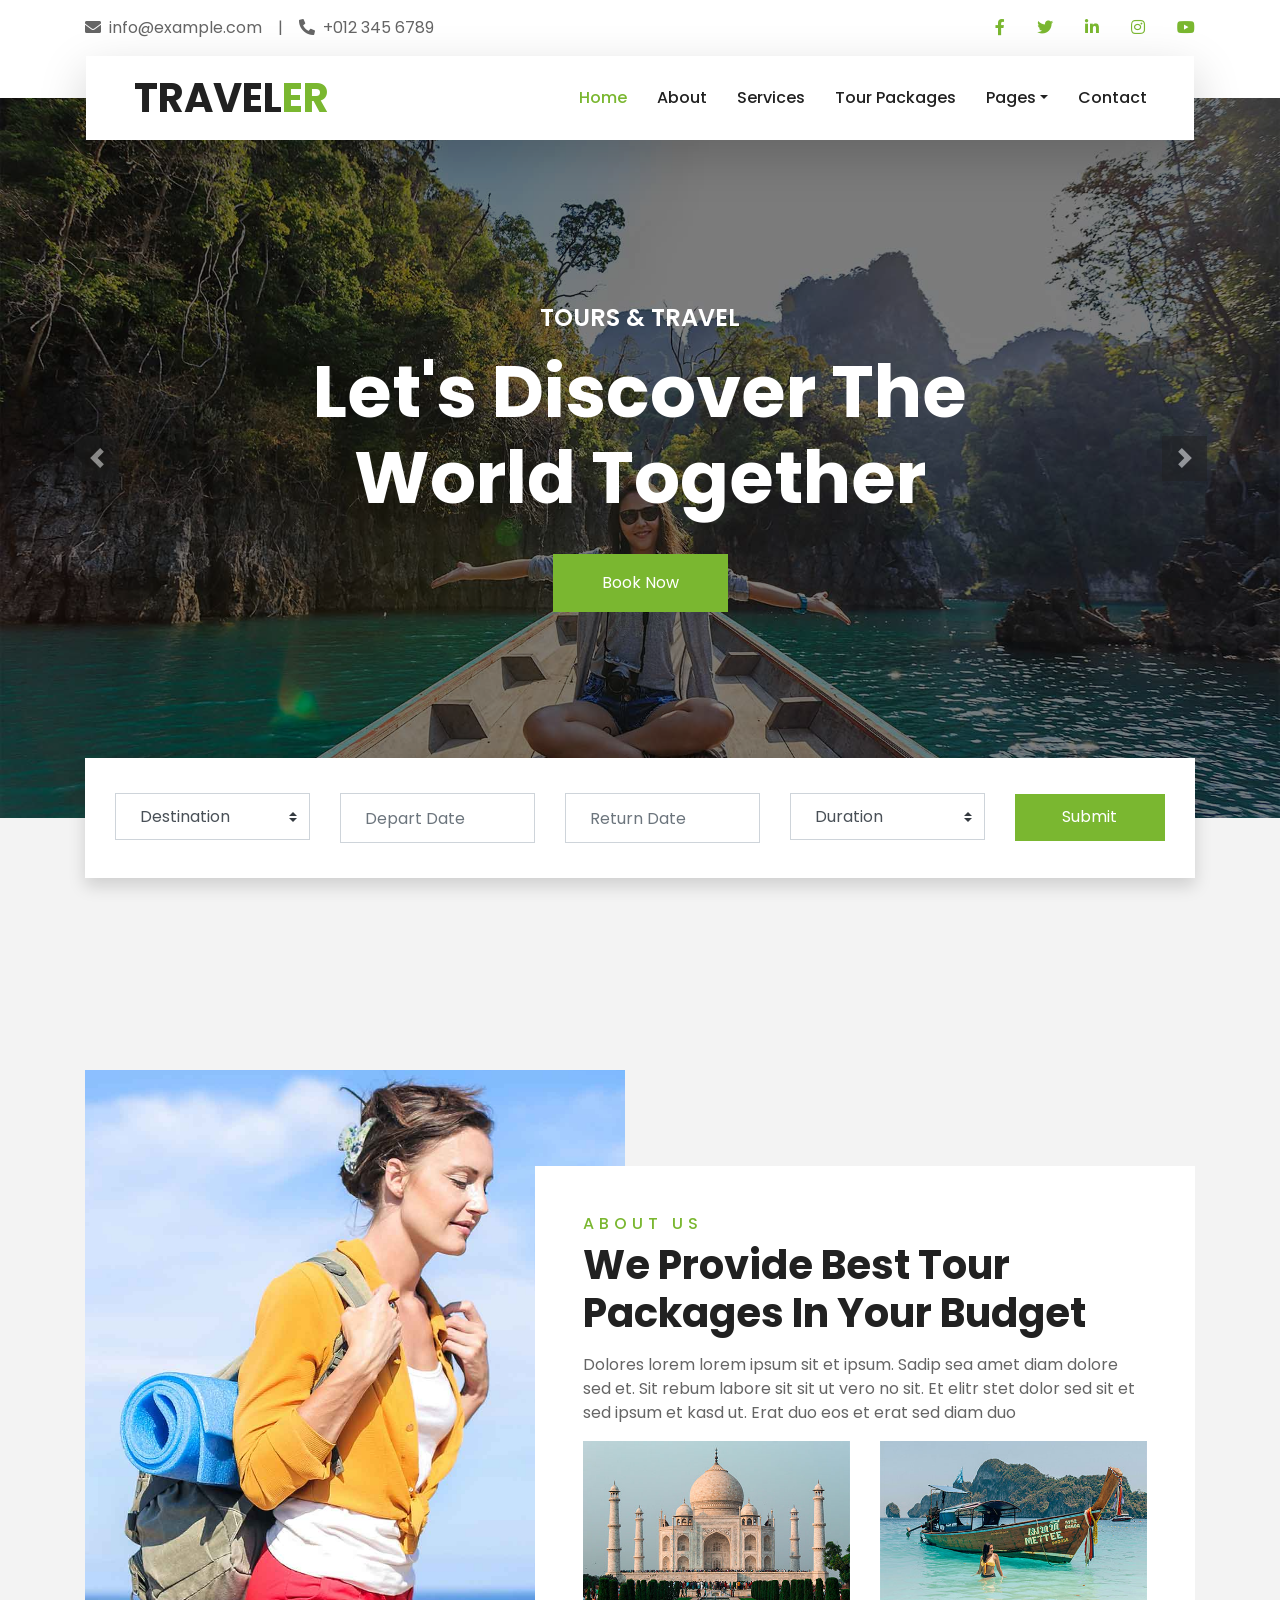
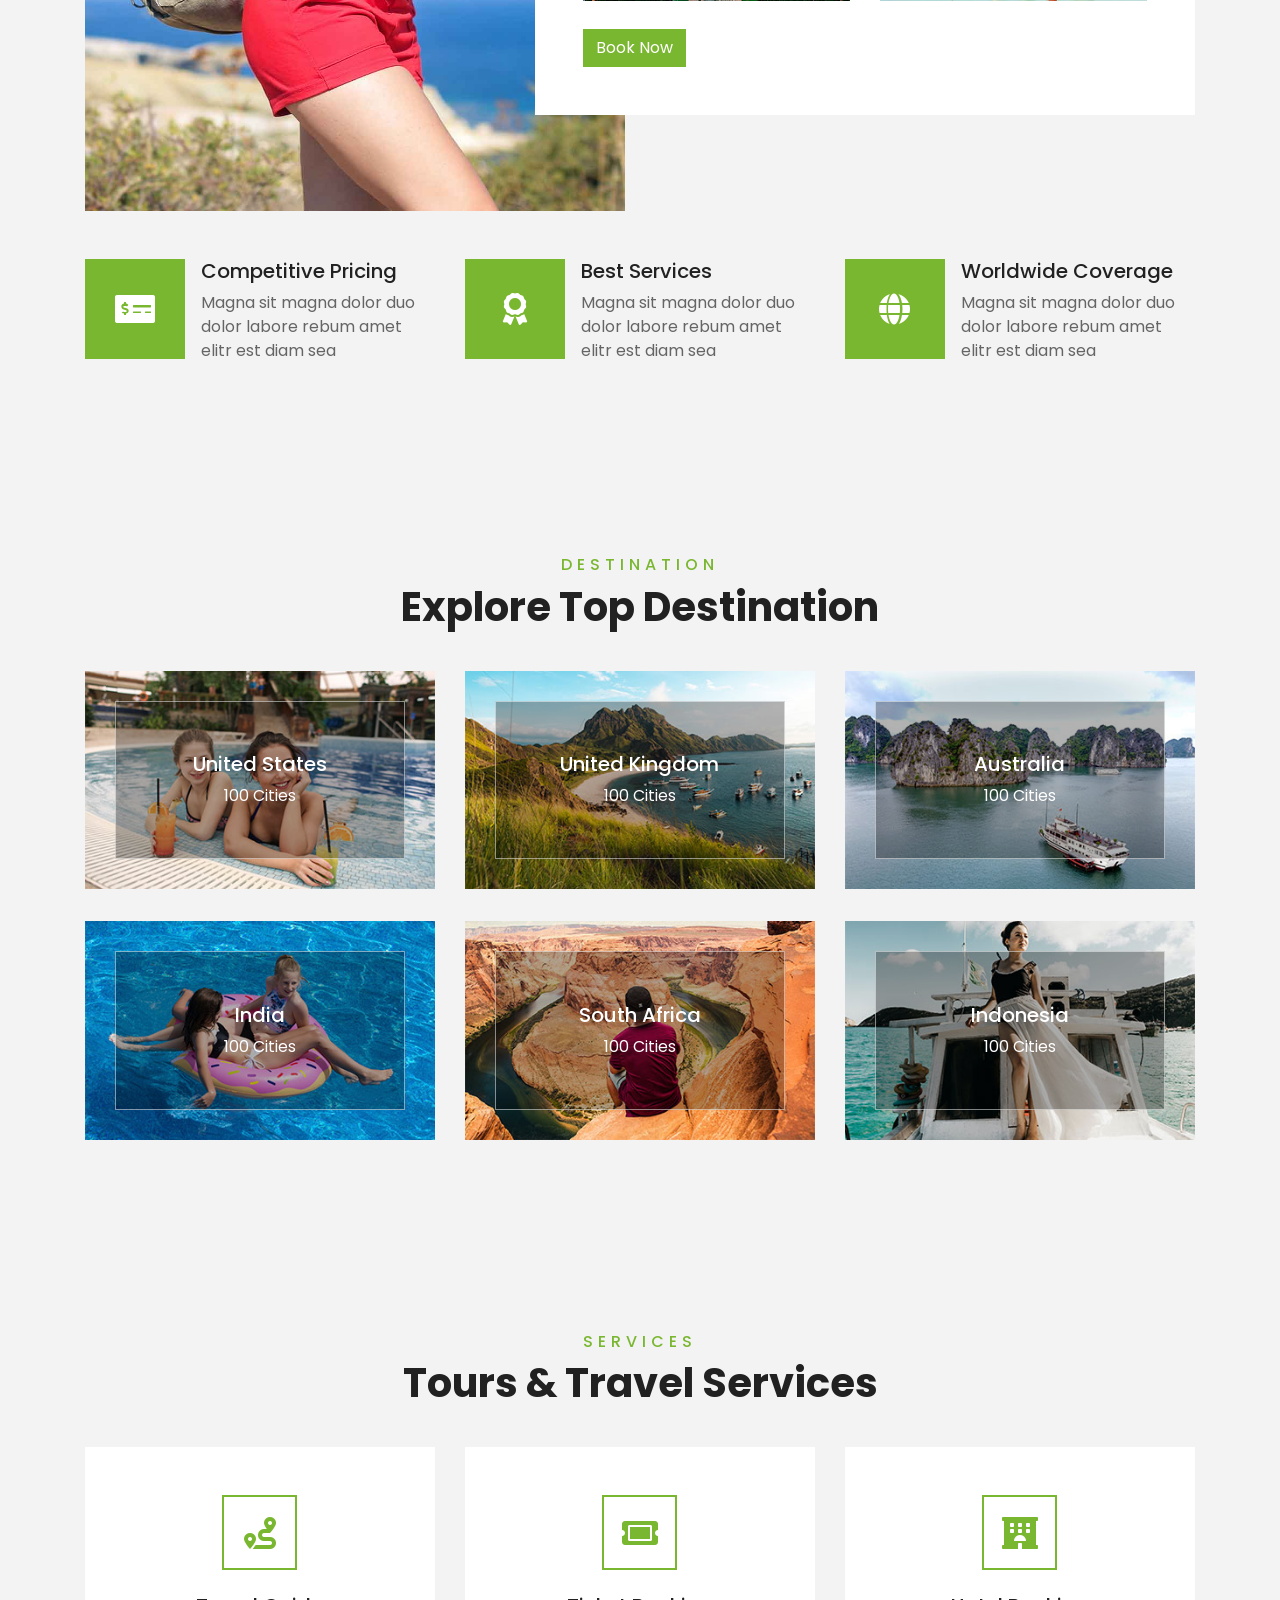
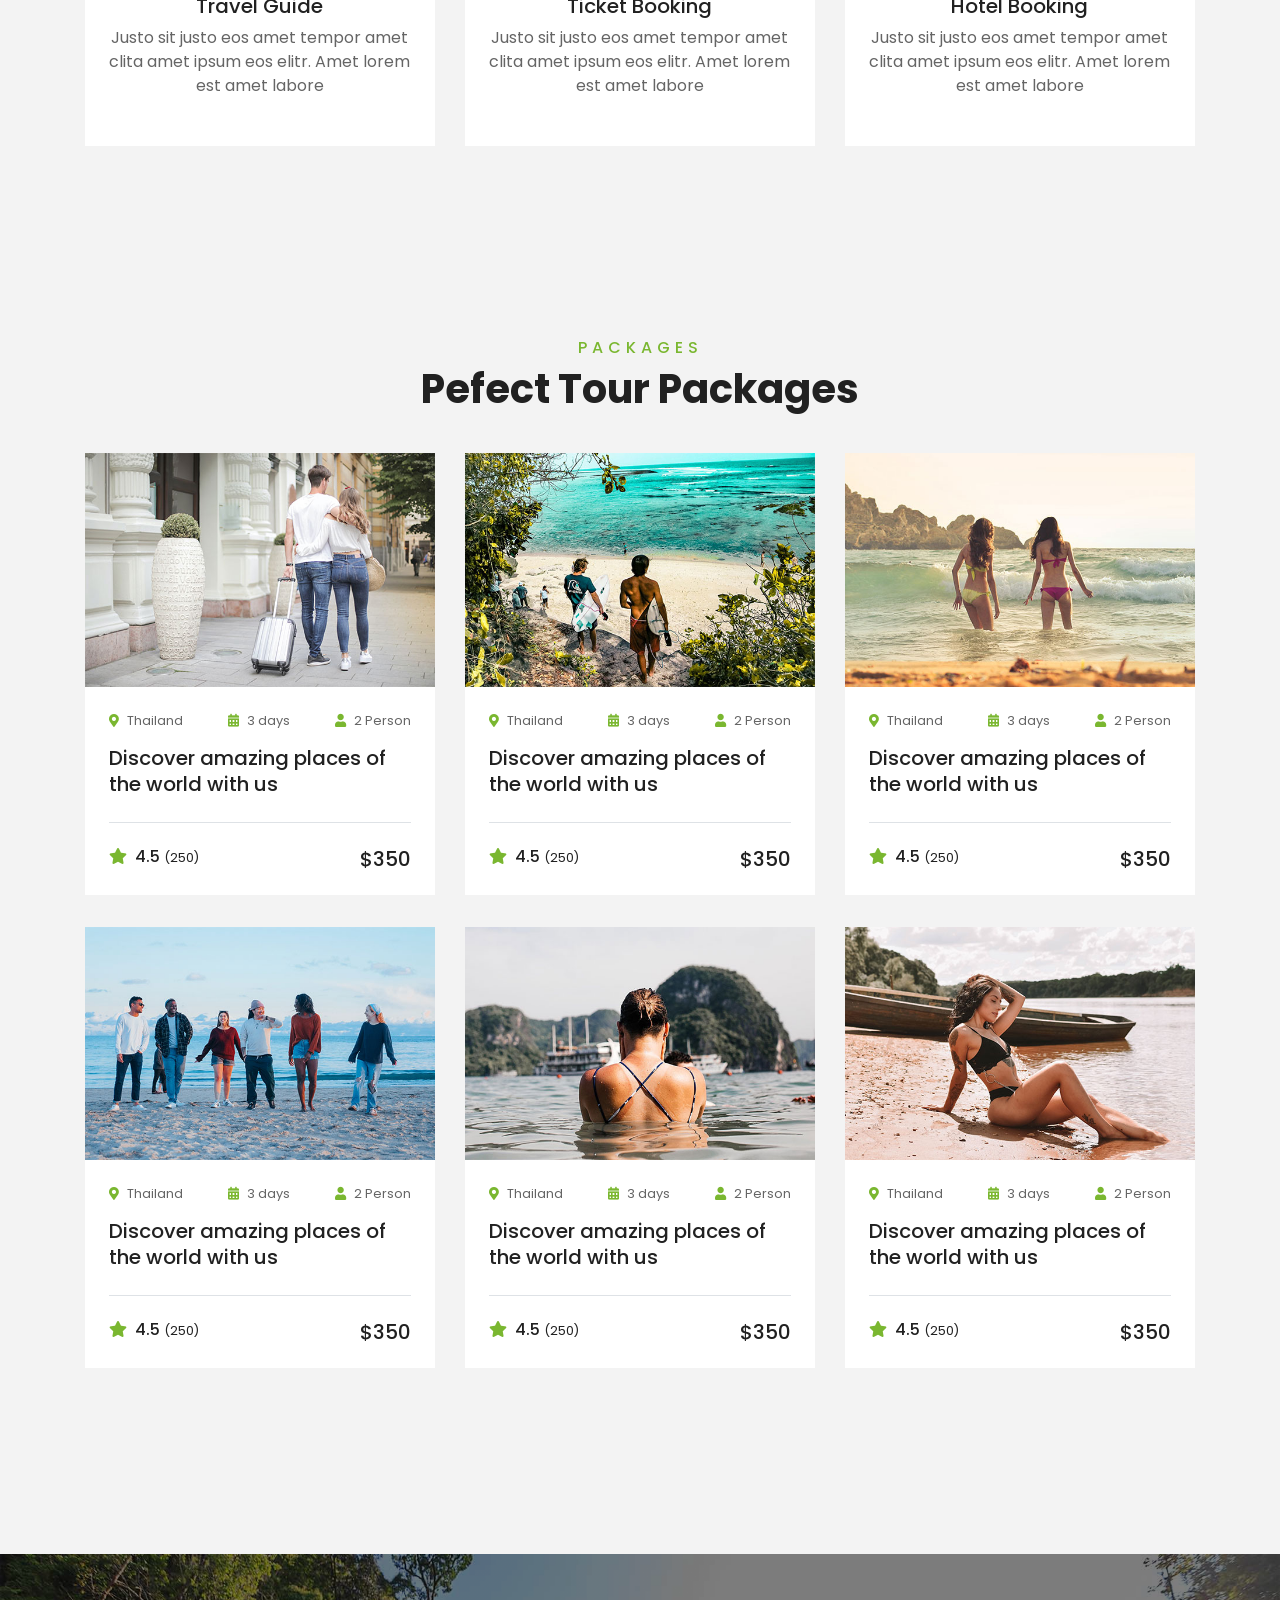
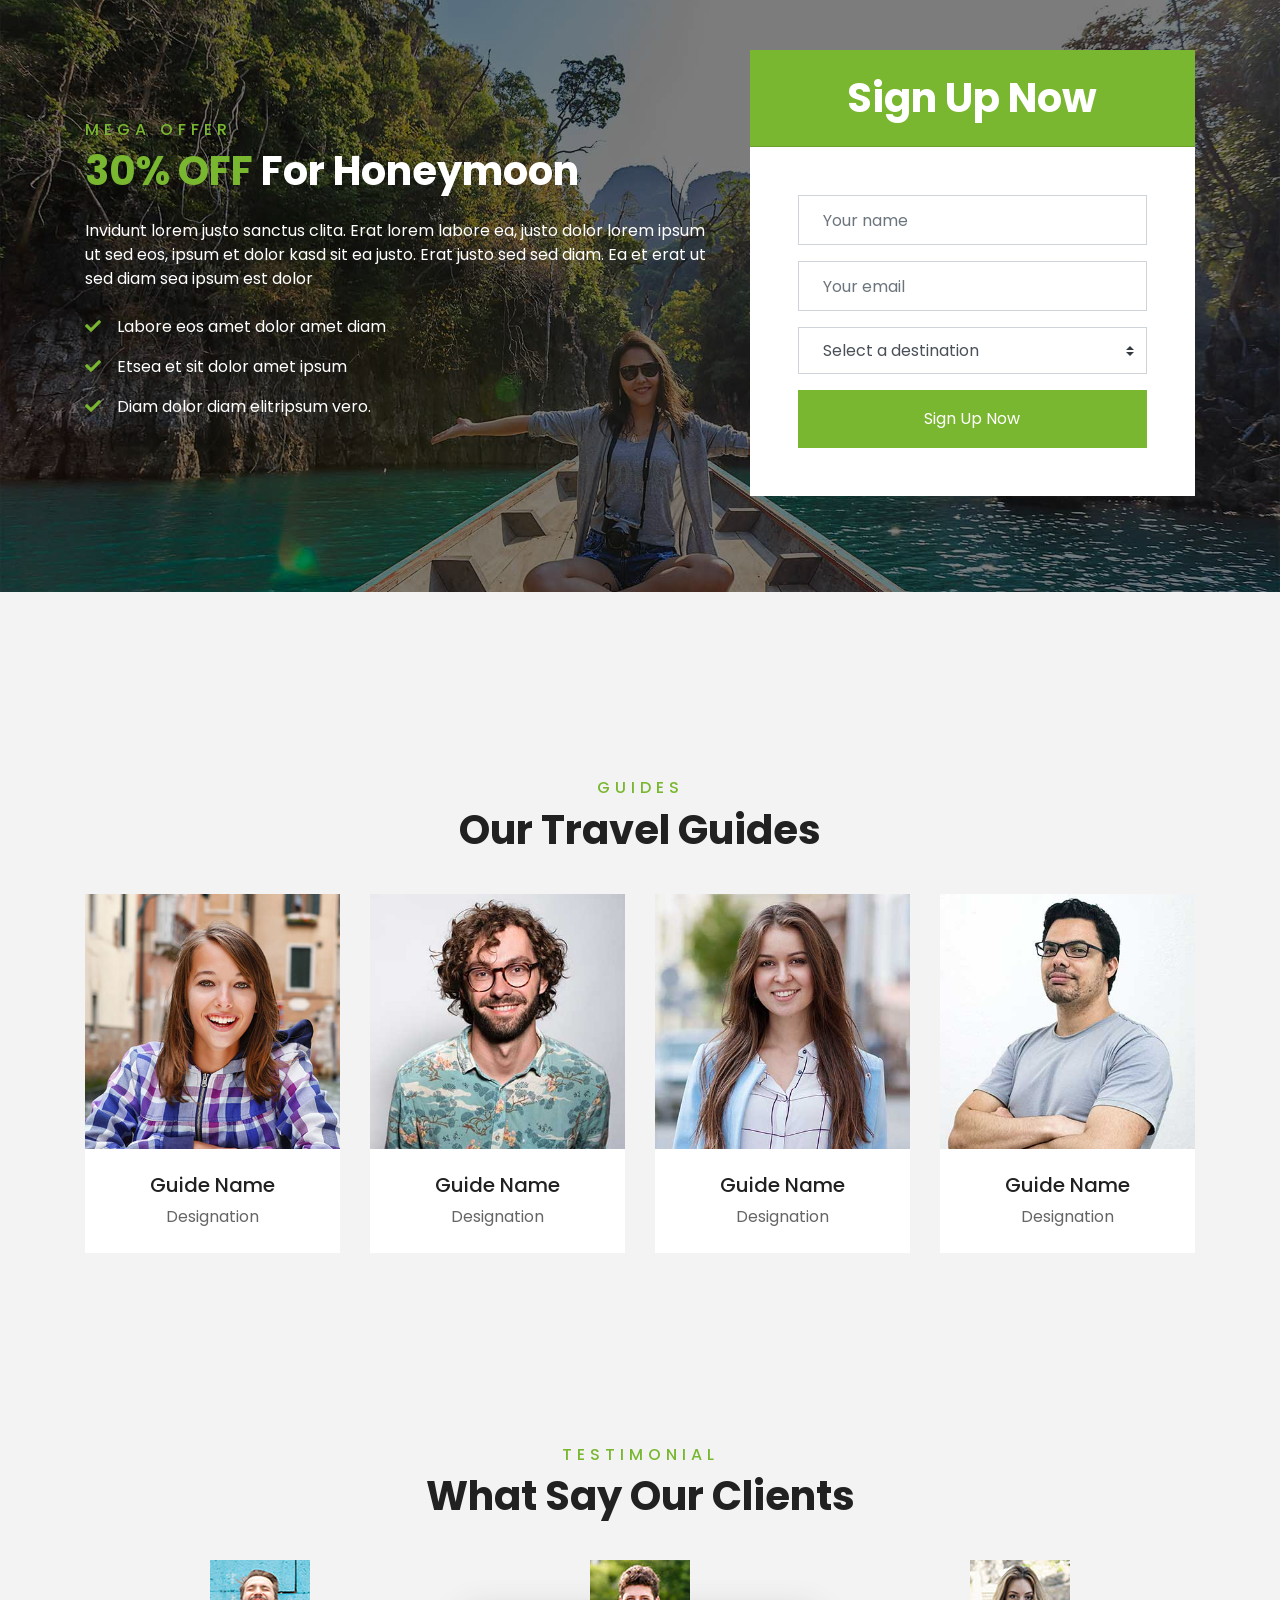
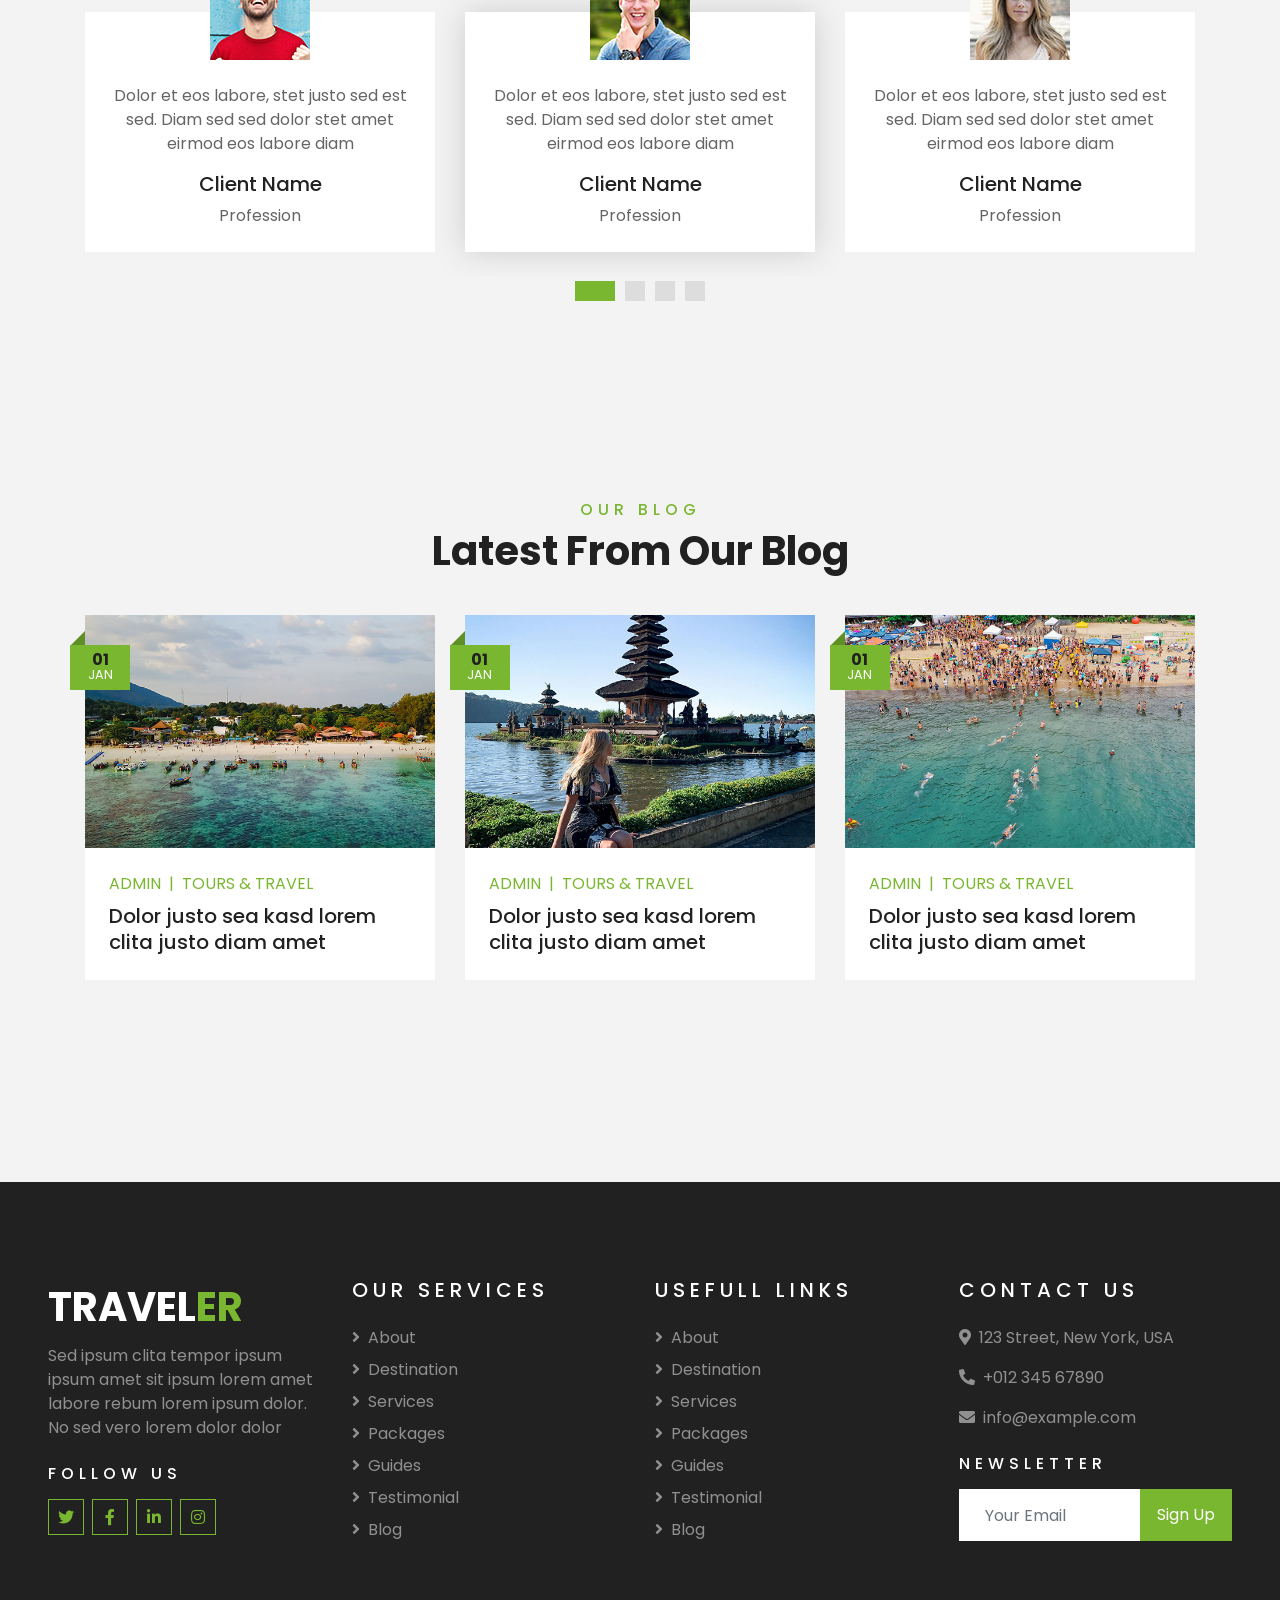
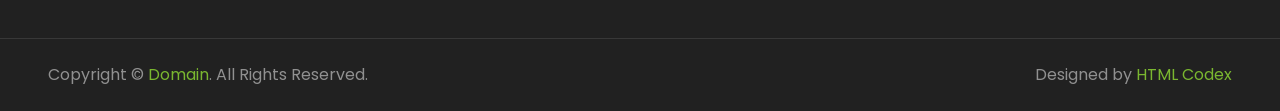
<file: backup/index.html>
<!DOCTYPE html>
<html lang="en">

<head>
    <meta charset="utf-8">
    <title>TRAVELER - Free Travel Website Template</title>
    <meta content="width=device-width, initial-scale=1.0" name="viewport">
    <meta content="Free HTML Templates" name="keywords">
    <meta content="Free HTML Templates" name="description">

    <!-- Favicon -->
    <link href="img/favicon.ico" rel="icon">

    <!-- Google Web Fonts -->
    <link rel="preconnect" href="https://fonts.gstatic.com">
    <link href="https://fonts.googleapis.com/css2?family=Poppins:wght@400;500;600;700&display=swap" rel="stylesheet"> 

    <!-- Font Awesome -->
    <link href="https://cdnjs.cloudflare.com/ajax/libs/font-awesome/5.10.0/css/all.min.css" rel="stylesheet">

    <!-- Libraries Stylesheet -->
    <link href="lib/owlcarousel/assets/owl.carousel.min.css" rel="stylesheet">
    <link href="lib/tempusdominus/css/tempusdominus-bootstrap-4.min.css" rel="stylesheet" />

    <!-- Customized Bootstrap Stylesheet -->
    <link href="css/style.css" rel="stylesheet">
</head>

<body>
    <!-- Topbar Start -->
    <div class="container-fluid bg-light pt-3 d-none d-lg-block">
        <div class="container">
            <div class="row">
                <div class="col-lg-6 text-center text-lg-left mb-2 mb-lg-0">
                    <div class="d-inline-flex align-items-center">
                        <p><i class="fa fa-envelope mr-2"></i>info@example.com</p>
                        <p class="text-body px-3">|</p>
                        <p><i class="fa fa-phone-alt mr-2"></i>+012 345 6789</p>
                    </div>
                </div>
                <div class="col-lg-6 text-center text-lg-right">
                    <div class="d-inline-flex align-items-center">
                        <a class="text-primary px-3" href="">
                            <i class="fab fa-facebook-f"></i>
                        </a>
                        <a class="text-primary px-3" href="">
                            <i class="fab fa-twitter"></i>
                        </a>
                        <a class="text-primary px-3" href="">
                            <i class="fab fa-linkedin-in"></i>
                        </a>
                        <a class="text-primary px-3" href="">
                            <i class="fab fa-instagram"></i>
                        </a>
                        <a class="text-primary pl-3" href="">
                            <i class="fab fa-youtube"></i>
                        </a>
                    </div>
                </div>
            </div>
        </div>
    </div>
    <!-- Topbar End -->


    <!-- Navbar Start -->
    <div class="container-fluid position-relative nav-bar p-0">
        <div class="container-lg position-relative p-0 px-lg-3" style="z-index: 9;">
            <nav class="navbar navbar-expand-lg bg-light navbar-light shadow-lg py-3 py-lg-0 pl-3 pl-lg-5">
                <a href="" class="navbar-brand">
                    <h1 class="m-0 text-primary"><span class="text-dark">TRAVEL</span>ER</h1>
                </a>
                <button type="button" class="navbar-toggler" data-toggle="collapse" data-target="#navbarCollapse">
                    <span class="navbar-toggler-icon"></span>
                </button>
                <div class="collapse navbar-collapse justify-content-between px-3" id="navbarCollapse">
                    <div class="navbar-nav ml-auto py-0">
                        <a href="index.html" class="nav-item nav-link active">Home</a>
                        <a href="about.html" class="nav-item nav-link">About</a>
                        <a href="service.html" class="nav-item nav-link">Services</a>
                        <a href="package.html" class="nav-item nav-link">Tour Packages</a>
                        <div class="nav-item dropdown">
                            <a href="#" class="nav-link dropdown-toggle" data-toggle="dropdown">Pages</a>
                            <div class="dropdown-menu border-0 rounded-0 m-0">
                                <a href="blog.html" class="dropdown-item">Blog Grid</a>
                                <a href="single.html" class="dropdown-item">Blog Detail</a>
                                <a href="destination.html" class="dropdown-item">Destination</a>
                                <a href="guide.html" class="dropdown-item">Travel Guides</a>
                                <a href="testimonial.html" class="dropdown-item">Testimonial</a>
                            </div>
                        </div>
                        <a href="contact.html" class="nav-item nav-link">Contact</a>
                    </div>
                </div>
            </nav>
        </div>
    </div>
    <!-- Navbar End -->


    <!-- Carousel Start -->
    <div class="container-fluid p-0">
        <div id="header-carousel" class="carousel slide" data-ride="carousel">
            <div class="carousel-inner">
                <div class="carousel-item active">
                    <img class="w-100" src="img/carousel-1.jpg" alt="Image">
                    <div class="carousel-caption d-flex flex-column align-items-center justify-content-center">
                        <div class="p-3" style="max-width: 900px;">
                            <h4 class="text-white text-uppercase mb-md-3">Tours & Travel</h4>
                            <h1 class="display-3 text-white mb-md-4">Let's Discover The World Together</h1>
                            <a href="" class="btn btn-primary py-md-3 px-md-5 mt-2">Book Now</a>
                        </div>
                    </div>
                </div>
                <div class="carousel-item">
                    <img class="w-100" src="img/carousel-2.jpg" alt="Image">
                    <div class="carousel-caption d-flex flex-column align-items-center justify-content-center">
                        <div class="p-3" style="max-width: 900px;">
                            <h4 class="text-white text-uppercase mb-md-3">Tours & Travel</h4>
                            <h1 class="display-3 text-white mb-md-4">Discover Amazing Places With Us</h1>
                            <a href="" class="btn btn-primary py-md-3 px-md-5 mt-2">Book Now</a>
                        </div>
                    </div>
                </div>
            </div>
            <a class="carousel-control-prev" href="#header-carousel" data-slide="prev">
                <div class="btn btn-dark" style="width: 45px; height: 45px;">
                    <span class="carousel-control-prev-icon mb-n2"></span>
                </div>
            </a>
            <a class="carousel-control-next" href="#header-carousel" data-slide="next">
                <div class="btn btn-dark" style="width: 45px; height: 45px;">
                    <span class="carousel-control-next-icon mb-n2"></span>
                </div>
            </a>
        </div>
    </div>
    <!-- Carousel End -->


    <!-- Booking Start -->
    <div class="container-fluid booking mt-5 pb-5">
        <div class="container pb-5">
            <div class="bg-light shadow" style="padding: 30px;">
                <div class="row align-items-center" style="min-height: 60px;">
                    <div class="col-md-10">
                        <div class="row">
                            <div class="col-md-3">
                                <div class="mb-3 mb-md-0">
                                    <select class="custom-select px-4" style="height: 47px;">
                                        <option selected>Destination</option>
                                        <option value="1">Destination 1</option>
                                        <option value="2">Destination 1</option>
                                        <option value="3">Destination 1</option>
                                    </select>
                                </div>
                            </div>
                            <div class="col-md-3">
                                <div class="mb-3 mb-md-0">
                                    <div class="date" id="date1" data-target-input="nearest">
                                        <input type="text" class="form-control p-4 datetimepicker-input" placeholder="Depart Date" data-target="#date1" data-toggle="datetimepicker"/>
                                    </div>
                                </div>
                            </div>
                            <div class="col-md-3">
                                <div class="mb-3 mb-md-0">
                                    <div class="date" id="date2" data-target-input="nearest">
                                        <input type="text" class="form-control p-4 datetimepicker-input" placeholder="Return Date" data-target="#date2" data-toggle="datetimepicker"/>
                                    </div>
                                </div>
                            </div>
                            <div class="col-md-3">
                                <div class="mb-3 mb-md-0">
                                    <select class="custom-select px-4" style="height: 47px;">
                                        <option selected>Duration</option>
                                        <option value="1">Duration 1</option>
                                        <option value="2">Duration 1</option>
                                        <option value="3">Duration 1</option>
                                    </select>
                                </div>
                            </div>
                        </div>
                    </div>
                    <div class="col-md-2">
                        <button class="btn btn-primary btn-block" type="submit" style="height: 47px; margin-top: -2px;">Submit</button>
                    </div>
                </div>
            </div>
        </div>
    </div>
    <!-- Booking End -->


    <!-- About Start -->
    <div class="container-fluid py-5">
        <div class="container pt-5">
            <div class="row">
                <div class="col-lg-6" style="min-height: 500px;">
                    <div class="position-relative h-100">
                        <img class="position-absolute w-100 h-100" src="img/about.jpg" style="object-fit: cover;">
                    </div>
                </div>
                <div class="col-lg-6 pt-5 pb-lg-5">
                    <div class="about-text bg-white p-4 p-lg-5 my-lg-5">
                        <h6 class="text-primary text-uppercase" style="letter-spacing: 5px;">About Us</h6>
                        <h1 class="mb-3">We Provide Best Tour Packages In Your Budget</h1>
                        <p>Dolores lorem lorem ipsum sit et ipsum. Sadip sea amet diam dolore sed et. Sit rebum labore sit sit ut vero no sit. Et elitr stet dolor sed sit et sed ipsum et kasd ut. Erat duo eos et erat sed diam duo</p>
                        <div class="row mb-4">
                            <div class="col-6">
                                <img class="img-fluid" src="img/about-1.jpg" alt="">
                            </div>
                            <div class="col-6">
                                <img class="img-fluid" src="img/about-2.jpg" alt="">
                            </div>
                        </div>
                        <a href="" class="btn btn-primary mt-1">Book Now</a>
                    </div>
                </div>
            </div>
        </div>
    </div>
    <!-- About End -->


    <!-- Feature Start -->
    <div class="container-fluid pb-5">
        <div class="container pb-5">
            <div class="row">
                <div class="col-md-4">
                    <div class="d-flex mb-4 mb-lg-0">
                        <div class="d-flex flex-shrink-0 align-items-center justify-content-center bg-primary mr-3" style="height: 100px; width: 100px;">
                            <i class="fa fa-2x fa-money-check-alt text-white"></i>
                        </div>
                        <div class="d-flex flex-column">
                            <h5 class="">Competitive Pricing</h5>
                            <p class="m-0">Magna sit magna dolor duo dolor labore rebum amet elitr est diam sea</p>
                        </div>
                    </div>
                </div>
                <div class="col-md-4">
                    <div class="d-flex mb-4 mb-lg-0">
                        <div class="d-flex flex-shrink-0 align-items-center justify-content-center bg-primary mr-3" style="height: 100px; width: 100px;">
                            <i class="fa fa-2x fa-award text-white"></i>
                        </div>
                        <div class="d-flex flex-column">
                            <h5 class="">Best Services</h5>
                            <p class="m-0">Magna sit magna dolor duo dolor labore rebum amet elitr est diam sea</p>
                        </div>
                    </div>
                </div>
                <div class="col-md-4">
                    <div class="d-flex mb-4 mb-lg-0">
                        <div class="d-flex flex-shrink-0 align-items-center justify-content-center bg-primary mr-3" style="height: 100px; width: 100px;">
                            <i class="fa fa-2x fa-globe text-white"></i>
                        </div>
                        <div class="d-flex flex-column">
                            <h5 class="">Worldwide Coverage</h5>
                            <p class="m-0">Magna sit magna dolor duo dolor labore rebum amet elitr est diam sea</p>
                        </div>
                    </div>
                </div>
            </div>
        </div>
    </div>
    <!-- Feature End -->


    <!-- Destination Start -->
    <div class="container-fluid py-5">
        <div class="container pt-5 pb-3">
            <div class="text-center mb-3 pb-3">
                <h6 class="text-primary text-uppercase" style="letter-spacing: 5px;">Destination</h6>
                <h1>Explore Top Destination</h1>
            </div>
            <div class="row">
                <div class="col-lg-4 col-md-6 mb-4">
                    <div class="destination-item position-relative overflow-hidden mb-2">
                        <img class="img-fluid" src="img/destination-1.jpg" alt="">
                        <a class="destination-overlay text-white text-decoration-none" href="">
                            <h5 class="text-white">United States</h5>
                            <span>100 Cities</span>
                        </a>
                    </div>
                </div>
                <div class="col-lg-4 col-md-6 mb-4">
                    <div class="destination-item position-relative overflow-hidden mb-2">
                        <img class="img-fluid" src="img/destination-2.jpg" alt="">
                        <a class="destination-overlay text-white text-decoration-none" href="">
                            <h5 class="text-white">United Kingdom</h5>
                            <span>100 Cities</span>
                        </a>
                    </div>
                </div>
                <div class="col-lg-4 col-md-6 mb-4">
                    <div class="destination-item position-relative overflow-hidden mb-2">
                        <img class="img-fluid" src="img/destination-3.jpg" alt="">
                        <a class="destination-overlay text-white text-decoration-none" href="">
                            <h5 class="text-white">Australia</h5>
                            <span>100 Cities</span>
                        </a>
                    </div>
                </div>
                <div class="col-lg-4 col-md-6 mb-4">
                    <div class="destination-item position-relative overflow-hidden mb-2">
                        <img class="img-fluid" src="img/destination-4.jpg" alt="">
                        <a class="destination-overlay text-white text-decoration-none" href="">
                            <h5 class="text-white">India</h5>
                            <span>100 Cities</span>
                        </a>
                    </div>
                </div>
                <div class="col-lg-4 col-md-6 mb-4">
                    <div class="destination-item position-relative overflow-hidden mb-2">
                        <img class="img-fluid" src="img/destination-5.jpg" alt="">
                        <a class="destination-overlay text-white text-decoration-none" href="">
                            <h5 class="text-white">South Africa</h5>
                            <span>100 Cities</span>
                        </a>
                    </div>
                </div>
                <div class="col-lg-4 col-md-6 mb-4">
                    <div class="destination-item position-relative overflow-hidden mb-2">
                        <img class="img-fluid" src="img/destination-6.jpg" alt="">
                        <a class="destination-overlay text-white text-decoration-none" href="">
                            <h5 class="text-white">Indonesia</h5>
                            <span>100 Cities</span>
                        </a>
                    </div>
                </div>
            </div>
        </div>
    </div>
    <!-- Destination Start -->


    <!-- Service Start -->
    <div class="container-fluid py-5">
        <div class="container pt-5 pb-3">
            <div class="text-center mb-3 pb-3">
                <h6 class="text-primary text-uppercase" style="letter-spacing: 5px;">Services</h6>
                <h1>Tours & Travel Services</h1>
            </div>
            <div class="row">
                <div class="col-lg-4 col-md-6 mb-4">
                    <div class="service-item bg-white text-center mb-2 py-5 px-4">
                        <i class="fa fa-2x fa-route mx-auto mb-4"></i>
                        <h5 class="mb-2">Travel Guide</h5>
                        <p class="m-0">Justo sit justo eos amet tempor amet clita amet ipsum eos elitr. Amet lorem est amet labore</p>
                    </div>
                </div>
                <div class="col-lg-4 col-md-6 mb-4">
                    <div class="service-item bg-white text-center mb-2 py-5 px-4">
                        <i class="fa fa-2x fa-ticket-alt mx-auto mb-4"></i>
                        <h5 class="mb-2">Ticket Booking</h5>
                        <p class="m-0">Justo sit justo eos amet tempor amet clita amet ipsum eos elitr. Amet lorem est amet labore</p>
                    </div>
                </div>
                <div class="col-lg-4 col-md-6 mb-4">
                    <div class="service-item bg-white text-center mb-2 py-5 px-4">
                        <i class="fa fa-2x fa-hotel mx-auto mb-4"></i>
                        <h5 class="mb-2">Hotel Booking</h5>
                        <p class="m-0">Justo sit justo eos amet tempor amet clita amet ipsum eos elitr. Amet lorem est amet labore</p>
                    </div>
                </div>
            </div>
        </div>
    </div>
    <!-- Service End -->


    <!-- Packages Start -->
    <div class="container-fluid py-5">
        <div class="container pt-5 pb-3">
            <div class="text-center mb-3 pb-3">
                <h6 class="text-primary text-uppercase" style="letter-spacing: 5px;">Packages</h6>
                <h1>Pefect Tour Packages</h1>
            </div>
            <div class="row">
                <div class="col-lg-4 col-md-6 mb-4">
                    <div class="package-item bg-white mb-2">
                        <img class="img-fluid" src="img/package-1.jpg" alt="">
                        <div class="p-4">
                            <div class="d-flex justify-content-between mb-3">
                                <small class="m-0"><i class="fa fa-map-marker-alt text-primary mr-2"></i>Thailand</small>
                                <small class="m-0"><i class="fa fa-calendar-alt text-primary mr-2"></i>3 days</small>
                                <small class="m-0"><i class="fa fa-user text-primary mr-2"></i>2 Person</small>
                            </div>
                            <a class="h5 text-decoration-none" href="">Discover amazing places of the world with us</a>
                            <div class="border-top mt-4 pt-4">
                                <div class="d-flex justify-content-between">
                                    <h6 class="m-0"><i class="fa fa-star text-primary mr-2"></i>4.5 <small>(250)</small></h6>
                                    <h5 class="m-0">$350</h5>
                                </div>
                            </div>
                        </div>
                    </div>
                </div>
                <div class="col-lg-4 col-md-6 mb-4">
                    <div class="package-item bg-white mb-2">
                        <img class="img-fluid" src="img/package-2.jpg" alt="">
                        <div class="p-4">
                            <div class="d-flex justify-content-between mb-3">
                                <small class="m-0"><i class="fa fa-map-marker-alt text-primary mr-2"></i>Thailand</small>
                                <small class="m-0"><i class="fa fa-calendar-alt text-primary mr-2"></i>3 days</small>
                                <small class="m-0"><i class="fa fa-user text-primary mr-2"></i>2 Person</small>
                            </div>
                            <a class="h5 text-decoration-none" href="">Discover amazing places of the world with us</a>
                            <div class="border-top mt-4 pt-4">
                                <div class="d-flex justify-content-between">
                                    <h6 class="m-0"><i class="fa fa-star text-primary mr-2"></i>4.5 <small>(250)</small></h6>
                                    <h5 class="m-0">$350</h5>
                                </div>
                            </div>
                        </div>
                    </div>
                </div>
                <div class="col-lg-4 col-md-6 mb-4">
                    <div class="package-item bg-white mb-2">
                        <img class="img-fluid" src="img/package-3.jpg" alt="">
                        <div class="p-4">
                            <div class="d-flex justify-content-between mb-3">
                                <small class="m-0"><i class="fa fa-map-marker-alt text-primary mr-2"></i>Thailand</small>
                                <small class="m-0"><i class="fa fa-calendar-alt text-primary mr-2"></i>3 days</small>
                                <small class="m-0"><i class="fa fa-user text-primary mr-2"></i>2 Person</small>
                            </div>
                            <a class="h5 text-decoration-none" href="">Discover amazing places of the world with us</a>
                            <div class="border-top mt-4 pt-4">
                                <div class="d-flex justify-content-between">
                                    <h6 class="m-0"><i class="fa fa-star text-primary mr-2"></i>4.5 <small>(250)</small></h6>
                                    <h5 class="m-0">$350</h5>
                                </div>
                            </div>
                        </div>
                    </div>
                </div>
                <div class="col-lg-4 col-md-6 mb-4">
                    <div class="package-item bg-white mb-2">
                        <img class="img-fluid" src="img/package-4.jpg" alt="">
                        <div class="p-4">
                            <div class="d-flex justify-content-between mb-3">
                                <small class="m-0"><i class="fa fa-map-marker-alt text-primary mr-2"></i>Thailand</small>
                                <small class="m-0"><i class="fa fa-calendar-alt text-primary mr-2"></i>3 days</small>
                                <small class="m-0"><i class="fa fa-user text-primary mr-2"></i>2 Person</small>
                            </div>
                            <a class="h5 text-decoration-none" href="">Discover amazing places of the world with us</a>
                            <div class="border-top mt-4 pt-4">
                                <div class="d-flex justify-content-between">
                                    <h6 class="m-0"><i class="fa fa-star text-primary mr-2"></i>4.5 <small>(250)</small></h6>
                                    <h5 class="m-0">$350</h5>
                                </div>
                            </div>
                        </div>
                    </div>
                </div>
                <div class="col-lg-4 col-md-6 mb-4">
                    <div class="package-item bg-white mb-2">
                        <img class="img-fluid" src="img/package-5.jpg" alt="">
                        <div class="p-4">
                            <div class="d-flex justify-content-between mb-3">
                                <small class="m-0"><i class="fa fa-map-marker-alt text-primary mr-2"></i>Thailand</small>
                                <small class="m-0"><i class="fa fa-calendar-alt text-primary mr-2"></i>3 days</small>
                                <small class="m-0"><i class="fa fa-user text-primary mr-2"></i>2 Person</small>
                            </div>
                            <a class="h5 text-decoration-none" href="">Discover amazing places of the world with us</a>
                            <div class="border-top mt-4 pt-4">
                                <div class="d-flex justify-content-between">
                                    <h6 class="m-0"><i class="fa fa-star text-primary mr-2"></i>4.5 <small>(250)</small></h6>
                                    <h5 class="m-0">$350</h5>
                                </div>
                            </div>
                        </div>
                    </div>
                </div>
                <div class="col-lg-4 col-md-6 mb-4">
                    <div class="package-item bg-white mb-2">
                        <img class="img-fluid" src="img/package-6.jpg" alt="">
                        <div class="p-4">
                            <div class="d-flex justify-content-between mb-3">
                                <small class="m-0"><i class="fa fa-map-marker-alt text-primary mr-2"></i>Thailand</small>
                                <small class="m-0"><i class="fa fa-calendar-alt text-primary mr-2"></i>3 days</small>
                                <small class="m-0"><i class="fa fa-user text-primary mr-2"></i>2 Person</small>
                            </div>
                            <a class="h5 text-decoration-none" href="">Discover amazing places of the world with us</a>
                            <div class="border-top mt-4 pt-4">
                                <div class="d-flex justify-content-between">
                                    <h6 class="m-0"><i class="fa fa-star text-primary mr-2"></i>4.5 <small>(250)</small></h6>
                                    <h5 class="m-0">$350</h5>
                                </div>
                            </div>
                        </div>
                    </div>
                </div>
            </div>
        </div>
    </div>
    <!-- Packages End -->


    <!-- Registration Start -->
    <div class="container-fluid bg-registration py-5" style="margin: 90px 0;">
        <div class="container py-5">
            <div class="row align-items-center">
                <div class="col-lg-7 mb-5 mb-lg-0">
                    <div class="mb-4">
                        <h6 class="text-primary text-uppercase" style="letter-spacing: 5px;">Mega Offer</h6>
                        <h1 class="text-white"><span class="text-primary">30% OFF</span> For Honeymoon</h1>
                    </div>
                    <p class="text-white">Invidunt lorem justo sanctus clita. Erat lorem labore ea, justo dolor lorem ipsum ut sed eos,
                        ipsum et dolor kasd sit ea justo. Erat justo sed sed diam. Ea et erat ut sed diam sea ipsum est
                        dolor</p>
                    <ul class="list-inline text-white m-0">
                        <li class="py-2"><i class="fa fa-check text-primary mr-3"></i>Labore eos amet dolor amet diam</li>
                        <li class="py-2"><i class="fa fa-check text-primary mr-3"></i>Etsea et sit dolor amet ipsum</li>
                        <li class="py-2"><i class="fa fa-check text-primary mr-3"></i>Diam dolor diam elitripsum vero.</li>
                    </ul>
                </div>
                <div class="col-lg-5">
                    <div class="card border-0">
                        <div class="card-header bg-primary text-center p-4">
                            <h1 class="text-white m-0">Sign Up Now</h1>
                        </div>
                        <div class="card-body rounded-bottom bg-white p-5">
                            <form>
                                <div class="form-group">
                                    <input type="text" class="form-control p-4" placeholder="Your name" required="required" />
                                </div>
                                <div class="form-group">
                                    <input type="email" class="form-control p-4" placeholder="Your email" required="required" />
                                </div>
                                <div class="form-group">
                                    <select class="custom-select px-4" style="height: 47px;">
                                        <option selected>Select a destination</option>
                                        <option value="1">destination 1</option>
                                        <option value="2">destination 1</option>
                                        <option value="3">destination 1</option>
                                    </select>
                                </div>
                                <div>
                                    <button class="btn btn-primary btn-block py-3" type="submit">Sign Up Now</button>
                                </div>
                            </form>
                        </div>
                    </div>
                </div>
            </div>
        </div>
    </div>
    <!-- Registration End -->


    <!-- Team Start -->
    <div class="container-fluid py-5">
        <div class="container pt-5 pb-3">
            <div class="text-center mb-3 pb-3">
                <h6 class="text-primary text-uppercase" style="letter-spacing: 5px;">Guides</h6>
                <h1>Our Travel Guides</h1>
            </div>
            <div class="row">
                <div class="col-lg-3 col-md-4 col-sm-6 pb-2">
                    <div class="team-item bg-white mb-4">
                        <div class="team-img position-relative overflow-hidden">
                            <img class="img-fluid w-100" src="img/team-1.jpg" alt="">
                            <div class="team-social">
                                <a class="btn btn-outline-primary btn-square" href=""><i class="fab fa-twitter"></i></a>
                                <a class="btn btn-outline-primary btn-square" href=""><i class="fab fa-facebook-f"></i></a>
                                <a class="btn btn-outline-primary btn-square" href=""><i class="fab fa-instagram"></i></a>
                                <a class="btn btn-outline-primary btn-square" href=""><i class="fab fa-linkedin-in"></i></a>
                            </div>
                        </div>
                        <div class="text-center py-4">
                            <h5 class="text-truncate">Guide Name</h5>
                            <p class="m-0">Designation</p>
                        </div>
                    </div>
                </div>
                <div class="col-lg-3 col-md-4 col-sm-6 pb-2">
                    <div class="team-item bg-white mb-4">
                        <div class="team-img position-relative overflow-hidden">
                            <img class="img-fluid w-100" src="img/team-2.jpg" alt="">
                            <div class="team-social">
                                <a class="btn btn-outline-primary btn-square" href=""><i class="fab fa-twitter"></i></a>
                                <a class="btn btn-outline-primary btn-square" href=""><i class="fab fa-facebook-f"></i></a>
                                <a class="btn btn-outline-primary btn-square" href=""><i class="fab fa-instagram"></i></a>
                                <a class="btn btn-outline-primary btn-square" href=""><i class="fab fa-linkedin-in"></i></a>
                            </div>
                        </div>
                        <div class="text-center py-4">
                            <h5 class="text-truncate">Guide Name</h5>
                            <p class="m-0">Designation</p>
                        </div>
                    </div>
                </div>
                <div class="col-lg-3 col-md-4 col-sm-6 pb-2">
                    <div class="team-item bg-white mb-4">
                        <div class="team-img position-relative overflow-hidden">
                            <img class="img-fluid w-100" src="img/team-3.jpg" alt="">
                            <div class="team-social">
                                <a class="btn btn-outline-primary btn-square" href=""><i class="fab fa-twitter"></i></a>
                                <a class="btn btn-outline-primary btn-square" href=""><i class="fab fa-facebook-f"></i></a>
                                <a class="btn btn-outline-primary btn-square" href=""><i class="fab fa-instagram"></i></a>
                                <a class="btn btn-outline-primary btn-square" href=""><i class="fab fa-linkedin-in"></i></a>
                            </div>
                        </div>
                        <div class="text-center py-4">
                            <h5 class="text-truncate">Guide Name</h5>
                            <p class="m-0">Designation</p>
                        </div>
                    </div>
                </div>
                <div class="col-lg-3 col-md-4 col-sm-6 pb-2">
                    <div class="team-item bg-white mb-4">
                        <div class="team-img position-relative overflow-hidden">
                            <img class="img-fluid w-100" src="img/team-4.jpg" alt="">
                            <div class="team-social">
                                <a class="btn btn-outline-primary btn-square" href=""><i class="fab fa-twitter"></i></a>
                                <a class="btn btn-outline-primary btn-square" href=""><i class="fab fa-facebook-f"></i></a>
                                <a class="btn btn-outline-primary btn-square" href=""><i class="fab fa-instagram"></i></a>
                                <a class="btn btn-outline-primary btn-square" href=""><i class="fab fa-linkedin-in"></i></a>
                            </div>
                        </div>
                        <div class="text-center py-4">
                            <h5 class="text-truncate">Guide Name</h5>
                            <p class="m-0">Designation</p>
                        </div>
                    </div>
                </div>
            </div>
        </div>
    </div>
    <!-- Team End -->


    <!-- Testimonial Start -->
    <div class="container-fluid py-5">
        <div class="container py-5">
            <div class="text-center mb-3 pb-3">
                <h6 class="text-primary text-uppercase" style="letter-spacing: 5px;">Testimonial</h6>
                <h1>What Say Our Clients</h1>
            </div>
            <div class="owl-carousel testimonial-carousel">
                <div class="text-center pb-4">
                    <img class="img-fluid mx-auto" src="img/testimonial-1.jpg" style="width: 100px; height: 100px;" >
                    <div class="testimonial-text bg-white p-4 mt-n5">
                        <p class="mt-5">Dolor et eos labore, stet justo sed est sed. Diam sed sed dolor stet amet eirmod eos labore diam
                        </p>
                        <h5 class="text-truncate">Client Name</h5>
                        <span>Profession</span>
                    </div>
                </div>
                <div class="text-center">
                    <img class="img-fluid mx-auto" src="img/testimonial-2.jpg" style="width: 100px; height: 100px;" >
                    <div class="testimonial-text bg-white p-4 mt-n5">
                        <p class="mt-5">Dolor et eos labore, stet justo sed est sed. Diam sed sed dolor stet amet eirmod eos labore diam
                        </p>
                        <h5 class="text-truncate">Client Name</h5>
                        <span>Profession</span>
                    </div>
                </div>
                <div class="text-center">
                    <img class="img-fluid mx-auto" src="img/testimonial-3.jpg" style="width: 100px; height: 100px;" >
                    <div class="testimonial-text bg-white p-4 mt-n5">
                        <p class="mt-5">Dolor et eos labore, stet justo sed est sed. Diam sed sed dolor stet amet eirmod eos labore diam
                        </p>
                        <h5 class="text-truncate">Client Name</h5>
                        <span>Profession</span>
                    </div>
                </div>
                <div class="text-center">
                    <img class="img-fluid mx-auto" src="img/testimonial-4.jpg" style="width: 100px; height: 100px;" >
                    <div class="testimonial-text bg-white p-4 mt-n5">
                        <p class="mt-5">Dolor et eos labore, stet justo sed est sed. Diam sed sed dolor stet amet eirmod eos labore diam
                        </p>
                        <h5 class="text-truncate">Client Name</h5>
                        <span>Profession</span>
                    </div>
                </div>
            </div>
        </div>
    </div>
    <!-- Testimonial End -->


    <!-- Blog Start -->
    <div class="container-fluid py-5">
        <div class="container pt-5 pb-3">
            <div class="text-center mb-3 pb-3">
                <h6 class="text-primary text-uppercase" style="letter-spacing: 5px;">Our Blog</h6>
                <h1>Latest From Our Blog</h1>
            </div>
            <div class="row pb-3">
                <div class="col-lg-4 col-md-6 mb-4 pb-2">
                    <div class="blog-item">
                        <div class="position-relative">
                            <img class="img-fluid w-100" src="img/blog-1.jpg" alt="">
                            <div class="blog-date">
                                <h6 class="font-weight-bold mb-n1">01</h6>
                                <small class="text-white text-uppercase">Jan</small>
                            </div>
                        </div>
                        <div class="bg-white p-4">
                            <div class="d-flex mb-2">
                                <a class="text-primary text-uppercase text-decoration-none" href="">Admin</a>
                                <span class="text-primary px-2">|</span>
                                <a class="text-primary text-uppercase text-decoration-none" href="">Tours & Travel</a>
                            </div>
                            <a class="h5 m-0 text-decoration-none" href="">Dolor justo sea kasd lorem clita justo diam amet</a>
                        </div>
                    </div>
                </div>
                <div class="col-lg-4 col-md-6 mb-4 pb-2">
                    <div class="blog-item">
                        <div class="position-relative">
                            <img class="img-fluid w-100" src="img/blog-2.jpg" alt="">
                            <div class="blog-date">
                                <h6 class="font-weight-bold mb-n1">01</h6>
                                <small class="text-white text-uppercase">Jan</small>
                            </div>
                        </div>
                        <div class="bg-white p-4">
                            <div class="d-flex mb-2">
                                <a class="text-primary text-uppercase text-decoration-none" href="">Admin</a>
                                <span class="text-primary px-2">|</span>
                                <a class="text-primary text-uppercase text-decoration-none" href="">Tours & Travel</a>
                            </div>
                            <a class="h5 m-0 text-decoration-none" href="">Dolor justo sea kasd lorem clita justo diam amet</a>
                        </div>
                    </div>
                </div>
                <div class="col-lg-4 col-md-6 mb-4 pb-2">
                    <div class="blog-item">
                        <div class="position-relative">
                            <img class="img-fluid w-100" src="img/blog-3.jpg" alt="">
                            <div class="blog-date">
                                <h6 class="font-weight-bold mb-n1">01</h6>
                                <small class="text-white text-uppercase">Jan</small>
                            </div>
                        </div>
                        <div class="bg-white p-4">
                            <div class="d-flex mb-2">
                                <a class="text-primary text-uppercase text-decoration-none" href="">Admin</a>
                                <span class="text-primary px-2">|</span>
                                <a class="text-primary text-uppercase text-decoration-none" href="">Tours & Travel</a>
                            </div>
                            <a class="h5 m-0 text-decoration-none" href="">Dolor justo sea kasd lorem clita justo diam amet</a>
                        </div>
                    </div>
                </div>
            </div>
        </div>
    </div>
    <!-- Blog End -->


    <!-- Footer Start -->
    <div class="container-fluid bg-dark text-white-50 py-5 px-sm-3 px-lg-5" style="margin-top: 90px;">
        <div class="row pt-5">
            <div class="col-lg-3 col-md-6 mb-5">
                <a href="" class="navbar-brand">
                    <h1 class="text-primary"><span class="text-white">TRAVEL</span>ER</h1>
                </a>
                <p>Sed ipsum clita tempor ipsum ipsum amet sit ipsum lorem amet labore rebum lorem ipsum dolor. No sed vero lorem dolor dolor</p>
                <h6 class="text-white text-uppercase mt-4 mb-3" style="letter-spacing: 5px;">Follow Us</h6>
                <div class="d-flex justify-content-start">
                    <a class="btn btn-outline-primary btn-square mr-2" href="#"><i class="fab fa-twitter"></i></a>
                    <a class="btn btn-outline-primary btn-square mr-2" href="#"><i class="fab fa-facebook-f"></i></a>
                    <a class="btn btn-outline-primary btn-square mr-2" href="#"><i class="fab fa-linkedin-in"></i></a>
                    <a class="btn btn-outline-primary btn-square" href="#"><i class="fab fa-instagram"></i></a>
                </div>
            </div>
            <div class="col-lg-3 col-md-6 mb-5">
                <h5 class="text-white text-uppercase mb-4" style="letter-spacing: 5px;">Our Services</h5>
                <div class="d-flex flex-column justify-content-start">
                    <a class="text-white-50 mb-2" href="#"><i class="fa fa-angle-right mr-2"></i>About</a>
                    <a class="text-white-50 mb-2" href="#"><i class="fa fa-angle-right mr-2"></i>Destination</a>
                    <a class="text-white-50 mb-2" href="#"><i class="fa fa-angle-right mr-2"></i>Services</a>
                    <a class="text-white-50 mb-2" href="#"><i class="fa fa-angle-right mr-2"></i>Packages</a>
                    <a class="text-white-50 mb-2" href="#"><i class="fa fa-angle-right mr-2"></i>Guides</a>
                    <a class="text-white-50 mb-2" href="#"><i class="fa fa-angle-right mr-2"></i>Testimonial</a>
                    <a class="text-white-50" href="#"><i class="fa fa-angle-right mr-2"></i>Blog</a>
                </div>
            </div>
            <div class="col-lg-3 col-md-6 mb-5">
                <h5 class="text-white text-uppercase mb-4" style="letter-spacing: 5px;">Usefull Links</h5>
                <div class="d-flex flex-column justify-content-start">
                    <a class="text-white-50 mb-2" href="#"><i class="fa fa-angle-right mr-2"></i>About</a>
                    <a class="text-white-50 mb-2" href="#"><i class="fa fa-angle-right mr-2"></i>Destination</a>
                    <a class="text-white-50 mb-2" href="#"><i class="fa fa-angle-right mr-2"></i>Services</a>
                    <a class="text-white-50 mb-2" href="#"><i class="fa fa-angle-right mr-2"></i>Packages</a>
                    <a class="text-white-50 mb-2" href="#"><i class="fa fa-angle-right mr-2"></i>Guides</a>
                    <a class="text-white-50 mb-2" href="#"><i class="fa fa-angle-right mr-2"></i>Testimonial</a>
                    <a class="text-white-50" href="#"><i class="fa fa-angle-right mr-2"></i>Blog</a>
                </div>
            </div>
            <div class="col-lg-3 col-md-6 mb-5">
                <h5 class="text-white text-uppercase mb-4" style="letter-spacing: 5px;">Contact Us</h5>
                <p><i class="fa fa-map-marker-alt mr-2"></i>123 Street, New York, USA</p>
                <p><i class="fa fa-phone-alt mr-2"></i>+012 345 67890</p>
                <p><i class="fa fa-envelope mr-2"></i>info@example.com</p>
                <h6 class="text-white text-uppercase mt-4 mb-3" style="letter-spacing: 5px;">Newsletter</h6>
                <div class="w-100">
                    <div class="input-group">
                        <input type="text" class="form-control border-light" style="padding: 25px;" placeholder="Your Email">
                        <div class="input-group-append">
                            <button class="btn btn-primary px-3">Sign Up</button>
                        </div>
                    </div>
                </div>
            </div>
        </div>
    </div>
    <div class="container-fluid bg-dark text-white border-top py-4 px-sm-3 px-md-5" style="border-color: rgba(256, 256, 256, .1) !important;">
        <div class="row">
            <div class="col-lg-6 text-center text-md-left mb-3 mb-md-0">
                <p class="m-0 text-white-50">Copyright &copy; <a href="#">Domain</a>. All Rights Reserved.</a>
                </p>
            </div>
            <div class="col-lg-6 text-center text-md-right">
                <p class="m-0 text-white-50">Designed by <a href="https://htmlcodex.com">HTML Codex</a>
                </p>
            </div>
        </div>
    </div>
    <!-- Footer End -->


    <!-- Back to Top -->
    <a href="#" class="btn btn-lg btn-primary btn-lg-square back-to-top"><i class="fa fa-angle-double-up"></i></a>


    <!-- JavaScript Libraries -->
    <script src="https://code.jquery.com/jquery-3.4.1.min.js"></script>
    <script src="https://stackpath.bootstrapcdn.com/bootstrap/4.4.1/js/bootstrap.bundle.min.js"></script>
    <script src="lib/easing/easing.min.js"></script>
    <script src="lib/owlcarousel/owl.carousel.min.js"></script>
    <script src="lib/tempusdominus/js/moment.min.js"></script>
    <script src="lib/tempusdominus/js/moment-timezone.min.js"></script>
    <script src="lib/tempusdominus/js/tempusdominus-bootstrap-4.min.js"></script>

    <!-- Contact Javascript File -->
    <script src="mail/jqBootstrapValidation.min.js"></script>
    <script src="mail/contact.js"></script>

    <!-- Template Javascript -->
    <script src="js/main.js"></script>
</body>

</html>
</file>
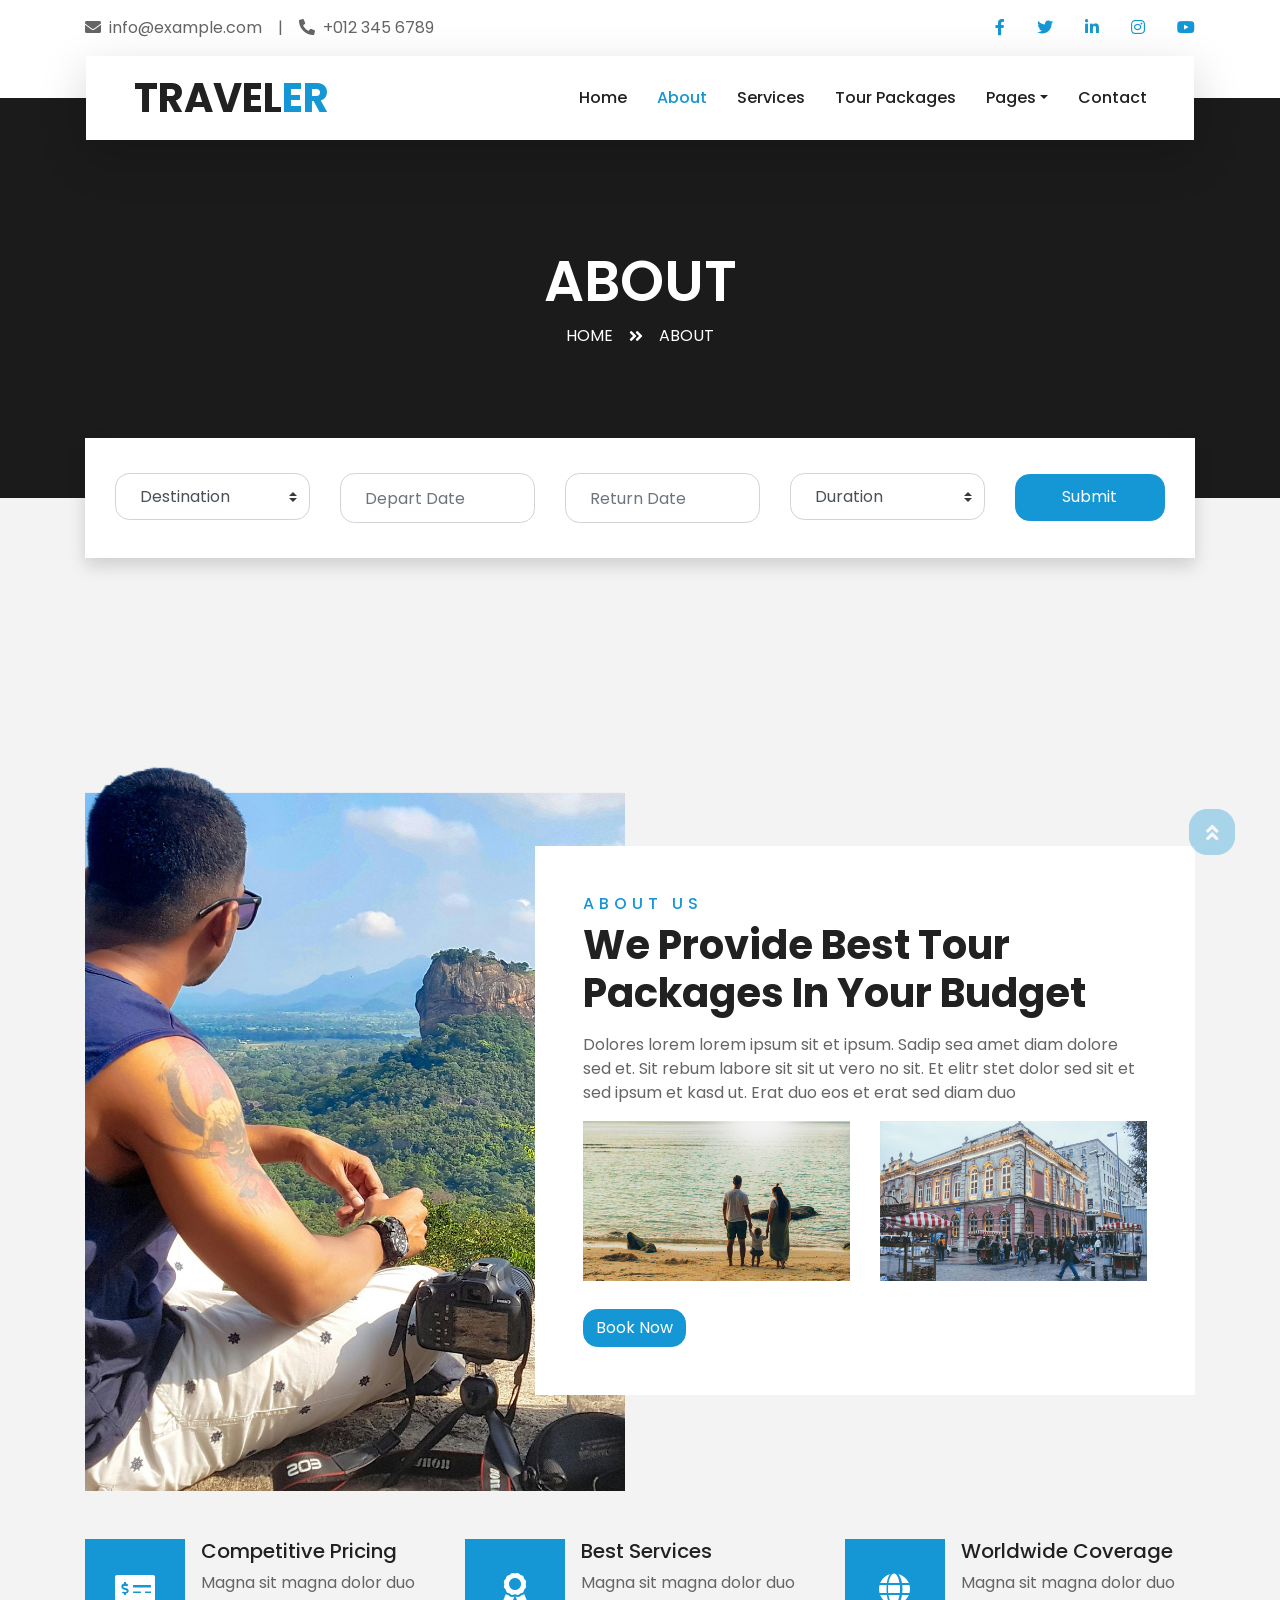
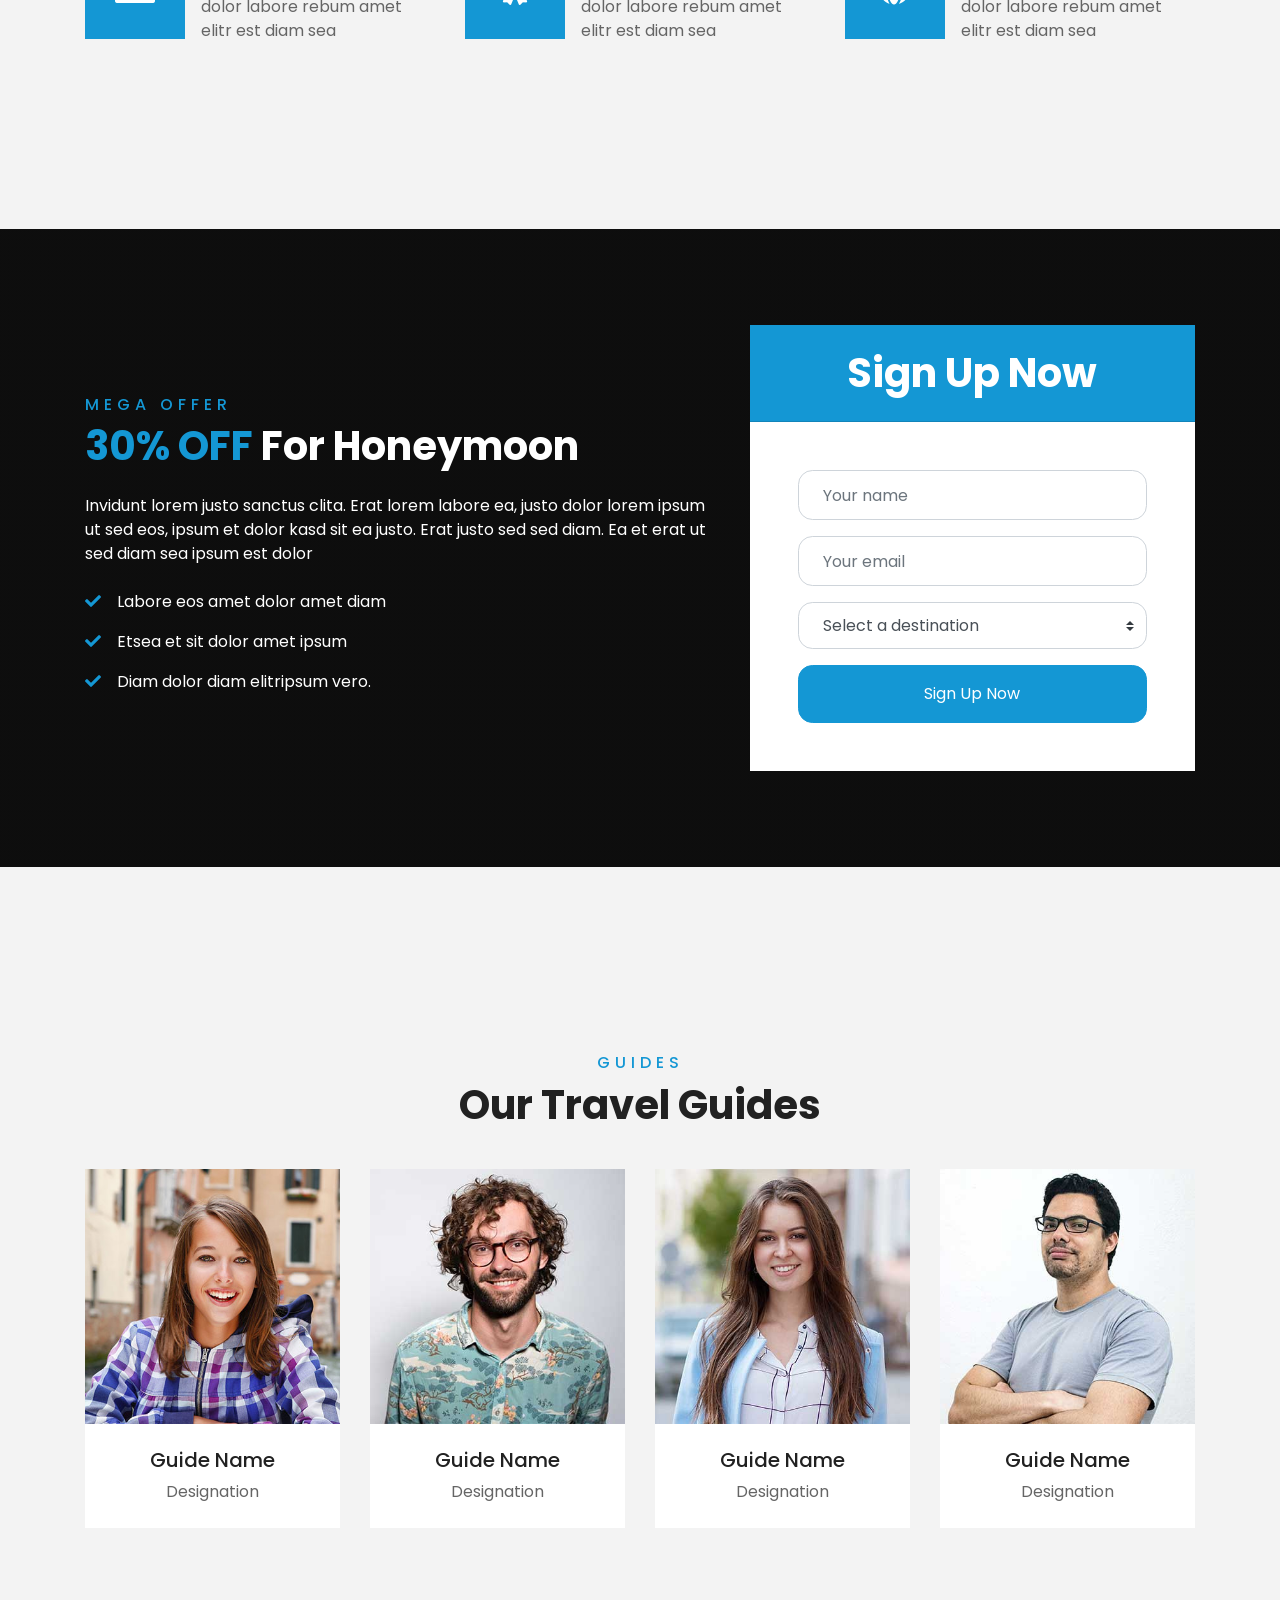
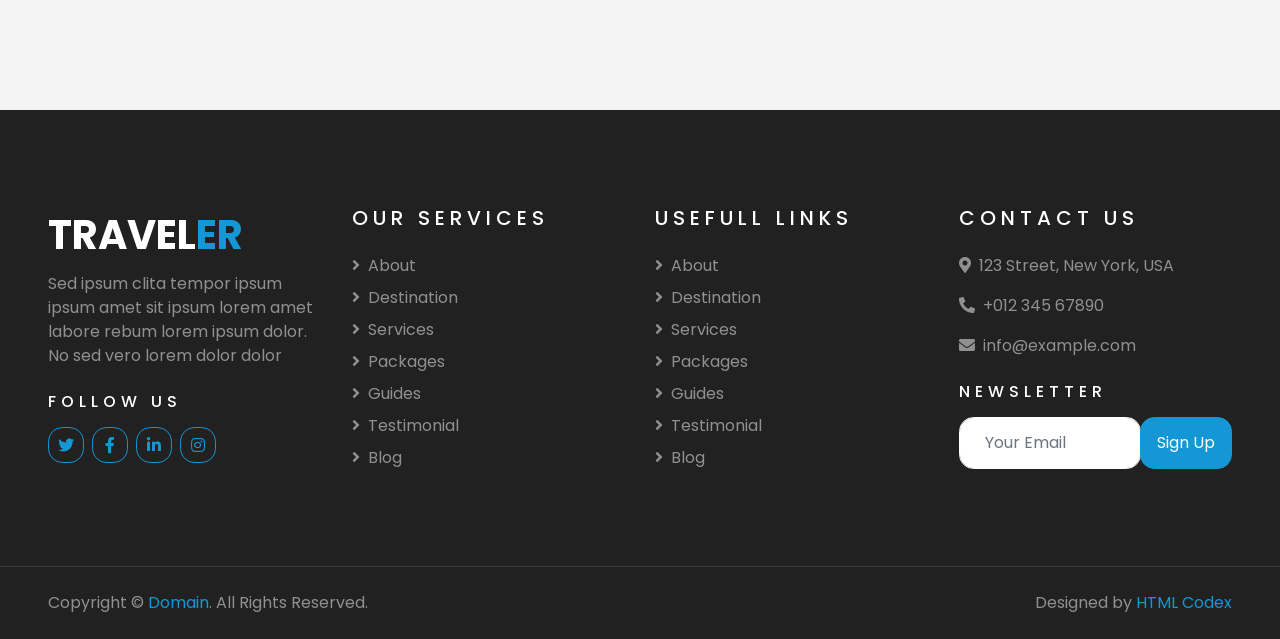
<file: about.html>
<!DOCTYPE html>
<html lang="en">

<head>
    <meta charset="utf-8">
    <title>TRAVELER - Free Travel Website Template</title>
    <meta content="width=device-width, initial-scale=1.0" name="viewport">
    <meta content="Free HTML Templates" name="keywords">
    <meta content="Free HTML Templates" name="description">

    <!-- Favicon -->
    <link href="img/favicon.ico" rel="icon">

    <!-- Google Web Fonts -->
    <link rel="preconnect" href="https://fonts.gstatic.com">
    <link href="https://fonts.googleapis.com/css2?family=Poppins:wght@400;500;600;700&display=swap" rel="stylesheet"> 

    <!-- Font Awesome -->
    <link href="https://cdnjs.cloudflare.com/ajax/libs/font-awesome/5.10.0/css/all.min.css" rel="stylesheet">

    <!-- Libraries Stylesheet -->
    <link href="lib/owlcarousel/assets/owl.carousel.min.css" rel="stylesheet">
    <link href="lib/tempusdominus/css/tempusdominus-bootstrap-4.min.css" rel="stylesheet" />

    <!-- Customized Bootstrap Stylesheet -->
    <link href="css/style.css" rel="stylesheet">
</head>

<body>
    <!-- Topbar Start -->
    <div class="container-fluid bg-light pt-3 d-none d-lg-block">
        <div class="container">
            <div class="row">
                <div class="col-lg-6 text-center text-lg-left mb-2 mb-lg-0">
                    <div class="d-inline-flex align-items-center">
                        <p><i class="fa fa-envelope mr-2"></i>info@example.com</p>
                        <p class="text-body px-3">|</p>
                        <p><i class="fa fa-phone-alt mr-2"></i>+012 345 6789</p>
                    </div>
                </div>
                <div class="col-lg-6 text-center text-lg-right">
                    <div class="d-inline-flex align-items-center">
                        <a class="text-primary px-3" href="">
                            <i class="fab fa-facebook-f"></i>
                        </a>
                        <a class="text-primary px-3" href="">
                            <i class="fab fa-twitter"></i>
                        </a>
                        <a class="text-primary px-3" href="">
                            <i class="fab fa-linkedin-in"></i>
                        </a>
                        <a class="text-primary px-3" href="">
                            <i class="fab fa-instagram"></i>
                        </a>
                        <a class="text-primary pl-3" href="">
                            <i class="fab fa-youtube"></i>
                        </a>
                    </div>
                </div>
            </div>
        </div>
    </div>
    <!-- Topbar End -->


    <!-- Navbar Start -->
    <div class="container-fluid position-relative nav-bar p-0">
        <div class="container-lg position-relative p-0 px-lg-3" style="z-index: 9;">
            <nav class="navbar navbar-expand-lg bg-light navbar-light shadow-lg py-3 py-lg-0 pl-3 pl-lg-5">
                <a href="" class="navbar-brand">
                    <h1 class="m-0 text-primary"><span class="text-dark">TRAVEL</span>ER</h1>
                </a>
                <button type="button" class="navbar-toggler" data-toggle="collapse" data-target="#navbarCollapse">
                    <span class="navbar-toggler-icon"></span>
                </button>
                <div class="collapse navbar-collapse justify-content-between px-3" id="navbarCollapse">
                    <div class="navbar-nav ml-auto py-0">
                        <a href="index.html" class="nav-item nav-link">Home</a>
                        <a href="about.html" class="nav-item nav-link active">About</a>
                        <a href="service.html" class="nav-item nav-link">Services</a>
                        <a href="package.html" class="nav-item nav-link">Tour Packages</a>
                        <div class="nav-item dropdown">
                            <a href="#" class="nav-link dropdown-toggle" data-toggle="dropdown">Pages</a>
                            <div class="dropdown-menu border-0 rounded-0 m-0">
                                <a href="blog.html" class="dropdown-item">Blog Grid</a>
                                <a href="single.html" class="dropdown-item">Blog Detail</a>
                                <a href="destination.html" class="dropdown-item">Destination</a>
                                <a href="guide.html" class="dropdown-item">Travel Guides</a>
                                <a href="testimonial.html" class="dropdown-item">Testimonial</a>
                            </div>
                        </div>
                        <a href="contact.html" class="nav-item nav-link">Contact</a>
                    </div>
                </div>
            </nav>
        </div>
    </div>
    <!-- Navbar End -->


    <!-- Header Start -->
    <div class="container-fluid page-header">
        <div class="container">
            <div class="d-flex flex-column align-items-center justify-content-center" style="min-height: 400px">
                <h3 class="display-4 text-white text-uppercase">About</h3>
                <div class="d-inline-flex text-white">
                    <p class="m-0 text-uppercase"><a class="text-white" href="">Home</a></p>
                    <i class="fa fa-angle-double-right pt-1 px-3"></i>
                    <p class="m-0 text-uppercase">About</p>
                </div>
            </div>
        </div>
    </div>
    <!-- Header End -->


    <!-- Booking Start -->
    <div class="container-fluid booking mt-5 pb-5">
        <div class="container pb-5">
            <div class="bg-light shadow" style="padding: 30px;">
                <div class="row align-items-center" style="min-height: 60px;">
                    <div class="col-md-10">
                        <div class="row">
                            <div class="col-md-3">
                                <div class="mb-3 mb-md-0">
                                    <select class="custom-select px-4" style="height: 47px;">
                                        <option selected>Destination</option>
                                        <option value="1">Destination 1</option>
                                        <option value="2">Destination 1</option>
                                        <option value="3">Destination 1</option>
                                    </select>
                                </div>
                            </div>
                            <div class="col-md-3">
                                <div class="mb-3 mb-md-0">
                                    <div class="date" id="date1" data-target-input="nearest">
                                        <input type="text" class="form-control p-4 datetimepicker-input" placeholder="Depart Date" data-target="#date1" data-toggle="datetimepicker"/>
                                    </div>
                                </div>
                            </div>
                            <div class="col-md-3">
                                <div class="mb-3 mb-md-0">
                                    <div class="date" id="date2" data-target-input="nearest">
                                        <input type="text" class="form-control p-4 datetimepicker-input" placeholder="Return Date" data-target="#date2" data-toggle="datetimepicker"/>
                                    </div>
                                </div>
                            </div>
                            <div class="col-md-3">
                                <div class="mb-3 mb-md-0">
                                    <select class="custom-select px-4" style="height: 47px;">
                                        <option selected>Duration</option>
                                        <option value="1">Duration 1</option>
                                        <option value="2">Duration 1</option>
                                        <option value="3">Duration 1</option>
                                    </select>
                                </div>
                            </div>
                        </div>
                    </div>
                    <div class="col-md-2">
                        <button class="btn btn-primary btn-block" type="submit" style="height: 47px; margin-top: -2px;">Submit</button>
                    </div>
                </div>
            </div>
        </div>
    </div>
    <!-- Booking End -->


    <!-- About Start -->
    <div class="container-fluid py-5">
        <div class="container pt-5">
            <div class="row">
                <div class="col-lg-6" style="min-height: 500px;">
                    <div class="position-relative h-100">
                        <img class="position-absolute w-100 h-100" src="img/about.jpg" style="object-fit: cover;">
                    </div>
                </div>
                <div class="col-lg-6 pt-5 pb-lg-5">
                    <div class="about-text bg-white p-4 p-lg-5 my-lg-5">
                        <h6 class="text-primary text-uppercase" style="letter-spacing: 5px;">About Us</h6>
                        <h1 class="mb-3">We Provide Best Tour Packages In Your Budget</h1>
                        <p>Dolores lorem lorem ipsum sit et ipsum. Sadip sea amet diam dolore sed et. Sit rebum labore sit sit ut vero no sit. Et elitr stet dolor sed sit et sed ipsum et kasd ut. Erat duo eos et erat sed diam duo</p>
                        <div class="row mb-4">
                            <div class="col-6">
                                <img class="img-fluid" src="img/about-1.jpg" alt="">
                            </div>
                            <div class="col-6">
                                <img class="img-fluid" src="img/about-2.jpg" alt="">
                            </div>
                        </div>
                        <a href="" class="btn btn-primary mt-1">Book Now</a>
                    </div>
                </div>
            </div>
        </div>
    </div>
    <!-- About End -->


    <!-- Feature Start -->
    <div class="container-fluid pb-5">
        <div class="container pb-5">
            <div class="row">
                <div class="col-md-4">
                    <div class="d-flex mb-4 mb-lg-0">
                        <div class="d-flex flex-shrink-0 align-items-center justify-content-center bg-primary mr-3" style="height: 100px; width: 100px;">
                            <i class="fa fa-2x fa-money-check-alt text-white"></i>
                        </div>
                        <div class="d-flex flex-column">
                            <h5 class="">Competitive Pricing</h5>
                            <p class="m-0">Magna sit magna dolor duo dolor labore rebum amet elitr est diam sea</p>
                        </div>
                    </div>
                </div>
                <div class="col-md-4">
                    <div class="d-flex mb-4 mb-lg-0">
                        <div class="d-flex flex-shrink-0 align-items-center justify-content-center bg-primary mr-3" style="height: 100px; width: 100px;">
                            <i class="fa fa-2x fa-award text-white"></i>
                        </div>
                        <div class="d-flex flex-column">
                            <h5 class="">Best Services</h5>
                            <p class="m-0">Magna sit magna dolor duo dolor labore rebum amet elitr est diam sea</p>
                        </div>
                    </div>
                </div>
                <div class="col-md-4">
                    <div class="d-flex mb-4 mb-lg-0">
                        <div class="d-flex flex-shrink-0 align-items-center justify-content-center bg-primary mr-3" style="height: 100px; width: 100px;">
                            <i class="fa fa-2x fa-globe text-white"></i>
                        </div>
                        <div class="d-flex flex-column">
                            <h5 class="">Worldwide Coverage</h5>
                            <p class="m-0">Magna sit magna dolor duo dolor labore rebum amet elitr est diam sea</p>
                        </div>
                    </div>
                </div>
            </div>
        </div>
    </div>
    <!-- Feature End -->


    <!-- Registration Start -->
    <div class="container-fluid bg-registration py-5" style="margin: 90px 0;">
        <div class="container py-5">
            <div class="row align-items-center">
                <div class="col-lg-7 mb-5 mb-lg-0">
                    <div class="mb-4">
                        <h6 class="text-primary text-uppercase" style="letter-spacing: 5px;">Mega Offer</h6>
                        <h1 class="text-white"><span class="text-primary">30% OFF</span> For Honeymoon</h1>
                    </div>
                    <p class="text-white">Invidunt lorem justo sanctus clita. Erat lorem labore ea, justo dolor lorem ipsum ut sed eos,
                        ipsum et dolor kasd sit ea justo. Erat justo sed sed diam. Ea et erat ut sed diam sea ipsum est
                        dolor</p>
                    <ul class="list-inline text-white m-0">
                        <li class="py-2"><i class="fa fa-check text-primary mr-3"></i>Labore eos amet dolor amet diam</li>
                        <li class="py-2"><i class="fa fa-check text-primary mr-3"></i>Etsea et sit dolor amet ipsum</li>
                        <li class="py-2"><i class="fa fa-check text-primary mr-3"></i>Diam dolor diam elitripsum vero.</li>
                    </ul>
                </div>
                <div class="col-lg-5">
                    <div class="card border-0">
                        <div class="card-header bg-primary text-center p-4">
                            <h1 class="text-white m-0">Sign Up Now</h1>
                        </div>
                        <div class="card-body rounded-bottom bg-white p-5">
                            <form>
                                <div class="form-group">
                                    <input type="text" class="form-control p-4" placeholder="Your name" required="required" />
                                </div>
                                <div class="form-group">
                                    <input type="email" class="form-control p-4" placeholder="Your email" required="required" />
                                </div>
                                <div class="form-group">
                                    <select class="custom-select px-4" style="height: 47px;">
                                        <option selected>Select a destination</option>
                                        <option value="1">destination 1</option>
                                        <option value="2">destination 1</option>
                                        <option value="3">destination 1</option>
                                    </select>
                                </div>
                                <div>
                                    <button class="btn btn-primary btn-block py-3" type="submit">Sign Up Now</button>
                                </div>
                            </form>
                        </div>
                    </div>
                </div>
            </div>
        </div>
    </div>
    <!-- Registration End -->


    <!-- Team Start -->
    <div class="container-fluid py-5">
        <div class="container pt-5 pb-3">
            <div class="text-center mb-3 pb-3">
                <h6 class="text-primary text-uppercase" style="letter-spacing: 5px;">Guides</h6>
                <h1>Our Travel Guides</h1>
            </div>
            <div class="row">
                <div class="col-lg-3 col-md-4 col-sm-6 pb-1">
                    <div class="team-item bg-white mb-4">
                        <div class="team-img position-relative overflow-hidden">
                            <img class="img-fluid w-100" src="img/team-1.jpg" alt="">
                            <div class="team-social">
                                <a class="btn btn-outline-primary btn-square" href=""><i class="fab fa-twitter"></i></a>
                                <a class="btn btn-outline-primary btn-square" href=""><i class="fab fa-facebook-f"></i></a>
                                <a class="btn btn-outline-primary btn-square" href=""><i class="fab fa-instagram"></i></a>
                                <a class="btn btn-outline-primary btn-square" href=""><i class="fab fa-linkedin-in"></i></a>
                            </div>
                        </div>
                        <div class="text-center py-4">
                            <h5 class="text-truncate">Guide Name</h5>
                            <p class="m-0">Designation</p>
                        </div>
                    </div>
                </div>
                <div class="col-lg-3 col-md-4 col-sm-6 pb-1">
                    <div class="team-item bg-white mb-4">
                        <div class="team-img position-relative overflow-hidden">
                            <img class="img-fluid w-100" src="img/team-2.jpg" alt="">
                            <div class="team-social">
                                <a class="btn btn-outline-primary btn-square" href=""><i class="fab fa-twitter"></i></a>
                                <a class="btn btn-outline-primary btn-square" href=""><i class="fab fa-facebook-f"></i></a>
                                <a class="btn btn-outline-primary btn-square" href=""><i class="fab fa-instagram"></i></a>
                                <a class="btn btn-outline-primary btn-square" href=""><i class="fab fa-linkedin-in"></i></a>
                            </div>
                        </div>
                        <div class="text-center py-4">
                            <h5 class="text-truncate">Guide Name</h5>
                            <p class="m-0">Designation</p>
                        </div>
                    </div>
                </div>
                <div class="col-lg-3 col-md-4 col-sm-6 pb-1">
                    <div class="team-item bg-white mb-4">
                        <div class="team-img position-relative overflow-hidden">
                            <img class="img-fluid w-100" src="img/team-3.jpg" alt="">
                            <div class="team-social">
                                <a class="btn btn-outline-primary btn-square" href=""><i class="fab fa-twitter"></i></a>
                                <a class="btn btn-outline-primary btn-square" href=""><i class="fab fa-facebook-f"></i></a>
                                <a class="btn btn-outline-primary btn-square" href=""><i class="fab fa-instagram"></i></a>
                                <a class="btn btn-outline-primary btn-square" href=""><i class="fab fa-linkedin-in"></i></a>
                            </div>
                        </div>
                        <div class="text-center py-4">
                            <h5 class="text-truncate">Guide Name</h5>
                            <p class="m-0">Designation</p>
                        </div>
                    </div>
                </div>
                <div class="col-lg-3 col-md-4 col-sm-6 pb-1">
                    <div class="team-item bg-white mb-4">
                        <div class="team-img position-relative overflow-hidden">
                            <img class="img-fluid w-100" src="img/team-4.jpg" alt="">
                            <div class="team-social">
                                <a class="btn btn-outline-primary btn-square" href=""><i class="fab fa-twitter"></i></a>
                                <a class="btn btn-outline-primary btn-square" href=""><i class="fab fa-facebook-f"></i></a>
                                <a class="btn btn-outline-primary btn-square" href=""><i class="fab fa-instagram"></i></a>
                                <a class="btn btn-outline-primary btn-square" href=""><i class="fab fa-linkedin-in"></i></a>
                            </div>
                        </div>
                        <div class="text-center py-4">
                            <h5 class="text-truncate">Guide Name</h5>
                            <p class="m-0">Designation</p>
                        </div>
                    </div>
                </div>
            </div>
        </div>
    </div>
    <!-- Team End -->


    <!-- Footer Start -->
    <div class="container-fluid bg-dark text-white-50 py-5 px-sm-3 px-lg-5" style="margin-top: 90px;">
        <div class="row pt-5">
            <div class="col-lg-3 col-md-6 mb-5">
                <a href="" class="navbar-brand">
                    <h1 class="text-primary"><span class="text-white">TRAVEL</span>ER</h1>
                </a>
                <p>Sed ipsum clita tempor ipsum ipsum amet sit ipsum lorem amet labore rebum lorem ipsum dolor. No sed vero lorem dolor dolor</p>
                <h6 class="text-white text-uppercase mt-4 mb-3" style="letter-spacing: 5px;">Follow Us</h6>
                <div class="d-flex justify-content-start">
                    <a class="btn btn-outline-primary btn-square mr-2" href="#"><i class="fab fa-twitter"></i></a>
                    <a class="btn btn-outline-primary btn-square mr-2" href="#"><i class="fab fa-facebook-f"></i></a>
                    <a class="btn btn-outline-primary btn-square mr-2" href="#"><i class="fab fa-linkedin-in"></i></a>
                    <a class="btn btn-outline-primary btn-square" href="#"><i class="fab fa-instagram"></i></a>
                </div>
            </div>
            <div class="col-lg-3 col-md-6 mb-5">
                <h5 class="text-white text-uppercase mb-4" style="letter-spacing: 5px;">Our Services</h5>
                <div class="d-flex flex-column justify-content-start">
                    <a class="text-white-50 mb-2" href="#"><i class="fa fa-angle-right mr-2"></i>About</a>
                    <a class="text-white-50 mb-2" href="#"><i class="fa fa-angle-right mr-2"></i>Destination</a>
                    <a class="text-white-50 mb-2" href="#"><i class="fa fa-angle-right mr-2"></i>Services</a>
                    <a class="text-white-50 mb-2" href="#"><i class="fa fa-angle-right mr-2"></i>Packages</a>
                    <a class="text-white-50 mb-2" href="#"><i class="fa fa-angle-right mr-2"></i>Guides</a>
                    <a class="text-white-50 mb-2" href="#"><i class="fa fa-angle-right mr-2"></i>Testimonial</a>
                    <a class="text-white-50" href="#"><i class="fa fa-angle-right mr-2"></i>Blog</a>
                </div>
            </div>
            <div class="col-lg-3 col-md-6 mb-5">
                <h5 class="text-white text-uppercase mb-4" style="letter-spacing: 5px;">Usefull Links</h5>
                <div class="d-flex flex-column justify-content-start">
                    <a class="text-white-50 mb-2" href="#"><i class="fa fa-angle-right mr-2"></i>About</a>
                    <a class="text-white-50 mb-2" href="#"><i class="fa fa-angle-right mr-2"></i>Destination</a>
                    <a class="text-white-50 mb-2" href="#"><i class="fa fa-angle-right mr-2"></i>Services</a>
                    <a class="text-white-50 mb-2" href="#"><i class="fa fa-angle-right mr-2"></i>Packages</a>
                    <a class="text-white-50 mb-2" href="#"><i class="fa fa-angle-right mr-2"></i>Guides</a>
                    <a class="text-white-50 mb-2" href="#"><i class="fa fa-angle-right mr-2"></i>Testimonial</a>
                    <a class="text-white-50" href="#"><i class="fa fa-angle-right mr-2"></i>Blog</a>
                </div>
            </div>
            <div class="col-lg-3 col-md-6 mb-5">
                <h5 class="text-white text-uppercase mb-4" style="letter-spacing: 5px;">Contact Us</h5>
                <p><i class="fa fa-map-marker-alt mr-2"></i>123 Street, New York, USA</p>
                <p><i class="fa fa-phone-alt mr-2"></i>+012 345 67890</p>
                <p><i class="fa fa-envelope mr-2"></i>info@example.com</p>
                <h6 class="text-white text-uppercase mt-4 mb-3" style="letter-spacing: 5px;">Newsletter</h6>
                <div class="w-100">
                    <div class="input-group">
                        <input type="text" class="form-control border-light" style="padding: 25px;" placeholder="Your Email">
                        <div class="input-group-append">
                            <button class="btn btn-primary px-3">Sign Up</button>
                        </div>
                    </div>
                </div>
            </div>
        </div>
    </div>
    <div class="container-fluid bg-dark text-white border-top py-4 px-sm-3 px-md-5" style="border-color: rgba(256, 256, 256, .1) !important;">
        <div class="row">
            <div class="col-lg-6 text-center text-md-left mb-3 mb-md-0">
                <p class="m-0 text-white-50">Copyright &copy; <a href="#">Domain</a>. All Rights Reserved.</a>
                </p>
            </div>
            <div class="col-lg-6 text-center text-md-right">
                <p class="m-0 text-white-50">Designed by <a href="https://htmlcodex.com">HTML Codex</a>
                </p>
            </div>
        </div>
    </div>
    <!-- Footer End -->


    <!-- Back to Top -->
    <a href="#" class="btn btn-lg btn-primary btn-lg-square back-to-top"><i class="fa fa-angle-double-up"></i></a>


    <!-- JavaScript Libraries -->
    <script src="https://code.jquery.com/jquery-3.4.1.min.js"></script>
    <script src="https://stackpath.bootstrapcdn.com/bootstrap/4.4.1/js/bootstrap.bundle.min.js"></script>
    <script src="lib/easing/easing.min.js"></script>
    <script src="lib/owlcarousel/owl.carousel.min.js"></script>
    <script src="lib/tempusdominus/js/moment.min.js"></script>
    <script src="lib/tempusdominus/js/moment-timezone.min.js"></script>
    <script src="lib/tempusdominus/js/tempusdominus-bootstrap-4.min.js"></script>

    <!-- Contact Javascript File -->
    <script src="mail/jqBootstrapValidation.min.js"></script>
    <script src="mail/contact.js"></script>

    <!-- Template Javascript -->
    <script src="js/main.js"></script>
</body>

</html>
</file>
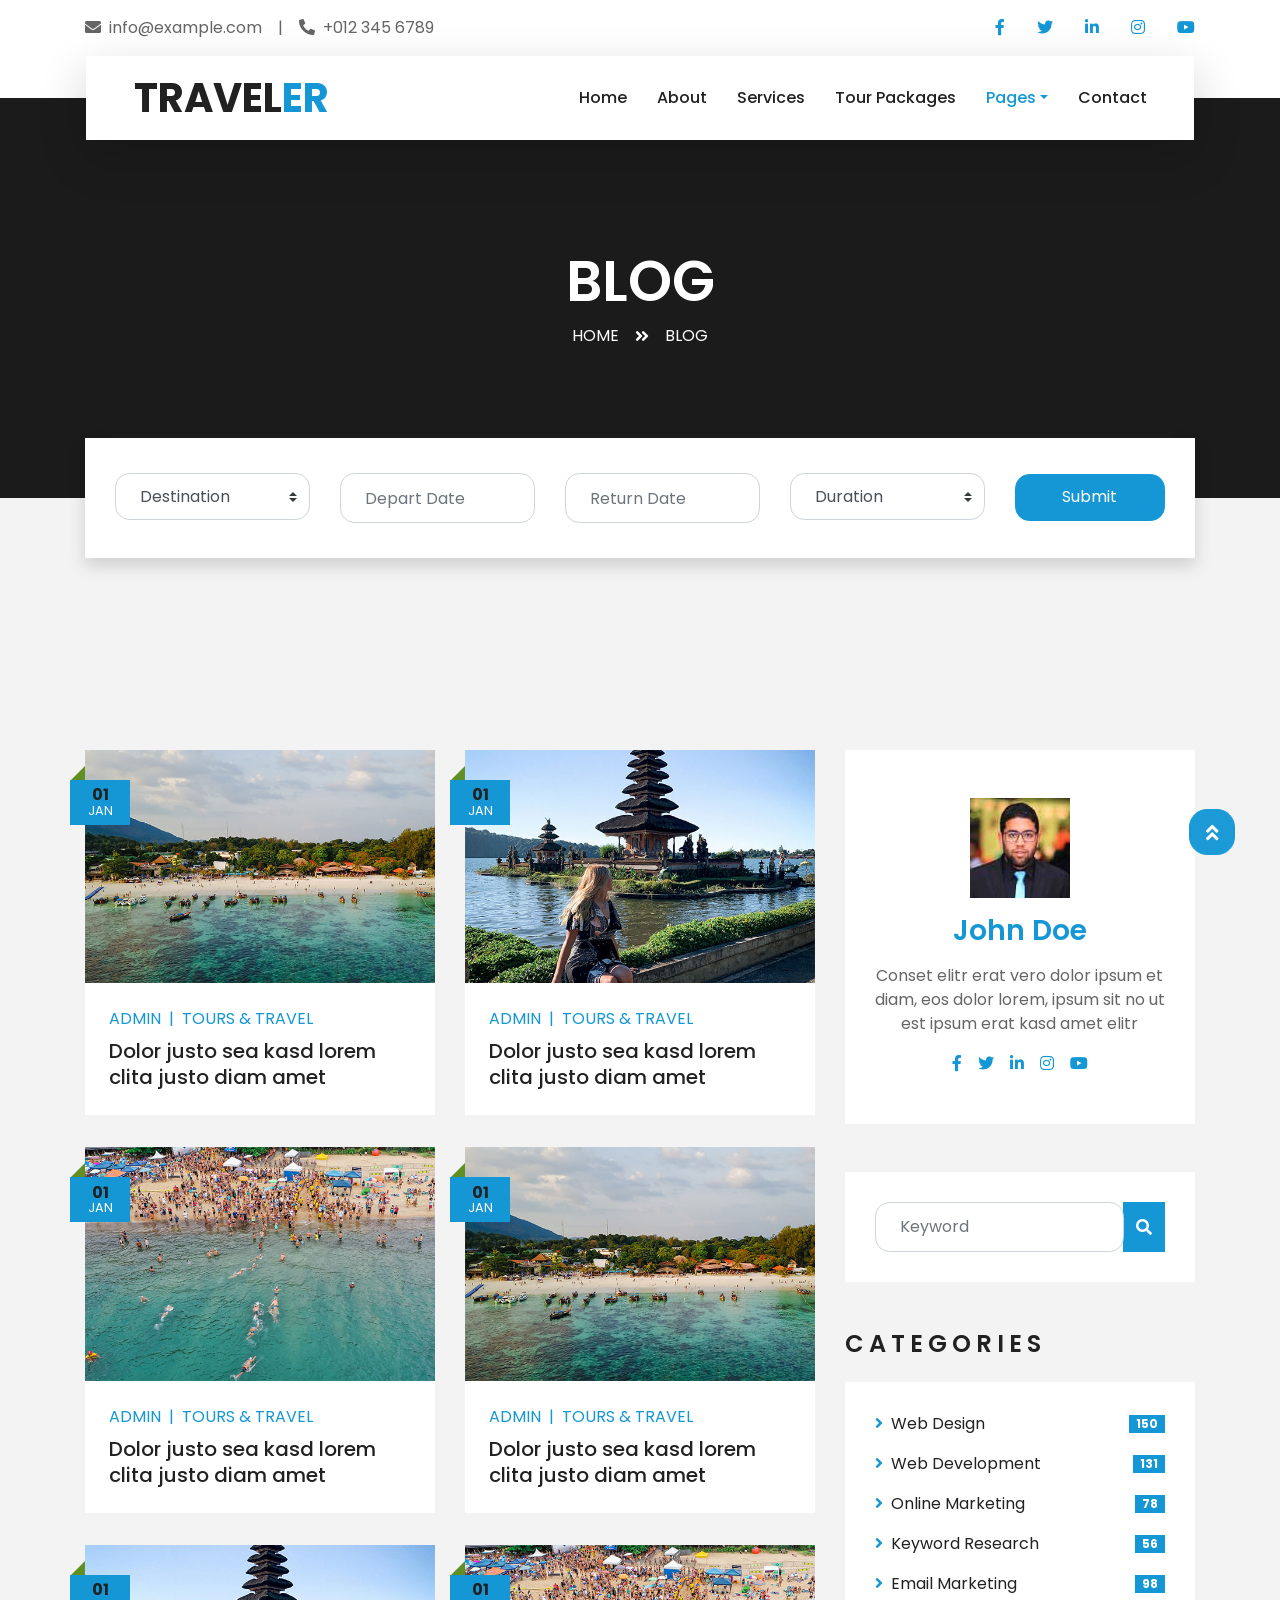
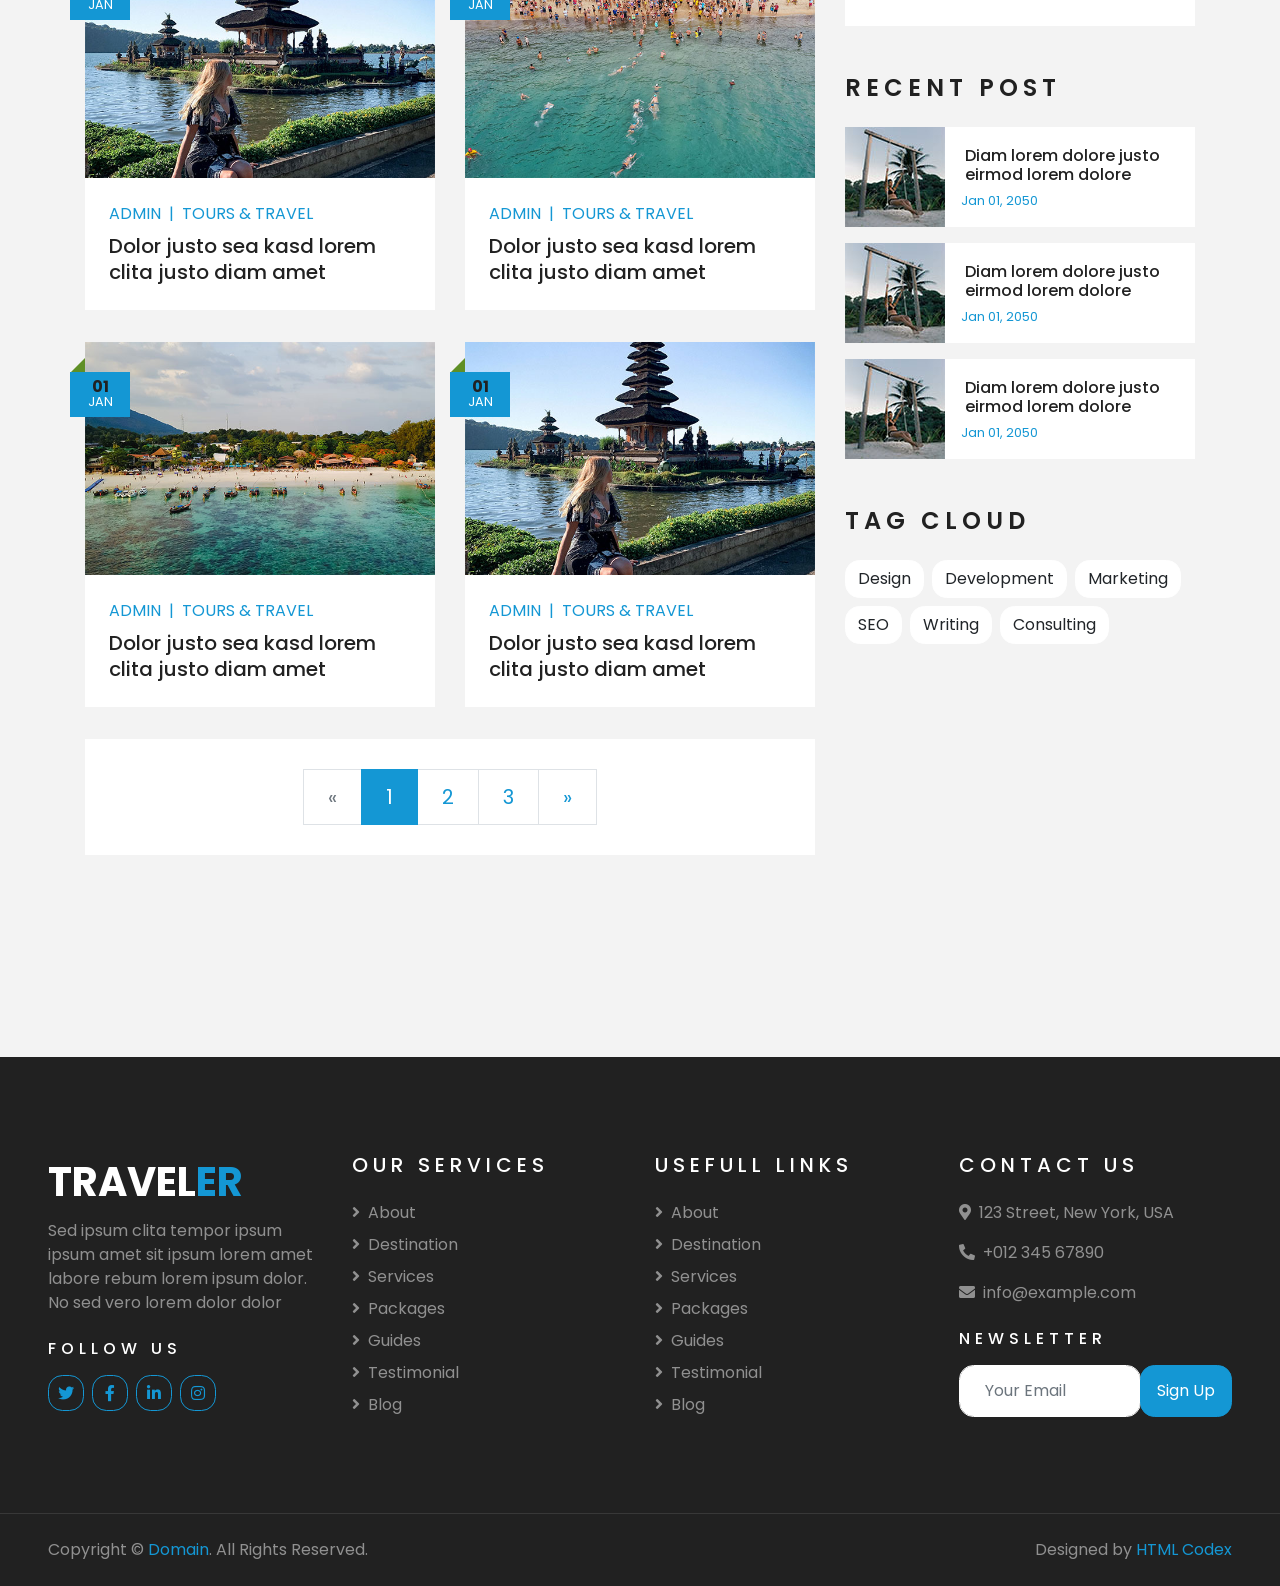
<file: blog.html>
<!DOCTYPE html>
<html lang="en">

<head>
    <meta charset="utf-8">
    <title>TRAVELER - Free Travel Website Template</title>
    <meta content="width=device-width, initial-scale=1.0" name="viewport">
    <meta content="Free HTML Templates" name="keywords">
    <meta content="Free HTML Templates" name="description">

    <!-- Favicon -->
    <link href="img/favicon.ico" rel="icon">

    <!-- Google Web Fonts -->
    <link rel="preconnect" href="https://fonts.gstatic.com">
    <link href="https://fonts.googleapis.com/css2?family=Poppins:wght@400;500;600;700&display=swap" rel="stylesheet"> 

    <!-- Font Awesome -->
    <link href="https://cdnjs.cloudflare.com/ajax/libs/font-awesome/5.10.0/css/all.min.css" rel="stylesheet">

    <!-- Libraries Stylesheet -->
    <link href="lib/owlcarousel/assets/owl.carousel.min.css" rel="stylesheet">
    <link href="lib/tempusdominus/css/tempusdominus-bootstrap-4.min.css" rel="stylesheet" />

    <!-- Customized Bootstrap Stylesheet -->
    <link href="css/style.css" rel="stylesheet">
</head>

<body>
    <!-- Topbar Start -->
    <div class="container-fluid bg-light pt-3 d-none d-lg-block">
        <div class="container">
            <div class="row">
                <div class="col-lg-6 text-center text-lg-left mb-2 mb-lg-0">
                    <div class="d-inline-flex align-items-center">
                        <p><i class="fa fa-envelope mr-2"></i>info@example.com</p>
                        <p class="text-body px-3">|</p>
                        <p><i class="fa fa-phone-alt mr-2"></i>+012 345 6789</p>
                    </div>
                </div>
                <div class="col-lg-6 text-center text-lg-right">
                    <div class="d-inline-flex align-items-center">
                        <a class="text-primary px-3" href="">
                            <i class="fab fa-facebook-f"></i>
                        </a>
                        <a class="text-primary px-3" href="">
                            <i class="fab fa-twitter"></i>
                        </a>
                        <a class="text-primary px-3" href="">
                            <i class="fab fa-linkedin-in"></i>
                        </a>
                        <a class="text-primary px-3" href="">
                            <i class="fab fa-instagram"></i>
                        </a>
                        <a class="text-primary pl-3" href="">
                            <i class="fab fa-youtube"></i>
                        </a>
                    </div>
                </div>
            </div>
        </div>
    </div>
    <!-- Topbar End -->


    <!-- Navbar Start -->
    <div class="container-fluid position-relative nav-bar p-0">
        <div class="container-lg position-relative p-0 px-lg-3" style="z-index: 9;">
            <nav class="navbar navbar-expand-lg bg-light navbar-light shadow-lg py-3 py-lg-0 pl-3 pl-lg-5">
                <a href="" class="navbar-brand">
                    <h1 class="m-0 text-primary"><span class="text-dark">TRAVEL</span>ER</h1>
                </a>
                <button type="button" class="navbar-toggler" data-toggle="collapse" data-target="#navbarCollapse">
                    <span class="navbar-toggler-icon"></span>
                </button>
                <div class="collapse navbar-collapse justify-content-between px-3" id="navbarCollapse">
                    <div class="navbar-nav ml-auto py-0">
                        <a href="index.html" class="nav-item nav-link">Home</a>
                        <a href="about.html" class="nav-item nav-link">About</a>
                        <a href="service.html" class="nav-item nav-link">Services</a>
                        <a href="package.html" class="nav-item nav-link">Tour Packages</a>
                        <div class="nav-item dropdown">
                            <a href="#" class="nav-link dropdown-toggle active" data-toggle="dropdown">Pages</a>
                            <div class="dropdown-menu border-0 rounded-0 m-0">
                                <a href="blog.html" class="dropdown-item active">Blog Grid</a>
                                <a href="single.html" class="dropdown-item">Blog Detail</a>
                                <a href="destination.html" class="dropdown-item">Destination</a>
                                <a href="guide.html" class="dropdown-item">Travel Guides</a>
                                <a href="testimonial.html" class="dropdown-item">Testimonial</a>
                            </div>
                        </div>
                        <a href="contact.html" class="nav-item nav-link">Contact</a>
                    </div>
                </div>
            </nav>
        </div>
    </div>
    <!-- Navbar End -->


    <!-- Header Start -->
    <div class="container-fluid page-header">
        <div class="container">
            <div class="d-flex flex-column align-items-center justify-content-center" style="min-height: 400px">
                <h3 class="display-4 text-white text-uppercase">Blog</h3>
                <div class="d-inline-flex text-white">
                    <p class="m-0 text-uppercase"><a class="text-white" href="">Home</a></p>
                    <i class="fa fa-angle-double-right pt-1 px-3"></i>
                    <p class="m-0 text-uppercase">Blog</p>
                </div>
            </div>
        </div>
    </div>
    <!-- Header End -->


    <!-- Booking Start -->
    <div class="container-fluid booking mt-5 pb-5">
        <div class="container pb-5">
            <div class="bg-light shadow" style="padding: 30px;">
                <div class="row align-items-center" style="min-height: 60px;">
                    <div class="col-md-10">
                        <div class="row">
                            <div class="col-md-3">
                                <div class="mb-3 mb-md-0">
                                    <select class="custom-select px-4" style="height: 47px;">
                                        <option selected>Destination</option>
                                        <option value="1">Destination 1</option>
                                        <option value="2">Destination 1</option>
                                        <option value="3">Destination 1</option>
                                    </select>
                                </div>
                            </div>
                            <div class="col-md-3">
                                <div class="mb-3 mb-md-0">
                                    <div class="date" id="date1" data-target-input="nearest">
                                        <input type="text" class="form-control p-4 datetimepicker-input" placeholder="Depart Date" data-target="#date1" data-toggle="datetimepicker"/>
                                    </div>
                                </div>
                            </div>
                            <div class="col-md-3">
                                <div class="mb-3 mb-md-0">
                                    <div class="date" id="date2" data-target-input="nearest">
                                        <input type="text" class="form-control p-4 datetimepicker-input" placeholder="Return Date" data-target="#date2" data-toggle="datetimepicker"/>
                                    </div>
                                </div>
                            </div>
                            <div class="col-md-3">
                                <div class="mb-3 mb-md-0">
                                    <select class="custom-select px-4" style="height: 47px;">
                                        <option selected>Duration</option>
                                        <option value="1">Duration 1</option>
                                        <option value="2">Duration 1</option>
                                        <option value="3">Duration 1</option>
                                    </select>
                                </div>
                            </div>
                        </div>
                    </div>
                    <div class="col-md-2">
                        <button class="btn btn-primary btn-block" type="submit" style="height: 47px; margin-top: -2px;">Submit</button>
                    </div>
                </div>
            </div>
        </div>
    </div>
    <!-- Booking End -->


    <!-- Blog Start -->
    <div class="container-fluid py-5">
        <div class="container py-5">
            <div class="row">
                <div class="col-lg-8">
                    <div class="row pb-3">
                        <div class="col-md-6 mb-4 pb-2">
                            <div class="blog-item">
                                <div class="position-relative">
                                    <img class="img-fluid w-100" src="img/blog-1.jpg" alt="">
                                    <div class="blog-date">
                                        <h6 class="font-weight-bold mb-n1">01</h6>
                                        <small class="text-white text-uppercase">Jan</small>
                                    </div>
                                </div>
                                <div class="bg-white p-4">
                                    <div class="d-flex mb-2">
                                        <a class="text-primary text-uppercase text-decoration-none" href="">Admin</a>
                                        <span class="text-primary px-2">|</span>
                                        <a class="text-primary text-uppercase text-decoration-none" href="">Tours & Travel</a>
                                    </div>
                                    <a class="h5 m-0 text-decoration-none" href="">Dolor justo sea kasd lorem clita justo diam amet</a>
                                </div>
                            </div>
                        </div>
                        <div class="col-md-6 mb-4 pb-2">
                            <div class="blog-item">
                                <div class="position-relative">
                                    <img class="img-fluid w-100" src="img/blog-2.jpg" alt="">
                                    <div class="blog-date">
                                        <h6 class="font-weight-bold mb-n1">01</h6>
                                        <small class="text-white text-uppercase">Jan</small>
                                    </div>
                                </div>
                                <div class="bg-white p-4">
                                    <div class="d-flex mb-2">
                                        <a class="text-primary text-uppercase text-decoration-none" href="">Admin</a>
                                        <span class="text-primary px-2">|</span>
                                        <a class="text-primary text-uppercase text-decoration-none" href="">Tours & Travel</a>
                                    </div>
                                    <a class="h5 m-0 text-decoration-none" href="">Dolor justo sea kasd lorem clita justo diam amet</a>
                                </div>
                            </div>
                        </div>
                        <div class="col-md-6 mb-4 pb-2">
                            <div class="blog-item">
                                <div class="position-relative">
                                    <img class="img-fluid w-100" src="img/blog-3.jpg" alt="">
                                    <div class="blog-date">
                                        <h6 class="font-weight-bold mb-n1">01</h6>
                                        <small class="text-white text-uppercase">Jan</small>
                                    </div>
                                </div>
                                <div class="bg-white p-4">
                                    <div class="d-flex mb-2">
                                        <a class="text-primary text-uppercase text-decoration-none" href="">Admin</a>
                                        <span class="text-primary px-2">|</span>
                                        <a class="text-primary text-uppercase text-decoration-none" href="">Tours & Travel</a>
                                    </div>
                                    <a class="h5 m-0 text-decoration-none" href="">Dolor justo sea kasd lorem clita justo diam amet</a>
                                </div>
                            </div>
                        </div>
                        <div class="col-md-6 mb-4 pb-2">
                            <div class="blog-item">
                                <div class="position-relative">
                                    <img class="img-fluid w-100" src="img/blog-1.jpg" alt="">
                                    <div class="blog-date">
                                        <h6 class="font-weight-bold mb-n1">01</h6>
                                        <small class="text-white text-uppercase">Jan</small>
                                    </div>
                                </div>
                                <div class="bg-white p-4">
                                    <div class="d-flex mb-2">
                                        <a class="text-primary text-uppercase text-decoration-none" href="">Admin</a>
                                        <span class="text-primary px-2">|</span>
                                        <a class="text-primary text-uppercase text-decoration-none" href="">Tours & Travel</a>
                                    </div>
                                    <a class="h5 m-0 text-decoration-none" href="">Dolor justo sea kasd lorem clita justo diam amet</a>
                                </div>
                            </div>
                        </div>
                        <div class="col-md-6 mb-4 pb-2">
                            <div class="blog-item">
                                <div class="position-relative">
                                    <img class="img-fluid w-100" src="img/blog-2.jpg" alt="">
                                    <div class="blog-date">
                                        <h6 class="font-weight-bold mb-n1">01</h6>
                                        <small class="text-white text-uppercase">Jan</small>
                                    </div>
                                </div>
                                <div class="bg-white p-4">
                                    <div class="d-flex mb-2">
                                        <a class="text-primary text-uppercase text-decoration-none" href="">Admin</a>
                                        <span class="text-primary px-2">|</span>
                                        <a class="text-primary text-uppercase text-decoration-none" href="">Tours & Travel</a>
                                    </div>
                                    <a class="h5 m-0 text-decoration-none" href="">Dolor justo sea kasd lorem clita justo diam amet</a>
                                </div>
                            </div>
                        </div>
                        <div class="col-md-6 mb-4 pb-2">
                            <div class="blog-item">
                                <div class="position-relative">
                                    <img class="img-fluid w-100" src="img/blog-3.jpg" alt="">
                                    <div class="blog-date">
                                        <h6 class="font-weight-bold mb-n1">01</h6>
                                        <small class="text-white text-uppercase">Jan</small>
                                    </div>
                                </div>
                                <div class="bg-white p-4">
                                    <div class="d-flex mb-2">
                                        <a class="text-primary text-uppercase text-decoration-none" href="">Admin</a>
                                        <span class="text-primary px-2">|</span>
                                        <a class="text-primary text-uppercase text-decoration-none" href="">Tours & Travel</a>
                                    </div>
                                    <a class="h5 m-0 text-decoration-none" href="">Dolor justo sea kasd lorem clita justo diam amet</a>
                                </div>
                            </div>
                        </div>
                        <div class="col-md-6 mb-4 pb-2">
                            <div class="blog-item">
                                <div class="position-relative">
                                    <img class="img-fluid w-100" src="img/blog-1.jpg" alt="">
                                    <div class="blog-date">
                                        <h6 class="font-weight-bold mb-n1">01</h6>
                                        <small class="text-white text-uppercase">Jan</small>
                                    </div>
                                </div>
                                <div class="bg-white p-4">
                                    <div class="d-flex mb-2">
                                        <a class="text-primary text-uppercase text-decoration-none" href="">Admin</a>
                                        <span class="text-primary px-2">|</span>
                                        <a class="text-primary text-uppercase text-decoration-none" href="">Tours & Travel</a>
                                    </div>
                                    <a class="h5 m-0 text-decoration-none" href="">Dolor justo sea kasd lorem clita justo diam amet</a>
                                </div>
                            </div>
                        </div>
                        <div class="col-md-6 mb-4 pb-2">
                            <div class="blog-item">
                                <div class="position-relative">
                                    <img class="img-fluid w-100" src="img/blog-2.jpg" alt="">
                                    <div class="blog-date">
                                        <h6 class="font-weight-bold mb-n1">01</h6>
                                        <small class="text-white text-uppercase">Jan</small>
                                    </div>
                                </div>
                                <div class="bg-white p-4">
                                    <div class="d-flex mb-2">
                                        <a class="text-primary text-uppercase text-decoration-none" href="">Admin</a>
                                        <span class="text-primary px-2">|</span>
                                        <a class="text-primary text-uppercase text-decoration-none" href="">Tours & Travel</a>
                                    </div>
                                    <a class="h5 m-0 text-decoration-none" href="">Dolor justo sea kasd lorem clita justo diam amet</a>
                                </div>
                            </div>
                        </div>
                        <div class="col-12">
                            <nav aria-label="Page navigation">
                                <ul class="pagination pagination-lg justify-content-center bg-white mb-0" style="padding: 30px;">
                                  <li class="page-item disabled">
                                    <a class="page-link" href="#" aria-label="Previous">
                                      <span aria-hidden="true">&laquo;</span>
                                      <span class="sr-only">Previous</span>
                                    </a>
                                  </li>
                                  <li class="page-item active"><a class="page-link" href="#">1</a></li>
                                  <li class="page-item"><a class="page-link" href="#">2</a></li>
                                  <li class="page-item"><a class="page-link" href="#">3</a></li>
                                  <li class="page-item">
                                    <a class="page-link" href="#" aria-label="Next">
                                      <span aria-hidden="true">&raquo;</span>
                                      <span class="sr-only">Next</span>
                                    </a>
                                  </li>
                                </ul>
                              </nav>
                        </div>
                    </div>
                </div>
    
                <div class="col-lg-4 mt-5 mt-lg-0">
                    <!-- Author Bio -->
                    <div class="d-flex flex-column text-center bg-white mb-5 py-5 px-4">
                        <img src="img/user.jpg" class="img-fluid mx-auto mb-3" style="width: 100px;">
                        <h3 class="text-primary mb-3">John Doe</h3>
                        <p>Conset elitr erat vero dolor ipsum et diam, eos dolor lorem, ipsum sit no ut est  ipsum erat kasd amet elitr</p>
                        <div class="d-flex justify-content-center">
                            <a class="text-primary px-2" href="">
                                <i class="fab fa-facebook-f"></i>
                            </a>
                            <a class="text-primary px-2" href="">
                                <i class="fab fa-twitter"></i>
                            </a>
                            <a class="text-primary px-2" href="">
                                <i class="fab fa-linkedin-in"></i>
                            </a>
                            <a class="text-primary px-2" href="">
                                <i class="fab fa-instagram"></i>
                            </a>
                            <a class="text-primary px-2" href="">
                                <i class="fab fa-youtube"></i>
                            </a>
                        </div>
                    </div>
    
                    <!-- Search Form -->
                    <div class="mb-5">
                        <div class="bg-white" style="padding: 30px;">
                            <div class="input-group">
                                <input type="text" class="form-control p-4" placeholder="Keyword">
                                <div class="input-group-append">
                                    <span class="input-group-text bg-primary border-primary text-white"><i
                                            class="fa fa-search"></i></span>
                                </div>
                            </div>
                        </div>
                    </div>

                    <!-- Category List -->
                    <div class="mb-5">
                        <h4 class="text-uppercase mb-4" style="letter-spacing: 5px;">Categories</h4>
                        <div class="bg-white" style="padding: 30px;">
                            <ul class="list-inline m-0">
                                <li class="mb-3 d-flex justify-content-between align-items-center">
                                    <a class="text-dark" href="#"><i class="fa fa-angle-right text-primary mr-2"></i>Web
                                        Design</a>
                                    <span class="badge badge-primary badge-pill">150</span>
                                </li>
                                <li class="mb-3 d-flex justify-content-between align-items-center">
                                    <a class="text-dark" href="#"><i class="fa fa-angle-right text-primary mr-2"></i>Web
                                        Development</a>
                                    <span class="badge badge-primary badge-pill">131</span>
                                </li>
                                <li class="mb-3 d-flex justify-content-between align-items-center">
                                    <a class="text-dark" href="#"><i
                                            class="fa fa-angle-right text-primary mr-2"></i>Online Marketing</a>
                                    <span class="badge badge-primary badge-pill">78</span>
                                </li>
                                <li class="mb-3 d-flex justify-content-between align-items-center">
                                    <a class="text-dark" href="#"><i
                                            class="fa fa-angle-right text-primary mr-2"></i>Keyword Research</a>
                                    <span class="badge badge-primary badge-pill">56</span>
                                </li>
                                <li class="d-flex justify-content-between align-items-center">
                                    <a class="text-dark" href="#"><i
                                            class="fa fa-angle-right text-primary mr-2"></i>Email Marketing</a>
                                    <span class="badge badge-primary badge-pill">98</span>
                                </li>
                            </ul>
                        </div>
                    </div>
    
                    <!-- Recent Post -->
                    <div class="mb-5">
                        <h4 class="text-uppercase mb-4" style="letter-spacing: 5px;">Recent Post</h4>
                        <a class="d-flex align-items-center text-decoration-none bg-white mb-3" href="">
                            <img class="img-fluid" src="img/blog-100x100.jpg" alt="">
                            <div class="pl-3">
                                <h6 class="m-1">Diam lorem dolore justo eirmod lorem dolore</h6>
                                <small>Jan 01, 2050</small>
                            </div>
                        </a>
                        <a class="d-flex align-items-center text-decoration-none bg-white mb-3" href="">
                            <img class="img-fluid" src="img/blog-100x100.jpg" alt="">
                            <div class="pl-3">
                                <h6 class="m-1">Diam lorem dolore justo eirmod lorem dolore</h6>
                                <small>Jan 01, 2050</small>
                            </div>
                        </a>
                        <a class="d-flex align-items-center text-decoration-none bg-white mb-3" href="">
                            <img class="img-fluid" src="img/blog-100x100.jpg" alt="">
                            <div class="pl-3">
                                <h6 class="m-1">Diam lorem dolore justo eirmod lorem dolore</h6>
                                <small>Jan 01, 2050</small>
                            </div>
                        </a>
                    </div>
    
                    <!-- Tag Cloud -->
                    <div class="mb-5">
                        <h4 class="text-uppercase mb-4" style="letter-spacing: 5px;">Tag Cloud</h4>
                        <div class="d-flex flex-wrap m-n1">
                            <a href="" class="btn btn-light m-1">Design</a>
                            <a href="" class="btn btn-light m-1">Development</a>
                            <a href="" class="btn btn-light m-1">Marketing</a>
                            <a href="" class="btn btn-light m-1">SEO</a>
                            <a href="" class="btn btn-light m-1">Writing</a>
                            <a href="" class="btn btn-light m-1">Consulting</a>
                        </div>
                    </div>
                </div>
            </div>
        </div>
    </div>
    <!-- Blog End -->


    <!-- Footer Start -->
    <div class="container-fluid bg-dark text-white-50 py-5 px-sm-3 px-lg-5" style="margin-top: 90px;">
        <div class="row pt-5">
            <div class="col-lg-3 col-md-6 mb-5">
                <a href="" class="navbar-brand">
                    <h1 class="text-primary"><span class="text-white">TRAVEL</span>ER</h1>
                </a>
                <p>Sed ipsum clita tempor ipsum ipsum amet sit ipsum lorem amet labore rebum lorem ipsum dolor. No sed vero lorem dolor dolor</p>
                <h6 class="text-white text-uppercase mt-4 mb-3" style="letter-spacing: 5px;">Follow Us</h6>
                <div class="d-flex justify-content-start">
                    <a class="btn btn-outline-primary btn-square mr-2" href="#"><i class="fab fa-twitter"></i></a>
                    <a class="btn btn-outline-primary btn-square mr-2" href="#"><i class="fab fa-facebook-f"></i></a>
                    <a class="btn btn-outline-primary btn-square mr-2" href="#"><i class="fab fa-linkedin-in"></i></a>
                    <a class="btn btn-outline-primary btn-square" href="#"><i class="fab fa-instagram"></i></a>
                </div>
            </div>
            <div class="col-lg-3 col-md-6 mb-5">
                <h5 class="text-white text-uppercase mb-4" style="letter-spacing: 5px;">Our Services</h5>
                <div class="d-flex flex-column justify-content-start">
                    <a class="text-white-50 mb-2" href="#"><i class="fa fa-angle-right mr-2"></i>About</a>
                    <a class="text-white-50 mb-2" href="#"><i class="fa fa-angle-right mr-2"></i>Destination</a>
                    <a class="text-white-50 mb-2" href="#"><i class="fa fa-angle-right mr-2"></i>Services</a>
                    <a class="text-white-50 mb-2" href="#"><i class="fa fa-angle-right mr-2"></i>Packages</a>
                    <a class="text-white-50 mb-2" href="#"><i class="fa fa-angle-right mr-2"></i>Guides</a>
                    <a class="text-white-50 mb-2" href="#"><i class="fa fa-angle-right mr-2"></i>Testimonial</a>
                    <a class="text-white-50" href="#"><i class="fa fa-angle-right mr-2"></i>Blog</a>
                </div>
            </div>
            <div class="col-lg-3 col-md-6 mb-5">
                <h5 class="text-white text-uppercase mb-4" style="letter-spacing: 5px;">Usefull Links</h5>
                <div class="d-flex flex-column justify-content-start">
                    <a class="text-white-50 mb-2" href="#"><i class="fa fa-angle-right mr-2"></i>About</a>
                    <a class="text-white-50 mb-2" href="#"><i class="fa fa-angle-right mr-2"></i>Destination</a>
                    <a class="text-white-50 mb-2" href="#"><i class="fa fa-angle-right mr-2"></i>Services</a>
                    <a class="text-white-50 mb-2" href="#"><i class="fa fa-angle-right mr-2"></i>Packages</a>
                    <a class="text-white-50 mb-2" href="#"><i class="fa fa-angle-right mr-2"></i>Guides</a>
                    <a class="text-white-50 mb-2" href="#"><i class="fa fa-angle-right mr-2"></i>Testimonial</a>
                    <a class="text-white-50" href="#"><i class="fa fa-angle-right mr-2"></i>Blog</a>
                </div>
            </div>
            <div class="col-lg-3 col-md-6 mb-5">
                <h5 class="text-white text-uppercase mb-4" style="letter-spacing: 5px;">Contact Us</h5>
                <p><i class="fa fa-map-marker-alt mr-2"></i>123 Street, New York, USA</p>
                <p><i class="fa fa-phone-alt mr-2"></i>+012 345 67890</p>
                <p><i class="fa fa-envelope mr-2"></i>info@example.com</p>
                <h6 class="text-white text-uppercase mt-4 mb-3" style="letter-spacing: 5px;">Newsletter</h6>
                <div class="w-100">
                    <div class="input-group">
                        <input type="text" class="form-control border-light" style="padding: 25px;" placeholder="Your Email">
                        <div class="input-group-append">
                            <button class="btn btn-primary px-3">Sign Up</button>
                        </div>
                    </div>
                </div>
            </div>
        </div>
    </div>
    <div class="container-fluid bg-dark text-white border-top py-4 px-sm-3 px-md-5" style="border-color: rgba(256, 256, 256, .1) !important;">
        <div class="row">
            <div class="col-lg-6 text-center text-md-left mb-3 mb-md-0">
                <p class="m-0 text-white-50">Copyright &copy; <a href="#">Domain</a>. All Rights Reserved.</a>
                </p>
            </div>
            <div class="col-lg-6 text-center text-md-right">
                <p class="m-0 text-white-50">Designed by <a href="https://htmlcodex.com">HTML Codex</a>
                </p>
            </div>
        </div>
    </div>
    <!-- Footer End -->


    <!-- Back to Top -->
    <a href="#" class="btn btn-lg btn-primary btn-lg-square back-to-top"><i class="fa fa-angle-double-up"></i></a>


    <!-- JavaScript Libraries -->
    <script src="https://code.jquery.com/jquery-3.4.1.min.js"></script>
    <script src="https://stackpath.bootstrapcdn.com/bootstrap/4.4.1/js/bootstrap.bundle.min.js"></script>
    <script src="lib/easing/easing.min.js"></script>
    <script src="lib/owlcarousel/owl.carousel.min.js"></script>
    <script src="lib/tempusdominus/js/moment.min.js"></script>
    <script src="lib/tempusdominus/js/moment-timezone.min.js"></script>
    <script src="lib/tempusdominus/js/tempusdominus-bootstrap-4.min.js"></script>

    <!-- Contact Javascript File -->
    <script src="mail/jqBootstrapValidation.min.js"></script>
    <script src="mail/contact.js"></script>

    <!-- Template Javascript -->
    <script src="js/main.js"></script>
</body>

</html>
</file>
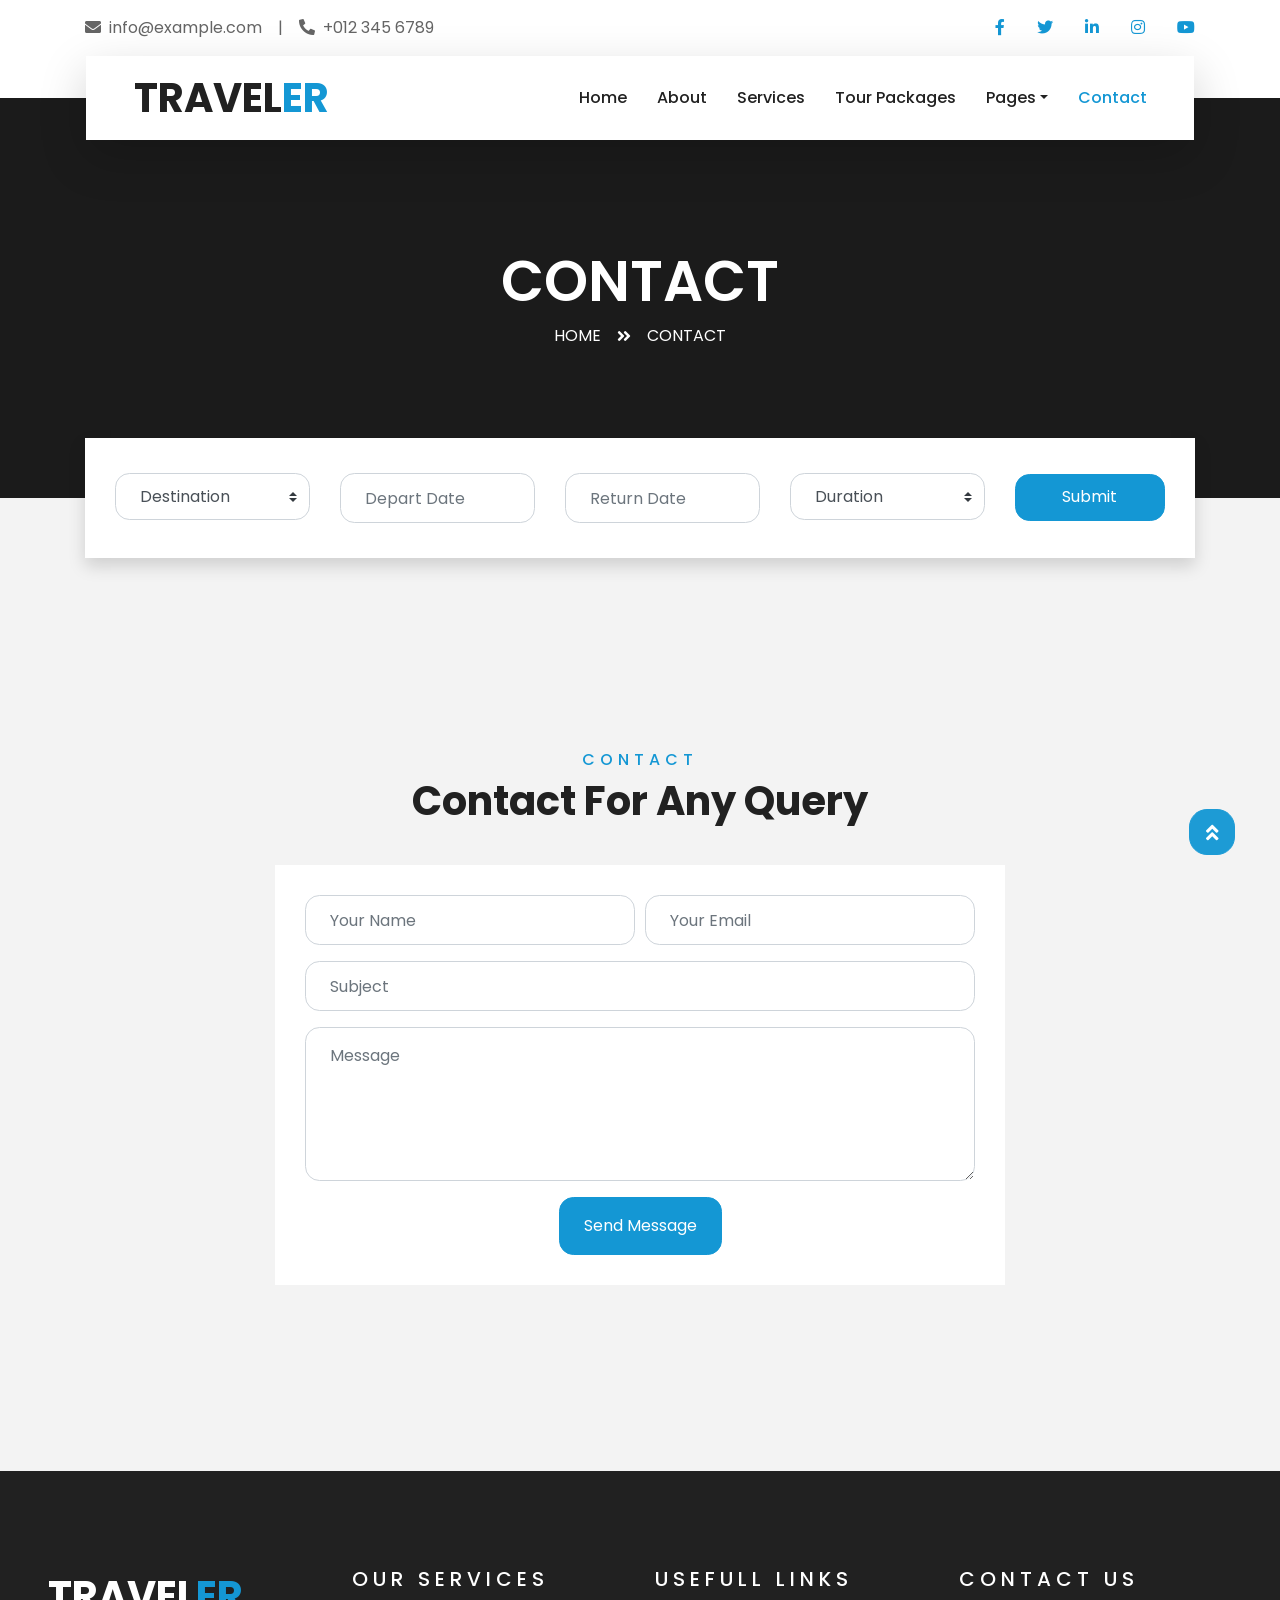
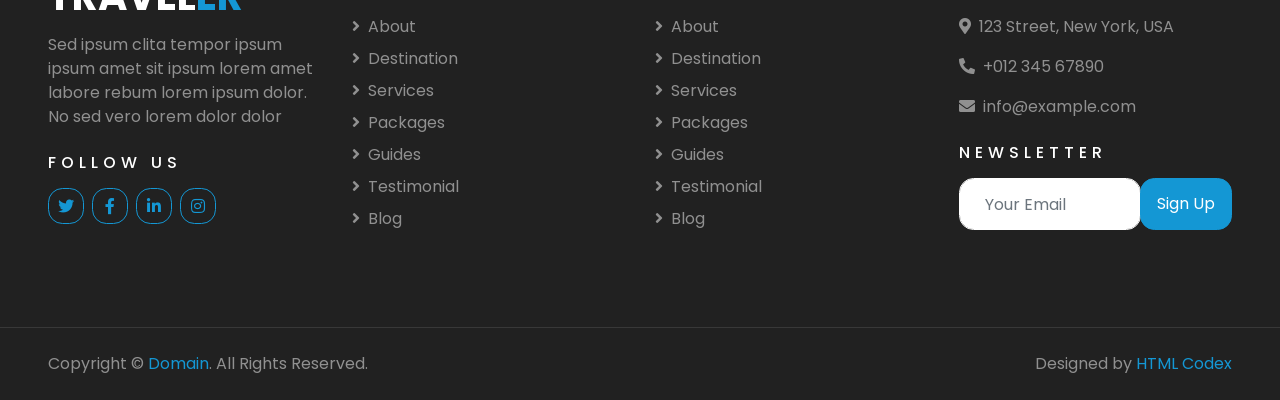
<file: contact.html>
<!DOCTYPE html>
<html lang="en">

<head>
    <meta charset="utf-8">
    <title>TRAVELER - Free Travel Website Template</title>
    <meta content="width=device-width, initial-scale=1.0" name="viewport">
    <meta content="Free HTML Templates" name="keywords">
    <meta content="Free HTML Templates" name="description">

    <!-- Favicon -->
    <link href="img/favicon.ico" rel="icon">

    <!-- Google Web Fonts -->
    <link rel="preconnect" href="https://fonts.gstatic.com">
    <link href="https://fonts.googleapis.com/css2?family=Poppins:wght@400;500;600;700&display=swap" rel="stylesheet"> 

    <!-- Font Awesome -->
    <link href="https://cdnjs.cloudflare.com/ajax/libs/font-awesome/5.10.0/css/all.min.css" rel="stylesheet">

    <!-- Libraries Stylesheet -->
    <link href="lib/owlcarousel/assets/owl.carousel.min.css" rel="stylesheet">
    <link href="lib/tempusdominus/css/tempusdominus-bootstrap-4.min.css" rel="stylesheet" />

    <!-- Customized Bootstrap Stylesheet -->
    <link href="css/style.css" rel="stylesheet">
</head>

<body>
    <!-- Topbar Start -->
    <div class="container-fluid bg-light pt-3 d-none d-lg-block">
        <div class="container">
            <div class="row">
                <div class="col-lg-6 text-center text-lg-left mb-2 mb-lg-0">
                    <div class="d-inline-flex align-items-center">
                        <p><i class="fa fa-envelope mr-2"></i>info@example.com</p>
                        <p class="text-body px-3">|</p>
                        <p><i class="fa fa-phone-alt mr-2"></i>+012 345 6789</p>
                    </div>
                </div>
                <div class="col-lg-6 text-center text-lg-right">
                    <div class="d-inline-flex align-items-center">
                        <a class="text-primary px-3" href="">
                            <i class="fab fa-facebook-f"></i>
                        </a>
                        <a class="text-primary px-3" href="">
                            <i class="fab fa-twitter"></i>
                        </a>
                        <a class="text-primary px-3" href="">
                            <i class="fab fa-linkedin-in"></i>
                        </a>
                        <a class="text-primary px-3" href="">
                            <i class="fab fa-instagram"></i>
                        </a>
                        <a class="text-primary pl-3" href="">
                            <i class="fab fa-youtube"></i>
                        </a>
                    </div>
                </div>
            </div>
        </div>
    </div>
    <!-- Topbar End -->


    <!-- Navbar Start -->
    <div class="container-fluid position-relative nav-bar p-0">
        <div class="container-lg position-relative p-0 px-lg-3" style="z-index: 9;">
            <nav class="navbar navbar-expand-lg bg-light navbar-light shadow-lg py-3 py-lg-0 pl-3 pl-lg-5">
                <a href="" class="navbar-brand">
                    <h1 class="m-0 text-primary"><span class="text-dark">TRAVEL</span>ER</h1>
                </a>
                <button type="button" class="navbar-toggler" data-toggle="collapse" data-target="#navbarCollapse">
                    <span class="navbar-toggler-icon"></span>
                </button>
                <div class="collapse navbar-collapse justify-content-between px-3" id="navbarCollapse">
                    <div class="navbar-nav ml-auto py-0">
                        <a href="index.html" class="nav-item nav-link">Home</a>
                        <a href="about.html" class="nav-item nav-link">About</a>
                        <a href="service.html" class="nav-item nav-link">Services</a>
                        <a href="package.html" class="nav-item nav-link">Tour Packages</a>
                        <div class="nav-item dropdown">
                            <a href="#" class="nav-link dropdown-toggle" data-toggle="dropdown">Pages</a>
                            <div class="dropdown-menu border-0 rounded-0 m-0">
                                <a href="blog.html" class="dropdown-item">Blog Grid</a>
                                <a href="single.html" class="dropdown-item">Blog Detail</a>
                                <a href="destination.html" class="dropdown-item">Destination</a>
                                <a href="guide.html" class="dropdown-item">Travel Guides</a>
                                <a href="testimonial.html" class="dropdown-item">Testimonial</a>
                            </div>
                        </div>
                        <a href="contact.html" class="nav-item nav-link active">Contact</a>
                    </div>
                </div>
            </nav>
        </div>
    </div>
    <!-- Navbar End -->


    <!-- Header Start -->
    <div class="container-fluid page-header">
        <div class="container">
            <div class="d-flex flex-column align-items-center justify-content-center" style="min-height: 400px">
                <h3 class="display-4 text-white text-uppercase">Contact</h3>
                <div class="d-inline-flex text-white">
                    <p class="m-0 text-uppercase"><a class="text-white" href="">Home</a></p>
                    <i class="fa fa-angle-double-right pt-1 px-3"></i>
                    <p class="m-0 text-uppercase">Contact</p>
                </div>
            </div>
        </div>
    </div>
    <!-- Header End -->


    <!-- Booking Start -->
    <div class="container-fluid booking mt-5 pb-5">
        <div class="container pb-5">
            <div class="bg-light shadow" style="padding: 30px;">
                <div class="row align-items-center" style="min-height: 60px;">
                    <div class="col-md-10">
                        <div class="row">
                            <div class="col-md-3">
                                <div class="mb-3 mb-md-0">
                                    <select class="custom-select px-4" style="height: 47px;">
                                        <option selected>Destination</option>
                                        <option value="1">Destination 1</option>
                                        <option value="2">Destination 1</option>
                                        <option value="3">Destination 1</option>
                                    </select>
                                </div>
                            </div>
                            <div class="col-md-3">
                                <div class="mb-3 mb-md-0">
                                    <div class="date" id="date1" data-target-input="nearest">
                                        <input type="text" class="form-control p-4 datetimepicker-input" placeholder="Depart Date" data-target="#date1" data-toggle="datetimepicker"/>
                                    </div>
                                </div>
                            </div>
                            <div class="col-md-3">
                                <div class="mb-3 mb-md-0">
                                    <div class="date" id="date2" data-target-input="nearest">
                                        <input type="text" class="form-control p-4 datetimepicker-input" placeholder="Return Date" data-target="#date2" data-toggle="datetimepicker"/>
                                    </div>
                                </div>
                            </div>
                            <div class="col-md-3">
                                <div class="mb-3 mb-md-0">
                                    <select class="custom-select px-4" style="height: 47px;">
                                        <option selected>Duration</option>
                                        <option value="1">Duration 1</option>
                                        <option value="2">Duration 1</option>
                                        <option value="3">Duration 1</option>
                                    </select>
                                </div>
                            </div>
                        </div>
                    </div>
                    <div class="col-md-2">
                        <button class="btn btn-primary btn-block" type="submit" style="height: 47px; margin-top: -2px;">Submit</button>
                    </div>
                </div>
            </div>
        </div>
    </div>
    <!-- Booking End -->


    <!-- Contact Start -->
    <div class="container-fluid py-5">
        <div class="container py-5">
            <div class="text-center mb-3 pb-3">
                <h6 class="text-primary text-uppercase" style="letter-spacing: 5px;">Contact</h6>
                <h1>Contact For Any Query</h1>
            </div>
            <div class="row justify-content-center">
                <div class="col-lg-8">
                    <div class="contact-form bg-white" style="padding: 30px;">
                        <div id="success"></div>
                        <form name="sentMessage" id="contactForm" novalidate="novalidate">
                            <div class="form-row">
                                <div class="control-group col-sm-6">
                                    <input type="text" class="form-control p-4" id="name" placeholder="Your Name"
                                        required="required" data-validation-required-message="Please enter your name" />
                                    <p class="help-block text-danger"></p>
                                </div>
                                <div class="control-group col-sm-6">
                                    <input type="email" class="form-control p-4" id="email" placeholder="Your Email"
                                        required="required" data-validation-required-message="Please enter your email" />
                                    <p class="help-block text-danger"></p>
                                </div>
                            </div>
                            <div class="control-group">
                                <input type="text" class="form-control p-4" id="subject" placeholder="Subject"
                                    required="required" data-validation-required-message="Please enter a subject" />
                                <p class="help-block text-danger"></p>
                            </div>
                            <div class="control-group">
                                <textarea class="form-control py-3 px-4" rows="5" id="message" placeholder="Message"
                                    required="required"
                                    data-validation-required-message="Please enter your message"></textarea>
                                <p class="help-block text-danger"></p>
                            </div>
                            <div class="text-center">
                                <button class="btn btn-primary py-3 px-4" type="submit" id="sendMessageButton">Send Message</button>
                            </div>
                        </form>
                    </div>
                </div>
            </div>
        </div>
    </div>
    <!-- Contact End -->


    <!-- Footer Start -->
    <div class="container-fluid bg-dark text-white-50 py-5 px-sm-3 px-lg-5" style="margin-top: 90px;">
        <div class="row pt-5">
            <div class="col-lg-3 col-md-6 mb-5">
                <a href="" class="navbar-brand">
                    <h1 class="text-primary"><span class="text-white">TRAVEL</span>ER</h1>
                </a>
                <p>Sed ipsum clita tempor ipsum ipsum amet sit ipsum lorem amet labore rebum lorem ipsum dolor. No sed vero lorem dolor dolor</p>
                <h6 class="text-white text-uppercase mt-4 mb-3" style="letter-spacing: 5px;">Follow Us</h6>
                <div class="d-flex justify-content-start">
                    <a class="btn btn-outline-primary btn-square mr-2" href="#"><i class="fab fa-twitter"></i></a>
                    <a class="btn btn-outline-primary btn-square mr-2" href="#"><i class="fab fa-facebook-f"></i></a>
                    <a class="btn btn-outline-primary btn-square mr-2" href="#"><i class="fab fa-linkedin-in"></i></a>
                    <a class="btn btn-outline-primary btn-square" href="#"><i class="fab fa-instagram"></i></a>
                </div>
            </div>
            <div class="col-lg-3 col-md-6 mb-5">
                <h5 class="text-white text-uppercase mb-4" style="letter-spacing: 5px;">Our Services</h5>
                <div class="d-flex flex-column justify-content-start">
                    <a class="text-white-50 mb-2" href="#"><i class="fa fa-angle-right mr-2"></i>About</a>
                    <a class="text-white-50 mb-2" href="#"><i class="fa fa-angle-right mr-2"></i>Destination</a>
                    <a class="text-white-50 mb-2" href="#"><i class="fa fa-angle-right mr-2"></i>Services</a>
                    <a class="text-white-50 mb-2" href="#"><i class="fa fa-angle-right mr-2"></i>Packages</a>
                    <a class="text-white-50 mb-2" href="#"><i class="fa fa-angle-right mr-2"></i>Guides</a>
                    <a class="text-white-50 mb-2" href="#"><i class="fa fa-angle-right mr-2"></i>Testimonial</a>
                    <a class="text-white-50" href="#"><i class="fa fa-angle-right mr-2"></i>Blog</a>
                </div>
            </div>
            <div class="col-lg-3 col-md-6 mb-5">
                <h5 class="text-white text-uppercase mb-4" style="letter-spacing: 5px;">Usefull Links</h5>
                <div class="d-flex flex-column justify-content-start">
                    <a class="text-white-50 mb-2" href="#"><i class="fa fa-angle-right mr-2"></i>About</a>
                    <a class="text-white-50 mb-2" href="#"><i class="fa fa-angle-right mr-2"></i>Destination</a>
                    <a class="text-white-50 mb-2" href="#"><i class="fa fa-angle-right mr-2"></i>Services</a>
                    <a class="text-white-50 mb-2" href="#"><i class="fa fa-angle-right mr-2"></i>Packages</a>
                    <a class="text-white-50 mb-2" href="#"><i class="fa fa-angle-right mr-2"></i>Guides</a>
                    <a class="text-white-50 mb-2" href="#"><i class="fa fa-angle-right mr-2"></i>Testimonial</a>
                    <a class="text-white-50" href="#"><i class="fa fa-angle-right mr-2"></i>Blog</a>
                </div>
            </div>
            <div class="col-lg-3 col-md-6 mb-5">
                <h5 class="text-white text-uppercase mb-4" style="letter-spacing: 5px;">Contact Us</h5>
                <p><i class="fa fa-map-marker-alt mr-2"></i>123 Street, New York, USA</p>
                <p><i class="fa fa-phone-alt mr-2"></i>+012 345 67890</p>
                <p><i class="fa fa-envelope mr-2"></i>info@example.com</p>
                <h6 class="text-white text-uppercase mt-4 mb-3" style="letter-spacing: 5px;">Newsletter</h6>
                <div class="w-100">
                    <div class="input-group">
                        <input type="text" class="form-control border-light" style="padding: 25px;" placeholder="Your Email">
                        <div class="input-group-append">
                            <button class="btn btn-primary px-3">Sign Up</button>
                        </div>
                    </div>
                </div>
            </div>
        </div>
    </div>
    <div class="container-fluid bg-dark text-white border-top py-4 px-sm-3 px-md-5" style="border-color: rgba(256, 256, 256, .1) !important;">
        <div class="row">
            <div class="col-lg-6 text-center text-md-left mb-3 mb-md-0">
                <p class="m-0 text-white-50">Copyright &copy; <a href="#">Domain</a>. All Rights Reserved.</a>
                </p>
            </div>
            <div class="col-lg-6 text-center text-md-right">
                <p class="m-0 text-white-50">Designed by <a href="https://htmlcodex.com">HTML Codex</a>
                </p>
            </div>
        </div>
    </div>
    <!-- Footer End -->


    <!-- Back to Top -->
    <a href="#" class="btn btn-lg btn-primary btn-lg-square back-to-top"><i class="fa fa-angle-double-up"></i></a>


    <!-- JavaScript Libraries -->
    <script src="https://code.jquery.com/jquery-3.4.1.min.js"></script>
    <script src="https://stackpath.bootstrapcdn.com/bootstrap/4.4.1/js/bootstrap.bundle.min.js"></script>
    <script src="lib/easing/easing.min.js"></script>
    <script src="lib/owlcarousel/owl.carousel.min.js"></script>
    <script src="lib/tempusdominus/js/moment.min.js"></script>
    <script src="lib/tempusdominus/js/moment-timezone.min.js"></script>
    <script src="lib/tempusdominus/js/tempusdominus-bootstrap-4.min.js"></script>

    <!-- Contact Javascript File -->
    <script src="mail/jqBootstrapValidation.min.js"></script>
    <script src="mail/contact.js"></script>

    <!-- Template Javascript -->
    <script src="js/main.js"></script>
</body>

</html>
</file>
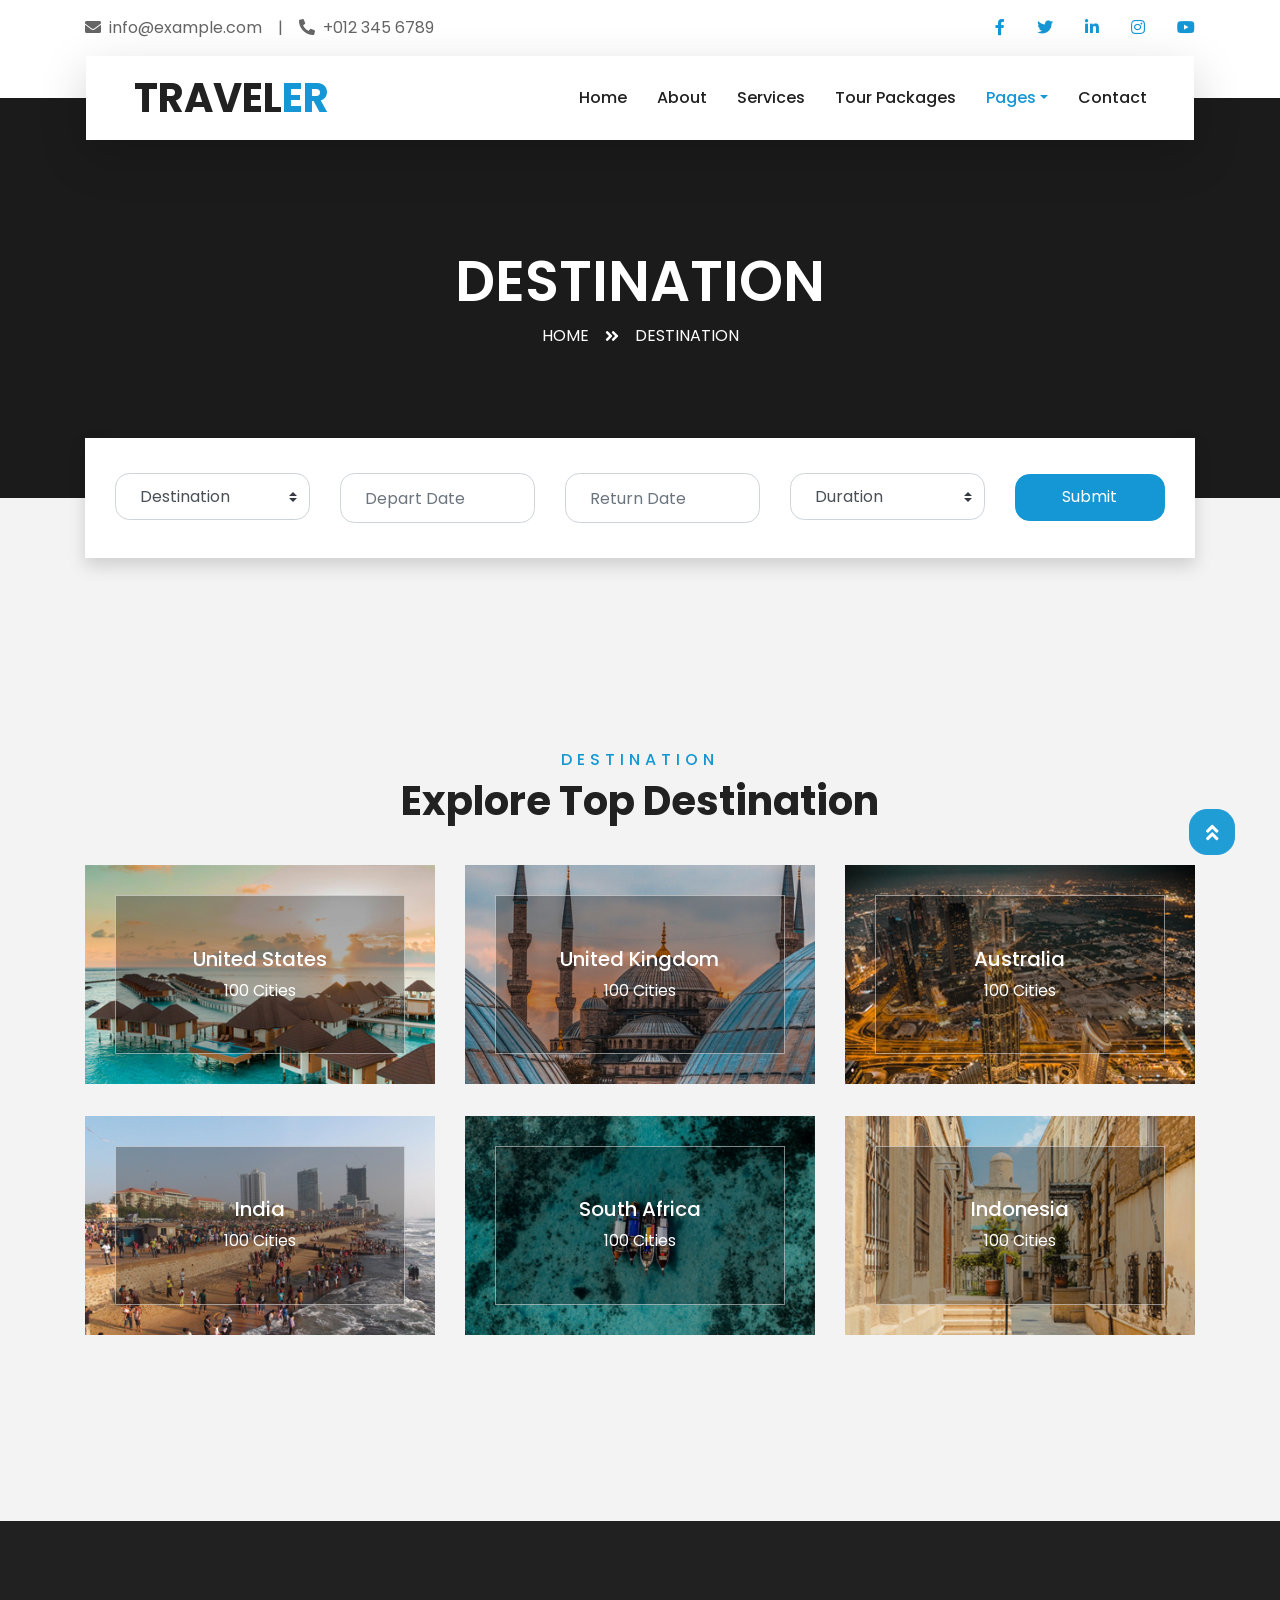
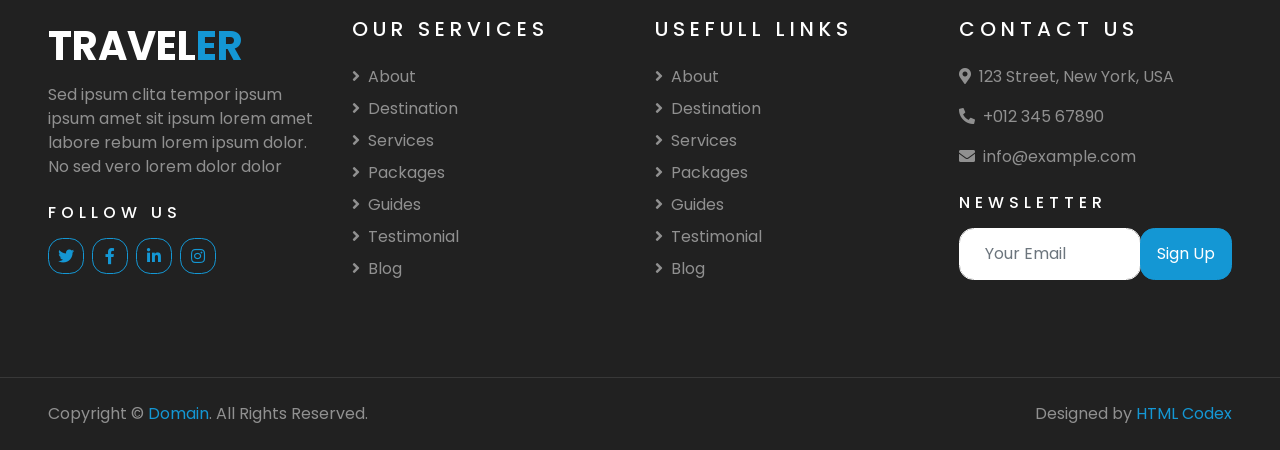
<file: destination.html>
<!DOCTYPE html>
<html lang="en">

<head>
    <meta charset="utf-8">
    <title>TRAVELER - Free Travel Website Template</title>
    <meta content="width=device-width, initial-scale=1.0" name="viewport">
    <meta content="Free HTML Templates" name="keywords">
    <meta content="Free HTML Templates" name="description">

    <!-- Favicon -->
    <link href="img/favicon.ico" rel="icon">

    <!-- Google Web Fonts -->
    <link rel="preconnect" href="https://fonts.gstatic.com">
    <link href="https://fonts.googleapis.com/css2?family=Poppins:wght@400;500;600;700&display=swap" rel="stylesheet"> 

    <!-- Font Awesome -->
    <link href="https://cdnjs.cloudflare.com/ajax/libs/font-awesome/5.10.0/css/all.min.css" rel="stylesheet">

    <!-- Libraries Stylesheet -->
    <link href="lib/owlcarousel/assets/owl.carousel.min.css" rel="stylesheet">
    <link href="lib/tempusdominus/css/tempusdominus-bootstrap-4.min.css" rel="stylesheet" />

    <!-- Customized Bootstrap Stylesheet -->
    <link href="css/style.css" rel="stylesheet">
</head>

<body>
    <!-- Topbar Start -->
    <div class="container-fluid bg-light pt-3 d-none d-lg-block">
        <div class="container">
            <div class="row">
                <div class="col-lg-6 text-center text-lg-left mb-2 mb-lg-0">
                    <div class="d-inline-flex align-items-center">
                        <p><i class="fa fa-envelope mr-2"></i>info@example.com</p>
                        <p class="text-body px-3">|</p>
                        <p><i class="fa fa-phone-alt mr-2"></i>+012 345 6789</p>
                    </div>
                </div>
                <div class="col-lg-6 text-center text-lg-right">
                    <div class="d-inline-flex align-items-center">
                        <a class="text-primary px-3" href="">
                            <i class="fab fa-facebook-f"></i>
                        </a>
                        <a class="text-primary px-3" href="">
                            <i class="fab fa-twitter"></i>
                        </a>
                        <a class="text-primary px-3" href="">
                            <i class="fab fa-linkedin-in"></i>
                        </a>
                        <a class="text-primary px-3" href="">
                            <i class="fab fa-instagram"></i>
                        </a>
                        <a class="text-primary pl-3" href="">
                            <i class="fab fa-youtube"></i>
                        </a>
                    </div>
                </div>
            </div>
        </div>
    </div>
    <!-- Topbar End -->


    <!-- Navbar Start -->
    <div class="container-fluid position-relative nav-bar p-0">
        <div class="container-lg position-relative p-0 px-lg-3" style="z-index: 9;">
            <nav class="navbar navbar-expand-lg bg-light navbar-light shadow-lg py-3 py-lg-0 pl-3 pl-lg-5">
                <a href="" class="navbar-brand">
                    <h1 class="m-0 text-primary"><span class="text-dark">TRAVEL</span>ER</h1>
                </a>
                <button type="button" class="navbar-toggler" data-toggle="collapse" data-target="#navbarCollapse">
                    <span class="navbar-toggler-icon"></span>
                </button>
                <div class="collapse navbar-collapse justify-content-between px-3" id="navbarCollapse">
                    <div class="navbar-nav ml-auto py-0">
                        <a href="index.html" class="nav-item nav-link">Home</a>
                        <a href="about.html" class="nav-item nav-link">About</a>
                        <a href="service.html" class="nav-item nav-link">Services</a>
                        <a href="package.html" class="nav-item nav-link">Tour Packages</a>
                        <div class="nav-item dropdown">
                            <a href="#" class="nav-link dropdown-toggle active" data-toggle="dropdown">Pages</a>
                            <div class="dropdown-menu border-0 rounded-0 m-0">
                                <a href="blog.html" class="dropdown-item">Blog Grid</a>
                                <a href="single.html" class="dropdown-item">Blog Detail</a>
                                <a href="destination.html" class="dropdown-item active">Destination</a>
                                <a href="guide.html" class="dropdown-item">Travel Guides</a>
                                <a href="testimonial.html" class="dropdown-item">Testimonial</a>
                            </div>
                        </div>
                        <a href="contact.html" class="nav-item nav-link">Contact</a>
                    </div>
                </div>
            </nav>
        </div>
    </div>
    <!-- Navbar End -->


    <!-- Header Start -->
    <div class="container-fluid page-header">
        <div class="container">
            <div class="d-flex flex-column align-items-center justify-content-center" style="min-height: 400px">
                <h3 class="display-4 text-white text-uppercase">Destination</h3>
                <div class="d-inline-flex text-white">
                    <p class="m-0 text-uppercase"><a class="text-white" href="">Home</a></p>
                    <i class="fa fa-angle-double-right pt-1 px-3"></i>
                    <p class="m-0 text-uppercase">Destination</p>
                </div>
            </div>
        </div>
    </div>
    <!-- Header End -->


    <!-- Booking Start -->
    <div class="container-fluid booking mt-5 pb-5">
        <div class="container pb-5">
            <div class="bg-light shadow" style="padding: 30px;">
                <div class="row align-items-center" style="min-height: 60px;">
                    <div class="col-md-10">
                        <div class="row">
                            <div class="col-md-3">
                                <div class="mb-3 mb-md-0">
                                    <select class="custom-select px-4" style="height: 47px;">
                                        <option selected>Destination</option>
                                        <option value="1">Destination 1</option>
                                        <option value="2">Destination 1</option>
                                        <option value="3">Destination 1</option>
                                    </select>
                                </div>
                            </div>
                            <div class="col-md-3">
                                <div class="mb-3 mb-md-0">
                                    <div class="date" id="date1" data-target-input="nearest">
                                        <input type="text" class="form-control p-4 datetimepicker-input" placeholder="Depart Date" data-target="#date1" data-toggle="datetimepicker"/>
                                    </div>
                                </div>
                            </div>
                            <div class="col-md-3">
                                <div class="mb-3 mb-md-0">
                                    <div class="date" id="date2" data-target-input="nearest">
                                        <input type="text" class="form-control p-4 datetimepicker-input" placeholder="Return Date" data-target="#date2" data-toggle="datetimepicker"/>
                                    </div>
                                </div>
                            </div>
                            <div class="col-md-3">
                                <div class="mb-3 mb-md-0">
                                    <select class="custom-select px-4" style="height: 47px;">
                                        <option selected>Duration</option>
                                        <option value="1">Duration 1</option>
                                        <option value="2">Duration 1</option>
                                        <option value="3">Duration 1</option>
                                    </select>
                                </div>
                            </div>
                        </div>
                    </div>
                    <div class="col-md-2">
                        <button class="btn btn-primary btn-block" type="submit" style="height: 47px; margin-top: -2px;">Submit</button>
                    </div>
                </div>
            </div>
        </div>
    </div>
    <!-- Booking End -->
    

    <!-- Destination Start -->
    <div class="container-fluid py-5">
        <div class="container pt-5 pb-3">
            <div class="text-center mb-3 pb-3">
                <h6 class="text-primary text-uppercase" style="letter-spacing: 5px;">Destination</h6>
                <h1>Explore Top Destination</h1>
            </div>
            <div class="row">
                <div class="col-lg-4 col-md-6 mb-4">
                    <div class="destination-item position-relative overflow-hidden mb-2">
                        <img class="img-fluid" src="img/destination-1.jpg" alt="">
                        <a class="destination-overlay text-white text-decoration-none" href="">
                            <h5 class="text-white">United States</h5>
                            <span>100 Cities</span>
                        </a>
                    </div>
                </div>
                <div class="col-lg-4 col-md-6 mb-4">
                    <div class="destination-item position-relative overflow-hidden mb-2">
                        <img class="img-fluid" src="img/destination-2.jpg" alt="">
                        <a class="destination-overlay text-white text-decoration-none" href="">
                            <h5 class="text-white">United Kingdom</h5>
                            <span>100 Cities</span>
                        </a>
                    </div>
                </div>
                <div class="col-lg-4 col-md-6 mb-4">
                    <div class="destination-item position-relative overflow-hidden mb-2">
                        <img class="img-fluid" src="img/destination-3.jpg" alt="">
                        <a class="destination-overlay text-white text-decoration-none" href="">
                            <h5 class="text-white">Australia</h5>
                            <span>100 Cities</span>
                        </a>
                    </div>
                </div>
                <div class="col-lg-4 col-md-6 mb-4">
                    <div class="destination-item position-relative overflow-hidden mb-2">
                        <img class="img-fluid" src="img/destination-4.jpg" alt="">
                        <a class="destination-overlay text-white text-decoration-none" href="">
                            <h5 class="text-white">India</h5>
                            <span>100 Cities</span>
                        </a>
                    </div>
                </div>
                <div class="col-lg-4 col-md-6 mb-4">
                    <div class="destination-item position-relative overflow-hidden mb-2">
                        <img class="img-fluid" src="img/destination-5.jpg" alt="">
                        <a class="destination-overlay text-white text-decoration-none" href="">
                            <h5 class="text-white">South Africa</h5>
                            <span>100 Cities</span>
                        </a>
                    </div>
                </div>
                <div class="col-lg-4 col-md-6 mb-4">
                    <div class="destination-item position-relative overflow-hidden mb-2">
                        <img class="img-fluid" src="img/destination-6.jpg" alt="">
                        <a class="destination-overlay text-white text-decoration-none" href="">
                            <h5 class="text-white">Indonesia</h5>
                            <span>100 Cities</span>
                        </a>
                    </div>
                </div>
            </div>
        </div>
    </div>
    <!-- Destination Start -->


    <!-- Footer Start -->
    <div class="container-fluid bg-dark text-white-50 py-5 px-sm-3 px-lg-5" style="margin-top: 90px;">
        <div class="row pt-5">
            <div class="col-lg-3 col-md-6 mb-5">
                <a href="" class="navbar-brand">
                    <h1 class="text-primary"><span class="text-white">TRAVEL</span>ER</h1>
                </a>
                <p>Sed ipsum clita tempor ipsum ipsum amet sit ipsum lorem amet labore rebum lorem ipsum dolor. No sed vero lorem dolor dolor</p>
                <h6 class="text-white text-uppercase mt-4 mb-3" style="letter-spacing: 5px;">Follow Us</h6>
                <div class="d-flex justify-content-start">
                    <a class="btn btn-outline-primary btn-square mr-2" href="#"><i class="fab fa-twitter"></i></a>
                    <a class="btn btn-outline-primary btn-square mr-2" href="#"><i class="fab fa-facebook-f"></i></a>
                    <a class="btn btn-outline-primary btn-square mr-2" href="#"><i class="fab fa-linkedin-in"></i></a>
                    <a class="btn btn-outline-primary btn-square" href="#"><i class="fab fa-instagram"></i></a>
                </div>
            </div>
            <div class="col-lg-3 col-md-6 mb-5">
                <h5 class="text-white text-uppercase mb-4" style="letter-spacing: 5px;">Our Services</h5>
                <div class="d-flex flex-column justify-content-start">
                    <a class="text-white-50 mb-2" href="#"><i class="fa fa-angle-right mr-2"></i>About</a>
                    <a class="text-white-50 mb-2" href="#"><i class="fa fa-angle-right mr-2"></i>Destination</a>
                    <a class="text-white-50 mb-2" href="#"><i class="fa fa-angle-right mr-2"></i>Services</a>
                    <a class="text-white-50 mb-2" href="#"><i class="fa fa-angle-right mr-2"></i>Packages</a>
                    <a class="text-white-50 mb-2" href="#"><i class="fa fa-angle-right mr-2"></i>Guides</a>
                    <a class="text-white-50 mb-2" href="#"><i class="fa fa-angle-right mr-2"></i>Testimonial</a>
                    <a class="text-white-50" href="#"><i class="fa fa-angle-right mr-2"></i>Blog</a>
                </div>
            </div>
            <div class="col-lg-3 col-md-6 mb-5">
                <h5 class="text-white text-uppercase mb-4" style="letter-spacing: 5px;">Usefull Links</h5>
                <div class="d-flex flex-column justify-content-start">
                    <a class="text-white-50 mb-2" href="#"><i class="fa fa-angle-right mr-2"></i>About</a>
                    <a class="text-white-50 mb-2" href="#"><i class="fa fa-angle-right mr-2"></i>Destination</a>
                    <a class="text-white-50 mb-2" href="#"><i class="fa fa-angle-right mr-2"></i>Services</a>
                    <a class="text-white-50 mb-2" href="#"><i class="fa fa-angle-right mr-2"></i>Packages</a>
                    <a class="text-white-50 mb-2" href="#"><i class="fa fa-angle-right mr-2"></i>Guides</a>
                    <a class="text-white-50 mb-2" href="#"><i class="fa fa-angle-right mr-2"></i>Testimonial</a>
                    <a class="text-white-50" href="#"><i class="fa fa-angle-right mr-2"></i>Blog</a>
                </div>
            </div>
            <div class="col-lg-3 col-md-6 mb-5">
                <h5 class="text-white text-uppercase mb-4" style="letter-spacing: 5px;">Contact Us</h5>
                <p><i class="fa fa-map-marker-alt mr-2"></i>123 Street, New York, USA</p>
                <p><i class="fa fa-phone-alt mr-2"></i>+012 345 67890</p>
                <p><i class="fa fa-envelope mr-2"></i>info@example.com</p>
                <h6 class="text-white text-uppercase mt-4 mb-3" style="letter-spacing: 5px;">Newsletter</h6>
                <div class="w-100">
                    <div class="input-group">
                        <input type="text" class="form-control border-light" style="padding: 25px;" placeholder="Your Email">
                        <div class="input-group-append">
                            <button class="btn btn-primary px-3">Sign Up</button>
                        </div>
                    </div>
                </div>
            </div>
        </div>
    </div>
    <div class="container-fluid bg-dark text-white border-top py-4 px-sm-3 px-md-5" style="border-color: rgba(256, 256, 256, .1) !important;">
        <div class="row">
            <div class="col-lg-6 text-center text-md-left mb-3 mb-md-0">
                <p class="m-0 text-white-50">Copyright &copy; <a href="#">Domain</a>. All Rights Reserved.</a>
                </p>
            </div>
            <div class="col-lg-6 text-center text-md-right">
                <p class="m-0 text-white-50">Designed by <a href="https://htmlcodex.com">HTML Codex</a>
                </p>
            </div>
        </div>
    </div>
    <!-- Footer End -->


    <!-- Back to Top -->
    <a href="#" class="btn btn-lg btn-primary btn-lg-square back-to-top"><i class="fa fa-angle-double-up"></i></a>


    <!-- JavaScript Libraries -->
    <script src="https://code.jquery.com/jquery-3.4.1.min.js"></script>
    <script src="https://stackpath.bootstrapcdn.com/bootstrap/4.4.1/js/bootstrap.bundle.min.js"></script>
    <script src="lib/easing/easing.min.js"></script>
    <script src="lib/owlcarousel/owl.carousel.min.js"></script>
    <script src="lib/tempusdominus/js/moment.min.js"></script>
    <script src="lib/tempusdominus/js/moment-timezone.min.js"></script>
    <script src="lib/tempusdominus/js/tempusdominus-bootstrap-4.min.js"></script>

    <!-- Contact Javascript File -->
    <script src="mail/jqBootstrapValidation.min.js"></script>
    <script src="mail/contact.js"></script>

    <!-- Template Javascript -->
    <script src="js/main.js"></script>
</body>

</html>
</file>
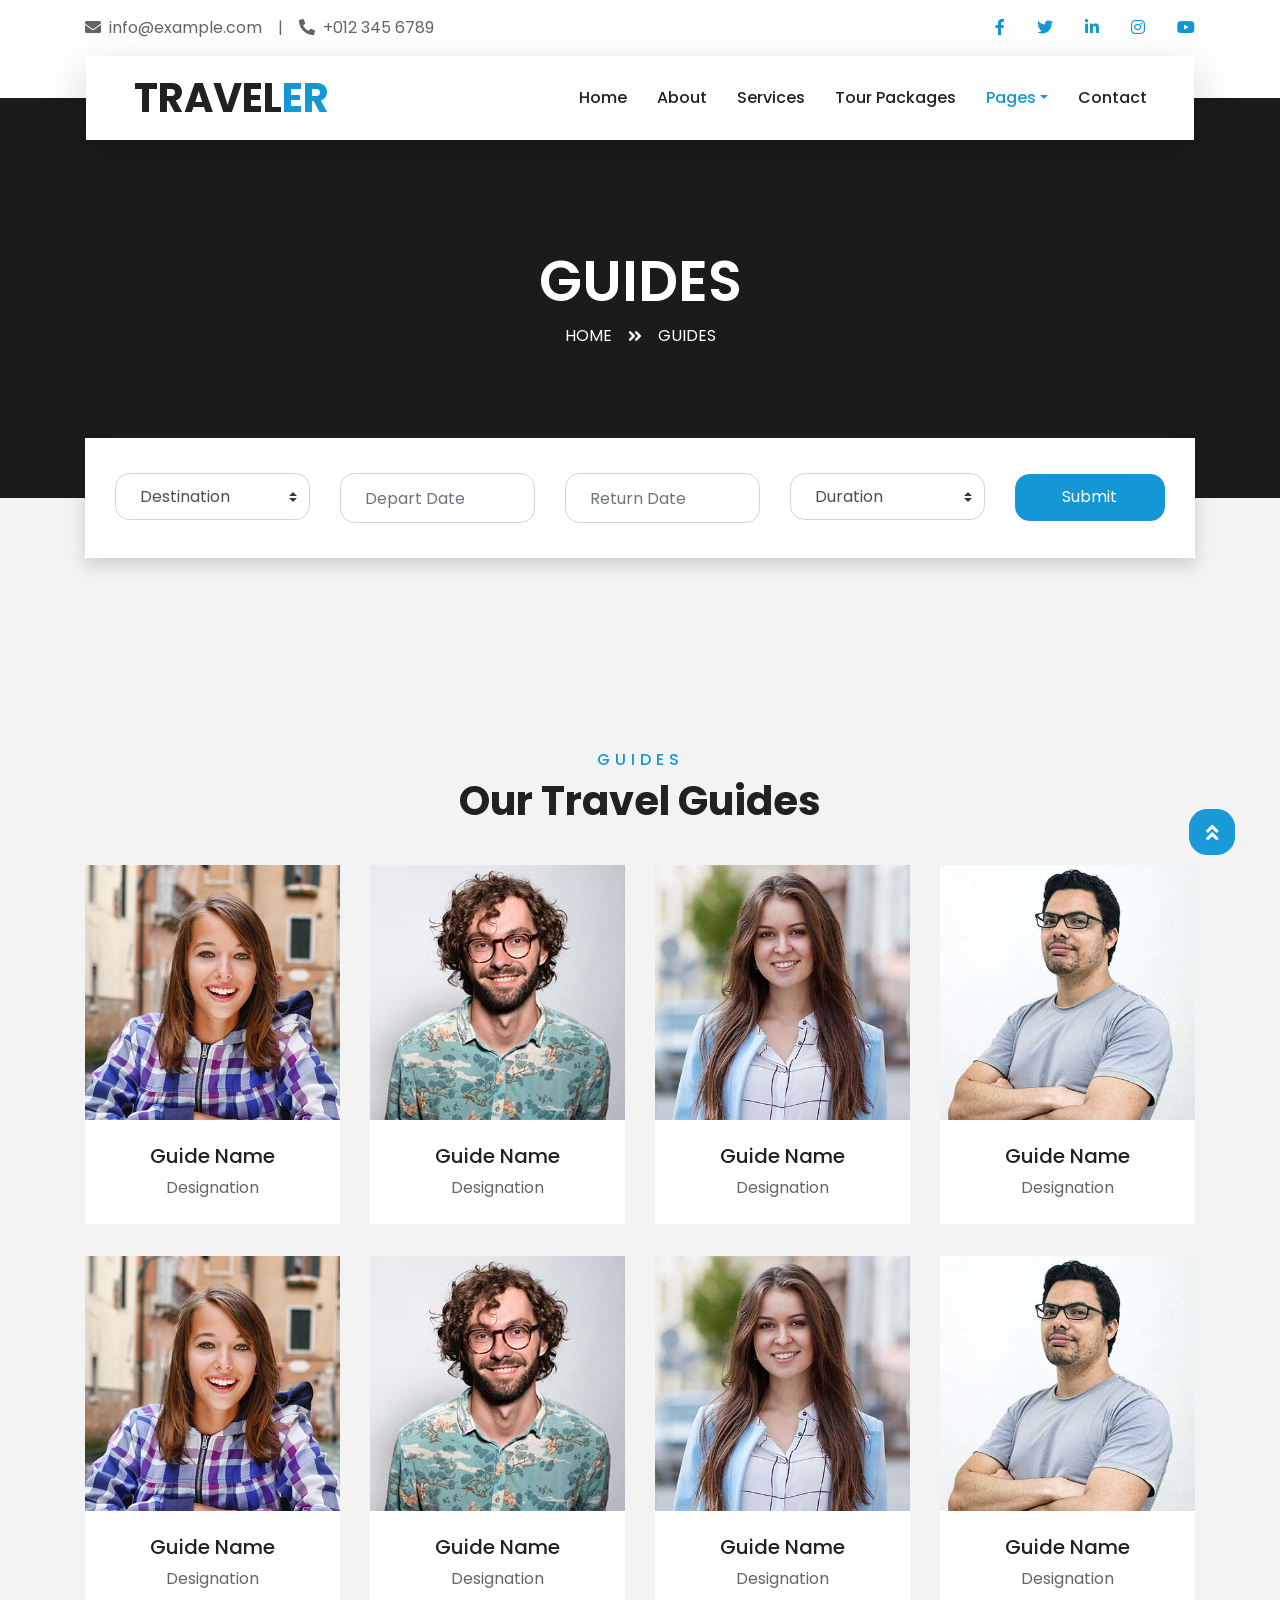
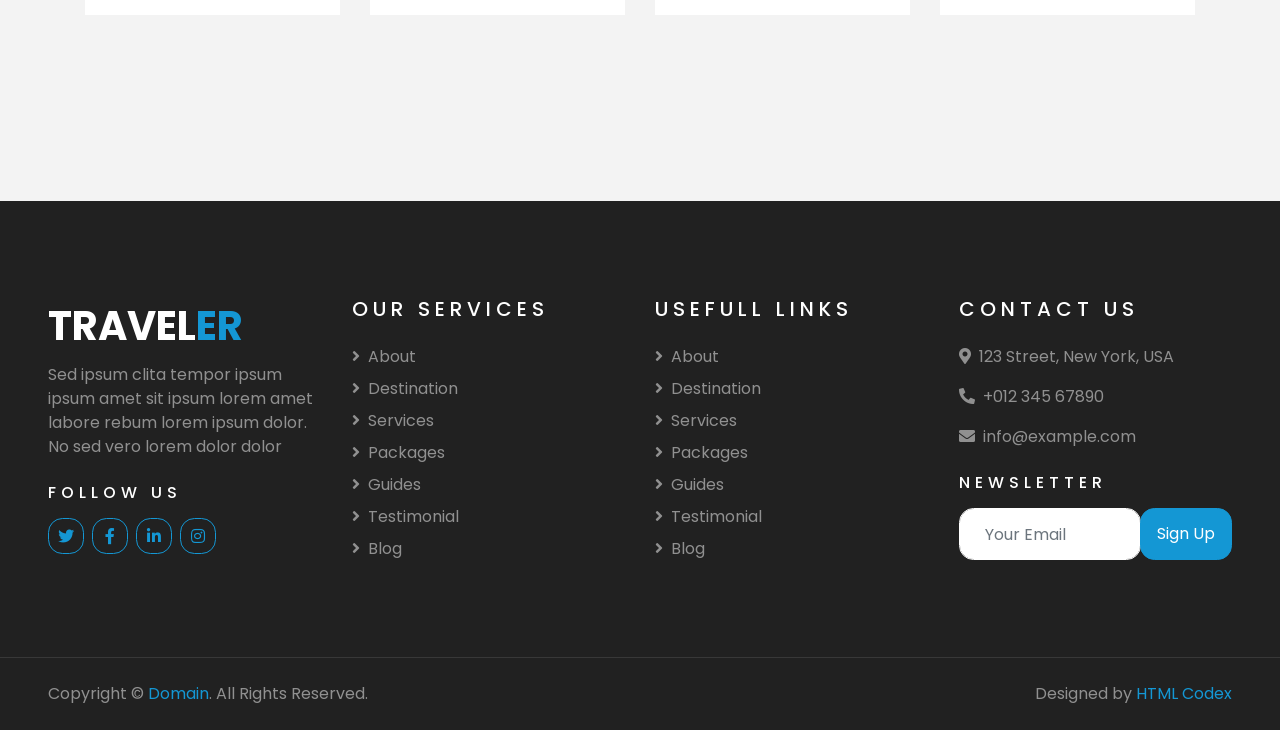
<file: guide.html>
<!DOCTYPE html>
<html lang="en">

<head>
    <meta charset="utf-8">
    <title>TRAVELER - Free Travel Website Template</title>
    <meta content="width=device-width, initial-scale=1.0" name="viewport">
    <meta content="Free HTML Templates" name="keywords">
    <meta content="Free HTML Templates" name="description">

    <!-- Favicon -->
    <link href="img/favicon.ico" rel="icon">

    <!-- Google Web Fonts -->
    <link rel="preconnect" href="https://fonts.gstatic.com">
    <link href="https://fonts.googleapis.com/css2?family=Poppins:wght@400;500;600;700&display=swap" rel="stylesheet"> 

    <!-- Font Awesome -->
    <link href="https://cdnjs.cloudflare.com/ajax/libs/font-awesome/5.10.0/css/all.min.css" rel="stylesheet">

    <!-- Libraries Stylesheet -->
    <link href="lib/owlcarousel/assets/owl.carousel.min.css" rel="stylesheet">
    <link href="lib/tempusdominus/css/tempusdominus-bootstrap-4.min.css" rel="stylesheet" />

    <!-- Customized Bootstrap Stylesheet -->
    <link href="css/style.css" rel="stylesheet">
</head>

<body>
    <!-- Topbar Start -->
    <div class="container-fluid bg-light pt-3 d-none d-lg-block">
        <div class="container">
            <div class="row">
                <div class="col-lg-6 text-center text-lg-left mb-2 mb-lg-0">
                    <div class="d-inline-flex align-items-center">
                        <p><i class="fa fa-envelope mr-2"></i>info@example.com</p>
                        <p class="text-body px-3">|</p>
                        <p><i class="fa fa-phone-alt mr-2"></i>+012 345 6789</p>
                    </div>
                </div>
                <div class="col-lg-6 text-center text-lg-right">
                    <div class="d-inline-flex align-items-center">
                        <a class="text-primary px-3" href="">
                            <i class="fab fa-facebook-f"></i>
                        </a>
                        <a class="text-primary px-3" href="">
                            <i class="fab fa-twitter"></i>
                        </a>
                        <a class="text-primary px-3" href="">
                            <i class="fab fa-linkedin-in"></i>
                        </a>
                        <a class="text-primary px-3" href="">
                            <i class="fab fa-instagram"></i>
                        </a>
                        <a class="text-primary pl-3" href="">
                            <i class="fab fa-youtube"></i>
                        </a>
                    </div>
                </div>
            </div>
        </div>
    </div>
    <!-- Topbar End -->


    <!-- Navbar Start -->
    <div class="container-fluid position-relative nav-bar p-0">
        <div class="container-lg position-relative p-0 px-lg-3" style="z-index: 9;">
            <nav class="navbar navbar-expand-lg bg-light navbar-light shadow-lg py-3 py-lg-0 pl-3 pl-lg-5">
                <a href="" class="navbar-brand">
                    <h1 class="m-0 text-primary"><span class="text-dark">TRAVEL</span>ER</h1>
                </a>
                <button type="button" class="navbar-toggler" data-toggle="collapse" data-target="#navbarCollapse">
                    <span class="navbar-toggler-icon"></span>
                </button>
                <div class="collapse navbar-collapse justify-content-between px-3" id="navbarCollapse">
                    <div class="navbar-nav ml-auto py-0">
                        <a href="index.html" class="nav-item nav-link">Home</a>
                        <a href="about.html" class="nav-item nav-link">About</a>
                        <a href="service.html" class="nav-item nav-link">Services</a>
                        <a href="package.html" class="nav-item nav-link">Tour Packages</a>
                        <div class="nav-item dropdown">
                            <a href="#" class="nav-link dropdown-toggle active" data-toggle="dropdown">Pages</a>
                            <div class="dropdown-menu border-0 rounded-0 m-0">
                                <a href="blog.html" class="dropdown-item">Blog Grid</a>
                                <a href="single.html" class="dropdown-item">Blog Detail</a>
                                <a href="destination.html" class="dropdown-item">Destination</a>
                                <a href="guide.html" class="dropdown-item active">Travel Guides</a>
                                <a href="testimonial.html" class="dropdown-item">Testimonial</a>
                            </div>
                        </div>
                        <a href="contact.html" class="nav-item nav-link">Contact</a>
                    </div>
                </div>
            </nav>
        </div>
    </div>
    <!-- Navbar End -->


    <!-- Header Start -->
    <div class="container-fluid page-header">
        <div class="container">
            <div class="d-flex flex-column align-items-center justify-content-center" style="min-height: 400px">
                <h3 class="display-4 text-white text-uppercase">Guides</h3>
                <div class="d-inline-flex text-white">
                    <p class="m-0 text-uppercase"><a class="text-white" href="">Home</a></p>
                    <i class="fa fa-angle-double-right pt-1 px-3"></i>
                    <p class="m-0 text-uppercase">Guides</p>
                </div>
            </div>
        </div>
    </div>
    <!-- Header End -->


    <!-- Booking Start -->
    <div class="container-fluid booking mt-5 pb-5">
        <div class="container pb-5">
            <div class="bg-light shadow" style="padding: 30px;">
                <div class="row align-items-center" style="min-height: 60px;">
                    <div class="col-md-10">
                        <div class="row">
                            <div class="col-md-3">
                                <div class="mb-3 mb-md-0">
                                    <select class="custom-select px-4" style="height: 47px;">
                                        <option selected>Destination</option>
                                        <option value="1">Destination 1</option>
                                        <option value="2">Destination 1</option>
                                        <option value="3">Destination 1</option>
                                    </select>
                                </div>
                            </div>
                            <div class="col-md-3">
                                <div class="mb-3 mb-md-0">
                                    <div class="date" id="date1" data-target-input="nearest">
                                        <input type="text" class="form-control p-4 datetimepicker-input" placeholder="Depart Date" data-target="#date1" data-toggle="datetimepicker"/>
                                    </div>
                                </div>
                            </div>
                            <div class="col-md-3">
                                <div class="mb-3 mb-md-0">
                                    <div class="date" id="date2" data-target-input="nearest">
                                        <input type="text" class="form-control p-4 datetimepicker-input" placeholder="Return Date" data-target="#date2" data-toggle="datetimepicker"/>
                                    </div>
                                </div>
                            </div>
                            <div class="col-md-3">
                                <div class="mb-3 mb-md-0">
                                    <select class="custom-select px-4" style="height: 47px;">
                                        <option selected>Duration</option>
                                        <option value="1">Duration 1</option>
                                        <option value="2">Duration 1</option>
                                        <option value="3">Duration 1</option>
                                    </select>
                                </div>
                            </div>
                        </div>
                    </div>
                    <div class="col-md-2">
                        <button class="btn btn-primary btn-block" type="submit" style="height: 47px; margin-top: -2px;">Submit</button>
                    </div>
                </div>
            </div>
        </div>
    </div>
    <!-- Booking End -->


    <!-- Team Start -->
    <div class="container-fluid py-5">
        <div class="container pt-5 pb-3">
            <div class="text-center mb-3 pb-3">
                <h6 class="text-primary text-uppercase" style="letter-spacing: 5px;">Guides</h6>
                <h1>Our Travel Guides</h1>
            </div>
            <div class="row">
                <div class="col-lg-3 col-md-4 col-sm-6 pb-2">
                    <div class="team-item bg-white mb-4">
                        <div class="team-img position-relative overflow-hidden">
                            <img class="img-fluid w-100" src="img/team-1.jpg" alt="">
                            <div class="team-social">
                                <a class="btn btn-outline-primary btn-square" href=""><i class="fab fa-twitter"></i></a>
                                <a class="btn btn-outline-primary btn-square" href=""><i class="fab fa-facebook-f"></i></a>
                                <a class="btn btn-outline-primary btn-square" href=""><i class="fab fa-instagram"></i></a>
                                <a class="btn btn-outline-primary btn-square" href=""><i class="fab fa-linkedin-in"></i></a>
                            </div>
                        </div>
                        <div class="text-center py-4">
                            <h5 class="text-truncate">Guide Name</h5>
                            <p class="m-0">Designation</p>
                        </div>
                    </div>
                </div>
                <div class="col-lg-3 col-md-4 col-sm-6 pb-2">
                    <div class="team-item bg-white mb-4">
                        <div class="team-img position-relative overflow-hidden">
                            <img class="img-fluid w-100" src="img/team-2.jpg" alt="">
                            <div class="team-social">
                                <a class="btn btn-outline-primary btn-square" href=""><i class="fab fa-twitter"></i></a>
                                <a class="btn btn-outline-primary btn-square" href=""><i class="fab fa-facebook-f"></i></a>
                                <a class="btn btn-outline-primary btn-square" href=""><i class="fab fa-instagram"></i></a>
                                <a class="btn btn-outline-primary btn-square" href=""><i class="fab fa-linkedin-in"></i></a>
                            </div>
                        </div>
                        <div class="text-center py-4">
                            <h5 class="text-truncate">Guide Name</h5>
                            <p class="m-0">Designation</p>
                        </div>
                    </div>
                </div>
                <div class="col-lg-3 col-md-4 col-sm-6 pb-2">
                    <div class="team-item bg-white mb-4">
                        <div class="team-img position-relative overflow-hidden">
                            <img class="img-fluid w-100" src="img/team-3.jpg" alt="">
                            <div class="team-social">
                                <a class="btn btn-outline-primary btn-square" href=""><i class="fab fa-twitter"></i></a>
                                <a class="btn btn-outline-primary btn-square" href=""><i class="fab fa-facebook-f"></i></a>
                                <a class="btn btn-outline-primary btn-square" href=""><i class="fab fa-instagram"></i></a>
                                <a class="btn btn-outline-primary btn-square" href=""><i class="fab fa-linkedin-in"></i></a>
                            </div>
                        </div>
                        <div class="text-center py-4">
                            <h5 class="text-truncate">Guide Name</h5>
                            <p class="m-0">Designation</p>
                        </div>
                    </div>
                </div>
                <div class="col-lg-3 col-md-4 col-sm-6 pb-2">
                    <div class="team-item bg-white mb-4">
                        <div class="team-img position-relative overflow-hidden">
                            <img class="img-fluid w-100" src="img/team-4.jpg" alt="">
                            <div class="team-social">
                                <a class="btn btn-outline-primary btn-square" href=""><i class="fab fa-twitter"></i></a>
                                <a class="btn btn-outline-primary btn-square" href=""><i class="fab fa-facebook-f"></i></a>
                                <a class="btn btn-outline-primary btn-square" href=""><i class="fab fa-instagram"></i></a>
                                <a class="btn btn-outline-primary btn-square" href=""><i class="fab fa-linkedin-in"></i></a>
                            </div>
                        </div>
                        <div class="text-center py-4">
                            <h5 class="text-truncate">Guide Name</h5>
                            <p class="m-0">Designation</p>
                        </div>
                    </div>
                </div>
                <div class="col-lg-3 col-md-4 col-sm-6 pb-2">
                    <div class="team-item bg-white mb-4">
                        <div class="team-img position-relative overflow-hidden">
                            <img class="img-fluid w-100" src="img/team-1.jpg" alt="">
                            <div class="team-social">
                                <a class="btn btn-outline-primary btn-square" href=""><i class="fab fa-twitter"></i></a>
                                <a class="btn btn-outline-primary btn-square" href=""><i class="fab fa-facebook-f"></i></a>
                                <a class="btn btn-outline-primary btn-square" href=""><i class="fab fa-instagram"></i></a>
                                <a class="btn btn-outline-primary btn-square" href=""><i class="fab fa-linkedin-in"></i></a>
                            </div>
                        </div>
                        <div class="text-center py-4">
                            <h5 class="text-truncate">Guide Name</h5>
                            <p class="m-0">Designation</p>
                        </div>
                    </div>
                </div>
                <div class="col-lg-3 col-md-4 col-sm-6 pb-2">
                    <div class="team-item bg-white mb-4">
                        <div class="team-img position-relative overflow-hidden">
                            <img class="img-fluid w-100" src="img/team-2.jpg" alt="">
                            <div class="team-social">
                                <a class="btn btn-outline-primary btn-square" href=""><i class="fab fa-twitter"></i></a>
                                <a class="btn btn-outline-primary btn-square" href=""><i class="fab fa-facebook-f"></i></a>
                                <a class="btn btn-outline-primary btn-square" href=""><i class="fab fa-instagram"></i></a>
                                <a class="btn btn-outline-primary btn-square" href=""><i class="fab fa-linkedin-in"></i></a>
                            </div>
                        </div>
                        <div class="text-center py-4">
                            <h5 class="text-truncate">Guide Name</h5>
                            <p class="m-0">Designation</p>
                        </div>
                    </div>
                </div>
                <div class="col-lg-3 col-md-4 col-sm-6 pb-2">
                    <div class="team-item bg-white mb-4">
                        <div class="team-img position-relative overflow-hidden">
                            <img class="img-fluid w-100" src="img/team-3.jpg" alt="">
                            <div class="team-social">
                                <a class="btn btn-outline-primary btn-square" href=""><i class="fab fa-twitter"></i></a>
                                <a class="btn btn-outline-primary btn-square" href=""><i class="fab fa-facebook-f"></i></a>
                                <a class="btn btn-outline-primary btn-square" href=""><i class="fab fa-instagram"></i></a>
                                <a class="btn btn-outline-primary btn-square" href=""><i class="fab fa-linkedin-in"></i></a>
                            </div>
                        </div>
                        <div class="text-center py-4">
                            <h5 class="text-truncate">Guide Name</h5>
                            <p class="m-0">Designation</p>
                        </div>
                    </div>
                </div>
                <div class="col-lg-3 col-md-4 col-sm-6 pb-2">
                    <div class="team-item bg-white mb-4">
                        <div class="team-img position-relative overflow-hidden">
                            <img class="img-fluid w-100" src="img/team-4.jpg" alt="">
                            <div class="team-social">
                                <a class="btn btn-outline-primary btn-square" href=""><i class="fab fa-twitter"></i></a>
                                <a class="btn btn-outline-primary btn-square" href=""><i class="fab fa-facebook-f"></i></a>
                                <a class="btn btn-outline-primary btn-square" href=""><i class="fab fa-instagram"></i></a>
                                <a class="btn btn-outline-primary btn-square" href=""><i class="fab fa-linkedin-in"></i></a>
                            </div>
                        </div>
                        <div class="text-center py-4">
                            <h5 class="text-truncate">Guide Name</h5>
                            <p class="m-0">Designation</p>
                        </div>
                    </div>
                </div>
            </div>
        </div>
    </div>
    <!-- Team End -->


    <!-- Footer Start -->
    <div class="container-fluid bg-dark text-white-50 py-5 px-sm-3 px-lg-5" style="margin-top: 90px;">
        <div class="row pt-5">
            <div class="col-lg-3 col-md-6 mb-5">
                <a href="" class="navbar-brand">
                    <h1 class="text-primary"><span class="text-white">TRAVEL</span>ER</h1>
                </a>
                <p>Sed ipsum clita tempor ipsum ipsum amet sit ipsum lorem amet labore rebum lorem ipsum dolor. No sed vero lorem dolor dolor</p>
                <h6 class="text-white text-uppercase mt-4 mb-3" style="letter-spacing: 5px;">Follow Us</h6>
                <div class="d-flex justify-content-start">
                    <a class="btn btn-outline-primary btn-square mr-2" href="#"><i class="fab fa-twitter"></i></a>
                    <a class="btn btn-outline-primary btn-square mr-2" href="#"><i class="fab fa-facebook-f"></i></a>
                    <a class="btn btn-outline-primary btn-square mr-2" href="#"><i class="fab fa-linkedin-in"></i></a>
                    <a class="btn btn-outline-primary btn-square" href="#"><i class="fab fa-instagram"></i></a>
                </div>
            </div>
            <div class="col-lg-3 col-md-6 mb-5">
                <h5 class="text-white text-uppercase mb-4" style="letter-spacing: 5px;">Our Services</h5>
                <div class="d-flex flex-column justify-content-start">
                    <a class="text-white-50 mb-2" href="#"><i class="fa fa-angle-right mr-2"></i>About</a>
                    <a class="text-white-50 mb-2" href="#"><i class="fa fa-angle-right mr-2"></i>Destination</a>
                    <a class="text-white-50 mb-2" href="#"><i class="fa fa-angle-right mr-2"></i>Services</a>
                    <a class="text-white-50 mb-2" href="#"><i class="fa fa-angle-right mr-2"></i>Packages</a>
                    <a class="text-white-50 mb-2" href="#"><i class="fa fa-angle-right mr-2"></i>Guides</a>
                    <a class="text-white-50 mb-2" href="#"><i class="fa fa-angle-right mr-2"></i>Testimonial</a>
                    <a class="text-white-50" href="#"><i class="fa fa-angle-right mr-2"></i>Blog</a>
                </div>
            </div>
            <div class="col-lg-3 col-md-6 mb-5">
                <h5 class="text-white text-uppercase mb-4" style="letter-spacing: 5px;">Usefull Links</h5>
                <div class="d-flex flex-column justify-content-start">
                    <a class="text-white-50 mb-2" href="#"><i class="fa fa-angle-right mr-2"></i>About</a>
                    <a class="text-white-50 mb-2" href="#"><i class="fa fa-angle-right mr-2"></i>Destination</a>
                    <a class="text-white-50 mb-2" href="#"><i class="fa fa-angle-right mr-2"></i>Services</a>
                    <a class="text-white-50 mb-2" href="#"><i class="fa fa-angle-right mr-2"></i>Packages</a>
                    <a class="text-white-50 mb-2" href="#"><i class="fa fa-angle-right mr-2"></i>Guides</a>
                    <a class="text-white-50 mb-2" href="#"><i class="fa fa-angle-right mr-2"></i>Testimonial</a>
                    <a class="text-white-50" href="#"><i class="fa fa-angle-right mr-2"></i>Blog</a>
                </div>
            </div>
            <div class="col-lg-3 col-md-6 mb-5">
                <h5 class="text-white text-uppercase mb-4" style="letter-spacing: 5px;">Contact Us</h5>
                <p><i class="fa fa-map-marker-alt mr-2"></i>123 Street, New York, USA</p>
                <p><i class="fa fa-phone-alt mr-2"></i>+012 345 67890</p>
                <p><i class="fa fa-envelope mr-2"></i>info@example.com</p>
                <h6 class="text-white text-uppercase mt-4 mb-3" style="letter-spacing: 5px;">Newsletter</h6>
                <div class="w-100">
                    <div class="input-group">
                        <input type="text" class="form-control border-light" style="padding: 25px;" placeholder="Your Email">
                        <div class="input-group-append">
                            <button class="btn btn-primary px-3">Sign Up</button>
                        </div>
                    </div>
                </div>
            </div>
        </div>
    </div>
    <div class="container-fluid bg-dark text-white border-top py-4 px-sm-3 px-md-5" style="border-color: rgba(256, 256, 256, .1) !important;">
        <div class="row">
            <div class="col-lg-6 text-center text-md-left mb-3 mb-md-0">
                <p class="m-0 text-white-50">Copyright &copy; <a href="#">Domain</a>. All Rights Reserved.</a>
                </p>
            </div>
            <div class="col-lg-6 text-center text-md-right">
                <p class="m-0 text-white-50">Designed by <a href="https://htmlcodex.com">HTML Codex</a>
                </p>
            </div>
        </div>
    </div>
    <!-- Footer End -->


    <!-- Back to Top -->
    <a href="#" class="btn btn-lg btn-primary btn-lg-square back-to-top"><i class="fa fa-angle-double-up"></i></a>


    <!-- JavaScript Libraries -->
    <script src="https://code.jquery.com/jquery-3.4.1.min.js"></script>
    <script src="https://stackpath.bootstrapcdn.com/bootstrap/4.4.1/js/bootstrap.bundle.min.js"></script>
    <script src="lib/easing/easing.min.js"></script>
    <script src="lib/owlcarousel/owl.carousel.min.js"></script>
    <script src="lib/tempusdominus/js/moment.min.js"></script>
    <script src="lib/tempusdominus/js/moment-timezone.min.js"></script>
    <script src="lib/tempusdominus/js/tempusdominus-bootstrap-4.min.js"></script>

    <!-- Contact Javascript File -->
    <script src="mail/jqBootstrapValidation.min.js"></script>
    <script src="mail/contact.js"></script>

    <!-- Template Javascript -->
    <script src="js/main.js"></script>
</body>

</html>
</file>
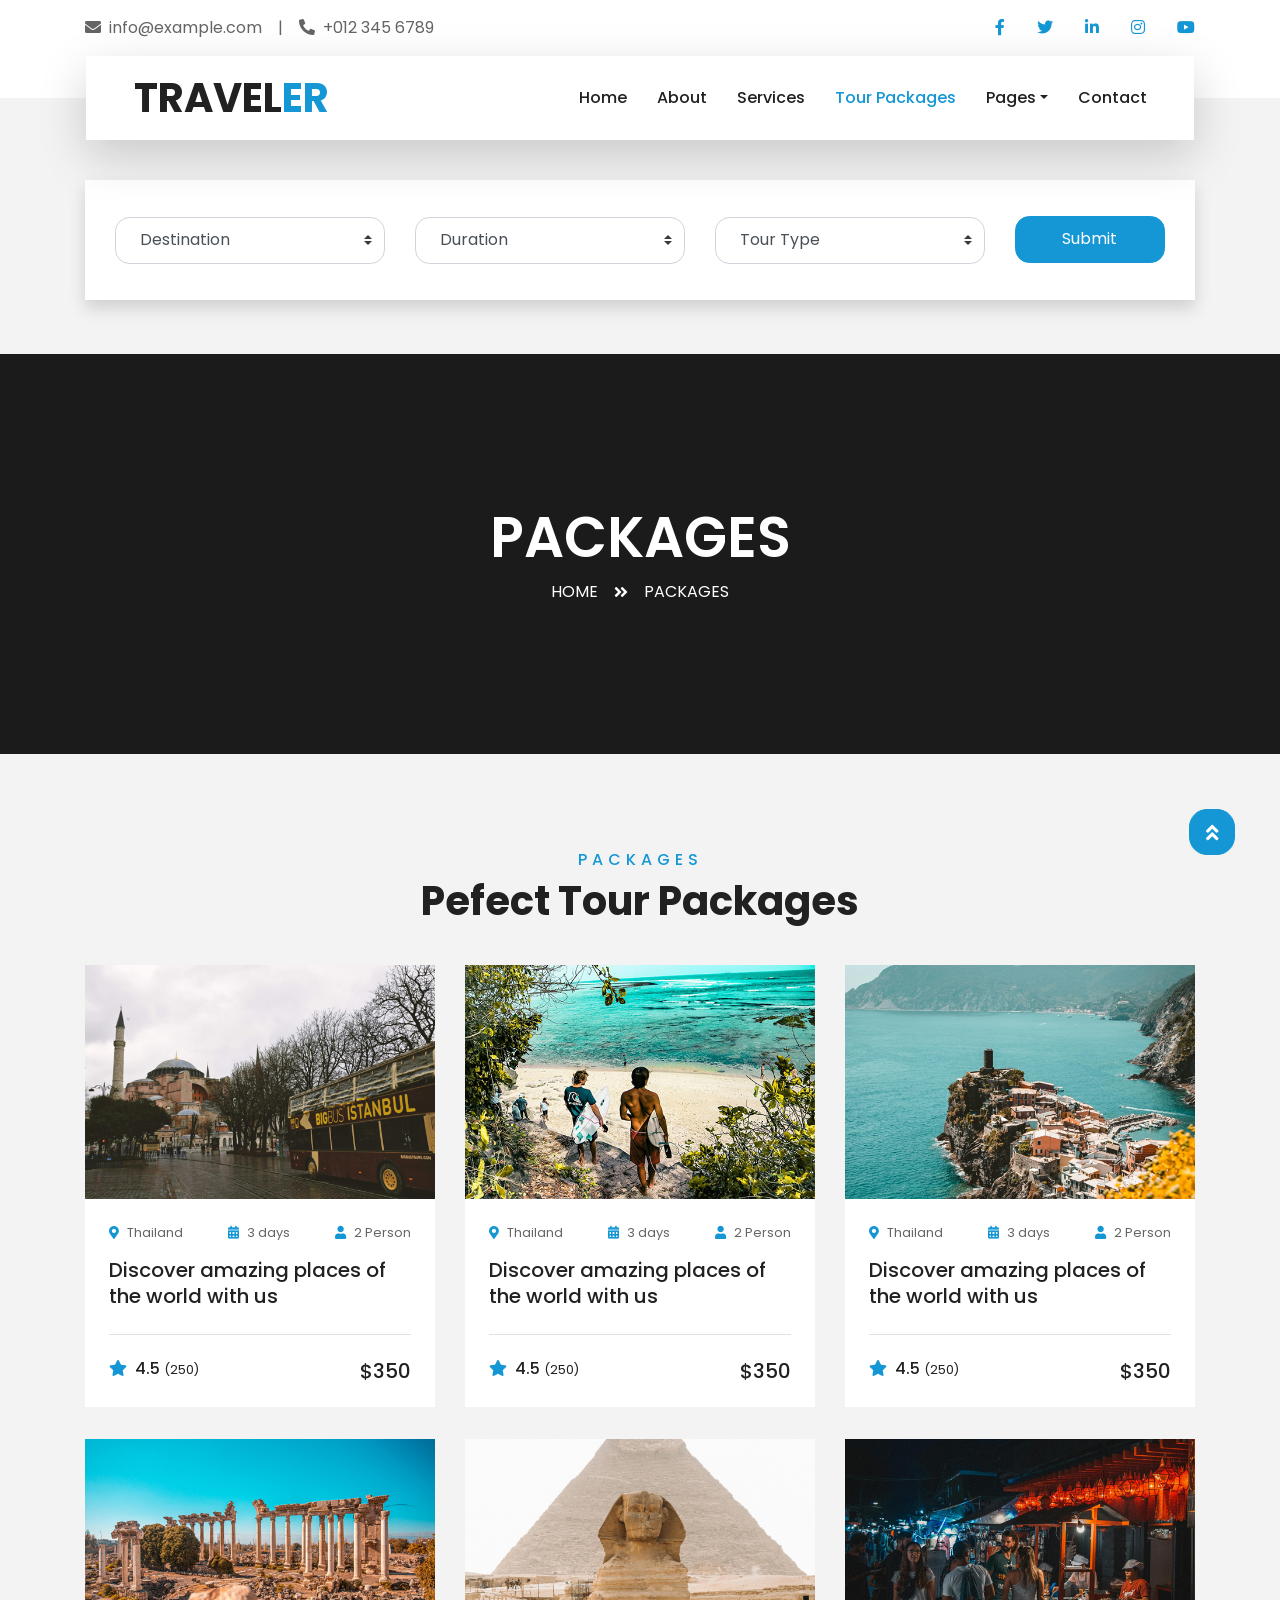
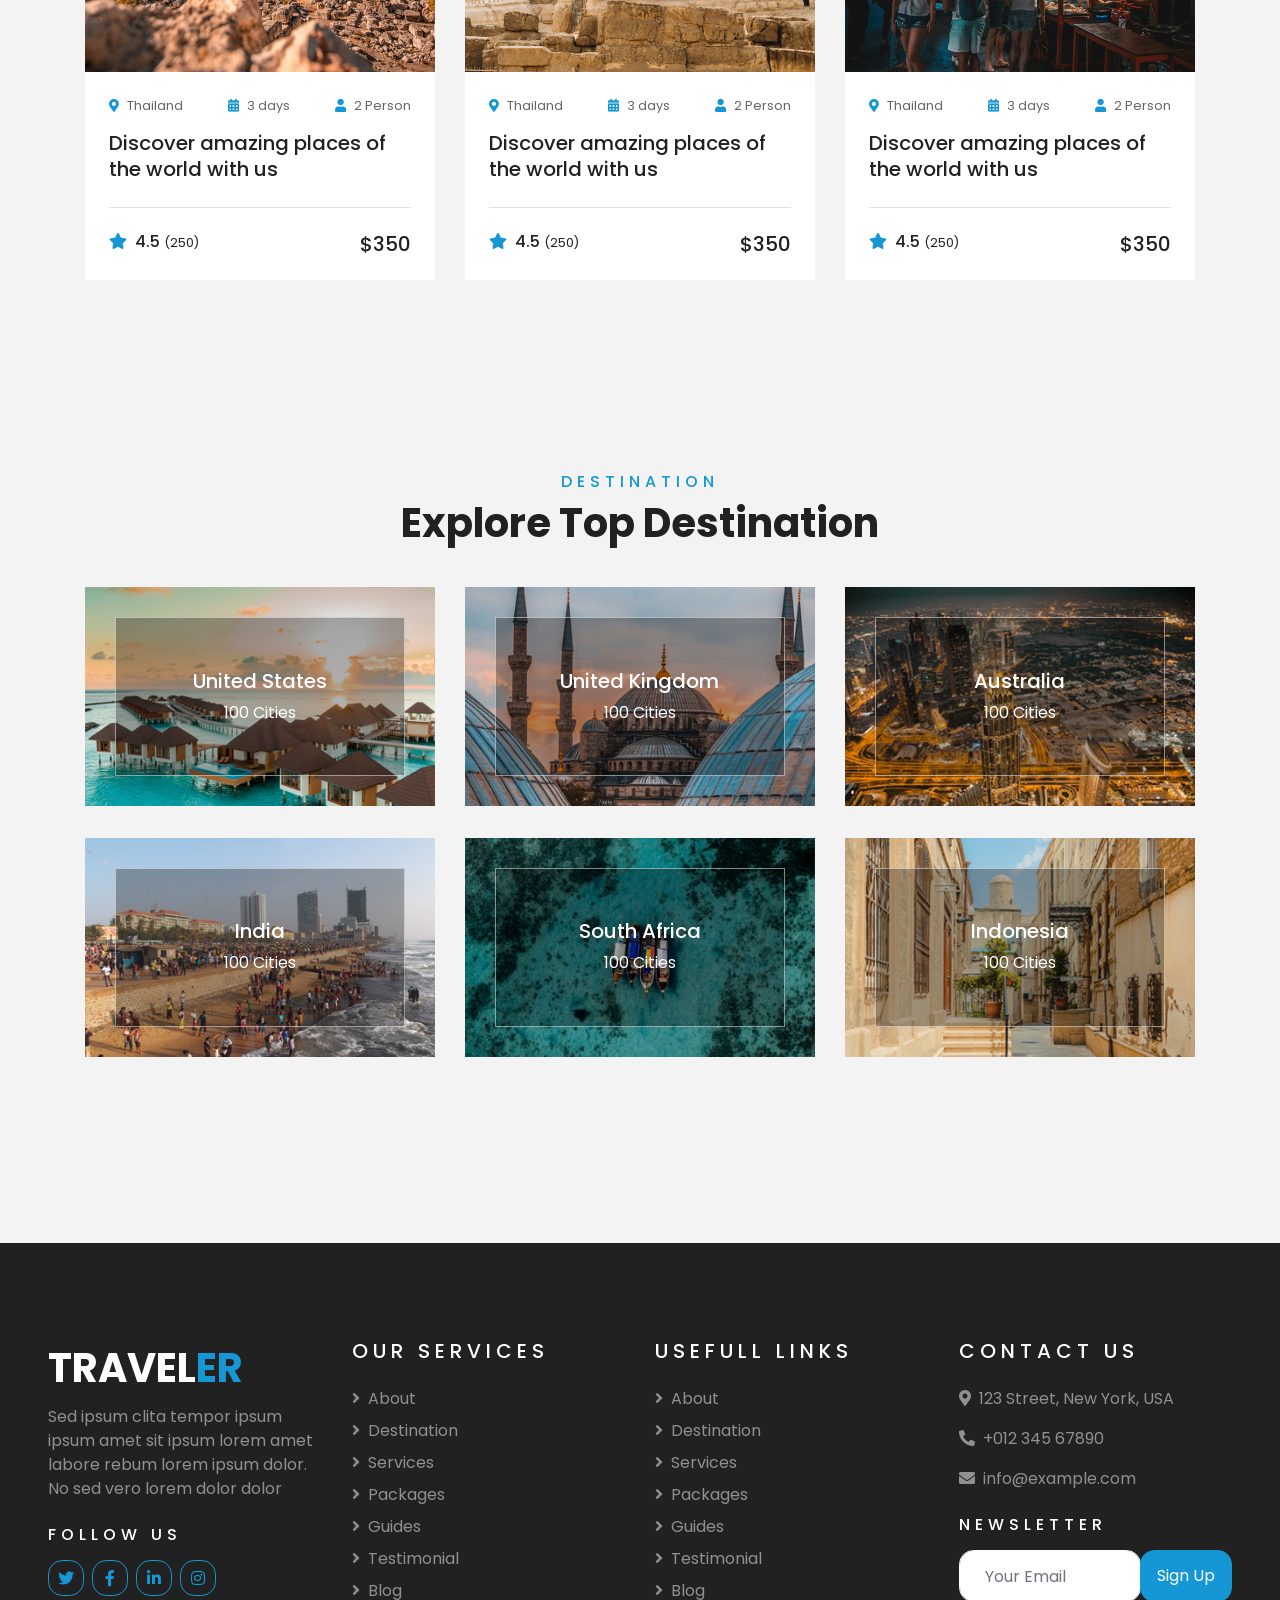
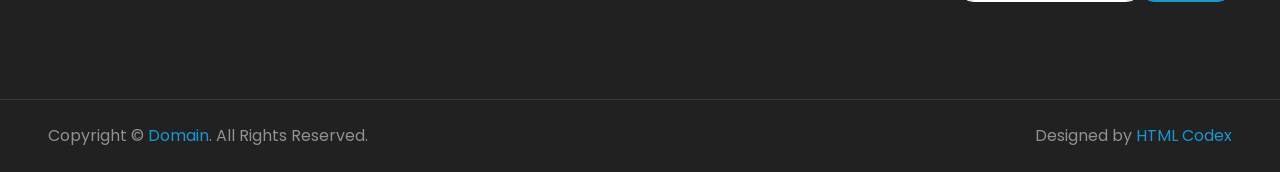
<file: package.html>
<!DOCTYPE html>
<html lang="en">

<head>
    <meta charset="utf-8">
    <title>TRAVELER - Free Travel Website Template</title>
    <meta content="width=device-width, initial-scale=1.0" name="viewport">
    <meta content="Free HTML Templates" name="keywords">
    <meta content="Free HTML Templates" name="description">

    <!-- Favicon -->
    <link href="img/favicon.ico" rel="icon">

    <!-- Google Web Fonts -->
    <link rel="preconnect" href="https://fonts.gstatic.com">
    <link href="https://fonts.googleapis.com/css2?family=Poppins:wght@400;500;600;700&display=swap" rel="stylesheet"> 

    <!-- Font Awesome -->
    <link href="https://cdnjs.cloudflare.com/ajax/libs/font-awesome/5.10.0/css/all.min.css" rel="stylesheet">

    <!-- Libraries Stylesheet -->
    <link href="lib/owlcarousel/assets/owl.carousel.min.css" rel="stylesheet">
    <link href="lib/tempusdominus/css/tempusdominus-bootstrap-4.min.css" rel="stylesheet" />

    <!-- Customized Bootstrap Stylesheet -->
    <link href="css/style.css" rel="stylesheet">
</head>

<body>
    <!-- Topbar Start -->
    <div class="container-fluid bg-light pt-3 d-none d-lg-block">
        <div class="container">
            <div class="row">
                <div class="col-lg-6 text-center text-lg-left mb-2 mb-lg-0">
                    <div class="d-inline-flex align-items-center">
                        <p><i class="fa fa-envelope mr-2"></i>info@example.com</p>
                        <p class="text-body px-3">|</p>
                        <p><i class="fa fa-phone-alt mr-2"></i>+012 345 6789</p>
                    </div>
                </div>
                <div class="col-lg-6 text-center text-lg-right">
                    <div class="d-inline-flex align-items-center">
                        <a class="text-primary px-3" href="">
                            <i class="fab fa-facebook-f"></i>
                        </a>
                        <a class="text-primary px-3" href="">
                            <i class="fab fa-twitter"></i>
                        </a>
                        <a class="text-primary px-3" href="">
                            <i class="fab fa-linkedin-in"></i>
                        </a>
                        <a class="text-primary px-3" href="">
                            <i class="fab fa-instagram"></i>
                        </a>
                        <a class="text-primary pl-3" href="">
                            <i class="fab fa-youtube"></i>
                        </a>
                    </div>
                </div>
            </div>
        </div>
    </div>
    <!-- Topbar End -->


    <!-- Navbar Start -->
    <div class="container-fluid position-relative nav-bar p-0">
        <div class="container-lg position-relative p-0 px-lg-3" style="z-index: 9;">
            <nav class="navbar navbar-expand-lg bg-light navbar-light shadow-lg py-3 py-lg-0 pl-3 pl-lg-5">
                <a href="" class="navbar-brand">
                    <h1 class="m-0 text-primary"><span class="text-dark">TRAVEL</span>ER</h1>
                </a>
                <button type="button" class="navbar-toggler" data-toggle="collapse" data-target="#navbarCollapse">
                    <span class="navbar-toggler-icon"></span>
                </button>
                <div class="collapse navbar-collapse justify-content-between px-3" id="navbarCollapse">
                    <div class="navbar-nav ml-auto py-0">
                        <a href="index.html" class="nav-item nav-link">Home</a>
                        <a href="about.html" class="nav-item nav-link">About</a>
                        <a href="service.html" class="nav-item nav-link">Services</a>
                        <a href="package.html" class="nav-item nav-link active">Tour Packages</a>
                        <div class="nav-item dropdown">
                            <a href="#" class="nav-link dropdown-toggle" data-toggle="dropdown">Pages</a>
                            <div class="dropdown-menu border-0 rounded-0 m-0">
                                <a href="blog.html" class="dropdown-item">Blog Grid</a>
                                <a href="single.html" class="dropdown-item">Blog Detail</a>
                                <a href="destination.html" class="dropdown-item">Destination</a>
                                <a href="guide.html" class="dropdown-item">Travel Guides</a>
                                <a href="testimonial.html" class="dropdown-item">Testimonial</a>
                            </div>
                        </div>
                        <a href="contact.html" class="nav-item nav-link">Contact</a>
                    </div>
                </div>
            </nav>
        </div>
    </div>
    <!-- Navbar End -->

<!-- Booking Start -->
    <div class="hero-booking-form container-fluid booking mt-5 pb-5">
        <div class="container pb-5">
            <div class="bg-light shadow" style="padding: 30px;">
                <div class="row align-items-center" style="min-height: 60px;">
                    <div class="col-md-10">
                        <div class="row">
                            <div class="col-md-4">
                                <div class="mb-3 mb-md-0">
                                    <select class="custom-select px-4" style="height: 47px;">
                                        <option selected>Destination</option>
                                        <option value="1">Destination 1</option>
                                        <option value="2">Destination 1</option>
                                        <option value="3">Destination 1</option>
                                    </select>
                                </div>
                            </div>
                            <div class="col-md-4">
                                <div class="mb-3 mb-md-0">
                                    <select class="custom-select px-4" style="height: 47px;">
                                        <option selected>Duration</option>
                                        <option value="1">Duration 1</option>
                                        <option value="2">Duration 1</option>
                                        <option value="3">Duration 1</option>
                                    </select>
                                </div>
                            </div>
                            <div class="col-md-4">
                                <div class="mb-3 mb-md-0">
                                    <select class="custom-select px-4" style="height: 47px;">
                                        <option selected>Tour Type</option>
                                        <option value="1">Duration 1</option>
                                        <option value="2">Duration 1</option>
                                        <option value="3">Duration 1</option>
                                    </select>
                                </div>
                            </div>
                        </div>
                    </div>
                    <div class="col-md-2">
                        <button class="btn btn-primary btn-block" type="submit" style="height: 47px; margin-top: -2px;">Submit</button>
                    </div>
                </div>
            </div>
        </div>
    </div>
    <!-- Booking End -->
    <!-- Header Start -->
    <div class="container-fluid page-header">
        <div class="container">
            <div class="d-flex flex-column align-items-center justify-content-center" style="min-height: 400px">
                <h3 class="display-4 text-white text-uppercase">Packages</h3>
                <div class="d-inline-flex text-white">
                    <p class="m-0 text-uppercase"><a class="text-white" href="">Home</a></p>
                    <i class="fa fa-angle-double-right pt-1 px-3"></i>
                    <p class="m-0 text-uppercase">Packages</p>
                </div>
            </div>
        </div>
    </div>
    <!-- Header End -->


    


    <!-- Packages Start -->
    <div class="container-fluid py-5">
        <div class="container pt-5 pb-3">
            <div class="text-center mb-3 pb-3">
                <h6 class="text-primary text-uppercase" style="letter-spacing: 5px;">Packages</h6>
                <h1>Pefect Tour Packages</h1>
            </div>
            <div class="row">
                <div class="col-lg-4 col-md-6 mb-4">
                    <div class="package-item bg-white mb-2">
                        <img class="img-fluid" src="img/package-1.jpg" alt="">
                        <div class="p-4">
                            <div class="d-flex justify-content-between mb-3">
                                <small class="m-0"><i class="fa fa-map-marker-alt text-primary mr-2"></i>Thailand</small>
                                <small class="m-0"><i class="fa fa-calendar-alt text-primary mr-2"></i>3 days</small>
                                <small class="m-0"><i class="fa fa-user text-primary mr-2"></i>2 Person</small>
                            </div>
                            <a class="h5 text-decoration-none" href="">Discover amazing places of the world with us</a>
                            <div class="border-top mt-4 pt-4">
                                <div class="d-flex justify-content-between">
                                    <h6 class="m-0"><i class="fa fa-star text-primary mr-2"></i>4.5 <small>(250)</small></h6>
                                    <h5 class="m-0">$350</h5>
                                </div>
                            </div>
                        </div>
                    </div>
                </div>
                <div class="col-lg-4 col-md-6 mb-4">
                    <div class="package-item bg-white mb-2">
                        <img class="img-fluid" src="img/package-2.jpg" alt="">
                        <div class="p-4">
                            <div class="d-flex justify-content-between mb-3">
                                <small class="m-0"><i class="fa fa-map-marker-alt text-primary mr-2"></i>Thailand</small>
                                <small class="m-0"><i class="fa fa-calendar-alt text-primary mr-2"></i>3 days</small>
                                <small class="m-0"><i class="fa fa-user text-primary mr-2"></i>2 Person</small>
                            </div>
                            <a class="h5 text-decoration-none" href="">Discover amazing places of the world with us</a>
                            <div class="border-top mt-4 pt-4">
                                <div class="d-flex justify-content-between">
                                    <h6 class="m-0"><i class="fa fa-star text-primary mr-2"></i>4.5 <small>(250)</small></h6>
                                    <h5 class="m-0">$350</h5>
                                </div>
                            </div>
                        </div>
                    </div>
                </div>
                <div class="col-lg-4 col-md-6 mb-4">
                    <div class="package-item bg-white mb-2">
                        <img class="img-fluid" src="img/package-3.jpg" alt="">
                        <div class="p-4">
                            <div class="d-flex justify-content-between mb-3">
                                <small class="m-0"><i class="fa fa-map-marker-alt text-primary mr-2"></i>Thailand</small>
                                <small class="m-0"><i class="fa fa-calendar-alt text-primary mr-2"></i>3 days</small>
                                <small class="m-0"><i class="fa fa-user text-primary mr-2"></i>2 Person</small>
                            </div>
                            <a class="h5 text-decoration-none" href="">Discover amazing places of the world with us</a>
                            <div class="border-top mt-4 pt-4">
                                <div class="d-flex justify-content-between">
                                    <h6 class="m-0"><i class="fa fa-star text-primary mr-2"></i>4.5 <small>(250)</small></h6>
                                    <h5 class="m-0">$350</h5>
                                </div>
                            </div>
                        </div>
                    </div>
                </div>
                <div class="col-lg-4 col-md-6 mb-4">
                    <div class="package-item bg-white mb-2">
                        <img class="img-fluid" src="img/package-4.jpg" alt="">
                        <div class="p-4">
                            <div class="d-flex justify-content-between mb-3">
                                <small class="m-0"><i class="fa fa-map-marker-alt text-primary mr-2"></i>Thailand</small>
                                <small class="m-0"><i class="fa fa-calendar-alt text-primary mr-2"></i>3 days</small>
                                <small class="m-0"><i class="fa fa-user text-primary mr-2"></i>2 Person</small>
                            </div>
                            <a class="h5 text-decoration-none" href="">Discover amazing places of the world with us</a>
                            <div class="border-top mt-4 pt-4">
                                <div class="d-flex justify-content-between">
                                    <h6 class="m-0"><i class="fa fa-star text-primary mr-2"></i>4.5 <small>(250)</small></h6>
                                    <h5 class="m-0">$350</h5>
                                </div>
                            </div>
                        </div>
                    </div>
                </div>
                <div class="col-lg-4 col-md-6 mb-4">
                    <div class="package-item bg-white mb-2">
                        <img class="img-fluid" src="img/package-5.jpg" alt="">
                        <div class="p-4">
                            <div class="d-flex justify-content-between mb-3">
                                <small class="m-0"><i class="fa fa-map-marker-alt text-primary mr-2"></i>Thailand</small>
                                <small class="m-0"><i class="fa fa-calendar-alt text-primary mr-2"></i>3 days</small>
                                <small class="m-0"><i class="fa fa-user text-primary mr-2"></i>2 Person</small>
                            </div>
                            <a class="h5 text-decoration-none" href="">Discover amazing places of the world with us</a>
                            <div class="border-top mt-4 pt-4">
                                <div class="d-flex justify-content-between">
                                    <h6 class="m-0"><i class="fa fa-star text-primary mr-2"></i>4.5 <small>(250)</small></h6>
                                    <h5 class="m-0">$350</h5>
                                </div>
                            </div>
                        </div>
                    </div>
                </div>
                <div class="col-lg-4 col-md-6 mb-4">
                    <div class="package-item bg-white mb-2">
                        <img class="img-fluid" src="img/package-6.jpg" alt="">
                        <div class="p-4">
                            <div class="d-flex justify-content-between mb-3">
                                <small class="m-0"><i class="fa fa-map-marker-alt text-primary mr-2"></i>Thailand</small>
                                <small class="m-0"><i class="fa fa-calendar-alt text-primary mr-2"></i>3 days</small>
                                <small class="m-0"><i class="fa fa-user text-primary mr-2"></i>2 Person</small>
                            </div>
                            <a class="h5 text-decoration-none" href="">Discover amazing places of the world with us</a>
                            <div class="border-top mt-4 pt-4">
                                <div class="d-flex justify-content-between">
                                    <h6 class="m-0"><i class="fa fa-star text-primary mr-2"></i>4.5 <small>(250)</small></h6>
                                    <h5 class="m-0">$350</h5>
                                </div>
                            </div>
                        </div>
                    </div>
                </div>
            </div>
        </div>
    </div>
    <!-- Packages End -->


    <!-- Destination Start -->
    <div class="container-fluid py-5">
        <div class="container pt-5 pb-3">
            <div class="text-center mb-3 pb-3">
                <h6 class="text-primary text-uppercase" style="letter-spacing: 5px;">Destination</h6>
                <h1>Explore Top Destination</h1>
            </div>
            <div class="row">
                <div class="col-lg-4 col-md-6 mb-4">
                    <div class="destination-item position-relative overflow-hidden mb-2">
                        <img class="img-fluid" src="img/destination-1.jpg" alt="">
                        <a class="destination-overlay text-white text-decoration-none" href="">
                            <h5 class="text-white">United States</h5>
                            <span>100 Cities</span>
                        </a>
                    </div>
                </div>
                <div class="col-lg-4 col-md-6 mb-4">
                    <div class="destination-item position-relative overflow-hidden mb-2">
                        <img class="img-fluid" src="img/destination-2.jpg" alt="">
                        <a class="destination-overlay text-white text-decoration-none" href="">
                            <h5 class="text-white">United Kingdom</h5>
                            <span>100 Cities</span>
                        </a>
                    </div>
                </div>
                <div class="col-lg-4 col-md-6 mb-4">
                    <div class="destination-item position-relative overflow-hidden mb-2">
                        <img class="img-fluid" src="img/destination-3.jpg" alt="">
                        <a class="destination-overlay text-white text-decoration-none" href="">
                            <h5 class="text-white">Australia</h5>
                            <span>100 Cities</span>
                        </a>
                    </div>
                </div>
                <div class="col-lg-4 col-md-6 mb-4">
                    <div class="destination-item position-relative overflow-hidden mb-2">
                        <img class="img-fluid" src="img/destination-4.jpg" alt="">
                        <a class="destination-overlay text-white text-decoration-none" href="">
                            <h5 class="text-white">India</h5>
                            <span>100 Cities</span>
                        </a>
                    </div>
                </div>
                <div class="col-lg-4 col-md-6 mb-4">
                    <div class="destination-item position-relative overflow-hidden mb-2">
                        <img class="img-fluid" src="img/destination-5.jpg" alt="">
                        <a class="destination-overlay text-white text-decoration-none" href="">
                            <h5 class="text-white">South Africa</h5>
                            <span>100 Cities</span>
                        </a>
                    </div>
                </div>
                <div class="col-lg-4 col-md-6 mb-4">
                    <div class="destination-item position-relative overflow-hidden mb-2">
                        <img class="img-fluid" src="img/destination-6.jpg" alt="">
                        <a class="destination-overlay text-white text-decoration-none" href="">
                            <h5 class="text-white">Indonesia</h5>
                            <span>100 Cities</span>
                        </a>
                    </div>
                </div>
            </div>
        </div>
    </div>
    <!-- Destination Start -->


    <!-- Footer Start -->
    <div class="container-fluid bg-dark text-white-50 py-5 px-sm-3 px-lg-5" style="margin-top: 90px;">
        <div class="row pt-5">
            <div class="col-lg-3 col-md-6 mb-5">
                <a href="" class="navbar-brand">
                    <h1 class="text-primary"><span class="text-white">TRAVEL</span>ER</h1>
                </a>
                <p>Sed ipsum clita tempor ipsum ipsum amet sit ipsum lorem amet labore rebum lorem ipsum dolor. No sed vero lorem dolor dolor</p>
                <h6 class="text-white text-uppercase mt-4 mb-3" style="letter-spacing: 5px;">Follow Us</h6>
                <div class="d-flex justify-content-start">
                    <a class="btn btn-outline-primary btn-square mr-2" href="#"><i class="fab fa-twitter"></i></a>
                    <a class="btn btn-outline-primary btn-square mr-2" href="#"><i class="fab fa-facebook-f"></i></a>
                    <a class="btn btn-outline-primary btn-square mr-2" href="#"><i class="fab fa-linkedin-in"></i></a>
                    <a class="btn btn-outline-primary btn-square" href="#"><i class="fab fa-instagram"></i></a>
                </div>
            </div>
            <div class="col-lg-3 col-md-6 mb-5">
                <h5 class="text-white text-uppercase mb-4" style="letter-spacing: 5px;">Our Services</h5>
                <div class="d-flex flex-column justify-content-start">
                    <a class="text-white-50 mb-2" href="#"><i class="fa fa-angle-right mr-2"></i>About</a>
                    <a class="text-white-50 mb-2" href="#"><i class="fa fa-angle-right mr-2"></i>Destination</a>
                    <a class="text-white-50 mb-2" href="#"><i class="fa fa-angle-right mr-2"></i>Services</a>
                    <a class="text-white-50 mb-2" href="#"><i class="fa fa-angle-right mr-2"></i>Packages</a>
                    <a class="text-white-50 mb-2" href="#"><i class="fa fa-angle-right mr-2"></i>Guides</a>
                    <a class="text-white-50 mb-2" href="#"><i class="fa fa-angle-right mr-2"></i>Testimonial</a>
                    <a class="text-white-50" href="#"><i class="fa fa-angle-right mr-2"></i>Blog</a>
                </div>
            </div>
            <div class="col-lg-3 col-md-6 mb-5">
                <h5 class="text-white text-uppercase mb-4" style="letter-spacing: 5px;">Usefull Links</h5>
                <div class="d-flex flex-column justify-content-start">
                    <a class="text-white-50 mb-2" href="#"><i class="fa fa-angle-right mr-2"></i>About</a>
                    <a class="text-white-50 mb-2" href="#"><i class="fa fa-angle-right mr-2"></i>Destination</a>
                    <a class="text-white-50 mb-2" href="#"><i class="fa fa-angle-right mr-2"></i>Services</a>
                    <a class="text-white-50 mb-2" href="#"><i class="fa fa-angle-right mr-2"></i>Packages</a>
                    <a class="text-white-50 mb-2" href="#"><i class="fa fa-angle-right mr-2"></i>Guides</a>
                    <a class="text-white-50 mb-2" href="#"><i class="fa fa-angle-right mr-2"></i>Testimonial</a>
                    <a class="text-white-50" href="#"><i class="fa fa-angle-right mr-2"></i>Blog</a>
                </div>
            </div>
            <div class="col-lg-3 col-md-6 mb-5">
                <h5 class="text-white text-uppercase mb-4" style="letter-spacing: 5px;">Contact Us</h5>
                <p><i class="fa fa-map-marker-alt mr-2"></i>123 Street, New York, USA</p>
                <p><i class="fa fa-phone-alt mr-2"></i>+012 345 67890</p>
                <p><i class="fa fa-envelope mr-2"></i>info@example.com</p>
                <h6 class="text-white text-uppercase mt-4 mb-3" style="letter-spacing: 5px;">Newsletter</h6>
                <div class="w-100">
                    <div class="input-group">
                        <input type="text" class="form-control border-light" style="padding: 25px;" placeholder="Your Email">
                        <div class="input-group-append">
                            <button class="btn btn-primary px-3">Sign Up</button>
                        </div>
                    </div>
                </div>
            </div>
        </div>
    </div>
    <div class="container-fluid bg-dark text-white border-top py-4 px-sm-3 px-md-5" style="border-color: rgba(256, 256, 256, .1) !important;">
        <div class="row">
            <div class="col-lg-6 text-center text-md-left mb-3 mb-md-0">
                <p class="m-0 text-white-50">Copyright &copy; <a href="#">Domain</a>. All Rights Reserved.</a>
                </p>
            </div>
            <div class="col-lg-6 text-center text-md-right">
                <p class="m-0 text-white-50">Designed by <a href="https://htmlcodex.com">HTML Codex</a>
                </p>
            </div>
        </div>
    </div>
    <!-- Footer End -->


    <!-- Back to Top -->
    <a href="#" class="btn btn-lg btn-primary btn-lg-square back-to-top"><i class="fa fa-angle-double-up"></i></a>


    <!-- JavaScript Libraries -->
    <script src="https://code.jquery.com/jquery-3.4.1.min.js"></script>
    <script src="https://stackpath.bootstrapcdn.com/bootstrap/4.4.1/js/bootstrap.bundle.min.js"></script>
    <script src="lib/easing/easing.min.js"></script>
    <script src="lib/owlcarousel/owl.carousel.min.js"></script>
    <script src="lib/tempusdominus/js/moment.min.js"></script>
    <script src="lib/tempusdominus/js/moment-timezone.min.js"></script>
    <script src="lib/tempusdominus/js/tempusdominus-bootstrap-4.min.js"></script>

    <!-- Contact Javascript File -->
    <script src="mail/jqBootstrapValidation.min.js"></script>
    <script src="mail/contact.js"></script>

    <!-- Template Javascript -->
    <script src="js/main.js"></script>
</body>

</html>
</file>
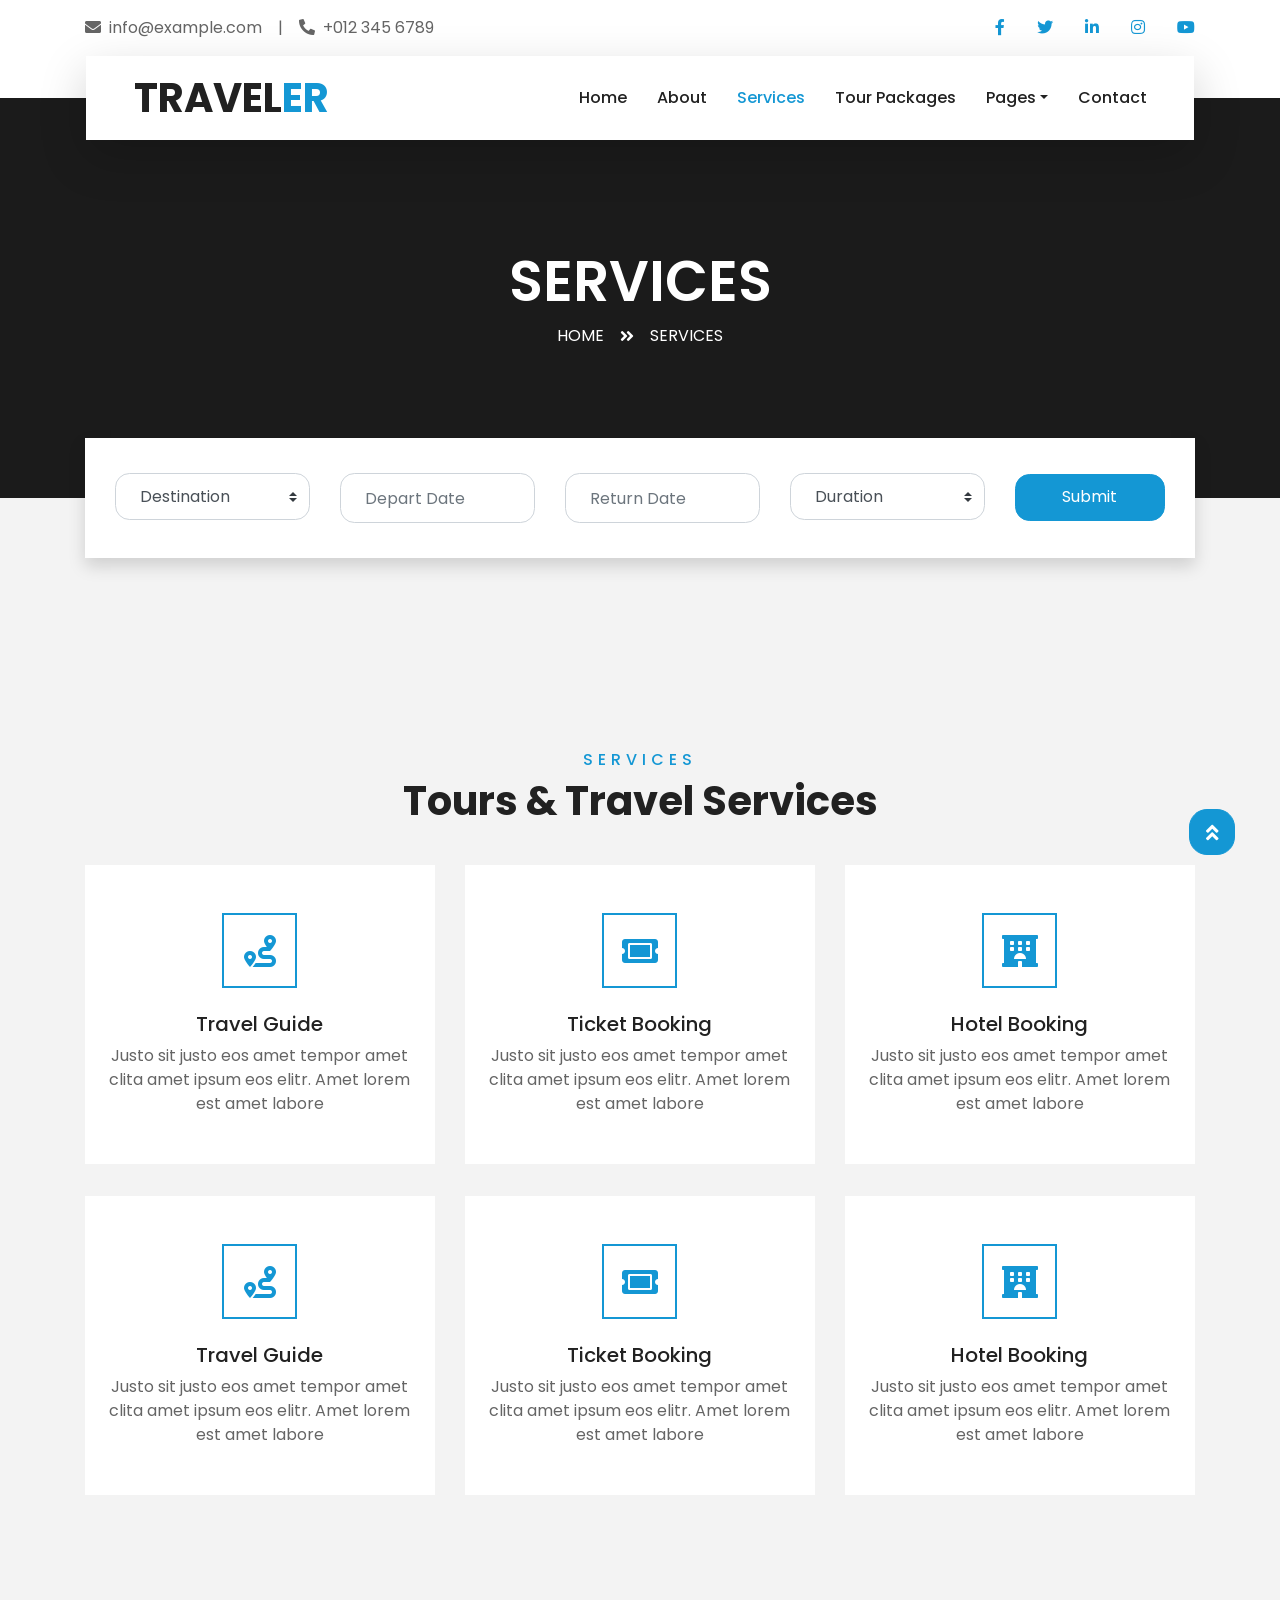
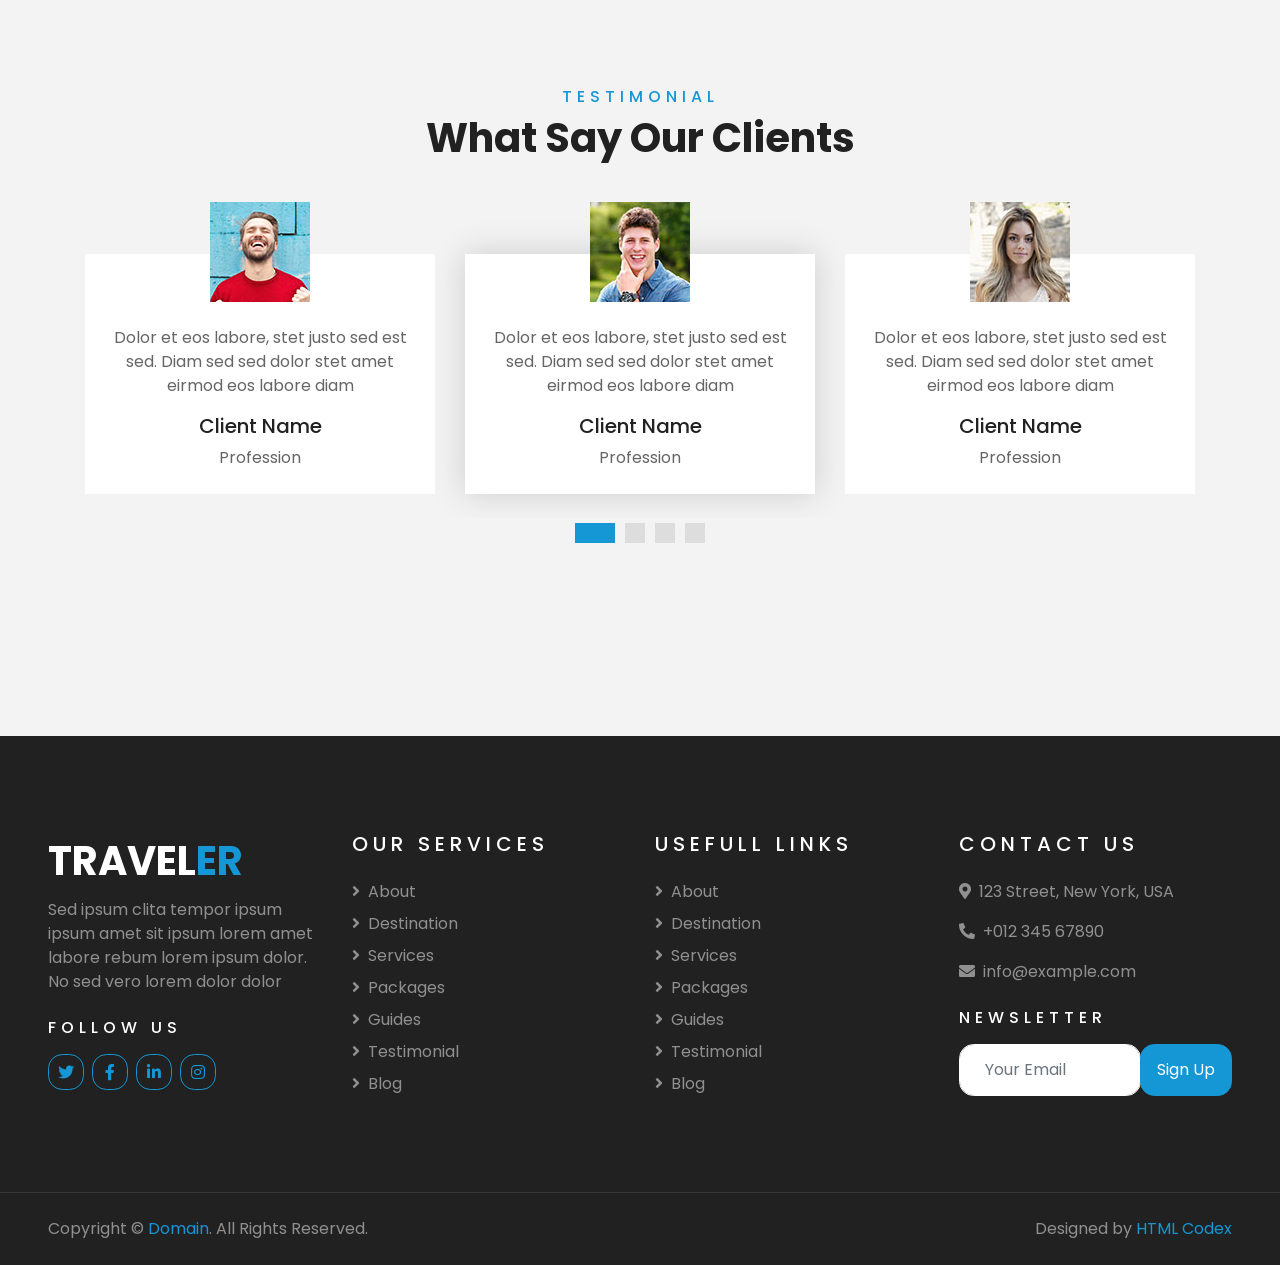
<file: service.html>
<!DOCTYPE html>
<html lang="en">

<head>
    <meta charset="utf-8">
    <title>TRAVELER - Free Travel Website Template</title>
    <meta content="width=device-width, initial-scale=1.0" name="viewport">
    <meta content="Free HTML Templates" name="keywords">
    <meta content="Free HTML Templates" name="description">

    <!-- Favicon -->
    <link href="img/favicon.ico" rel="icon">

    <!-- Google Web Fonts -->
    <link rel="preconnect" href="https://fonts.gstatic.com">
    <link href="https://fonts.googleapis.com/css2?family=Poppins:wght@400;500;600;700&display=swap" rel="stylesheet"> 

    <!-- Font Awesome -->
    <link href="https://cdnjs.cloudflare.com/ajax/libs/font-awesome/5.10.0/css/all.min.css" rel="stylesheet">

    <!-- Libraries Stylesheet -->
    <link href="lib/owlcarousel/assets/owl.carousel.min.css" rel="stylesheet">
    <link href="lib/tempusdominus/css/tempusdominus-bootstrap-4.min.css" rel="stylesheet" />

    <!-- Customized Bootstrap Stylesheet -->
    <link href="css/style.css" rel="stylesheet">
</head>

<body>
    <!-- Topbar Start -->
    <div class="container-fluid bg-light pt-3 d-none d-lg-block">
        <div class="container">
            <div class="row">
                <div class="col-lg-6 text-center text-lg-left mb-2 mb-lg-0">
                    <div class="d-inline-flex align-items-center">
                        <p><i class="fa fa-envelope mr-2"></i>info@example.com</p>
                        <p class="text-body px-3">|</p>
                        <p><i class="fa fa-phone-alt mr-2"></i>+012 345 6789</p>
                    </div>
                </div>
                <div class="col-lg-6 text-center text-lg-right">
                    <div class="d-inline-flex align-items-center">
                        <a class="text-primary px-3" href="">
                            <i class="fab fa-facebook-f"></i>
                        </a>
                        <a class="text-primary px-3" href="">
                            <i class="fab fa-twitter"></i>
                        </a>
                        <a class="text-primary px-3" href="">
                            <i class="fab fa-linkedin-in"></i>
                        </a>
                        <a class="text-primary px-3" href="">
                            <i class="fab fa-instagram"></i>
                        </a>
                        <a class="text-primary pl-3" href="">
                            <i class="fab fa-youtube"></i>
                        </a>
                    </div>
                </div>
            </div>
        </div>
    </div>
    <!-- Topbar End -->


    <!-- Navbar Start -->
    <div class="container-fluid position-relative nav-bar p-0">
        <div class="container-lg position-relative p-0 px-lg-3" style="z-index: 9;">
            <nav class="navbar navbar-expand-lg bg-light navbar-light shadow-lg py-3 py-lg-0 pl-3 pl-lg-5">
                <a href="" class="navbar-brand">
                    <h1 class="m-0 text-primary"><span class="text-dark">TRAVEL</span>ER</h1>
                </a>
                <button type="button" class="navbar-toggler" data-toggle="collapse" data-target="#navbarCollapse">
                    <span class="navbar-toggler-icon"></span>
                </button>
                <div class="collapse navbar-collapse justify-content-between px-3" id="navbarCollapse">
                    <div class="navbar-nav ml-auto py-0">
                        <a href="index.html" class="nav-item nav-link">Home</a>
                        <a href="about.html" class="nav-item nav-link">About</a>
                        <a href="service.html" class="nav-item nav-link active">Services</a>
                        <a href="package.html" class="nav-item nav-link">Tour Packages</a>
                        <div class="nav-item dropdown">
                            <a href="#" class="nav-link dropdown-toggle" data-toggle="dropdown">Pages</a>
                            <div class="dropdown-menu border-0 rounded-0 m-0">
                                <a href="blog.html" class="dropdown-item">Blog Grid</a>
                                <a href="single.html" class="dropdown-item">Blog Detail</a>
                                <a href="destination.html" class="dropdown-item">Destination</a>
                                <a href="guide.html" class="dropdown-item">Travel Guides</a>
                                <a href="testimonial.html" class="dropdown-item">Testimonial</a>
                            </div>
                        </div>
                        <a href="contact.html" class="nav-item nav-link">Contact</a>
                    </div>
                </div>
            </nav>
        </div>
    </div>
    <!-- Navbar End -->


    <!-- Header Start -->
    <div class="container-fluid page-header">
        <div class="container">
            <div class="d-flex flex-column align-items-center justify-content-center" style="min-height: 400px">
                <h3 class="display-4 text-white text-uppercase">Services</h3>
                <div class="d-inline-flex text-white">
                    <p class="m-0 text-uppercase"><a class="text-white" href="">Home</a></p>
                    <i class="fa fa-angle-double-right pt-1 px-3"></i>
                    <p class="m-0 text-uppercase">Services</p>
                </div>
            </div>
        </div>
    </div>
    <!-- Header End -->


    <!-- Booking Start -->
    <div class="container-fluid booking mt-5 pb-5">
        <div class="container pb-5">
            <div class="bg-light shadow" style="padding: 30px;">
                <div class="row align-items-center" style="min-height: 60px;">
                    <div class="col-md-10">
                        <div class="row">
                            <div class="col-md-3">
                                <div class="mb-3 mb-md-0">
                                    <select class="custom-select px-4" style="height: 47px;">
                                        <option selected>Destination</option>
                                        <option value="1">Destination 1</option>
                                        <option value="2">Destination 1</option>
                                        <option value="3">Destination 1</option>
                                    </select>
                                </div>
                            </div>
                            <div class="col-md-3">
                                <div class="mb-3 mb-md-0">
                                    <div class="date" id="date1" data-target-input="nearest">
                                        <input type="text" class="form-control p-4 datetimepicker-input" placeholder="Depart Date" data-target="#date1" data-toggle="datetimepicker"/>
                                    </div>
                                </div>
                            </div>
                            <div class="col-md-3">
                                <div class="mb-3 mb-md-0">
                                    <div class="date" id="date2" data-target-input="nearest">
                                        <input type="text" class="form-control p-4 datetimepicker-input" placeholder="Return Date" data-target="#date2" data-toggle="datetimepicker"/>
                                    </div>
                                </div>
                            </div>
                            <div class="col-md-3">
                                <div class="mb-3 mb-md-0">
                                    <select class="custom-select px-4" style="height: 47px;">
                                        <option selected>Duration</option>
                                        <option value="1">Duration 1</option>
                                        <option value="2">Duration 1</option>
                                        <option value="3">Duration 1</option>
                                    </select>
                                </div>
                            </div>
                        </div>
                    </div>
                    <div class="col-md-2">
                        <button class="btn btn-primary btn-block" type="submit" style="height: 47px; margin-top: -2px;">Submit</button>
                    </div>
                </div>
            </div>
        </div>
    </div>
    <!-- Booking End -->


    <!-- Service Start -->
    <div class="container-fluid py-5">
        <div class="container pt-5 pb-3">
            <div class="text-center mb-3 pb-3">
                <h6 class="text-primary text-uppercase" style="letter-spacing: 5px;">Services</h6>
                <h1>Tours & Travel Services</h1>
            </div>
            <div class="row">
                <div class="col-lg-4 col-md-6 mb-4">
                    <div class="service-item bg-white text-center mb-2 py-5 px-4">
                        <i class="fa fa-2x fa-route mx-auto mb-4"></i>
                        <h5 class="mb-2">Travel Guide</h5>
                        <p class="m-0">Justo sit justo eos amet tempor amet clita amet ipsum eos elitr. Amet lorem est amet labore</p>
                    </div>
                </div>
                <div class="col-lg-4 col-md-6 mb-4">
                    <div class="service-item bg-white text-center mb-2 py-5 px-4">
                        <i class="fa fa-2x fa-ticket-alt mx-auto mb-4"></i>
                        <h5 class="mb-2">Ticket Booking</h5>
                        <p class="m-0">Justo sit justo eos amet tempor amet clita amet ipsum eos elitr. Amet lorem est amet labore</p>
                    </div>
                </div>
                <div class="col-lg-4 col-md-6 mb-4">
                    <div class="service-item bg-white text-center mb-2 py-5 px-4">
                        <i class="fa fa-2x fa-hotel mx-auto mb-4"></i>
                        <h5 class="mb-2">Hotel Booking</h5>
                        <p class="m-0">Justo sit justo eos amet tempor amet clita amet ipsum eos elitr. Amet lorem est amet labore</p>
                    </div>
                </div>
                <div class="col-lg-4 col-md-6 mb-4">
                    <div class="service-item bg-white text-center mb-2 py-5 px-4">
                        <i class="fa fa-2x fa-route mx-auto mb-4"></i>
                        <h5 class="mb-2">Travel Guide</h5>
                        <p class="m-0">Justo sit justo eos amet tempor amet clita amet ipsum eos elitr. Amet lorem est amet labore</p>
                    </div>
                </div>
                <div class="col-lg-4 col-md-6 mb-4">
                    <div class="service-item bg-white text-center mb-2 py-5 px-4">
                        <i class="fa fa-2x fa-ticket-alt mx-auto mb-4"></i>
                        <h5 class="mb-2">Ticket Booking</h5>
                        <p class="m-0">Justo sit justo eos amet tempor amet clita amet ipsum eos elitr. Amet lorem est amet labore</p>
                    </div>
                </div>
                <div class="col-lg-4 col-md-6 mb-4">
                    <div class="service-item bg-white text-center mb-2 py-5 px-4">
                        <i class="fa fa-2x fa-hotel mx-auto mb-4"></i>
                        <h5 class="mb-2">Hotel Booking</h5>
                        <p class="m-0">Justo sit justo eos amet tempor amet clita amet ipsum eos elitr. Amet lorem est amet labore</p>
                    </div>
                </div>
            </div>
        </div>
    </div>
    <!-- Service End -->


    <!-- Testimonial Start -->
    <div class="container-fluid py-5">
        <div class="container py-5">
            <div class="text-center mb-3 pb-3">
                <h6 class="text-primary text-uppercase" style="letter-spacing: 5px;">Testimonial</h6>
                <h1>What Say Our Clients</h1>
            </div>
            <div class="owl-carousel testimonial-carousel">
                <div class="text-center pb-4">
                    <img class="img-fluid mx-auto" src="img/testimonial-1.jpg" style="width: 100px; height: 100px;" >
                    <div class="testimonial-text bg-white p-4 mt-n5">
                        <p class="mt-5">Dolor et eos labore, stet justo sed est sed. Diam sed sed dolor stet amet eirmod eos labore diam
                        </p>
                        <h5 class="text-truncate">Client Name</h5>
                        <span>Profession</span>
                    </div>
                </div>
                <div class="text-center">
                    <img class="img-fluid mx-auto" src="img/testimonial-2.jpg" style="width: 100px; height: 100px;" >
                    <div class="testimonial-text bg-white p-4 mt-n5">
                        <p class="mt-5">Dolor et eos labore, stet justo sed est sed. Diam sed sed dolor stet amet eirmod eos labore diam
                        </p>
                        <h5 class="text-truncate">Client Name</h5>
                        <span>Profession</span>
                    </div>
                </div>
                <div class="text-center">
                    <img class="img-fluid mx-auto" src="img/testimonial-3.jpg" style="width: 100px; height: 100px;" >
                    <div class="testimonial-text bg-white p-4 mt-n5">
                        <p class="mt-5">Dolor et eos labore, stet justo sed est sed. Diam sed sed dolor stet amet eirmod eos labore diam
                        </p>
                        <h5 class="text-truncate">Client Name</h5>
                        <span>Profession</span>
                    </div>
                </div>
                <div class="text-center">
                    <img class="img-fluid mx-auto" src="img/testimonial-4.jpg" style="width: 100px; height: 100px;" >
                    <div class="testimonial-text bg-white p-4 mt-n5">
                        <p class="mt-5">Dolor et eos labore, stet justo sed est sed. Diam sed sed dolor stet amet eirmod eos labore diam
                        </p>
                        <h5 class="text-truncate">Client Name</h5>
                        <span>Profession</span>
                    </div>
                </div>
            </div>
        </div>
    </div>
    <!-- Testimonial End -->


    <!-- Footer Start -->
    <div class="container-fluid bg-dark text-white-50 py-5 px-sm-3 px-lg-5" style="margin-top: 90px;">
        <div class="row pt-5">
            <div class="col-lg-3 col-md-6 mb-5">
                <a href="" class="navbar-brand">
                    <h1 class="text-primary"><span class="text-white">TRAVEL</span>ER</h1>
                </a>
                <p>Sed ipsum clita tempor ipsum ipsum amet sit ipsum lorem amet labore rebum lorem ipsum dolor. No sed vero lorem dolor dolor</p>
                <h6 class="text-white text-uppercase mt-4 mb-3" style="letter-spacing: 5px;">Follow Us</h6>
                <div class="d-flex justify-content-start">
                    <a class="btn btn-outline-primary btn-square mr-2" href="#"><i class="fab fa-twitter"></i></a>
                    <a class="btn btn-outline-primary btn-square mr-2" href="#"><i class="fab fa-facebook-f"></i></a>
                    <a class="btn btn-outline-primary btn-square mr-2" href="#"><i class="fab fa-linkedin-in"></i></a>
                    <a class="btn btn-outline-primary btn-square" href="#"><i class="fab fa-instagram"></i></a>
                </div>
            </div>
            <div class="col-lg-3 col-md-6 mb-5">
                <h5 class="text-white text-uppercase mb-4" style="letter-spacing: 5px;">Our Services</h5>
                <div class="d-flex flex-column justify-content-start">
                    <a class="text-white-50 mb-2" href="#"><i class="fa fa-angle-right mr-2"></i>About</a>
                    <a class="text-white-50 mb-2" href="#"><i class="fa fa-angle-right mr-2"></i>Destination</a>
                    <a class="text-white-50 mb-2" href="#"><i class="fa fa-angle-right mr-2"></i>Services</a>
                    <a class="text-white-50 mb-2" href="#"><i class="fa fa-angle-right mr-2"></i>Packages</a>
                    <a class="text-white-50 mb-2" href="#"><i class="fa fa-angle-right mr-2"></i>Guides</a>
                    <a class="text-white-50 mb-2" href="#"><i class="fa fa-angle-right mr-2"></i>Testimonial</a>
                    <a class="text-white-50" href="#"><i class="fa fa-angle-right mr-2"></i>Blog</a>
                </div>
            </div>
            <div class="col-lg-3 col-md-6 mb-5">
                <h5 class="text-white text-uppercase mb-4" style="letter-spacing: 5px;">Usefull Links</h5>
                <div class="d-flex flex-column justify-content-start">
                    <a class="text-white-50 mb-2" href="#"><i class="fa fa-angle-right mr-2"></i>About</a>
                    <a class="text-white-50 mb-2" href="#"><i class="fa fa-angle-right mr-2"></i>Destination</a>
                    <a class="text-white-50 mb-2" href="#"><i class="fa fa-angle-right mr-2"></i>Services</a>
                    <a class="text-white-50 mb-2" href="#"><i class="fa fa-angle-right mr-2"></i>Packages</a>
                    <a class="text-white-50 mb-2" href="#"><i class="fa fa-angle-right mr-2"></i>Guides</a>
                    <a class="text-white-50 mb-2" href="#"><i class="fa fa-angle-right mr-2"></i>Testimonial</a>
                    <a class="text-white-50" href="#"><i class="fa fa-angle-right mr-2"></i>Blog</a>
                </div>
            </div>
            <div class="col-lg-3 col-md-6 mb-5">
                <h5 class="text-white text-uppercase mb-4" style="letter-spacing: 5px;">Contact Us</h5>
                <p><i class="fa fa-map-marker-alt mr-2"></i>123 Street, New York, USA</p>
                <p><i class="fa fa-phone-alt mr-2"></i>+012 345 67890</p>
                <p><i class="fa fa-envelope mr-2"></i>info@example.com</p>
                <h6 class="text-white text-uppercase mt-4 mb-3" style="letter-spacing: 5px;">Newsletter</h6>
                <div class="w-100">
                    <div class="input-group">
                        <input type="text" class="form-control border-light" style="padding: 25px;" placeholder="Your Email">
                        <div class="input-group-append">
                            <button class="btn btn-primary px-3">Sign Up</button>
                        </div>
                    </div>
                </div>
            </div>
        </div>
    </div>
    <div class="container-fluid bg-dark text-white border-top py-4 px-sm-3 px-md-5" style="border-color: rgba(256, 256, 256, .1) !important;">
        <div class="row">
            <div class="col-lg-6 text-center text-md-left mb-3 mb-md-0">
                <p class="m-0 text-white-50">Copyright &copy; <a href="#">Domain</a>. All Rights Reserved.</a>
                </p>
            </div>
            <div class="col-lg-6 text-center text-md-right">
                <p class="m-0 text-white-50">Designed by <a href="https://htmlcodex.com">HTML Codex</a>
                </p>
            </div>
        </div>
    </div>
    <!-- Footer End -->


    <!-- Back to Top -->
    <a href="#" class="btn btn-lg btn-primary btn-lg-square back-to-top"><i class="fa fa-angle-double-up"></i></a>


    <!-- JavaScript Libraries -->
    <script src="https://code.jquery.com/jquery-3.4.1.min.js"></script>
    <script src="https://stackpath.bootstrapcdn.com/bootstrap/4.4.1/js/bootstrap.bundle.min.js"></script>
    <script src="lib/easing/easing.min.js"></script>
    <script src="lib/owlcarousel/owl.carousel.min.js"></script>
    <script src="lib/tempusdominus/js/moment.min.js"></script>
    <script src="lib/tempusdominus/js/moment-timezone.min.js"></script>
    <script src="lib/tempusdominus/js/tempusdominus-bootstrap-4.min.js"></script>

    <!-- Contact Javascript File -->
    <script src="mail/jqBootstrapValidation.min.js"></script>
    <script src="mail/contact.js"></script>

    <!-- Template Javascript -->
    <script src="js/main.js"></script>
</body>

</html>
</file>
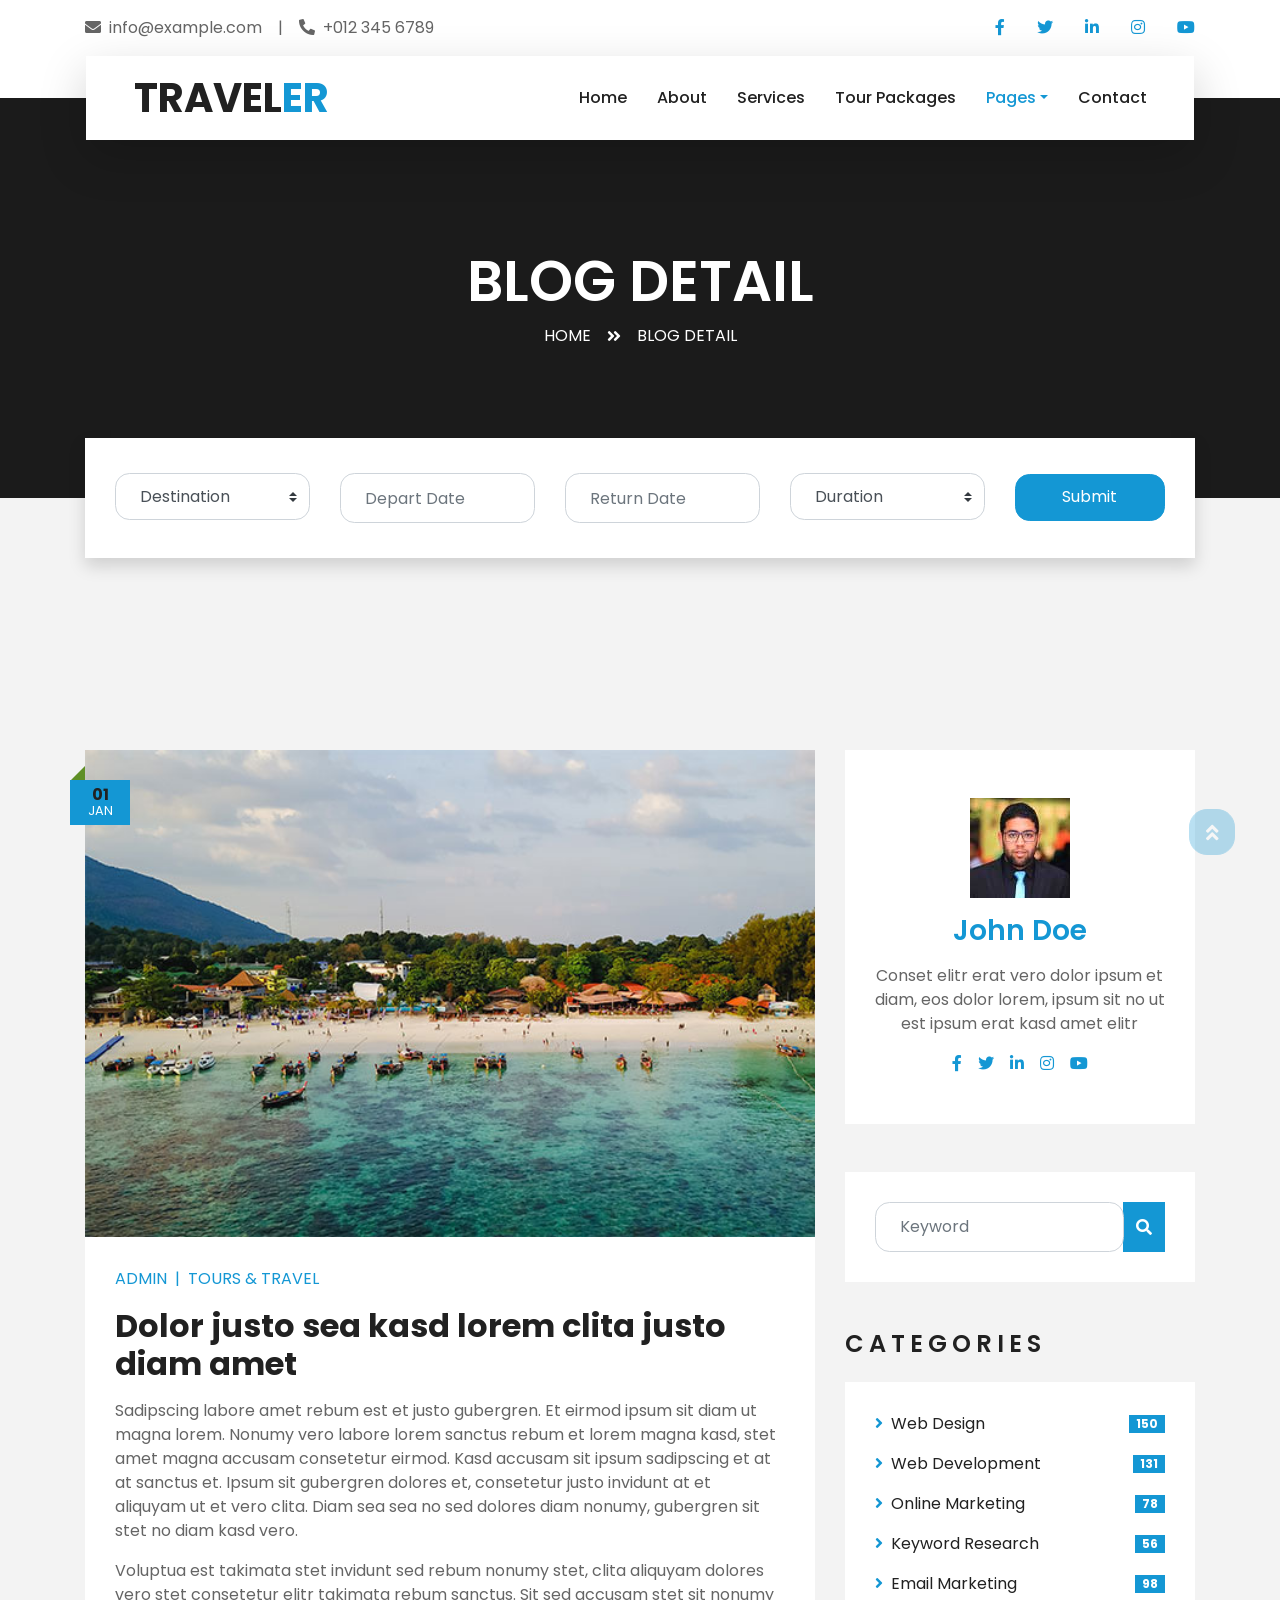
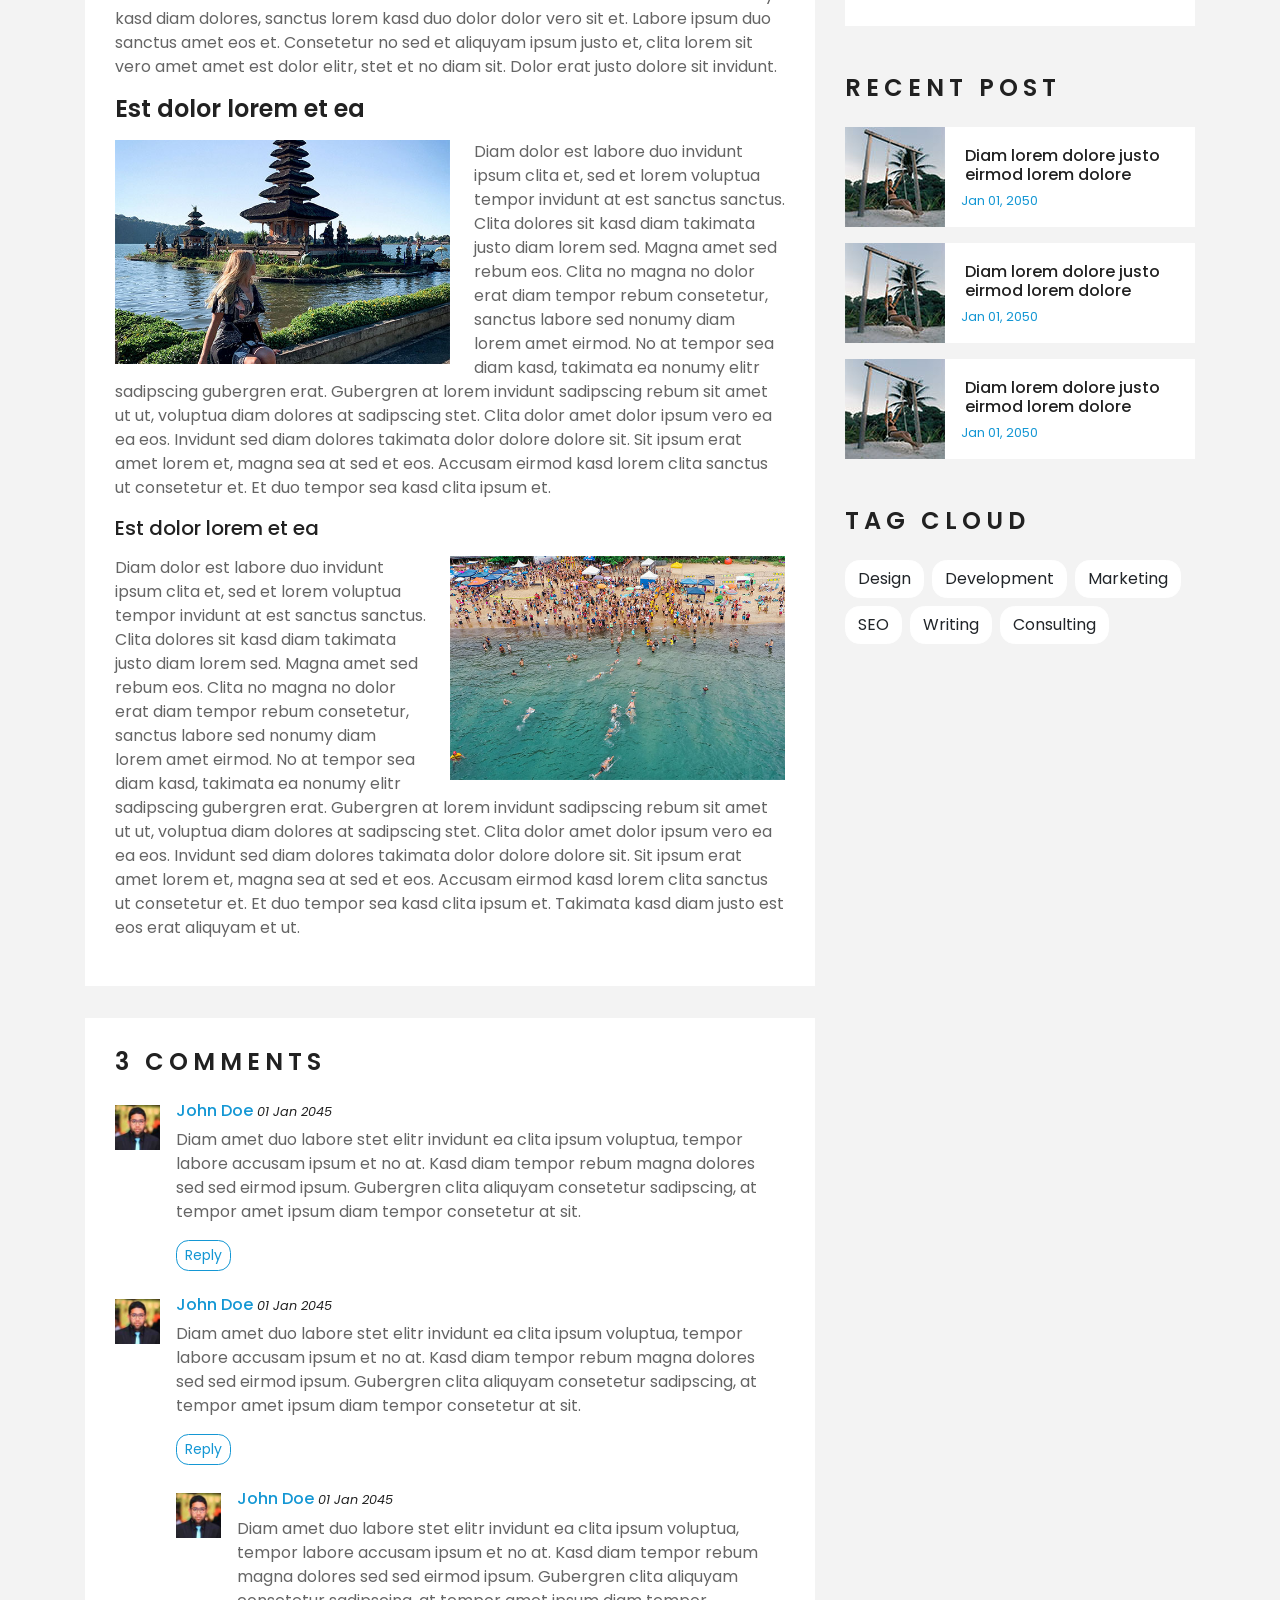
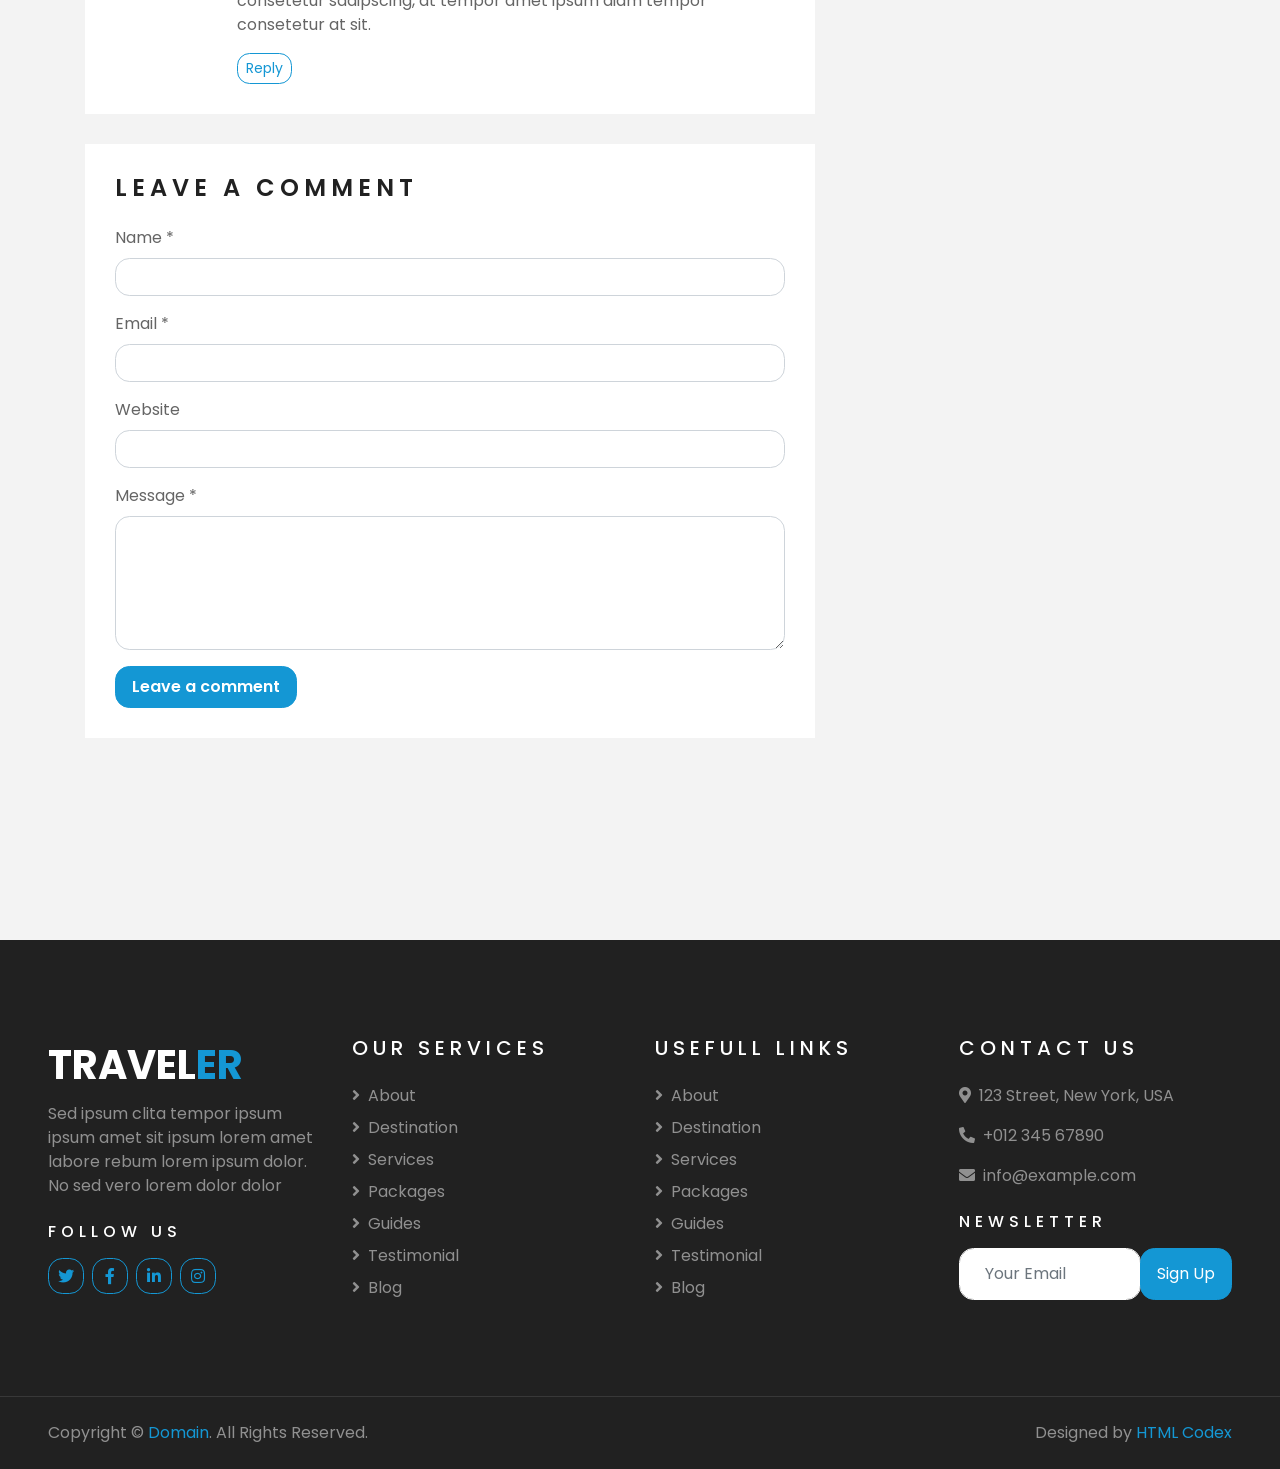
<file: single.html>
<!DOCTYPE html>
<html lang="en">

<head>
    <meta charset="utf-8">
    <title>TRAVELER - Free Travel Website Template</title>
    <meta content="width=device-width, initial-scale=1.0" name="viewport">
    <meta content="Free HTML Templates" name="keywords">
    <meta content="Free HTML Templates" name="description">

    <!-- Favicon -->
    <link href="img/favicon.ico" rel="icon">

    <!-- Google Web Fonts -->
    <link rel="preconnect" href="https://fonts.gstatic.com">
    <link href="https://fonts.googleapis.com/css2?family=Poppins:wght@400;500;600;700&display=swap" rel="stylesheet"> 

    <!-- Font Awesome -->
    <link href="https://cdnjs.cloudflare.com/ajax/libs/font-awesome/5.10.0/css/all.min.css" rel="stylesheet">

    <!-- Libraries Stylesheet -->
    <link href="lib/owlcarousel/assets/owl.carousel.min.css" rel="stylesheet">
    <link href="lib/tempusdominus/css/tempusdominus-bootstrap-4.min.css" rel="stylesheet" />

    <!-- Customized Bootstrap Stylesheet -->
    <link href="css/style.css" rel="stylesheet">
</head>

<body>
    <!-- Topbar Start -->
    <div class="container-fluid bg-light pt-3 d-none d-lg-block">
        <div class="container">
            <div class="row">
                <div class="col-lg-6 text-center text-lg-left mb-2 mb-lg-0">
                    <div class="d-inline-flex align-items-center">
                        <p><i class="fa fa-envelope mr-2"></i>info@example.com</p>
                        <p class="text-body px-3">|</p>
                        <p><i class="fa fa-phone-alt mr-2"></i>+012 345 6789</p>
                    </div>
                </div>
                <div class="col-lg-6 text-center text-lg-right">
                    <div class="d-inline-flex align-items-center">
                        <a class="text-primary px-3" href="">
                            <i class="fab fa-facebook-f"></i>
                        </a>
                        <a class="text-primary px-3" href="">
                            <i class="fab fa-twitter"></i>
                        </a>
                        <a class="text-primary px-3" href="">
                            <i class="fab fa-linkedin-in"></i>
                        </a>
                        <a class="text-primary px-3" href="">
                            <i class="fab fa-instagram"></i>
                        </a>
                        <a class="text-primary pl-3" href="">
                            <i class="fab fa-youtube"></i>
                        </a>
                    </div>
                </div>
            </div>
        </div>
    </div>
    <!-- Topbar End -->


    <!-- Navbar Start -->
    <div class="container-fluid position-relative nav-bar p-0">
        <div class="container-lg position-relative p-0 px-lg-3" style="z-index: 9;">
            <nav class="navbar navbar-expand-lg bg-light navbar-light shadow-lg py-3 py-lg-0 pl-3 pl-lg-5">
                <a href="" class="navbar-brand">
                    <h1 class="m-0 text-primary"><span class="text-dark">TRAVEL</span>ER</h1>
                </a>
                <button type="button" class="navbar-toggler" data-toggle="collapse" data-target="#navbarCollapse">
                    <span class="navbar-toggler-icon"></span>
                </button>
                <div class="collapse navbar-collapse justify-content-between px-3" id="navbarCollapse">
                    <div class="navbar-nav ml-auto py-0">
                        <a href="index.html" class="nav-item nav-link">Home</a>
                        <a href="about.html" class="nav-item nav-link">About</a>
                        <a href="service.html" class="nav-item nav-link">Services</a>
                        <a href="package.html" class="nav-item nav-link">Tour Packages</a>
                        <div class="nav-item dropdown">
                            <a href="#" class="nav-link dropdown-toggle active" data-toggle="dropdown">Pages</a>
                            <div class="dropdown-menu border-0 rounded-0 m-0">
                                <a href="blog.html" class="dropdown-item">Blog Grid</a>
                                <a href="single.html" class="dropdown-item active">Blog Detail</a>
                                <a href="destination.html" class="dropdown-item">Destination</a>
                                <a href="guide.html" class="dropdown-item">Travel Guides</a>
                                <a href="testimonial.html" class="dropdown-item">Testimonial</a>
                            </div>
                        </div>
                        <a href="contact.html" class="nav-item nav-link">Contact</a>
                    </div>
                </div>
            </nav>
        </div>
    </div>
    <!-- Navbar End -->


    <!-- Header Start -->
    <div class="container-fluid page-header">
        <div class="container">
            <div class="d-flex flex-column align-items-center justify-content-center" style="min-height: 400px">
                <h3 class="display-4 text-white text-uppercase">Blog Detail</h3>
                <div class="d-inline-flex text-white">
                    <p class="m-0 text-uppercase"><a class="text-white" href="">Home</a></p>
                    <i class="fa fa-angle-double-right pt-1 px-3"></i>
                    <p class="m-0 text-uppercase">Blog Detail</p>
                </div>
            </div>
        </div>
    </div>
    <!-- Header End -->


    <!-- Booking Start -->
    <div class="container-fluid booking mt-5 pb-5">
        <div class="container pb-5">
            <div class="bg-light shadow" style="padding: 30px;">
                <div class="row align-items-center" style="min-height: 60px;">
                    <div class="col-md-10">
                        <div class="row">
                            <div class="col-md-3">
                                <div class="mb-3 mb-md-0">
                                    <select class="custom-select px-4" style="height: 47px;">
                                        <option selected>Destination</option>
                                        <option value="1">Destination 1</option>
                                        <option value="2">Destination 1</option>
                                        <option value="3">Destination 1</option>
                                    </select>
                                </div>
                            </div>
                            <div class="col-md-3">
                                <div class="mb-3 mb-md-0">
                                    <div class="date" id="date1" data-target-input="nearest">
                                        <input type="text" class="form-control p-4 datetimepicker-input" placeholder="Depart Date" data-target="#date1" data-toggle="datetimepicker"/>
                                    </div>
                                </div>
                            </div>
                            <div class="col-md-3">
                                <div class="mb-3 mb-md-0">
                                    <div class="date" id="date2" data-target-input="nearest">
                                        <input type="text" class="form-control p-4 datetimepicker-input" placeholder="Return Date" data-target="#date2" data-toggle="datetimepicker"/>
                                    </div>
                                </div>
                            </div>
                            <div class="col-md-3">
                                <div class="mb-3 mb-md-0">
                                    <select class="custom-select px-4" style="height: 47px;">
                                        <option selected>Duration</option>
                                        <option value="1">Duration 1</option>
                                        <option value="2">Duration 1</option>
                                        <option value="3">Duration 1</option>
                                    </select>
                                </div>
                            </div>
                        </div>
                    </div>
                    <div class="col-md-2">
                        <button class="btn btn-primary btn-block" type="submit" style="height: 47px; margin-top: -2px;">Submit</button>
                    </div>
                </div>
            </div>
        </div>
    </div>
    <!-- Booking End -->


    <!-- Blog Start -->
    <div class="container-fluid py-5">
        <div class="container py-5">
            <div class="row">
                <div class="col-lg-8">
                    <!-- Blog Detail Start -->
                    <div class="pb-3">
                        <div class="blog-item">
                            <div class="position-relative">
                                <img class="img-fluid w-100" src="img/blog-1.jpg" alt="">
                                <div class="blog-date">
                                    <h6 class="font-weight-bold mb-n1">01</h6>
                                    <small class="text-white text-uppercase">Jan</small>
                                </div>
                            </div>
                        </div>
                        <div class="bg-white mb-3" style="padding: 30px;">
                            <div class="d-flex mb-3">
                                <a class="text-primary text-uppercase text-decoration-none" href="">Admin</a>
                                <span class="text-primary px-2">|</span>
                                <a class="text-primary text-uppercase text-decoration-none" href="">Tours & Travel</a>
                            </div>
                            <h2 class="mb-3">Dolor justo sea kasd lorem clita justo diam amet</h2>
                            <p>Sadipscing labore amet rebum est et justo gubergren. Et eirmod ipsum sit diam ut
                                magna lorem. Nonumy vero labore lorem sanctus rebum et lorem magna kasd, stet
                                amet magna accusam consetetur eirmod. Kasd accusam sit ipsum sadipscing et at at
                                sanctus et. Ipsum sit gubergren dolores et, consetetur justo invidunt at et
                                aliquyam ut et vero clita. Diam sea sea no sed dolores diam nonumy, gubergren
                                sit stet no diam kasd vero.</p>
                            <p>Voluptua est takimata stet invidunt sed rebum nonumy stet, clita aliquyam dolores
                                vero stet consetetur elitr takimata rebum sanctus. Sit sed accusam stet sit
                                nonumy kasd diam dolores, sanctus lorem kasd duo dolor dolor vero sit et. Labore
                                ipsum duo sanctus amet eos et. Consetetur no sed et aliquyam ipsum justo et,
                                clita lorem sit vero amet amet est dolor elitr, stet et no diam sit. Dolor erat
                                justo dolore sit invidunt.</p>
                            <h4 class="mb-3">Est dolor lorem et ea</h4>
                            <img class="img-fluid w-50 float-left mr-4 mb-2" src="img/blog-2.jpg">
                            <p>Diam dolor est labore duo invidunt ipsum clita et, sed et lorem voluptua tempor
                                invidunt at est sanctus sanctus. Clita dolores sit kasd diam takimata justo diam
                                lorem sed. Magna amet sed rebum eos. Clita no magna no dolor erat diam tempor
                                rebum consetetur, sanctus labore sed nonumy diam lorem amet eirmod. No at tempor
                                sea diam kasd, takimata ea nonumy elitr sadipscing gubergren erat. Gubergren at
                                lorem invidunt sadipscing rebum sit amet ut ut, voluptua diam dolores at
                                sadipscing stet. Clita dolor amet dolor ipsum vero ea ea eos. Invidunt sed diam
                                dolores takimata dolor dolore dolore sit. Sit ipsum erat amet lorem et, magna
                                sea at sed et eos. Accusam eirmod kasd lorem clita sanctus ut consetetur et. Et
                                duo tempor sea kasd clita ipsum et.</p>
                            <h5 class="mb-3">Est dolor lorem et ea</h5>
                            <img class="img-fluid w-50 float-right ml-4 mb-2" src="img/blog-3.jpg">
                            <p>Diam dolor est labore duo invidunt ipsum clita et, sed et lorem voluptua tempor
                                invidunt at est sanctus sanctus. Clita dolores sit kasd diam takimata justo diam
                                lorem sed. Magna amet sed rebum eos. Clita no magna no dolor erat diam tempor
                                rebum consetetur, sanctus labore sed nonumy diam lorem amet eirmod. No at tempor
                                sea diam kasd, takimata ea nonumy elitr sadipscing gubergren erat. Gubergren at
                                lorem invidunt sadipscing rebum sit amet ut ut, voluptua diam dolores at
                                sadipscing stet. Clita dolor amet dolor ipsum vero ea ea eos. Invidunt sed diam
                                dolores takimata dolor dolore dolore sit. Sit ipsum erat amet lorem et, magna
                                sea at sed et eos. Accusam eirmod kasd lorem clita sanctus ut consetetur et. Et
                                duo tempor sea kasd clita ipsum et. Takimata kasd diam justo est eos erat
                                aliquyam et ut.</p>
                        </div>
                    </div>
                    <!-- Blog Detail End -->
    
                    <!-- Comment List Start -->
                    <div class="bg-white" style="padding: 30px; margin-bottom: 30px;">
                        <h4 class="text-uppercase mb-4" style="letter-spacing: 5px;">3 Comments</h4>
                        <div class="media mb-4">
                            <img src="img/user.jpg" alt="Image" class="img-fluid mr-3 mt-1" style="width: 45px;">
                            <div class="media-body">
                                <h6><a href="">John Doe</a> <small><i>01 Jan 2045</i></small></h6>
                                <p>Diam amet duo labore stet elitr invidunt ea clita ipsum voluptua, tempor labore
                                    accusam ipsum et no at. Kasd diam tempor rebum magna dolores sed sed eirmod ipsum.
                                    Gubergren clita aliquyam consetetur sadipscing, at tempor amet ipsum diam tempor
                                    consetetur at sit.</p>
                                <button class="btn btn-sm btn-outline-primary">Reply</button>
                            </div>
                        </div>
                        <div class="media">
                            <img src="img/user.jpg" alt="Image" class="img-fluid mr-3 mt-1" style="width: 45px;">
                            <div class="media-body">
                                <h6><a href="">John Doe</a> <small><i>01 Jan 2045</i></small></h6>
                                <p>Diam amet duo labore stet elitr invidunt ea clita ipsum voluptua, tempor labore
                                    accusam ipsum et no at. Kasd diam tempor rebum magna dolores sed sed eirmod ipsum.
                                    Gubergren clita aliquyam consetetur sadipscing, at tempor amet ipsum diam tempor
                                    consetetur at sit.</p>
                                <button class="btn btn-sm btn-outline-primary">Reply</button>
                                <div class="media mt-4">
                                    <img src="img/user.jpg" alt="Image" class="img-fluid mr-3 mt-1"
                                        style="width: 45px;">
                                    <div class="media-body">
                                        <h6><a href="">John Doe</a> <small><i>01 Jan 2045</i></small></h6>
                                        <p>Diam amet duo labore stet elitr invidunt ea clita ipsum voluptua, tempor
                                            labore accusam ipsum et no at. Kasd diam tempor rebum magna dolores sed sed
                                            eirmod ipsum. Gubergren clita aliquyam consetetur sadipscing, at tempor amet
                                            ipsum diam tempor consetetur at sit.</p>
                                        <button class="btn btn-sm btn-outline-primary">Reply</button>
                                    </div>
                                </div>
                            </div>
                        </div>
                    </div>
                    <!-- Comment List End -->
    
                    <!-- Comment Form Start -->
                    <div class="bg-white mb-3" style="padding: 30px;">
                        <h4 class="text-uppercase mb-4" style="letter-spacing: 5px;">Leave a comment</h4>
                        <form>
                            <div class="form-group">
                                <label for="name">Name *</label>
                                <input type="text" class="form-control" id="name">
                            </div>
                            <div class="form-group">
                                <label for="email">Email *</label>
                                <input type="email" class="form-control" id="email">
                            </div>
                            <div class="form-group">
                                <label for="website">Website</label>
                                <input type="url" class="form-control" id="website">
                            </div>
    
                            <div class="form-group">
                                <label for="message">Message *</label>
                                <textarea id="message" cols="30" rows="5" class="form-control"></textarea>
                            </div>
                            <div class="form-group mb-0">
                                <input type="submit" value="Leave a comment"
                                    class="btn btn-primary font-weight-semi-bold py-2 px-3">
                            </div>
                        </form>
                    </div>
                    <!-- Comment Form End -->
                </div>
    
                <div class="col-lg-4 mt-5 mt-lg-0">
                    <!-- Author Bio -->
                    <div class="d-flex flex-column text-center bg-white mb-5 py-5 px-4">
                        <img src="img/user.jpg" class="img-fluid mx-auto mb-3" style="width: 100px;">
                        <h3 class="text-primary mb-3">John Doe</h3>
                        <p>Conset elitr erat vero dolor ipsum et diam, eos dolor lorem, ipsum sit no ut est  ipsum erat kasd amet elitr</p>
                        <div class="d-flex justify-content-center">
                            <a class="text-primary px-2" href="">
                                <i class="fab fa-facebook-f"></i>
                            </a>
                            <a class="text-primary px-2" href="">
                                <i class="fab fa-twitter"></i>
                            </a>
                            <a class="text-primary px-2" href="">
                                <i class="fab fa-linkedin-in"></i>
                            </a>
                            <a class="text-primary px-2" href="">
                                <i class="fab fa-instagram"></i>
                            </a>
                            <a class="text-primary px-2" href="">
                                <i class="fab fa-youtube"></i>
                            </a>
                        </div>
                    </div>
    
                    <!-- Search Form -->
                    <div class="mb-5">
                        <div class="bg-white" style="padding: 30px;">
                            <div class="input-group">
                                <input type="text" class="form-control p-4" placeholder="Keyword">
                                <div class="input-group-append">
                                    <span class="input-group-text bg-primary border-primary text-white"><i
                                            class="fa fa-search"></i></span>
                                </div>
                            </div>
                        </div>
                    </div>

                    <!-- Category List -->
                    <div class="mb-5">
                        <h4 class="text-uppercase mb-4" style="letter-spacing: 5px;">Categories</h4>
                        <div class="bg-white" style="padding: 30px;">
                            <ul class="list-inline m-0">
                                <li class="mb-3 d-flex justify-content-between align-items-center">
                                    <a class="text-dark" href="#"><i class="fa fa-angle-right text-primary mr-2"></i>Web
                                        Design</a>
                                    <span class="badge badge-primary badge-pill">150</span>
                                </li>
                                <li class="mb-3 d-flex justify-content-between align-items-center">
                                    <a class="text-dark" href="#"><i class="fa fa-angle-right text-primary mr-2"></i>Web
                                        Development</a>
                                    <span class="badge badge-primary badge-pill">131</span>
                                </li>
                                <li class="mb-3 d-flex justify-content-between align-items-center">
                                    <a class="text-dark" href="#"><i
                                            class="fa fa-angle-right text-primary mr-2"></i>Online Marketing</a>
                                    <span class="badge badge-primary badge-pill">78</span>
                                </li>
                                <li class="mb-3 d-flex justify-content-between align-items-center">
                                    <a class="text-dark" href="#"><i
                                            class="fa fa-angle-right text-primary mr-2"></i>Keyword Research</a>
                                    <span class="badge badge-primary badge-pill">56</span>
                                </li>
                                <li class="d-flex justify-content-between align-items-center">
                                    <a class="text-dark" href="#"><i
                                            class="fa fa-angle-right text-primary mr-2"></i>Email Marketing</a>
                                    <span class="badge badge-primary badge-pill">98</span>
                                </li>
                            </ul>
                        </div>
                    </div>
    
                    <!-- Recent Post -->
                    <div class="mb-5">
                        <h4 class="text-uppercase mb-4" style="letter-spacing: 5px;">Recent Post</h4>
                        <a class="d-flex align-items-center text-decoration-none bg-white mb-3" href="">
                            <img class="img-fluid" src="img/blog-100x100.jpg" alt="">
                            <div class="pl-3">
                                <h6 class="m-1">Diam lorem dolore justo eirmod lorem dolore</h6>
                                <small>Jan 01, 2050</small>
                            </div>
                        </a>
                        <a class="d-flex align-items-center text-decoration-none bg-white mb-3" href="">
                            <img class="img-fluid" src="img/blog-100x100.jpg" alt="">
                            <div class="pl-3">
                                <h6 class="m-1">Diam lorem dolore justo eirmod lorem dolore</h6>
                                <small>Jan 01, 2050</small>
                            </div>
                        </a>
                        <a class="d-flex align-items-center text-decoration-none bg-white mb-3" href="">
                            <img class="img-fluid" src="img/blog-100x100.jpg" alt="">
                            <div class="pl-3">
                                <h6 class="m-1">Diam lorem dolore justo eirmod lorem dolore</h6>
                                <small>Jan 01, 2050</small>
                            </div>
                        </a>
                    </div>
    
                    <!-- Tag Cloud -->
                    <div class="mb-5">
                        <h4 class="text-uppercase mb-4" style="letter-spacing: 5px;">Tag Cloud</h4>
                        <div class="d-flex flex-wrap m-n1">
                            <a href="" class="btn btn-light m-1">Design</a>
                            <a href="" class="btn btn-light m-1">Development</a>
                            <a href="" class="btn btn-light m-1">Marketing</a>
                            <a href="" class="btn btn-light m-1">SEO</a>
                            <a href="" class="btn btn-light m-1">Writing</a>
                            <a href="" class="btn btn-light m-1">Consulting</a>
                        </div>
                    </div>
                </div>
            </div>
        </div>
    </div>
    <!-- Blog End -->


    <!-- Footer Start -->
    <div class="container-fluid bg-dark text-white-50 py-5 px-sm-3 px-lg-5" style="margin-top: 90px;">
        <div class="row pt-5">
            <div class="col-lg-3 col-md-6 mb-5">
                <a href="" class="navbar-brand">
                    <h1 class="text-primary"><span class="text-white">TRAVEL</span>ER</h1>
                </a>
                <p>Sed ipsum clita tempor ipsum ipsum amet sit ipsum lorem amet labore rebum lorem ipsum dolor. No sed vero lorem dolor dolor</p>
                <h6 class="text-white text-uppercase mt-4 mb-3" style="letter-spacing: 5px;">Follow Us</h6>
                <div class="d-flex justify-content-start">
                    <a class="btn btn-outline-primary btn-square mr-2" href="#"><i class="fab fa-twitter"></i></a>
                    <a class="btn btn-outline-primary btn-square mr-2" href="#"><i class="fab fa-facebook-f"></i></a>
                    <a class="btn btn-outline-primary btn-square mr-2" href="#"><i class="fab fa-linkedin-in"></i></a>
                    <a class="btn btn-outline-primary btn-square" href="#"><i class="fab fa-instagram"></i></a>
                </div>
            </div>
            <div class="col-lg-3 col-md-6 mb-5">
                <h5 class="text-white text-uppercase mb-4" style="letter-spacing: 5px;">Our Services</h5>
                <div class="d-flex flex-column justify-content-start">
                    <a class="text-white-50 mb-2" href="#"><i class="fa fa-angle-right mr-2"></i>About</a>
                    <a class="text-white-50 mb-2" href="#"><i class="fa fa-angle-right mr-2"></i>Destination</a>
                    <a class="text-white-50 mb-2" href="#"><i class="fa fa-angle-right mr-2"></i>Services</a>
                    <a class="text-white-50 mb-2" href="#"><i class="fa fa-angle-right mr-2"></i>Packages</a>
                    <a class="text-white-50 mb-2" href="#"><i class="fa fa-angle-right mr-2"></i>Guides</a>
                    <a class="text-white-50 mb-2" href="#"><i class="fa fa-angle-right mr-2"></i>Testimonial</a>
                    <a class="text-white-50" href="#"><i class="fa fa-angle-right mr-2"></i>Blog</a>
                </div>
            </div>
            <div class="col-lg-3 col-md-6 mb-5">
                <h5 class="text-white text-uppercase mb-4" style="letter-spacing: 5px;">Usefull Links</h5>
                <div class="d-flex flex-column justify-content-start">
                    <a class="text-white-50 mb-2" href="#"><i class="fa fa-angle-right mr-2"></i>About</a>
                    <a class="text-white-50 mb-2" href="#"><i class="fa fa-angle-right mr-2"></i>Destination</a>
                    <a class="text-white-50 mb-2" href="#"><i class="fa fa-angle-right mr-2"></i>Services</a>
                    <a class="text-white-50 mb-2" href="#"><i class="fa fa-angle-right mr-2"></i>Packages</a>
                    <a class="text-white-50 mb-2" href="#"><i class="fa fa-angle-right mr-2"></i>Guides</a>
                    <a class="text-white-50 mb-2" href="#"><i class="fa fa-angle-right mr-2"></i>Testimonial</a>
                    <a class="text-white-50" href="#"><i class="fa fa-angle-right mr-2"></i>Blog</a>
                </div>
            </div>
            <div class="col-lg-3 col-md-6 mb-5">
                <h5 class="text-white text-uppercase mb-4" style="letter-spacing: 5px;">Contact Us</h5>
                <p><i class="fa fa-map-marker-alt mr-2"></i>123 Street, New York, USA</p>
                <p><i class="fa fa-phone-alt mr-2"></i>+012 345 67890</p>
                <p><i class="fa fa-envelope mr-2"></i>info@example.com</p>
                <h6 class="text-white text-uppercase mt-4 mb-3" style="letter-spacing: 5px;">Newsletter</h6>
                <div class="w-100">
                    <div class="input-group">
                        <input type="text" class="form-control border-light" style="padding: 25px;" placeholder="Your Email">
                        <div class="input-group-append">
                            <button class="btn btn-primary px-3">Sign Up</button>
                        </div>
                    </div>
                </div>
            </div>
        </div>
    </div>
    <div class="container-fluid bg-dark text-white border-top py-4 px-sm-3 px-md-5" style="border-color: rgba(256, 256, 256, .1) !important;">
        <div class="row">
            <div class="col-lg-6 text-center text-md-left mb-3 mb-md-0">
                <p class="m-0 text-white-50">Copyright &copy; <a href="#">Domain</a>. All Rights Reserved.</a>
                </p>
            </div>
            <div class="col-lg-6 text-center text-md-right">
                <p class="m-0 text-white-50">Designed by <a href="https://htmlcodex.com">HTML Codex</a>
                </p>
            </div>
        </div>
    </div>
    <!-- Footer End -->


    <!-- Back to Top -->
    <a href="#" class="btn btn-lg btn-primary btn-lg-square back-to-top"><i class="fa fa-angle-double-up"></i></a>


    <!-- JavaScript Libraries -->
    <script src="https://code.jquery.com/jquery-3.4.1.min.js"></script>
    <script src="https://stackpath.bootstrapcdn.com/bootstrap/4.4.1/js/bootstrap.bundle.min.js"></script>
    <script src="lib/easing/easing.min.js"></script>
    <script src="lib/owlcarousel/owl.carousel.min.js"></script>
    <script src="lib/tempusdominus/js/moment.min.js"></script>
    <script src="lib/tempusdominus/js/moment-timezone.min.js"></script>
    <script src="lib/tempusdominus/js/tempusdominus-bootstrap-4.min.js"></script>

    <!-- Contact Javascript File -->
    <script src="mail/jqBootstrapValidation.min.js"></script>
    <script src="mail/contact.js"></script>

    <!-- Template Javascript -->
    <script src="js/main.js"></script>
</body>

</html>
</file>
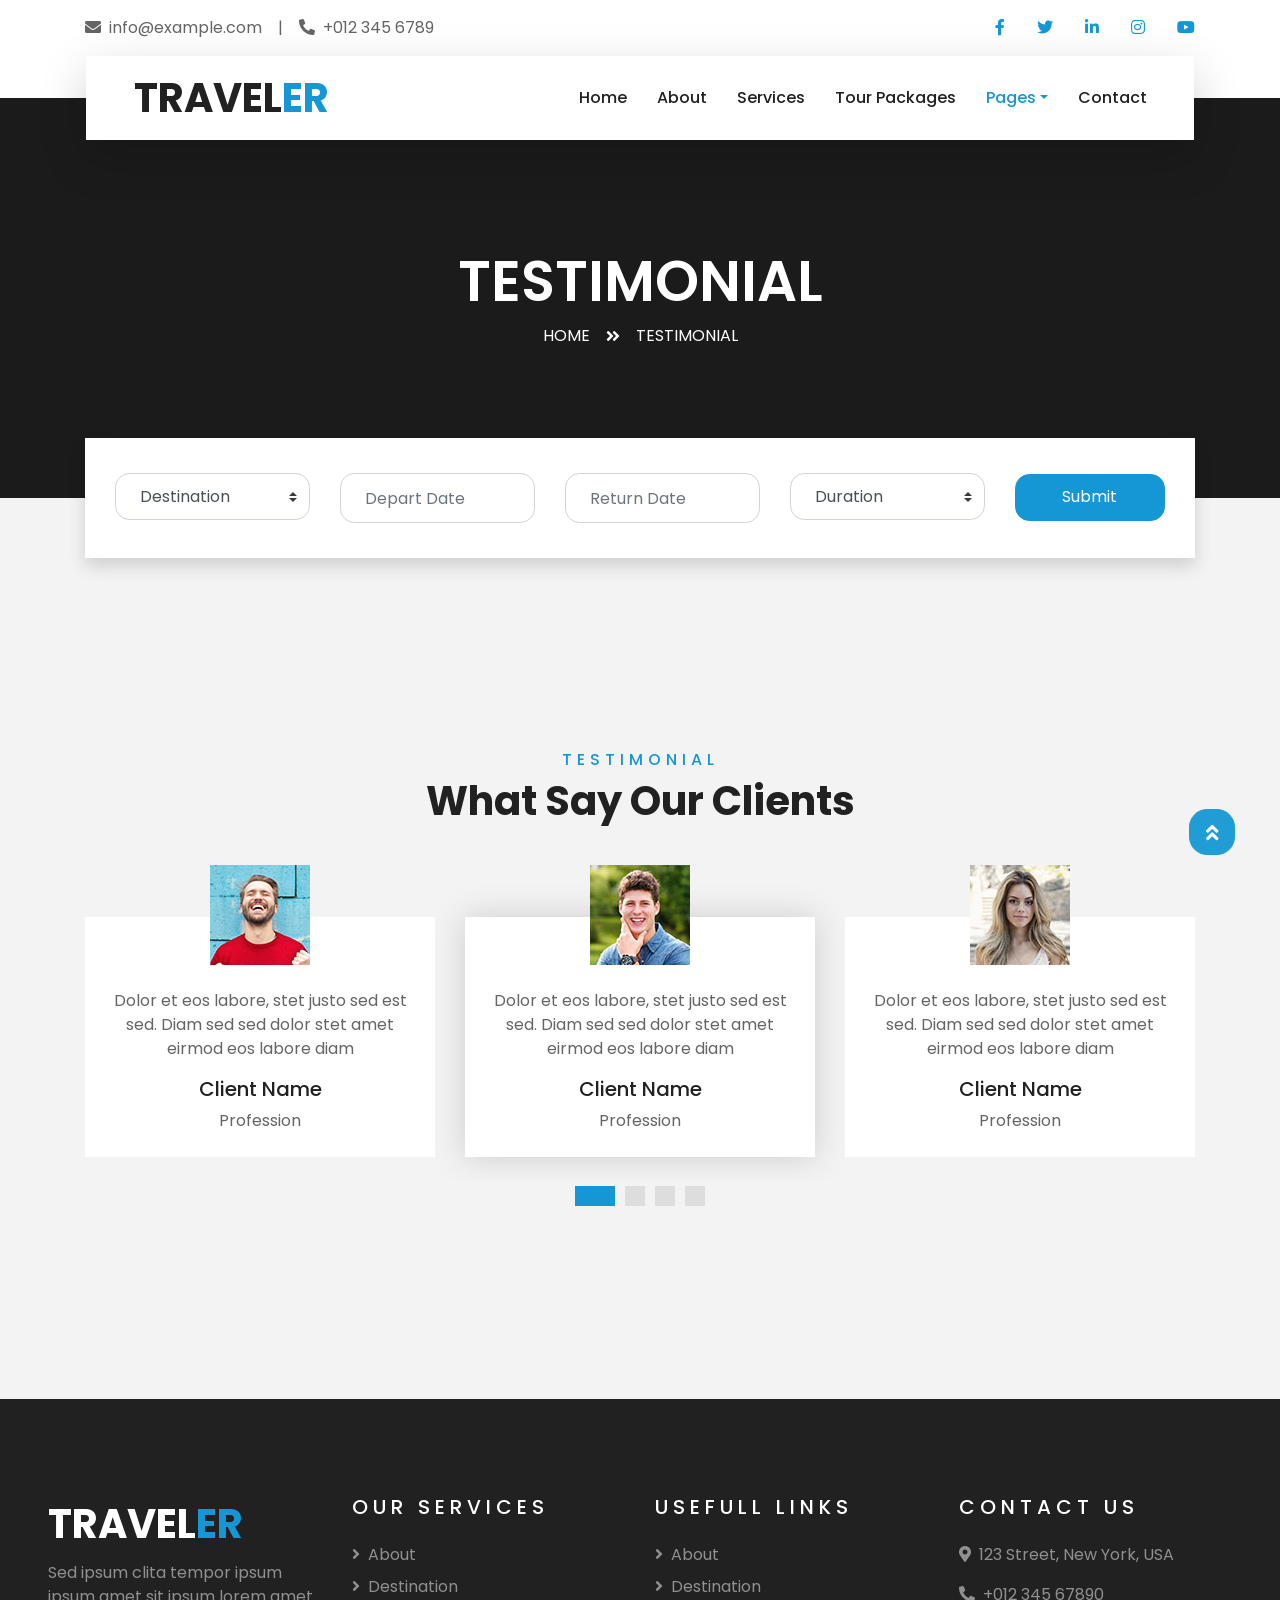
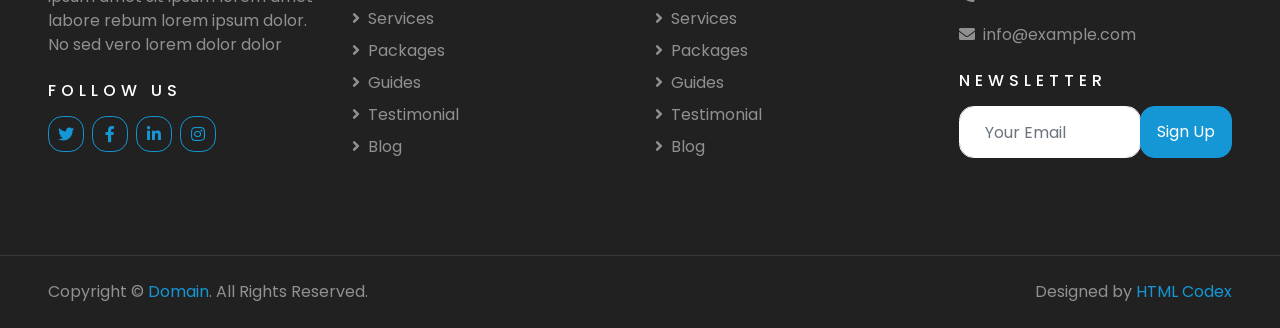
<file: testimonial.html>
<!DOCTYPE html>
<html lang="en">

<head>
    <meta charset="utf-8">
    <title>TRAVELER - Free Travel Website Template</title>
    <meta content="width=device-width, initial-scale=1.0" name="viewport">
    <meta content="Free HTML Templates" name="keywords">
    <meta content="Free HTML Templates" name="description">

    <!-- Favicon -->
    <link href="img/favicon.ico" rel="icon">

    <!-- Google Web Fonts -->
    <link rel="preconnect" href="https://fonts.gstatic.com">
    <link href="https://fonts.googleapis.com/css2?family=Poppins:wght@400;500;600;700&display=swap" rel="stylesheet"> 

    <!-- Font Awesome -->
    <link href="https://cdnjs.cloudflare.com/ajax/libs/font-awesome/5.10.0/css/all.min.css" rel="stylesheet">

    <!-- Libraries Stylesheet -->
    <link href="lib/owlcarousel/assets/owl.carousel.min.css" rel="stylesheet">
    <link href="lib/tempusdominus/css/tempusdominus-bootstrap-4.min.css" rel="stylesheet" />

    <!-- Customized Bootstrap Stylesheet -->
    <link href="css/style.css" rel="stylesheet">
</head>

<body>
    <!-- Topbar Start -->
    <div class="container-fluid bg-light pt-3 d-none d-lg-block">
        <div class="container">
            <div class="row">
                <div class="col-lg-6 text-center text-lg-left mb-2 mb-lg-0">
                    <div class="d-inline-flex align-items-center">
                        <p><i class="fa fa-envelope mr-2"></i>info@example.com</p>
                        <p class="text-body px-3">|</p>
                        <p><i class="fa fa-phone-alt mr-2"></i>+012 345 6789</p>
                    </div>
                </div>
                <div class="col-lg-6 text-center text-lg-right">
                    <div class="d-inline-flex align-items-center">
                        <a class="text-primary px-3" href="">
                            <i class="fab fa-facebook-f"></i>
                        </a>
                        <a class="text-primary px-3" href="">
                            <i class="fab fa-twitter"></i>
                        </a>
                        <a class="text-primary px-3" href="">
                            <i class="fab fa-linkedin-in"></i>
                        </a>
                        <a class="text-primary px-3" href="">
                            <i class="fab fa-instagram"></i>
                        </a>
                        <a class="text-primary pl-3" href="">
                            <i class="fab fa-youtube"></i>
                        </a>
                    </div>
                </div>
            </div>
        </div>
    </div>
    <!-- Topbar End -->


    <!-- Navbar Start -->
    <div class="container-fluid position-relative nav-bar p-0">
        <div class="container-lg position-relative p-0 px-lg-3" style="z-index: 9;">
            <nav class="navbar navbar-expand-lg bg-light navbar-light shadow-lg py-3 py-lg-0 pl-3 pl-lg-5">
                <a href="" class="navbar-brand">
                    <h1 class="m-0 text-primary"><span class="text-dark">TRAVEL</span>ER</h1>
                </a>
                <button type="button" class="navbar-toggler" data-toggle="collapse" data-target="#navbarCollapse">
                    <span class="navbar-toggler-icon"></span>
                </button>
                <div class="collapse navbar-collapse justify-content-between px-3" id="navbarCollapse">
                    <div class="navbar-nav ml-auto py-0">
                        <a href="index.html" class="nav-item nav-link">Home</a>
                        <a href="about.html" class="nav-item nav-link">About</a>
                        <a href="service.html" class="nav-item nav-link">Services</a>
                        <a href="package.html" class="nav-item nav-link">Tour Packages</a>
                        <div class="nav-item dropdown">
                            <a href="#" class="nav-link dropdown-toggle active" data-toggle="dropdown">Pages</a>
                            <div class="dropdown-menu border-0 rounded-0 m-0">
                                <a href="blog.html" class="dropdown-item">Blog Grid</a>
                                <a href="single.html" class="dropdown-item">Blog Detail</a>
                                <a href="destination.html" class="dropdown-item">Destination</a>
                                <a href="guide.html" class="dropdown-item">Travel Guides</a>
                                <a href="testimonial.html" class="dropdown-item active">Testimonial</a>
                            </div>
                        </div>
                        <a href="contact.html" class="nav-item nav-link">Contact</a>
                    </div>
                </div>
            </nav>
        </div>
    </div>
    <!-- Navbar End -->


    <!-- Header Start -->
    <div class="container-fluid page-header">
        <div class="container">
            <div class="d-flex flex-column align-items-center justify-content-center" style="min-height: 400px">
                <h3 class="display-4 text-white text-uppercase">Testimonial</h3>
                <div class="d-inline-flex text-white">
                    <p class="m-0 text-uppercase"><a class="text-white" href="">Home</a></p>
                    <i class="fa fa-angle-double-right pt-1 px-3"></i>
                    <p class="m-0 text-uppercase">Testimonial</p>
                </div>
            </div>
        </div>
    </div>
    <!-- Header End -->


    <!-- Booking Start -->
    <div class="container-fluid booking mt-5 pb-5">
        <div class="container pb-5">
            <div class="bg-light shadow" style="padding: 30px;">
                <div class="row align-items-center" style="min-height: 60px;">
                    <div class="col-md-10">
                        <div class="row">
                            <div class="col-md-3">
                                <div class="mb-3 mb-md-0">
                                    <select class="custom-select px-4" style="height: 47px;">
                                        <option selected>Destination</option>
                                        <option value="1">Destination 1</option>
                                        <option value="2">Destination 1</option>
                                        <option value="3">Destination 1</option>
                                    </select>
                                </div>
                            </div>
                            <div class="col-md-3">
                                <div class="mb-3 mb-md-0">
                                    <div class="date" id="date1" data-target-input="nearest">
                                        <input type="text" class="form-control p-4 datetimepicker-input" placeholder="Depart Date" data-target="#date1" data-toggle="datetimepicker"/>
                                    </div>
                                </div>
                            </div>
                            <div class="col-md-3">
                                <div class="mb-3 mb-md-0">
                                    <div class="date" id="date2" data-target-input="nearest">
                                        <input type="text" class="form-control p-4 datetimepicker-input" placeholder="Return Date" data-target="#date2" data-toggle="datetimepicker"/>
                                    </div>
                                </div>
                            </div>
                            <div class="col-md-3">
                                <div class="mb-3 mb-md-0">
                                    <select class="custom-select px-4" style="height: 47px;">
                                        <option selected>Duration</option>
                                        <option value="1">Duration 1</option>
                                        <option value="2">Duration 1</option>
                                        <option value="3">Duration 1</option>
                                    </select>
                                </div>
                            </div>
                        </div>
                    </div>
                    <div class="col-md-2">
                        <button class="btn btn-primary btn-block" type="submit" style="height: 47px; margin-top: -2px;">Submit</button>
                    </div>
                </div>
            </div>
        </div>
    </div>
    <!-- Booking End -->


    <!-- Testimonial Start -->
    <div class="container-fluid py-5">
        <div class="container py-5">
            <div class="text-center mb-3 pb-3">
                <h6 class="text-primary text-uppercase" style="letter-spacing: 5px;">Testimonial</h6>
                <h1>What Say Our Clients</h1>
            </div>
            <div class="owl-carousel testimonial-carousel">
                <div class="text-center pb-4">
                    <img class="img-fluid mx-auto" src="img/testimonial-1.jpg" style="width: 100px; height: 100px;" >
                    <div class="testimonial-text bg-white p-4 mt-n5">
                        <p class="mt-5">Dolor et eos labore, stet justo sed est sed. Diam sed sed dolor stet amet eirmod eos labore diam
                        </p>
                        <h5 class="text-truncate">Client Name</h5>
                        <span>Profession</span>
                    </div>
                </div>
                <div class="text-center">
                    <img class="img-fluid mx-auto" src="img/testimonial-2.jpg" style="width: 100px; height: 100px;" >
                    <div class="testimonial-text bg-white p-4 mt-n5">
                        <p class="mt-5">Dolor et eos labore, stet justo sed est sed. Diam sed sed dolor stet amet eirmod eos labore diam
                        </p>
                        <h5 class="text-truncate">Client Name</h5>
                        <span>Profession</span>
                    </div>
                </div>
                <div class="text-center">
                    <img class="img-fluid mx-auto" src="img/testimonial-3.jpg" style="width: 100px; height: 100px;" >
                    <div class="testimonial-text bg-white p-4 mt-n5">
                        <p class="mt-5">Dolor et eos labore, stet justo sed est sed. Diam sed sed dolor stet amet eirmod eos labore diam
                        </p>
                        <h5 class="text-truncate">Client Name</h5>
                        <span>Profession</span>
                    </div>
                </div>
                <div class="text-center">
                    <img class="img-fluid mx-auto" src="img/testimonial-4.jpg" style="width: 100px; height: 100px;" >
                    <div class="testimonial-text bg-white p-4 mt-n5">
                        <p class="mt-5">Dolor et eos labore, stet justo sed est sed. Diam sed sed dolor stet amet eirmod eos labore diam
                        </p>
                        <h5 class="text-truncate">Client Name</h5>
                        <span>Profession</span>
                    </div>
                </div>
            </div>
        </div>
    </div>
    <!-- Testimonial End -->


    <!-- Footer Start -->
    <div class="container-fluid bg-dark text-white-50 py-5 px-sm-3 px-lg-5" style="margin-top: 90px;">
        <div class="row pt-5">
            <div class="col-lg-3 col-md-6 mb-5">
                <a href="" class="navbar-brand">
                    <h1 class="text-primary"><span class="text-white">TRAVEL</span>ER</h1>
                </a>
                <p>Sed ipsum clita tempor ipsum ipsum amet sit ipsum lorem amet labore rebum lorem ipsum dolor. No sed vero lorem dolor dolor</p>
                <h6 class="text-white text-uppercase mt-4 mb-3" style="letter-spacing: 5px;">Follow Us</h6>
                <div class="d-flex justify-content-start">
                    <a class="btn btn-outline-primary btn-square mr-2" href="#"><i class="fab fa-twitter"></i></a>
                    <a class="btn btn-outline-primary btn-square mr-2" href="#"><i class="fab fa-facebook-f"></i></a>
                    <a class="btn btn-outline-primary btn-square mr-2" href="#"><i class="fab fa-linkedin-in"></i></a>
                    <a class="btn btn-outline-primary btn-square" href="#"><i class="fab fa-instagram"></i></a>
                </div>
            </div>
            <div class="col-lg-3 col-md-6 mb-5">
                <h5 class="text-white text-uppercase mb-4" style="letter-spacing: 5px;">Our Services</h5>
                <div class="d-flex flex-column justify-content-start">
                    <a class="text-white-50 mb-2" href="#"><i class="fa fa-angle-right mr-2"></i>About</a>
                    <a class="text-white-50 mb-2" href="#"><i class="fa fa-angle-right mr-2"></i>Destination</a>
                    <a class="text-white-50 mb-2" href="#"><i class="fa fa-angle-right mr-2"></i>Services</a>
                    <a class="text-white-50 mb-2" href="#"><i class="fa fa-angle-right mr-2"></i>Packages</a>
                    <a class="text-white-50 mb-2" href="#"><i class="fa fa-angle-right mr-2"></i>Guides</a>
                    <a class="text-white-50 mb-2" href="#"><i class="fa fa-angle-right mr-2"></i>Testimonial</a>
                    <a class="text-white-50" href="#"><i class="fa fa-angle-right mr-2"></i>Blog</a>
                </div>
            </div>
            <div class="col-lg-3 col-md-6 mb-5">
                <h5 class="text-white text-uppercase mb-4" style="letter-spacing: 5px;">Usefull Links</h5>
                <div class="d-flex flex-column justify-content-start">
                    <a class="text-white-50 mb-2" href="#"><i class="fa fa-angle-right mr-2"></i>About</a>
                    <a class="text-white-50 mb-2" href="#"><i class="fa fa-angle-right mr-2"></i>Destination</a>
                    <a class="text-white-50 mb-2" href="#"><i class="fa fa-angle-right mr-2"></i>Services</a>
                    <a class="text-white-50 mb-2" href="#"><i class="fa fa-angle-right mr-2"></i>Packages</a>
                    <a class="text-white-50 mb-2" href="#"><i class="fa fa-angle-right mr-2"></i>Guides</a>
                    <a class="text-white-50 mb-2" href="#"><i class="fa fa-angle-right mr-2"></i>Testimonial</a>
                    <a class="text-white-50" href="#"><i class="fa fa-angle-right mr-2"></i>Blog</a>
                </div>
            </div>
            <div class="col-lg-3 col-md-6 mb-5">
                <h5 class="text-white text-uppercase mb-4" style="letter-spacing: 5px;">Contact Us</h5>
                <p><i class="fa fa-map-marker-alt mr-2"></i>123 Street, New York, USA</p>
                <p><i class="fa fa-phone-alt mr-2"></i>+012 345 67890</p>
                <p><i class="fa fa-envelope mr-2"></i>info@example.com</p>
                <h6 class="text-white text-uppercase mt-4 mb-3" style="letter-spacing: 5px;">Newsletter</h6>
                <div class="w-100">
                    <div class="input-group">
                        <input type="text" class="form-control border-light" style="padding: 25px;" placeholder="Your Email">
                        <div class="input-group-append">
                            <button class="btn btn-primary px-3">Sign Up</button>
                        </div>
                    </div>
                </div>
            </div>
        </div>
    </div>
    <div class="container-fluid bg-dark text-white border-top py-4 px-sm-3 px-md-5" style="border-color: rgba(256, 256, 256, .1) !important;">
        <div class="row">
            <div class="col-lg-6 text-center text-md-left mb-3 mb-md-0">
                <p class="m-0 text-white-50">Copyright &copy; <a href="#">Domain</a>. All Rights Reserved.</a>
                </p>
            </div>
            <div class="col-lg-6 text-center text-md-right">
                <p class="m-0 text-white-50">Designed by <a href="https://htmlcodex.com">HTML Codex</a>
                </p>
            </div>
        </div>
    </div>
    <!-- Footer End -->


    <!-- Back to Top -->
    <a href="#" class="btn btn-lg btn-primary btn-lg-square back-to-top"><i class="fa fa-angle-double-up"></i></a>


    <!-- JavaScript Libraries -->
    <script src="https://code.jquery.com/jquery-3.4.1.min.js"></script>
    <script src="https://stackpath.bootstrapcdn.com/bootstrap/4.4.1/js/bootstrap.bundle.min.js"></script>
    <script src="lib/easing/easing.min.js"></script>
    <script src="lib/owlcarousel/owl.carousel.min.js"></script>
    <script src="lib/tempusdominus/js/moment.min.js"></script>
    <script src="lib/tempusdominus/js/moment-timezone.min.js"></script>
    <script src="lib/tempusdominus/js/tempusdominus-bootstrap-4.min.js"></script>

    <!-- Contact Javascript File -->
    <script src="mail/jqBootstrapValidation.min.js"></script>
    <script src="mail/contact.js"></script>

    <!-- Template Javascript -->
    <script src="js/main.js"></script>
</body>

</html>
</file>
<file: backup/css/style.css>
/******* Bootstrap Theming ********/
/*!
 * Bootstrap v4.5.3 (https://getbootstrap.com/)
 * Copyright 2011-2020 The Bootstrap Authors
 * Copyright 2011-2020 Twitter, Inc.
 * Licensed under MIT (https://github.com/twbs/bootstrap/blob/main/LICENSE)
 */
:root {
  --blue: #007bff;
  --indigo: #6610f2;
  --purple: #6f42c1;
  --pink: #e83e8c;
  --red: #dc3545;
  --orange: #fd7e14;
  --yellow: #ffc107;
  --green: #28a745;
  --teal: #20c997;
  --cyan: #17a2b8;
  --white: #fff;
  --gray: #6c757d;
  --gray-dark: #343a40;
  --primary: #7AB730;
  --secondary: #f4faec;
  --success: #28a745;
  --info: #17a2b8;
  --warning: #ffc107;
  --danger: #dc3545;
  --light: #FFFFFF;
  --dark: #212121;
  --breakpoint-xs: 0;
  --breakpoint-sm: 576px;
  --breakpoint-md: 768px;
  --breakpoint-lg: 992px;
  --breakpoint-xl: 1200px;
  --font-family-sans-serif: "Poppins", sans-serif;
  --font-family-monospace: SFMono-Regular, Menlo, Monaco, Consolas, "Liberation Mono", "Courier New", monospace;
}

*,
*::before,
*::after {
  box-sizing: border-box;
}

html {
  font-family: sans-serif;
  line-height: 1.15;
  -webkit-text-size-adjust: 100%;
  -webkit-tap-highlight-color: rgba(0, 0, 0, 0);
}

article, aside, figcaption, figure, footer, header, hgroup, main, nav, section {
  display: block;
}

body {
  margin: 0;
  font-family: "Poppins", sans-serif;
  font-size: 1rem;
  font-weight: 400;
  line-height: 1.5;
  color: #656565;
  text-align: left;
  background-color: #F3F3F3;
}

[tabindex="-1"]:focus:not(:focus-visible) {
  outline: 0 !important;
}

hr {
  box-sizing: content-box;
  height: 0;
  overflow: visible;
}

h1, h2, h3, h4, h5, h6 {
  margin-top: 0;
  margin-bottom: 0.5rem;
}

p {
  margin-top: 0;
  margin-bottom: 1rem;
}

abbr[title],
abbr[data-original-title] {
  text-decoration: underline;
  text-decoration: underline dotted;
  cursor: help;
  border-bottom: 0;
  text-decoration-skip-ink: none;
}

address {
  margin-bottom: 1rem;
  font-style: normal;
  line-height: inherit;
}

ol,
ul,
dl {
  margin-top: 0;
  margin-bottom: 1rem;
}

ol ol,
ul ul,
ol ul,
ul ol {
  margin-bottom: 0;
}

dt {
  font-weight: 700;
}

dd {
  margin-bottom: .5rem;
  margin-left: 0;
}

blockquote {
  margin: 0 0 1rem;
}

b,
strong {
  font-weight: bolder;
}

small {
  font-size: 80%;
}

sub,
sup {
  position: relative;
  font-size: 75%;
  line-height: 0;
  vertical-align: baseline;
}

sub {
  bottom: -.25em;
}

sup {
  top: -.5em;
}

a {
  color: #7AB730;
  text-decoration: none;
  background-color: transparent;
}

a:hover {
  color: #527a20;
  text-decoration: underline;
}

a:not([href]):not([class]) {
  color: inherit;
  text-decoration: none;
}

a:not([href]):not([class]):hover {
  color: inherit;
  text-decoration: none;
}

pre,
code,
kbd,
samp {
  font-family: SFMono-Regular, Menlo, Monaco, Consolas, "Liberation Mono", "Courier New", monospace;
  font-size: 1em;
}

pre {
  margin-top: 0;
  margin-bottom: 1rem;
  overflow: auto;
  -ms-overflow-style: scrollbar;
}

figure {
  margin: 0 0 1rem;
}

img {
  vertical-align: middle;
  border-style: none;
}

svg {
  overflow: hidden;
  vertical-align: middle;
}

table {
  border-collapse: collapse;
}

caption {
  padding-top: 0.75rem;
  padding-bottom: 0.75rem;
  color: #6c757d;
  text-align: left;
  caption-side: bottom;
}

th {
  text-align: inherit;
  text-align: -webkit-match-parent;
}

label {
  display: inline-block;
  margin-bottom: 0.5rem;
}

button {
  border-radius: 0;
}

button:focus {
  outline: 1px dotted;
  outline: 5px auto -webkit-focus-ring-color;
}

input,
button,
select,
optgroup,
textarea {
  margin: 0;
  font-family: inherit;
  font-size: inherit;
  line-height: inherit;
}

button,
input {
  overflow: visible;
}

button,
select {
  text-transform: none;
}

[role="button"] {
  cursor: pointer;
}

select {
  word-wrap: normal;
}

button,
[type="button"],
[type="reset"],
[type="submit"] {
  -webkit-appearance: button;
}

button:not(:disabled),
[type="button"]:not(:disabled),
[type="reset"]:not(:disabled),
[type="submit"]:not(:disabled) {
  cursor: pointer;
}

button::-moz-focus-inner,
[type="button"]::-moz-focus-inner,
[type="reset"]::-moz-focus-inner,
[type="submit"]::-moz-focus-inner {
  padding: 0;
  border-style: none;
}

input[type="radio"],
input[type="checkbox"] {
  box-sizing: border-box;
  padding: 0;
}

textarea {
  overflow: auto;
  resize: vertical;
}

fieldset {
  min-width: 0;
  padding: 0;
  margin: 0;
  border: 0;
}

legend {
  display: block;
  width: 100%;
  max-width: 100%;
  padding: 0;
  margin-bottom: .5rem;
  font-size: 1.5rem;
  line-height: inherit;
  color: inherit;
  white-space: normal;
}

@media (max-width: 1200px) {
  legend {
    font-size: calc(1.275rem + 0.3vw) ;
  }
}

progress {
  vertical-align: baseline;
}

[type="number"]::-webkit-inner-spin-button,
[type="number"]::-webkit-outer-spin-button {
  height: auto;
}

[type="search"] {
  outline-offset: -2px;
  -webkit-appearance: none;
}

[type="search"]::-webkit-search-decoration {
  -webkit-appearance: none;
}

::-webkit-file-upload-button {
  font: inherit;
  -webkit-appearance: button;
}

output {
  display: inline-block;
}

summary {
  display: list-item;
  cursor: pointer;
}

template {
  display: none;
}

[hidden] {
  display: none !important;
}

h1, h2, h3, h4, h5, h6,
.h1, .h2, .h3, .h4, .h5, .h6 {
  margin-bottom: 0.5rem;
  font-weight: 500;
  line-height: 1.2;
  color: #212121;
}

h1, .h1 {
  font-size: 2.5rem;
}

@media (max-width: 1200px) {
  h1, .h1 {
    font-size: calc(1.375rem + 1.5vw) ;
  }
}

h2, .h2 {
  font-size: 2rem;
}

@media (max-width: 1200px) {
  h2, .h2 {
    font-size: calc(1.325rem + 0.9vw) ;
  }
}

h3, .h3 {
  font-size: 1.75rem;
}

@media (max-width: 1200px) {
  h3, .h3 {
    font-size: calc(1.3rem + 0.6vw) ;
  }
}

h4, .h4 {
  font-size: 1.5rem;
}

@media (max-width: 1200px) {
  h4, .h4 {
    font-size: calc(1.275rem + 0.3vw) ;
  }
}

h5, .h5 {
  font-size: 1.25rem;
}

h6, .h6 {
  font-size: 1rem;
}

.lead {
  font-size: 1.25rem;
  font-weight: 300;
}

.display-1 {
  font-size: 6rem;
  font-weight: 300;
  line-height: 1.2;
}

@media (max-width: 1200px) {
  .display-1 {
    font-size: calc(1.725rem + 5.7vw) ;
  }
}

.display-2 {
  font-size: 5.5rem;
  font-weight: 300;
  line-height: 1.2;
}

@media (max-width: 1200px) {
  .display-2 {
    font-size: calc(1.675rem + 5.1vw) ;
  }
}

.display-3 {
  font-size: 4.5rem;
  font-weight: 300;
  line-height: 1.2;
}

@media (max-width: 1200px) {
  .display-3 {
    font-size: calc(1.575rem + 3.9vw) ;
  }
}

.display-4 {
  font-size: 3.5rem;
  font-weight: 300;
  line-height: 1.2;
}

@media (max-width: 1200px) {
  .display-4 {
    font-size: calc(1.475rem + 2.7vw) ;
  }
}

hr {
  margin-top: 1rem;
  margin-bottom: 1rem;
  border: 0;
  border-top: 1px solid rgba(0, 0, 0, 0.1);
}

small,
.small {
  font-size: 80%;
  font-weight: 400;
}

mark,
.mark {
  padding: 0.2em;
  background-color: #fcf8e3;
}

.list-unstyled {
  padding-left: 0;
  list-style: none;
}

.list-inline {
  padding-left: 0;
  list-style: none;
}

.list-inline-item {
  display: inline-block;
}

.list-inline-item:not(:last-child) {
  margin-right: 0.5rem;
}

.initialism {
  font-size: 90%;
  text-transform: uppercase;
}

.blockquote {
  margin-bottom: 1rem;
  font-size: 1.25rem;
}

.blockquote-footer {
  display: block;
  font-size: 80%;
  color: #6c757d;
}

.blockquote-footer::before {
  content: "\2014\00A0";
}

.img-fluid {
  max-width: 100%;
  height: auto;
}

.img-thumbnail {
  padding: 0.25rem;
  background-color: #F3F3F3;
  border: 1px solid #dee2e6;
  max-width: 100%;
  height: auto;
}

.figure {
  display: inline-block;
}

.figure-img {
  margin-bottom: 0.5rem;
  line-height: 1;
}

.figure-caption {
  font-size: 90%;
  color: #6c757d;
}

code {
  font-size: 87.5%;
  color: #e83e8c;
  word-wrap: break-word;
}

a > code {
  color: inherit;
}

kbd {
  padding: 0.2rem 0.4rem;
  font-size: 87.5%;
  color: #fff;
  background-color: #212529;
}

kbd kbd {
  padding: 0;
  font-size: 100%;
  font-weight: 700;
}

pre {
  display: block;
  font-size: 87.5%;
  color: #212529;
}

pre code {
  font-size: inherit;
  color: inherit;
  word-break: normal;
}

.pre-scrollable {
  max-height: 340px;
  overflow-y: scroll;
}

.container,
.container-fluid,
.container-sm,
.container-md,
.container-lg,
.container-xl {
  width: 100%;
  padding-right: 15px;
  padding-left: 15px;
  margin-right: auto;
  margin-left: auto;
}

@media (min-width: 576px) {
  .container, .container-sm {
    max-width: 540px;
  }
}

@media (min-width: 768px) {
  .container, .container-sm, .container-md {
    max-width: 720px;
  }
}

@media (min-width: 992px) {
  .container, .container-sm, .container-md, .container-lg {
    max-width: 960px;
  }
}

@media (min-width: 1200px) {
  .container, .container-sm, .container-md, .container-lg, .container-xl {
    max-width: 1140px;
  }
}

.row {
  display: flex;
  flex-wrap: wrap;
  margin-right: -15px;
  margin-left: -15px;
}

.no-gutters {
  margin-right: 0;
  margin-left: 0;
}

.no-gutters > .col,
.no-gutters > [class*="col-"] {
  padding-right: 0;
  padding-left: 0;
}

.col-1, .col-2, .col-3, .col-4, .col-5, .col-6, .col-7, .col-8, .col-9, .col-10, .col-11, .col-12, .col,
.col-auto, .col-sm-1, .col-sm-2, .col-sm-3, .col-sm-4, .col-sm-5, .col-sm-6, .col-sm-7, .col-sm-8, .col-sm-9, .col-sm-10, .col-sm-11, .col-sm-12, .col-sm,
.col-sm-auto, .col-md-1, .col-md-2, .col-md-3, .col-md-4, .col-md-5, .col-md-6, .col-md-7, .col-md-8, .col-md-9, .col-md-10, .col-md-11, .col-md-12, .col-md,
.col-md-auto, .col-lg-1, .col-lg-2, .col-lg-3, .col-lg-4, .col-lg-5, .col-lg-6, .col-lg-7, .col-lg-8, .col-lg-9, .col-lg-10, .col-lg-11, .col-lg-12, .col-lg,
.col-lg-auto, .col-xl-1, .col-xl-2, .col-xl-3, .col-xl-4, .col-xl-5, .col-xl-6, .col-xl-7, .col-xl-8, .col-xl-9, .col-xl-10, .col-xl-11, .col-xl-12, .col-xl,
.col-xl-auto {
  position: relative;
  width: 100%;
  padding-right: 15px;
  padding-left: 15px;
}

.col {
  flex-basis: 0;
  flex-grow: 1;
  max-width: 100%;
}

.row-cols-1 > * {
  flex: 0 0 100%;
  max-width: 100%;
}

.row-cols-2 > * {
  flex: 0 0 50%;
  max-width: 50%;
}

.row-cols-3 > * {
  flex: 0 0 33.33333%;
  max-width: 33.33333%;
}

.row-cols-4 > * {
  flex: 0 0 25%;
  max-width: 25%;
}

.row-cols-5 > * {
  flex: 0 0 20%;
  max-width: 20%;
}

.row-cols-6 > * {
  flex: 0 0 16.66667%;
  max-width: 16.66667%;
}

.col-auto {
  flex: 0 0 auto;
  width: auto;
  max-width: 100%;
}

.col-1 {
  flex: 0 0 8.33333%;
  max-width: 8.33333%;
}

.col-2 {
  flex: 0 0 16.66667%;
  max-width: 16.66667%;
}

.col-3 {
  flex: 0 0 25%;
  max-width: 25%;
}

.col-4 {
  flex: 0 0 33.33333%;
  max-width: 33.33333%;
}

.col-5 {
  flex: 0 0 41.66667%;
  max-width: 41.66667%;
}

.col-6 {
  flex: 0 0 50%;
  max-width: 50%;
}

.col-7 {
  flex: 0 0 58.33333%;
  max-width: 58.33333%;
}

.col-8 {
  flex: 0 0 66.66667%;
  max-width: 66.66667%;
}

.col-9 {
  flex: 0 0 75%;
  max-width: 75%;
}

.col-10 {
  flex: 0 0 83.33333%;
  max-width: 83.33333%;
}

.col-11 {
  flex: 0 0 91.66667%;
  max-width: 91.66667%;
}

.col-12 {
  flex: 0 0 100%;
  max-width: 100%;
}

.order-first {
  order: -1;
}

.order-last {
  order: 13;
}

.order-0 {
  order: 0;
}

.order-1 {
  order: 1;
}

.order-2 {
  order: 2;
}

.order-3 {
  order: 3;
}

.order-4 {
  order: 4;
}

.order-5 {
  order: 5;
}

.order-6 {
  order: 6;
}

.order-7 {
  order: 7;
}

.order-8 {
  order: 8;
}

.order-9 {
  order: 9;
}

.order-10 {
  order: 10;
}

.order-11 {
  order: 11;
}

.order-12 {
  order: 12;
}

.offset-1 {
  margin-left: 8.33333%;
}

.offset-2 {
  margin-left: 16.66667%;
}

.offset-3 {
  margin-left: 25%;
}

.offset-4 {
  margin-left: 33.33333%;
}

.offset-5 {
  margin-left: 41.66667%;
}

.offset-6 {
  margin-left: 50%;
}

.offset-7 {
  margin-left: 58.33333%;
}

.offset-8 {
  margin-left: 66.66667%;
}

.offset-9 {
  margin-left: 75%;
}

.offset-10 {
  margin-left: 83.33333%;
}

.offset-11 {
  margin-left: 91.66667%;
}

@media (min-width: 576px) {
  .col-sm {
    flex-basis: 0;
    flex-grow: 1;
    max-width: 100%;
  }
  .row-cols-sm-1 > * {
    flex: 0 0 100%;
    max-width: 100%;
  }
  .row-cols-sm-2 > * {
    flex: 0 0 50%;
    max-width: 50%;
  }
  .row-cols-sm-3 > * {
    flex: 0 0 33.33333%;
    max-width: 33.33333%;
  }
  .row-cols-sm-4 > * {
    flex: 0 0 25%;
    max-width: 25%;
  }
  .row-cols-sm-5 > * {
    flex: 0 0 20%;
    max-width: 20%;
  }
  .row-cols-sm-6 > * {
    flex: 0 0 16.66667%;
    max-width: 16.66667%;
  }
  .col-sm-auto {
    flex: 0 0 auto;
    width: auto;
    max-width: 100%;
  }
  .col-sm-1 {
    flex: 0 0 8.33333%;
    max-width: 8.33333%;
  }
  .col-sm-2 {
    flex: 0 0 16.66667%;
    max-width: 16.66667%;
  }
  .col-sm-3 {
    flex: 0 0 25%;
    max-width: 25%;
  }
  .col-sm-4 {
    flex: 0 0 33.33333%;
    max-width: 33.33333%;
  }
  .col-sm-5 {
    flex: 0 0 41.66667%;
    max-width: 41.66667%;
  }
  .col-sm-6 {
    flex: 0 0 50%;
    max-width: 50%;
  }
  .col-sm-7 {
    flex: 0 0 58.33333%;
    max-width: 58.33333%;
  }
  .col-sm-8 {
    flex: 0 0 66.66667%;
    max-width: 66.66667%;
  }
  .col-sm-9 {
    flex: 0 0 75%;
    max-width: 75%;
  }
  .col-sm-10 {
    flex: 0 0 83.33333%;
    max-width: 83.33333%;
  }
  .col-sm-11 {
    flex: 0 0 91.66667%;
    max-width: 91.66667%;
  }
  .col-sm-12 {
    flex: 0 0 100%;
    max-width: 100%;
  }
  .order-sm-first {
    order: -1;
  }
  .order-sm-last {
    order: 13;
  }
  .order-sm-0 {
    order: 0;
  }
  .order-sm-1 {
    order: 1;
  }
  .order-sm-2 {
    order: 2;
  }
  .order-sm-3 {
    order: 3;
  }
  .order-sm-4 {
    order: 4;
  }
  .order-sm-5 {
    order: 5;
  }
  .order-sm-6 {
    order: 6;
  }
  .order-sm-7 {
    order: 7;
  }
  .order-sm-8 {
    order: 8;
  }
  .order-sm-9 {
    order: 9;
  }
  .order-sm-10 {
    order: 10;
  }
  .order-sm-11 {
    order: 11;
  }
  .order-sm-12 {
    order: 12;
  }
  .offset-sm-0 {
    margin-left: 0;
  }
  .offset-sm-1 {
    margin-left: 8.33333%;
  }
  .offset-sm-2 {
    margin-left: 16.66667%;
  }
  .offset-sm-3 {
    margin-left: 25%;
  }
  .offset-sm-4 {
    margin-left: 33.33333%;
  }
  .offset-sm-5 {
    margin-left: 41.66667%;
  }
  .offset-sm-6 {
    margin-left: 50%;
  }
  .offset-sm-7 {
    margin-left: 58.33333%;
  }
  .offset-sm-8 {
    margin-left: 66.66667%;
  }
  .offset-sm-9 {
    margin-left: 75%;
  }
  .offset-sm-10 {
    margin-left: 83.33333%;
  }
  .offset-sm-11 {
    margin-left: 91.66667%;
  }
}

@media (min-width: 768px) {
  .col-md {
    flex-basis: 0;
    flex-grow: 1;
    max-width: 100%;
  }
  .row-cols-md-1 > * {
    flex: 0 0 100%;
    max-width: 100%;
  }
  .row-cols-md-2 > * {
    flex: 0 0 50%;
    max-width: 50%;
  }
  .row-cols-md-3 > * {
    flex: 0 0 33.33333%;
    max-width: 33.33333%;
  }
  .row-cols-md-4 > * {
    flex: 0 0 25%;
    max-width: 25%;
  }
  .row-cols-md-5 > * {
    flex: 0 0 20%;
    max-width: 20%;
  }
  .row-cols-md-6 > * {
    flex: 0 0 16.66667%;
    max-width: 16.66667%;
  }
  .col-md-auto {
    flex: 0 0 auto;
    width: auto;
    max-width: 100%;
  }
  .col-md-1 {
    flex: 0 0 8.33333%;
    max-width: 8.33333%;
  }
  .col-md-2 {
    flex: 0 0 16.66667%;
    max-width: 16.66667%;
  }
  .col-md-3 {
    flex: 0 0 25%;
    max-width: 25%;
  }
  .col-md-4 {
    flex: 0 0 33.33333%;
    max-width: 33.33333%;
  }
  .col-md-5 {
    flex: 0 0 41.66667%;
    max-width: 41.66667%;
  }
  .col-md-6 {
    flex: 0 0 50%;
    max-width: 50%;
  }
  .col-md-7 {
    flex: 0 0 58.33333%;
    max-width: 58.33333%;
  }
  .col-md-8 {
    flex: 0 0 66.66667%;
    max-width: 66.66667%;
  }
  .col-md-9 {
    flex: 0 0 75%;
    max-width: 75%;
  }
  .col-md-10 {
    flex: 0 0 83.33333%;
    max-width: 83.33333%;
  }
  .col-md-11 {
    flex: 0 0 91.66667%;
    max-width: 91.66667%;
  }
  .col-md-12 {
    flex: 0 0 100%;
    max-width: 100%;
  }
  .order-md-first {
    order: -1;
  }
  .order-md-last {
    order: 13;
  }
  .order-md-0 {
    order: 0;
  }
  .order-md-1 {
    order: 1;
  }
  .order-md-2 {
    order: 2;
  }
  .order-md-3 {
    order: 3;
  }
  .order-md-4 {
    order: 4;
  }
  .order-md-5 {
    order: 5;
  }
  .order-md-6 {
    order: 6;
  }
  .order-md-7 {
    order: 7;
  }
  .order-md-8 {
    order: 8;
  }
  .order-md-9 {
    order: 9;
  }
  .order-md-10 {
    order: 10;
  }
  .order-md-11 {
    order: 11;
  }
  .order-md-12 {
    order: 12;
  }
  .offset-md-0 {
    margin-left: 0;
  }
  .offset-md-1 {
    margin-left: 8.33333%;
  }
  .offset-md-2 {
    margin-left: 16.66667%;
  }
  .offset-md-3 {
    margin-left: 25%;
  }
  .offset-md-4 {
    margin-left: 33.33333%;
  }
  .offset-md-5 {
    margin-left: 41.66667%;
  }
  .offset-md-6 {
    margin-left: 50%;
  }
  .offset-md-7 {
    margin-left: 58.33333%;
  }
  .offset-md-8 {
    margin-left: 66.66667%;
  }
  .offset-md-9 {
    margin-left: 75%;
  }
  .offset-md-10 {
    margin-left: 83.33333%;
  }
  .offset-md-11 {
    margin-left: 91.66667%;
  }
}

@media (min-width: 992px) {
  .col-lg {
    flex-basis: 0;
    flex-grow: 1;
    max-width: 100%;
  }
  .row-cols-lg-1 > * {
    flex: 0 0 100%;
    max-width: 100%;
  }
  .row-cols-lg-2 > * {
    flex: 0 0 50%;
    max-width: 50%;
  }
  .row-cols-lg-3 > * {
    flex: 0 0 33.33333%;
    max-width: 33.33333%;
  }
  .row-cols-lg-4 > * {
    flex: 0 0 25%;
    max-width: 25%;
  }
  .row-cols-lg-5 > * {
    flex: 0 0 20%;
    max-width: 20%;
  }
  .row-cols-lg-6 > * {
    flex: 0 0 16.66667%;
    max-width: 16.66667%;
  }
  .col-lg-auto {
    flex: 0 0 auto;
    width: auto;
    max-width: 100%;
  }
  .col-lg-1 {
    flex: 0 0 8.33333%;
    max-width: 8.33333%;
  }
  .col-lg-2 {
    flex: 0 0 16.66667%;
    max-width: 16.66667%;
  }
  .col-lg-3 {
    flex: 0 0 25%;
    max-width: 25%;
  }
  .col-lg-4 {
    flex: 0 0 33.33333%;
    max-width: 33.33333%;
  }
  .col-lg-5 {
    flex: 0 0 41.66667%;
    max-width: 41.66667%;
  }
  .col-lg-6 {
    flex: 0 0 50%;
    max-width: 50%;
  }
  .col-lg-7 {
    flex: 0 0 58.33333%;
    max-width: 58.33333%;
  }
  .col-lg-8 {
    flex: 0 0 66.66667%;
    max-width: 66.66667%;
  }
  .col-lg-9 {
    flex: 0 0 75%;
    max-width: 75%;
  }
  .col-lg-10 {
    flex: 0 0 83.33333%;
    max-width: 83.33333%;
  }
  .col-lg-11 {
    flex: 0 0 91.66667%;
    max-width: 91.66667%;
  }
  .col-lg-12 {
    flex: 0 0 100%;
    max-width: 100%;
  }
  .order-lg-first {
    order: -1;
  }
  .order-lg-last {
    order: 13;
  }
  .order-lg-0 {
    order: 0;
  }
  .order-lg-1 {
    order: 1;
  }
  .order-lg-2 {
    order: 2;
  }
  .order-lg-3 {
    order: 3;
  }
  .order-lg-4 {
    order: 4;
  }
  .order-lg-5 {
    order: 5;
  }
  .order-lg-6 {
    order: 6;
  }
  .order-lg-7 {
    order: 7;
  }
  .order-lg-8 {
    order: 8;
  }
  .order-lg-9 {
    order: 9;
  }
  .order-lg-10 {
    order: 10;
  }
  .order-lg-11 {
    order: 11;
  }
  .order-lg-12 {
    order: 12;
  }
  .offset-lg-0 {
    margin-left: 0;
  }
  .offset-lg-1 {
    margin-left: 8.33333%;
  }
  .offset-lg-2 {
    margin-left: 16.66667%;
  }
  .offset-lg-3 {
    margin-left: 25%;
  }
  .offset-lg-4 {
    margin-left: 33.33333%;
  }
  .offset-lg-5 {
    margin-left: 41.66667%;
  }
  .offset-lg-6 {
    margin-left: 50%;
  }
  .offset-lg-7 {
    margin-left: 58.33333%;
  }
  .offset-lg-8 {
    margin-left: 66.66667%;
  }
  .offset-lg-9 {
    margin-left: 75%;
  }
  .offset-lg-10 {
    margin-left: 83.33333%;
  }
  .offset-lg-11 {
    margin-left: 91.66667%;
  }
}

@media (min-width: 1200px) {
  .col-xl {
    flex-basis: 0;
    flex-grow: 1;
    max-width: 100%;
  }
  .row-cols-xl-1 > * {
    flex: 0 0 100%;
    max-width: 100%;
  }
  .row-cols-xl-2 > * {
    flex: 0 0 50%;
    max-width: 50%;
  }
  .row-cols-xl-3 > * {
    flex: 0 0 33.33333%;
    max-width: 33.33333%;
  }
  .row-cols-xl-4 > * {
    flex: 0 0 25%;
    max-width: 25%;
  }
  .row-cols-xl-5 > * {
    flex: 0 0 20%;
    max-width: 20%;
  }
  .row-cols-xl-6 > * {
    flex: 0 0 16.66667%;
    max-width: 16.66667%;
  }
  .col-xl-auto {
    flex: 0 0 auto;
    width: auto;
    max-width: 100%;
  }
  .col-xl-1 {
    flex: 0 0 8.33333%;
    max-width: 8.33333%;
  }
  .col-xl-2 {
    flex: 0 0 16.66667%;
    max-width: 16.66667%;
  }
  .col-xl-3 {
    flex: 0 0 25%;
    max-width: 25%;
  }
  .col-xl-4 {
    flex: 0 0 33.33333%;
    max-width: 33.33333%;
  }
  .col-xl-5 {
    flex: 0 0 41.66667%;
    max-width: 41.66667%;
  }
  .col-xl-6 {
    flex: 0 0 50%;
    max-width: 50%;
  }
  .col-xl-7 {
    flex: 0 0 58.33333%;
    max-width: 58.33333%;
  }
  .col-xl-8 {
    flex: 0 0 66.66667%;
    max-width: 66.66667%;
  }
  .col-xl-9 {
    flex: 0 0 75%;
    max-width: 75%;
  }
  .col-xl-10 {
    flex: 0 0 83.33333%;
    max-width: 83.33333%;
  }
  .col-xl-11 {
    flex: 0 0 91.66667%;
    max-width: 91.66667%;
  }
  .col-xl-12 {
    flex: 0 0 100%;
    max-width: 100%;
  }
  .order-xl-first {
    order: -1;
  }
  .order-xl-last {
    order: 13;
  }
  .order-xl-0 {
    order: 0;
  }
  .order-xl-1 {
    order: 1;
  }
  .order-xl-2 {
    order: 2;
  }
  .order-xl-3 {
    order: 3;
  }
  .order-xl-4 {
    order: 4;
  }
  .order-xl-5 {
    order: 5;
  }
  .order-xl-6 {
    order: 6;
  }
  .order-xl-7 {
    order: 7;
  }
  .order-xl-8 {
    order: 8;
  }
  .order-xl-9 {
    order: 9;
  }
  .order-xl-10 {
    order: 10;
  }
  .order-xl-11 {
    order: 11;
  }
  .order-xl-12 {
    order: 12;
  }
  .offset-xl-0 {
    margin-left: 0;
  }
  .offset-xl-1 {
    margin-left: 8.33333%;
  }
  .offset-xl-2 {
    margin-left: 16.66667%;
  }
  .offset-xl-3 {
    margin-left: 25%;
  }
  .offset-xl-4 {
    margin-left: 33.33333%;
  }
  .offset-xl-5 {
    margin-left: 41.66667%;
  }
  .offset-xl-6 {
    margin-left: 50%;
  }
  .offset-xl-7 {
    margin-left: 58.33333%;
  }
  .offset-xl-8 {
    margin-left: 66.66667%;
  }
  .offset-xl-9 {
    margin-left: 75%;
  }
  .offset-xl-10 {
    margin-left: 83.33333%;
  }
  .offset-xl-11 {
    margin-left: 91.66667%;
  }
}

.table {
  width: 100%;
  margin-bottom: 1rem;
  color: #656565;
}

.table th,
.table td {
  padding: 0.75rem;
  vertical-align: top;
  border-top: 1px solid #dee2e6;
}

.table thead th {
  vertical-align: bottom;
  border-bottom: 2px solid #dee2e6;
}

.table tbody + tbody {
  border-top: 2px solid #dee2e6;
}

.table-sm th,
.table-sm td {
  padding: 0.3rem;
}

.table-bordered {
  border: 1px solid #dee2e6;
}

.table-bordered th,
.table-bordered td {
  border: 1px solid #dee2e6;
}

.table-bordered thead th,
.table-bordered thead td {
  border-bottom-width: 2px;
}

.table-borderless th,
.table-borderless td,
.table-borderless thead th,
.table-borderless tbody + tbody {
  border: 0;
}

.table-striped tbody tr:nth-of-type(odd) {
  background-color: rgba(0, 0, 0, 0.05);
}

.table-hover tbody tr:hover {
  color: #656565;
  background-color: rgba(0, 0, 0, 0.075);
}

.table-primary,
.table-primary > th,
.table-primary > td {
  background-color: #daebc5;
}

.table-primary th,
.table-primary td,
.table-primary thead th,
.table-primary tbody + tbody {
  border-color: #bada93;
}

.table-hover .table-primary:hover {
  background-color: #cee4b2;
}

.table-hover .table-primary:hover > td,
.table-hover .table-primary:hover > th {
  background-color: #cee4b2;
}

.table-secondary,
.table-secondary > th,
.table-secondary > td {
  background-color: #fcfefa;
}

.table-secondary th,
.table-secondary td,
.table-secondary thead th,
.table-secondary tbody + tbody {
  border-color: #f9fcf5;
}

.table-hover .table-secondary:hover {
  background-color: #effae5;
}

.table-hover .table-secondary:hover > td,
.table-hover .table-secondary:hover > th {
  background-color: #effae5;
}

.table-success,
.table-success > th,
.table-success > td {
  background-color: #c3e6cb;
}

.table-success th,
.table-success td,
.table-success thead th,
.table-success tbody + tbody {
  border-color: #8fd19e;
}

.table-hover .table-success:hover {
  background-color: #b1dfbb;
}

.table-hover .table-success:hover > td,
.table-hover .table-success:hover > th {
  background-color: #b1dfbb;
}

.table-info,
.table-info > th,
.table-info > td {
  background-color: #bee5eb;
}

.table-info th,
.table-info td,
.table-info thead th,
.table-info tbody + tbody {
  border-color: #86cfda;
}

.table-hover .table-info:hover {
  background-color: #abdde5;
}

.table-hover .table-info:hover > td,
.table-hover .table-info:hover > th {
  background-color: #abdde5;
}

.table-warning,
.table-warning > th,
.table-warning > td {
  background-color: #ffeeba;
}

.table-warning th,
.table-warning td,
.table-warning thead th,
.table-warning tbody + tbody {
  border-color: #ffdf7e;
}

.table-hover .table-warning:hover {
  background-color: #ffe8a1;
}

.table-hover .table-warning:hover > td,
.table-hover .table-warning:hover > th {
  background-color: #ffe8a1;
}

.table-danger,
.table-danger > th,
.table-danger > td {
  background-color: #f5c6cb;
}

.table-danger th,
.table-danger td,
.table-danger thead th,
.table-danger tbody + tbody {
  border-color: #ed969e;
}

.table-hover .table-danger:hover {
  background-color: #f1b0b7;
}

.table-hover .table-danger:hover > td,
.table-hover .table-danger:hover > th {
  background-color: #f1b0b7;
}

.table-light,
.table-light > th,
.table-light > td {
  background-color: white;
}

.table-light th,
.table-light td,
.table-light thead th,
.table-light tbody + tbody {
  border-color: white;
}

.table-hover .table-light:hover {
  background-color: #f2f2f2;
}

.table-hover .table-light:hover > td,
.table-hover .table-light:hover > th {
  background-color: #f2f2f2;
}

.table-dark,
.table-dark > th,
.table-dark > td {
  background-color: #c1c1c1;
}

.table-dark th,
.table-dark td,
.table-dark thead th,
.table-dark tbody + tbody {
  border-color: #8c8c8c;
}

.table-hover .table-dark:hover {
  background-color: #b4b4b4;
}

.table-hover .table-dark:hover > td,
.table-hover .table-dark:hover > th {
  background-color: #b4b4b4;
}

.table-active,
.table-active > th,
.table-active > td {
  background-color: rgba(0, 0, 0, 0.075);
}

.table-hover .table-active:hover {
  background-color: rgba(0, 0, 0, 0.075);
}

.table-hover .table-active:hover > td,
.table-hover .table-active:hover > th {
  background-color: rgba(0, 0, 0, 0.075);
}

.table .thead-dark th {
  color: #fff;
  background-color: #343a40;
  border-color: #454d55;
}

.table .thead-light th {
  color: #495057;
  background-color: #e9ecef;
  border-color: #dee2e6;
}

.table-dark {
  color: #fff;
  background-color: #343a40;
}

.table-dark th,
.table-dark td,
.table-dark thead th {
  border-color: #454d55;
}

.table-dark.table-bordered {
  border: 0;
}

.table-dark.table-striped tbody tr:nth-of-type(odd) {
  background-color: rgba(255, 255, 255, 0.05);
}

.table-dark.table-hover tbody tr:hover {
  color: #fff;
  background-color: rgba(255, 255, 255, 0.075);
}

@media (max-width: 575.98px) {
  .table-responsive-sm {
    display: block;
    width: 100%;
    overflow-x: auto;
    -webkit-overflow-scrolling: touch;
  }
  .table-responsive-sm > .table-bordered {
    border: 0;
  }
}

@media (max-width: 767.98px) {
  .table-responsive-md {
    display: block;
    width: 100%;
    overflow-x: auto;
    -webkit-overflow-scrolling: touch;
  }
  .table-responsive-md > .table-bordered {
    border: 0;
  }
}

@media (max-width: 991.98px) {
  .table-responsive-lg {
    display: block;
    width: 100%;
    overflow-x: auto;
    -webkit-overflow-scrolling: touch;
  }
  .table-responsive-lg > .table-bordered {
    border: 0;
  }
}

@media (max-width: 1199.98px) {
  .table-responsive-xl {
    display: block;
    width: 100%;
    overflow-x: auto;
    -webkit-overflow-scrolling: touch;
  }
  .table-responsive-xl > .table-bordered {
    border: 0;
  }
}

.table-responsive {
  display: block;
  width: 100%;
  overflow-x: auto;
  -webkit-overflow-scrolling: touch;
}

.table-responsive > .table-bordered {
  border: 0;
}

.form-control {
  display: block;
  width: 100%;
  height: calc(1.5em + 0.75rem + 2px);
  padding: 0.375rem 0.75rem;
  font-size: 1rem;
  font-weight: 400;
  line-height: 1.5;
  color: #495057;
  background-color: #fff;
  background-clip: padding-box;
  border: 1px solid #ced4da;
  border-radius: 0;
  transition: border-color 0.15s ease-in-out, box-shadow 0.15s ease-in-out;
}

@media (prefers-reduced-motion: reduce) {
  .form-control {
    transition: none;
  }
}

.form-control::-ms-expand {
  background-color: transparent;
  border: 0;
}

.form-control:-moz-focusring {
  color: transparent;
  text-shadow: 0 0 0 #495057;
}

.form-control:focus {
  color: #495057;
  background-color: #fff;
  border-color: #b8e087;
  outline: 0;
  box-shadow: 0 0 0 0.2rem rgba(122, 183, 48, 0.25);
}

.form-control::placeholder {
  color: #6c757d;
  opacity: 1;
}

.form-control:disabled, .form-control[readonly] {
  background-color: #e9ecef;
  opacity: 1;
}

input[type="date"].form-control,
input[type="time"].form-control,
input[type="datetime-local"].form-control,
input[type="month"].form-control {
  appearance: none;
}

select.form-control:focus::-ms-value {
  color: #495057;
  background-color: #fff;
}

.form-control-file,
.form-control-range {
  display: block;
  width: 100%;
}

.col-form-label {
  padding-top: calc(0.375rem + 1px);
  padding-bottom: calc(0.375rem + 1px);
  margin-bottom: 0;
  font-size: inherit;
  line-height: 1.5;
}

.col-form-label-lg {
  padding-top: calc(0.5rem + 1px);
  padding-bottom: calc(0.5rem + 1px);
  font-size: 1.25rem;
  line-height: 1.5;
}

.col-form-label-sm {
  padding-top: calc(0.25rem + 1px);
  padding-bottom: calc(0.25rem + 1px);
  font-size: 0.875rem;
  line-height: 1.5;
}

.form-control-plaintext {
  display: block;
  width: 100%;
  padding: 0.375rem 0;
  margin-bottom: 0;
  font-size: 1rem;
  line-height: 1.5;
  color: #656565;
  background-color: transparent;
  border: solid transparent;
  border-width: 1px 0;
}

.form-control-plaintext.form-control-sm, .form-control-plaintext.form-control-lg {
  padding-right: 0;
  padding-left: 0;
}

.form-control-sm {
  height: calc(1.5em + 0.5rem + 2px);
  padding: 0.25rem 0.5rem;
  font-size: 0.875rem;
  line-height: 1.5;
}

.form-control-lg {
  height: calc(1.5em + 1rem + 2px);
  padding: 0.5rem 1rem;
  font-size: 1.25rem;
  line-height: 1.5;
}

select.form-control[size], select.form-control[multiple] {
  height: auto;
}

textarea.form-control {
  height: auto;
}

.form-group {
  margin-bottom: 1rem;
}

.form-text {
  display: block;
  margin-top: 0.25rem;
}

.form-row {
  display: flex;
  flex-wrap: wrap;
  margin-right: -5px;
  margin-left: -5px;
}

.form-row > .col,
.form-row > [class*="col-"] {
  padding-right: 5px;
  padding-left: 5px;
}

.form-check {
  position: relative;
  display: block;
  padding-left: 1.25rem;
}

.form-check-input {
  position: absolute;
  margin-top: 0.3rem;
  margin-left: -1.25rem;
}

.form-check-input[disabled] ~ .form-check-label,
.form-check-input:disabled ~ .form-check-label {
  color: #6c757d;
}

.form-check-label {
  margin-bottom: 0;
}

.form-check-inline {
  display: inline-flex;
  align-items: center;
  padding-left: 0;
  margin-right: 0.75rem;
}

.form-check-inline .form-check-input {
  position: static;
  margin-top: 0;
  margin-right: 0.3125rem;
  margin-left: 0;
}

.valid-feedback {
  display: none;
  width: 100%;
  margin-top: 0.25rem;
  font-size: 80%;
  color: #28a745;
}

.valid-tooltip {
  position: absolute;
  top: 100%;
  left: 0;
  z-index: 5;
  display: none;
  max-width: 100%;
  padding: 0.25rem 0.5rem;
  margin-top: .1rem;
  font-size: 0.875rem;
  line-height: 1.5;
  color: #fff;
  background-color: rgba(40, 167, 69, 0.9);
}

.was-validated :valid ~ .valid-feedback,
.was-validated :valid ~ .valid-tooltip,
.is-valid ~ .valid-feedback,
.is-valid ~ .valid-tooltip {
  display: block;
}

.was-validated .form-control:valid, .form-control.is-valid {
  border-color: #28a745;
  padding-right: calc(1.5em + 0.75rem);
  background-image: url("data:image/svg+xml,%3csvg xmlns='http://www.w3.org/2000/svg' width='8' height='8' viewBox='0 0 8 8'%3e%3cpath fill='%2328a745' d='M2.3 6.73L.6 4.53c-.4-1.04.46-1.4 1.1-.8l1.1 1.4 3.4-3.8c.6-.63 1.6-.27 1.2.7l-4 4.6c-.43.5-.8.4-1.1.1z'/%3e%3c/svg%3e");
  background-repeat: no-repeat;
  background-position: right calc(0.375em + 0.1875rem) center;
  background-size: calc(0.75em + 0.375rem) calc(0.75em + 0.375rem);
}

.was-validated .form-control:valid:focus, .form-control.is-valid:focus {
  border-color: #28a745;
  box-shadow: 0 0 0 0.2rem rgba(40, 167, 69, 0.25);
}

.was-validated textarea.form-control:valid, textarea.form-control.is-valid {
  padding-right: calc(1.5em + 0.75rem);
  background-position: top calc(0.375em + 0.1875rem) right calc(0.375em + 0.1875rem);
}

.was-validated .custom-select:valid, .custom-select.is-valid {
  border-color: #28a745;
  padding-right: calc(0.75em + 2.3125rem);
  background: url("data:image/svg+xml,%3csvg xmlns='http://www.w3.org/2000/svg' width='4' height='5' viewBox='0 0 4 5'%3e%3cpath fill='%23343a40' d='M2 0L0 2h4zm0 5L0 3h4z'/%3e%3c/svg%3e") no-repeat right 0.75rem center/8px 10px, url("data:image/svg+xml,%3csvg xmlns='http://www.w3.org/2000/svg' width='8' height='8' viewBox='0 0 8 8'%3e%3cpath fill='%2328a745' d='M2.3 6.73L.6 4.53c-.4-1.04.46-1.4 1.1-.8l1.1 1.4 3.4-3.8c.6-.63 1.6-.27 1.2.7l-4 4.6c-.43.5-.8.4-1.1.1z'/%3e%3c/svg%3e") #fff no-repeat center right 1.75rem/calc(0.75em + 0.375rem) calc(0.75em + 0.375rem);
}

.was-validated .custom-select:valid:focus, .custom-select.is-valid:focus {
  border-color: #28a745;
  box-shadow: 0 0 0 0.2rem rgba(40, 167, 69, 0.25);
}

.was-validated .form-check-input:valid ~ .form-check-label, .form-check-input.is-valid ~ .form-check-label {
  color: #28a745;
}

.was-validated .form-check-input:valid ~ .valid-feedback,
.was-validated .form-check-input:valid ~ .valid-tooltip, .form-check-input.is-valid ~ .valid-feedback,
.form-check-input.is-valid ~ .valid-tooltip {
  display: block;
}

.was-validated .custom-control-input:valid ~ .custom-control-label, .custom-control-input.is-valid ~ .custom-control-label {
  color: #28a745;
}

.was-validated .custom-control-input:valid ~ .custom-control-label::before, .custom-control-input.is-valid ~ .custom-control-label::before {
  border-color: #28a745;
}

.was-validated .custom-control-input:valid:checked ~ .custom-control-label::before, .custom-control-input.is-valid:checked ~ .custom-control-label::before {
  border-color: #34ce57;
  background-color: #34ce57;
}

.was-validated .custom-control-input:valid:focus ~ .custom-control-label::before, .custom-control-input.is-valid:focus ~ .custom-control-label::before {
  box-shadow: 0 0 0 0.2rem rgba(40, 167, 69, 0.25);
}

.was-validated .custom-control-input:valid:focus:not(:checked) ~ .custom-control-label::before, .custom-control-input.is-valid:focus:not(:checked) ~ .custom-control-label::before {
  border-color: #28a745;
}

.was-validated .custom-file-input:valid ~ .custom-file-label, .custom-file-input.is-valid ~ .custom-file-label {
  border-color: #28a745;
}

.was-validated .custom-file-input:valid:focus ~ .custom-file-label, .custom-file-input.is-valid:focus ~ .custom-file-label {
  border-color: #28a745;
  box-shadow: 0 0 0 0.2rem rgba(40, 167, 69, 0.25);
}

.invalid-feedback {
  display: none;
  width: 100%;
  margin-top: 0.25rem;
  font-size: 80%;
  color: #dc3545;
}

.invalid-tooltip {
  position: absolute;
  top: 100%;
  left: 0;
  z-index: 5;
  display: none;
  max-width: 100%;
  padding: 0.25rem 0.5rem;
  margin-top: .1rem;
  font-size: 0.875rem;
  line-height: 1.5;
  color: #fff;
  background-color: rgba(220, 53, 69, 0.9);
}

.was-validated :invalid ~ .invalid-feedback,
.was-validated :invalid ~ .invalid-tooltip,
.is-invalid ~ .invalid-feedback,
.is-invalid ~ .invalid-tooltip {
  display: block;
}

.was-validated .form-control:invalid, .form-control.is-invalid {
  border-color: #dc3545;
  padding-right: calc(1.5em + 0.75rem);
  background-image: url("data:image/svg+xml,%3csvg xmlns='http://www.w3.org/2000/svg' width='12' height='12' fill='none' stroke='%23dc3545' viewBox='0 0 12 12'%3e%3ccircle cx='6' cy='6' r='4.5'/%3e%3cpath stroke-linejoin='round' d='M5.8 3.6h.4L6 6.5z'/%3e%3ccircle cx='6' cy='8.2' r='.6' fill='%23dc3545' stroke='none'/%3e%3c/svg%3e");
  background-repeat: no-repeat;
  background-position: right calc(0.375em + 0.1875rem) center;
  background-size: calc(0.75em + 0.375rem) calc(0.75em + 0.375rem);
}

.was-validated .form-control:invalid:focus, .form-control.is-invalid:focus {
  border-color: #dc3545;
  box-shadow: 0 0 0 0.2rem rgba(220, 53, 69, 0.25);
}

.was-validated textarea.form-control:invalid, textarea.form-control.is-invalid {
  padding-right: calc(1.5em + 0.75rem);
  background-position: top calc(0.375em + 0.1875rem) right calc(0.375em + 0.1875rem);
}

.was-validated .custom-select:invalid, .custom-select.is-invalid {
  border-color: #dc3545;
  padding-right: calc(0.75em + 2.3125rem);
  background: url("data:image/svg+xml,%3csvg xmlns='http://www.w3.org/2000/svg' width='4' height='5' viewBox='0 0 4 5'%3e%3cpath fill='%23343a40' d='M2 0L0 2h4zm0 5L0 3h4z'/%3e%3c/svg%3e") no-repeat right 0.75rem center/8px 10px, url("data:image/svg+xml,%3csvg xmlns='http://www.w3.org/2000/svg' width='12' height='12' fill='none' stroke='%23dc3545' viewBox='0 0 12 12'%3e%3ccircle cx='6' cy='6' r='4.5'/%3e%3cpath stroke-linejoin='round' d='M5.8 3.6h.4L6 6.5z'/%3e%3ccircle cx='6' cy='8.2' r='.6' fill='%23dc3545' stroke='none'/%3e%3c/svg%3e") #fff no-repeat center right 1.75rem/calc(0.75em + 0.375rem) calc(0.75em + 0.375rem);
}

.was-validated .custom-select:invalid:focus, .custom-select.is-invalid:focus {
  border-color: #dc3545;
  box-shadow: 0 0 0 0.2rem rgba(220, 53, 69, 0.25);
}

.was-validated .form-check-input:invalid ~ .form-check-label, .form-check-input.is-invalid ~ .form-check-label {
  color: #dc3545;
}

.was-validated .form-check-input:invalid ~ .invalid-feedback,
.was-validated .form-check-input:invalid ~ .invalid-tooltip, .form-check-input.is-invalid ~ .invalid-feedback,
.form-check-input.is-invalid ~ .invalid-tooltip {
  display: block;
}

.was-validated .custom-control-input:invalid ~ .custom-control-label, .custom-control-input.is-invalid ~ .custom-control-label {
  color: #dc3545;
}

.was-validated .custom-control-input:invalid ~ .custom-control-label::before, .custom-control-input.is-invalid ~ .custom-control-label::before {
  border-color: #dc3545;
}

.was-validated .custom-control-input:invalid:checked ~ .custom-control-label::before, .custom-control-input.is-invalid:checked ~ .custom-control-label::before {
  border-color: #e4606d;
  background-color: #e4606d;
}

.was-validated .custom-control-input:invalid:focus ~ .custom-control-label::before, .custom-control-input.is-invalid:focus ~ .custom-control-label::before {
  box-shadow: 0 0 0 0.2rem rgba(220, 53, 69, 0.25);
}

.was-validated .custom-control-input:invalid:focus:not(:checked) ~ .custom-control-label::before, .custom-control-input.is-invalid:focus:not(:checked) ~ .custom-control-label::before {
  border-color: #dc3545;
}

.was-validated .custom-file-input:invalid ~ .custom-file-label, .custom-file-input.is-invalid ~ .custom-file-label {
  border-color: #dc3545;
}

.was-validated .custom-file-input:invalid:focus ~ .custom-file-label, .custom-file-input.is-invalid:focus ~ .custom-file-label {
  border-color: #dc3545;
  box-shadow: 0 0 0 0.2rem rgba(220, 53, 69, 0.25);
}

.form-inline {
  display: flex;
  flex-flow: row wrap;
  align-items: center;
}

.form-inline .form-check {
  width: 100%;
}

@media (min-width: 576px) {
  .form-inline label {
    display: flex;
    align-items: center;
    justify-content: center;
    margin-bottom: 0;
  }
  .form-inline .form-group {
    display: flex;
    flex: 0 0 auto;
    flex-flow: row wrap;
    align-items: center;
    margin-bottom: 0;
  }
  .form-inline .form-control {
    display: inline-block;
    width: auto;
    vertical-align: middle;
  }
  .form-inline .form-control-plaintext {
    display: inline-block;
  }
  .form-inline .input-group,
  .form-inline .custom-select {
    width: auto;
  }
  .form-inline .form-check {
    display: flex;
    align-items: center;
    justify-content: center;
    width: auto;
    padding-left: 0;
  }
  .form-inline .form-check-input {
    position: relative;
    flex-shrink: 0;
    margin-top: 0;
    margin-right: 0.25rem;
    margin-left: 0;
  }
  .form-inline .custom-control {
    align-items: center;
    justify-content: center;
  }
  .form-inline .custom-control-label {
    margin-bottom: 0;
  }
}

.btn {
  display: inline-block;
  font-weight: 400;
  color: #656565;
  text-align: center;
  vertical-align: middle;
  user-select: none;
  background-color: transparent;
  border: 1px solid transparent;
  padding: 0.375rem 0.75rem;
  font-size: 1rem;
  line-height: 1.5;
  border-radius: 0;
  transition: color 0.15s ease-in-out, background-color 0.15s ease-in-out, border-color 0.15s ease-in-out, box-shadow 0.15s ease-in-out;
}

@media (prefers-reduced-motion: reduce) {
  .btn {
    transition: none;
  }
}

.btn:hover {
  color: #656565;
  text-decoration: none;
}

.btn:focus, .btn.focus {
  outline: 0;
  box-shadow: 0 0 0 0.2rem rgba(122, 183, 48, 0.25);
}

.btn.disabled, .btn:disabled {
  opacity: 0.65;
}

.btn:not(:disabled):not(.disabled) {
  cursor: pointer;
}

a.btn.disabled,
fieldset:disabled a.btn {
  pointer-events: none;
}

.btn-primary {
  color: #fff;
  background-color: #7AB730;
  border-color: #7AB730;
}

.btn-primary:hover {
  color: #fff;
  background-color: #669928;
  border-color: #5f8f25;
}

.btn-primary:focus, .btn-primary.focus {
  color: #fff;
  background-color: #669928;
  border-color: #5f8f25;
  box-shadow: 0 0 0 0.2rem rgba(142, 194, 79, 0.5);
}

.btn-primary.disabled, .btn-primary:disabled {
  color: #fff;
  background-color: #7AB730;
  border-color: #7AB730;
}

.btn-primary:not(:disabled):not(.disabled):active, .btn-primary:not(:disabled):not(.disabled).active,
.show > .btn-primary.dropdown-toggle {
  color: #fff;
  background-color: #5f8f25;
  border-color: #588423;
}

.btn-primary:not(:disabled):not(.disabled):active:focus, .btn-primary:not(:disabled):not(.disabled).active:focus,
.show > .btn-primary.dropdown-toggle:focus {
  box-shadow: 0 0 0 0.2rem rgba(142, 194, 79, 0.5);
}

.btn-secondary {
  color: #212529;
  background-color: #f4faec;
  border-color: #f4faec;
}

.btn-secondary:hover {
  color: #212529;
  background-color: #e2f2ce;
  border-color: #dcefc4;
}

.btn-secondary:focus, .btn-secondary.focus {
  color: #212529;
  background-color: #e2f2ce;
  border-color: #dcefc4;
  box-shadow: 0 0 0 0.2rem rgba(212, 218, 207, 0.5);
}

.btn-secondary.disabled, .btn-secondary:disabled {
  color: #212529;
  background-color: #f4faec;
  border-color: #f4faec;
}

.btn-secondary:not(:disabled):not(.disabled):active, .btn-secondary:not(:disabled):not(.disabled).active,
.show > .btn-secondary.dropdown-toggle {
  color: #212529;
  background-color: #dcefc4;
  border-color: #d6edb9;
}

.btn-secondary:not(:disabled):not(.disabled):active:focus, .btn-secondary:not(:disabled):not(.disabled).active:focus,
.show > .btn-secondary.dropdown-toggle:focus {
  box-shadow: 0 0 0 0.2rem rgba(212, 218, 207, 0.5);
}

.btn-success {
  color: #fff;
  background-color: #28a745;
  border-color: #28a745;
}

.btn-success:hover {
  color: #fff;
  background-color: #218838;
  border-color: #1e7e34;
}

.btn-success:focus, .btn-success.focus {
  color: #fff;
  background-color: #218838;
  border-color: #1e7e34;
  box-shadow: 0 0 0 0.2rem rgba(72, 180, 97, 0.5);
}

.btn-success.disabled, .btn-success:disabled {
  color: #fff;
  background-color: #28a745;
  border-color: #28a745;
}

.btn-success:not(:disabled):not(.disabled):active, .btn-success:not(:disabled):not(.disabled).active,
.show > .btn-success.dropdown-toggle {
  color: #fff;
  background-color: #1e7e34;
  border-color: #1c7430;
}

.btn-success:not(:disabled):not(.disabled):active:focus, .btn-success:not(:disabled):not(.disabled).active:focus,
.show > .btn-success.dropdown-toggle:focus {
  box-shadow: 0 0 0 0.2rem rgba(72, 180, 97, 0.5);
}

.btn-info {
  color: #fff;
  background-color: #17a2b8;
  border-color: #17a2b8;
}

.btn-info:hover {
  color: #fff;
  background-color: #138496;
  border-color: #117a8b;
}

.btn-info:focus, .btn-info.focus {
  color: #fff;
  background-color: #138496;
  border-color: #117a8b;
  box-shadow: 0 0 0 0.2rem rgba(58, 176, 195, 0.5);
}

.btn-info.disabled, .btn-info:disabled {
  color: #fff;
  background-color: #17a2b8;
  border-color: #17a2b8;
}

.btn-info:not(:disabled):not(.disabled):active, .btn-info:not(:disabled):not(.disabled).active,
.show > .btn-info.dropdown-toggle {
  color: #fff;
  background-color: #117a8b;
  border-color: #10707f;
}

.btn-info:not(:disabled):not(.disabled):active:focus, .btn-info:not(:disabled):not(.disabled).active:focus,
.show > .btn-info.dropdown-toggle:focus {
  box-shadow: 0 0 0 0.2rem rgba(58, 176, 195, 0.5);
}

.btn-warning {
  color: #212529;
  background-color: #ffc107;
  border-color: #ffc107;
}

.btn-warning:hover {
  color: #212529;
  background-color: #e0a800;
  border-color: #d39e00;
}

.btn-warning:focus, .btn-warning.focus {
  color: #212529;
  background-color: #e0a800;
  border-color: #d39e00;
  box-shadow: 0 0 0 0.2rem rgba(222, 170, 12, 0.5);
}

.btn-warning.disabled, .btn-warning:disabled {
  color: #212529;
  background-color: #ffc107;
  border-color: #ffc107;
}

.btn-warning:not(:disabled):not(.disabled):active, .btn-warning:not(:disabled):not(.disabled).active,
.show > .btn-warning.dropdown-toggle {
  color: #212529;
  background-color: #d39e00;
  border-color: #c69500;
}

.btn-warning:not(:disabled):not(.disabled):active:focus, .btn-warning:not(:disabled):not(.disabled).active:focus,
.show > .btn-warning.dropdown-toggle:focus {
  box-shadow: 0 0 0 0.2rem rgba(222, 170, 12, 0.5);
}

.btn-danger {
  color: #fff;
  background-color: #dc3545;
  border-color: #dc3545;
}

.btn-danger:hover {
  color: #fff;
  background-color: #c82333;
  border-color: #bd2130;
}

.btn-danger:focus, .btn-danger.focus {
  color: #fff;
  background-color: #c82333;
  border-color: #bd2130;
  box-shadow: 0 0 0 0.2rem rgba(225, 83, 97, 0.5);
}

.btn-danger.disabled, .btn-danger:disabled {
  color: #fff;
  background-color: #dc3545;
  border-color: #dc3545;
}

.btn-danger:not(:disabled):not(.disabled):active, .btn-danger:not(:disabled):not(.disabled).active,
.show > .btn-danger.dropdown-toggle {
  color: #fff;
  background-color: #bd2130;
  border-color: #b21f2d;
}

.btn-danger:not(:disabled):not(.disabled):active:focus, .btn-danger:not(:disabled):not(.disabled).active:focus,
.show > .btn-danger.dropdown-toggle:focus {
  box-shadow: 0 0 0 0.2rem rgba(225, 83, 97, 0.5);
}

.btn-light {
  color: #212529;
  background-color: #FFFFFF;
  border-color: #FFFFFF;
}

.btn-light:hover {
  color: #212529;
  background-color: #ececec;
  border-color: #e6e6e6;
}

.btn-light:focus, .btn-light.focus {
  color: #212529;
  background-color: #ececec;
  border-color: #e6e6e6;
  box-shadow: 0 0 0 0.2rem rgba(222, 222, 223, 0.5);
}

.btn-light.disabled, .btn-light:disabled {
  color: #212529;
  background-color: #FFFFFF;
  border-color: #FFFFFF;
}

.btn-light:not(:disabled):not(.disabled):active, .btn-light:not(:disabled):not(.disabled).active,
.show > .btn-light.dropdown-toggle {
  color: #212529;
  background-color: #e6e6e6;
  border-color: #dfdfdf;
}

.btn-light:not(:disabled):not(.disabled):active:focus, .btn-light:not(:disabled):not(.disabled).active:focus,
.show > .btn-light.dropdown-toggle:focus {
  box-shadow: 0 0 0 0.2rem rgba(222, 222, 223, 0.5);
}

.btn-dark {
  color: #fff;
  background-color: #212121;
  border-color: #212121;
}

.btn-dark:hover {
  color: #fff;
  background-color: #0e0e0e;
  border-color: #080808;
}

.btn-dark:focus, .btn-dark.focus {
  color: #fff;
  background-color: #0e0e0e;
  border-color: #080808;
  box-shadow: 0 0 0 0.2rem rgba(66, 66, 66, 0.5);
}

.btn-dark.disabled, .btn-dark:disabled {
  color: #fff;
  background-color: #212121;
  border-color: #212121;
}

.btn-dark:not(:disabled):not(.disabled):active, .btn-dark:not(:disabled):not(.disabled).active,
.show > .btn-dark.dropdown-toggle {
  color: #fff;
  background-color: #080808;
  border-color: #010101;
}

.btn-dark:not(:disabled):not(.disabled):active:focus, .btn-dark:not(:disabled):not(.disabled).active:focus,
.show > .btn-dark.dropdown-toggle:focus {
  box-shadow: 0 0 0 0.2rem rgba(66, 66, 66, 0.5);
}

.btn-outline-primary {
  color: #7AB730;
  border-color: #7AB730;
}

.btn-outline-primary:hover {
  color: #fff;
  background-color: #7AB730;
  border-color: #7AB730;
}

.btn-outline-primary:focus, .btn-outline-primary.focus {
  box-shadow: 0 0 0 0.2rem rgba(122, 183, 48, 0.5);
}

.btn-outline-primary.disabled, .btn-outline-primary:disabled {
  color: #7AB730;
  background-color: transparent;
}

.btn-outline-primary:not(:disabled):not(.disabled):active, .btn-outline-primary:not(:disabled):not(.disabled).active,
.show > .btn-outline-primary.dropdown-toggle {
  color: #fff;
  background-color: #7AB730;
  border-color: #7AB730;
}

.btn-outline-primary:not(:disabled):not(.disabled):active:focus, .btn-outline-primary:not(:disabled):not(.disabled).active:focus,
.show > .btn-outline-primary.dropdown-toggle:focus {
  box-shadow: 0 0 0 0.2rem rgba(122, 183, 48, 0.5);
}

.btn-outline-secondary {
  color: #f4faec;
  border-color: #f4faec;
}

.btn-outline-secondary:hover {
  color: #212529;
  background-color: #f4faec;
  border-color: #f4faec;
}

.btn-outline-secondary:focus, .btn-outline-secondary.focus {
  box-shadow: 0 0 0 0.2rem rgba(244, 250, 236, 0.5);
}

.btn-outline-secondary.disabled, .btn-outline-secondary:disabled {
  color: #f4faec;
  background-color: transparent;
}

.btn-outline-secondary:not(:disabled):not(.disabled):active, .btn-outline-secondary:not(:disabled):not(.disabled).active,
.show > .btn-outline-secondary.dropdown-toggle {
  color: #212529;
  background-color: #f4faec;
  border-color: #f4faec;
}

.btn-outline-secondary:not(:disabled):not(.disabled):active:focus, .btn-outline-secondary:not(:disabled):not(.disabled).active:focus,
.show > .btn-outline-secondary.dropdown-toggle:focus {
  box-shadow: 0 0 0 0.2rem rgba(244, 250, 236, 0.5);
}

.btn-outline-success {
  color: #28a745;
  border-color: #28a745;
}

.btn-outline-success:hover {
  color: #fff;
  background-color: #28a745;
  border-color: #28a745;
}

.btn-outline-success:focus, .btn-outline-success.focus {
  box-shadow: 0 0 0 0.2rem rgba(40, 167, 69, 0.5);
}

.btn-outline-success.disabled, .btn-outline-success:disabled {
  color: #28a745;
  background-color: transparent;
}

.btn-outline-success:not(:disabled):not(.disabled):active, .btn-outline-success:not(:disabled):not(.disabled).active,
.show > .btn-outline-success.dropdown-toggle {
  color: #fff;
  background-color: #28a745;
  border-color: #28a745;
}

.btn-outline-success:not(:disabled):not(.disabled):active:focus, .btn-outline-success:not(:disabled):not(.disabled).active:focus,
.show > .btn-outline-success.dropdown-toggle:focus {
  box-shadow: 0 0 0 0.2rem rgba(40, 167, 69, 0.5);
}

.btn-outline-info {
  color: #17a2b8;
  border-color: #17a2b8;
}

.btn-outline-info:hover {
  color: #fff;
  background-color: #17a2b8;
  border-color: #17a2b8;
}

.btn-outline-info:focus, .btn-outline-info.focus {
  box-shadow: 0 0 0 0.2rem rgba(23, 162, 184, 0.5);
}

.btn-outline-info.disabled, .btn-outline-info:disabled {
  color: #17a2b8;
  background-color: transparent;
}

.btn-outline-info:not(:disabled):not(.disabled):active, .btn-outline-info:not(:disabled):not(.disabled).active,
.show > .btn-outline-info.dropdown-toggle {
  color: #fff;
  background-color: #17a2b8;
  border-color: #17a2b8;
}

.btn-outline-info:not(:disabled):not(.disabled):active:focus, .btn-outline-info:not(:disabled):not(.disabled).active:focus,
.show > .btn-outline-info.dropdown-toggle:focus {
  box-shadow: 0 0 0 0.2rem rgba(23, 162, 184, 0.5);
}

.btn-outline-warning {
  color: #ffc107;
  border-color: #ffc107;
}

.btn-outline-warning:hover {
  color: #212529;
  background-color: #ffc107;
  border-color: #ffc107;
}

.btn-outline-warning:focus, .btn-outline-warning.focus {
  box-shadow: 0 0 0 0.2rem rgba(255, 193, 7, 0.5);
}

.btn-outline-warning.disabled, .btn-outline-warning:disabled {
  color: #ffc107;
  background-color: transparent;
}

.btn-outline-warning:not(:disabled):not(.disabled):active, .btn-outline-warning:not(:disabled):not(.disabled).active,
.show > .btn-outline-warning.dropdown-toggle {
  color: #212529;
  background-color: #ffc107;
  border-color: #ffc107;
}

.btn-outline-warning:not(:disabled):not(.disabled):active:focus, .btn-outline-warning:not(:disabled):not(.disabled).active:focus,
.show > .btn-outline-warning.dropdown-toggle:focus {
  box-shadow: 0 0 0 0.2rem rgba(255, 193, 7, 0.5);
}

.btn-outline-danger {
  color: #dc3545;
  border-color: #dc3545;
}

.btn-outline-danger:hover {
  color: #fff;
  background-color: #dc3545;
  border-color: #dc3545;
}

.btn-outline-danger:focus, .btn-outline-danger.focus {
  box-shadow: 0 0 0 0.2rem rgba(220, 53, 69, 0.5);
}

.btn-outline-danger.disabled, .btn-outline-danger:disabled {
  color: #dc3545;
  background-color: transparent;
}

.btn-outline-danger:not(:disabled):not(.disabled):active, .btn-outline-danger:not(:disabled):not(.disabled).active,
.show > .btn-outline-danger.dropdown-toggle {
  color: #fff;
  background-color: #dc3545;
  border-color: #dc3545;
}

.btn-outline-danger:not(:disabled):not(.disabled):active:focus, .btn-outline-danger:not(:disabled):not(.disabled).active:focus,
.show > .btn-outline-danger.dropdown-toggle:focus {
  box-shadow: 0 0 0 0.2rem rgba(220, 53, 69, 0.5);
}

.btn-outline-light {
  color: #FFFFFF;
  border-color: #FFFFFF;
}

.btn-outline-light:hover {
  color: #212529;
  background-color: #FFFFFF;
  border-color: #FFFFFF;
}

.btn-outline-light:focus, .btn-outline-light.focus {
  box-shadow: 0 0 0 0.2rem rgba(255, 255, 255, 0.5);
}

.btn-outline-light.disabled, .btn-outline-light:disabled {
  color: #FFFFFF;
  background-color: transparent;
}

.btn-outline-light:not(:disabled):not(.disabled):active, .btn-outline-light:not(:disabled):not(.disabled).active,
.show > .btn-outline-light.dropdown-toggle {
  color: #212529;
  background-color: #FFFFFF;
  border-color: #FFFFFF;
}

.btn-outline-light:not(:disabled):not(.disabled):active:focus, .btn-outline-light:not(:disabled):not(.disabled).active:focus,
.show > .btn-outline-light.dropdown-toggle:focus {
  box-shadow: 0 0 0 0.2rem rgba(255, 255, 255, 0.5);
}

.btn-outline-dark {
  color: #212121;
  border-color: #212121;
}

.btn-outline-dark:hover {
  color: #fff;
  background-color: #212121;
  border-color: #212121;
}

.btn-outline-dark:focus, .btn-outline-dark.focus {
  box-shadow: 0 0 0 0.2rem rgba(33, 33, 33, 0.5);
}

.btn-outline-dark.disabled, .btn-outline-dark:disabled {
  color: #212121;
  background-color: transparent;
}

.btn-outline-dark:not(:disabled):not(.disabled):active, .btn-outline-dark:not(:disabled):not(.disabled).active,
.show > .btn-outline-dark.dropdown-toggle {
  color: #fff;
  background-color: #212121;
  border-color: #212121;
}

.btn-outline-dark:not(:disabled):not(.disabled):active:focus, .btn-outline-dark:not(:disabled):not(.disabled).active:focus,
.show > .btn-outline-dark.dropdown-toggle:focus {
  box-shadow: 0 0 0 0.2rem rgba(33, 33, 33, 0.5);
}

.btn-link {
  font-weight: 400;
  color: #7AB730;
  text-decoration: none;
}

.btn-link:hover {
  color: #527a20;
  text-decoration: underline;
}

.btn-link:focus, .btn-link.focus {
  text-decoration: underline;
}

.btn-link:disabled, .btn-link.disabled {
  color: #6c757d;
  pointer-events: none;
}

.btn-lg, .btn-group-lg > .btn {
  padding: 0.5rem 1rem;
  font-size: 1.25rem;
  line-height: 1.5;
  border-radius: 0;
}

.btn-sm, .btn-group-sm > .btn {
  padding: 0.25rem 0.5rem;
  font-size: 0.875rem;
  line-height: 1.5;
  border-radius: 0;
}

.btn-block {
  display: block;
  width: 100%;
}

.btn-block + .btn-block {
  margin-top: 0.5rem;
}

input[type="submit"].btn-block,
input[type="reset"].btn-block,
input[type="button"].btn-block {
  width: 100%;
}

.fade {
  transition: opacity 0.15s linear;
}

@media (prefers-reduced-motion: reduce) {
  .fade {
    transition: none;
  }
}

.fade:not(.show) {
  opacity: 0;
}

.collapse:not(.show) {
  display: none;
}

.collapsing {
  position: relative;
  height: 0;
  overflow: hidden;
  transition: height 0.35s ease;
}

@media (prefers-reduced-motion: reduce) {
  .collapsing {
    transition: none;
  }
}

.dropup,
.dropright,
.dropdown,
.dropleft {
  position: relative;
}

.dropdown-toggle {
  white-space: nowrap;
}

.dropdown-toggle::after {
  display: inline-block;
  margin-left: 0.255em;
  vertical-align: 0.255em;
  content: "";
  border-top: 0.3em solid;
  border-right: 0.3em solid transparent;
  border-bottom: 0;
  border-left: 0.3em solid transparent;
}

.dropdown-toggle:empty::after {
  margin-left: 0;
}

.dropdown-menu {
  position: absolute;
  top: 100%;
  left: 0;
  z-index: 1000;
  display: none;
  float: left;
  min-width: 10rem;
  padding: 0.5rem 0;
  margin: 0.125rem 0 0;
  font-size: 1rem;
  color: #656565;
  text-align: left;
  list-style: none;
  background-color: #fff;
  background-clip: padding-box;
  border: 1px solid rgba(0, 0, 0, 0.15);
}

.dropdown-menu-left {
  right: auto;
  left: 0;
}

.dropdown-menu-right {
  right: 0;
  left: auto;
}

@media (min-width: 576px) {
  .dropdown-menu-sm-left {
    right: auto;
    left: 0;
  }
  .dropdown-menu-sm-right {
    right: 0;
    left: auto;
  }
}

@media (min-width: 768px) {
  .dropdown-menu-md-left {
    right: auto;
    left: 0;
  }
  .dropdown-menu-md-right {
    right: 0;
    left: auto;
  }
}

@media (min-width: 992px) {
  .dropdown-menu-lg-left {
    right: auto;
    left: 0;
  }
  .dropdown-menu-lg-right {
    right: 0;
    left: auto;
  }
}

@media (min-width: 1200px) {
  .dropdown-menu-xl-left {
    right: auto;
    left: 0;
  }
  .dropdown-menu-xl-right {
    right: 0;
    left: auto;
  }
}

.dropup .dropdown-menu {
  top: auto;
  bottom: 100%;
  margin-top: 0;
  margin-bottom: 0.125rem;
}

.dropup .dropdown-toggle::after {
  display: inline-block;
  margin-left: 0.255em;
  vertical-align: 0.255em;
  content: "";
  border-top: 0;
  border-right: 0.3em solid transparent;
  border-bottom: 0.3em solid;
  border-left: 0.3em solid transparent;
}

.dropup .dropdown-toggle:empty::after {
  margin-left: 0;
}

.dropright .dropdown-menu {
  top: 0;
  right: auto;
  left: 100%;
  margin-top: 0;
  margin-left: 0.125rem;
}

.dropright .dropdown-toggle::after {
  display: inline-block;
  margin-left: 0.255em;
  vertical-align: 0.255em;
  content: "";
  border-top: 0.3em solid transparent;
  border-right: 0;
  border-bottom: 0.3em solid transparent;
  border-left: 0.3em solid;
}

.dropright .dropdown-toggle:empty::after {
  margin-left: 0;
}

.dropright .dropdown-toggle::after {
  vertical-align: 0;
}

.dropleft .dropdown-menu {
  top: 0;
  right: 100%;
  left: auto;
  margin-top: 0;
  margin-right: 0.125rem;
}

.dropleft .dropdown-toggle::after {
  display: inline-block;
  margin-left: 0.255em;
  vertical-align: 0.255em;
  content: "";
}

.dropleft .dropdown-toggle::after {
  display: none;
}

.dropleft .dropdown-toggle::before {
  display: inline-block;
  margin-right: 0.255em;
  vertical-align: 0.255em;
  content: "";
  border-top: 0.3em solid transparent;
  border-right: 0.3em solid;
  border-bottom: 0.3em solid transparent;
}

.dropleft .dropdown-toggle:empty::after {
  margin-left: 0;
}

.dropleft .dropdown-toggle::before {
  vertical-align: 0;
}

.dropdown-menu[x-placement^="top"], .dropdown-menu[x-placement^="right"], .dropdown-menu[x-placement^="bottom"], .dropdown-menu[x-placement^="left"] {
  right: auto;
  bottom: auto;
}

.dropdown-divider {
  height: 0;
  margin: 0.5rem 0;
  overflow: hidden;
  border-top: 1px solid #e9ecef;
}

.dropdown-item {
  display: block;
  width: 100%;
  padding: 0.25rem 1.5rem;
  clear: both;
  font-weight: 400;
  color: #212529;
  text-align: inherit;
  white-space: nowrap;
  background-color: transparent;
  border: 0;
}

.dropdown-item:hover, .dropdown-item:focus {
  color: #16181b;
  text-decoration: none;
  background-color: #f8f9fa;
}

.dropdown-item.active, .dropdown-item:active {
  color: #fff;
  text-decoration: none;
  background-color: #7AB730;
}

.dropdown-item.disabled, .dropdown-item:disabled {
  color: #6c757d;
  pointer-events: none;
  background-color: transparent;
}

.dropdown-menu.show {
  display: block;
}

.dropdown-header {
  display: block;
  padding: 0.5rem 1.5rem;
  margin-bottom: 0;
  font-size: 0.875rem;
  color: #6c757d;
  white-space: nowrap;
}

.dropdown-item-text {
  display: block;
  padding: 0.25rem 1.5rem;
  color: #212529;
}

.btn-group,
.btn-group-vertical {
  position: relative;
  display: inline-flex;
  vertical-align: middle;
}

.btn-group > .btn,
.btn-group-vertical > .btn {
  position: relative;
  flex: 1 1 auto;
}

.btn-group > .btn:hover,
.btn-group-vertical > .btn:hover {
  z-index: 1;
}

.btn-group > .btn:focus, .btn-group > .btn:active, .btn-group > .btn.active,
.btn-group-vertical > .btn:focus,
.btn-group-vertical > .btn:active,
.btn-group-vertical > .btn.active {
  z-index: 1;
}

.btn-toolbar {
  display: flex;
  flex-wrap: wrap;
  justify-content: flex-start;
}

.btn-toolbar .input-group {
  width: auto;
}

.btn-group > .btn:not(:first-child),
.btn-group > .btn-group:not(:first-child) {
  margin-left: -1px;
}

.dropdown-toggle-split {
  padding-right: 0.5625rem;
  padding-left: 0.5625rem;
}

.dropdown-toggle-split::after,
.dropup .dropdown-toggle-split::after,
.dropright .dropdown-toggle-split::after {
  margin-left: 0;
}

.dropleft .dropdown-toggle-split::before {
  margin-right: 0;
}

.btn-sm + .dropdown-toggle-split, .btn-group-sm > .btn + .dropdown-toggle-split {
  padding-right: 0.375rem;
  padding-left: 0.375rem;
}

.btn-lg + .dropdown-toggle-split, .btn-group-lg > .btn + .dropdown-toggle-split {
  padding-right: 0.75rem;
  padding-left: 0.75rem;
}

.btn-group-vertical {
  flex-direction: column;
  align-items: flex-start;
  justify-content: center;
}

.btn-group-vertical > .btn,
.btn-group-vertical > .btn-group {
  width: 100%;
}

.btn-group-vertical > .btn:not(:first-child),
.btn-group-vertical > .btn-group:not(:first-child) {
  margin-top: -1px;
}

.btn-group-toggle > .btn,
.btn-group-toggle > .btn-group > .btn {
  margin-bottom: 0;
}

.btn-group-toggle > .btn input[type="radio"],
.btn-group-toggle > .btn input[type="checkbox"],
.btn-group-toggle > .btn-group > .btn input[type="radio"],
.btn-group-toggle > .btn-group > .btn input[type="checkbox"] {
  position: absolute;
  clip: rect(0, 0, 0, 0);
  pointer-events: none;
}

.input-group {
  position: relative;
  display: flex;
  flex-wrap: wrap;
  align-items: stretch;
  width: 100%;
}

.input-group > .form-control,
.input-group > .form-control-plaintext,
.input-group > .custom-select,
.input-group > .custom-file {
  position: relative;
  flex: 1 1 auto;
  width: 1%;
  min-width: 0;
  margin-bottom: 0;
}

.input-group > .form-control + .form-control,
.input-group > .form-control + .custom-select,
.input-group > .form-control + .custom-file,
.input-group > .form-control-plaintext + .form-control,
.input-group > .form-control-plaintext + .custom-select,
.input-group > .form-control-plaintext + .custom-file,
.input-group > .custom-select + .form-control,
.input-group > .custom-select + .custom-select,
.input-group > .custom-select + .custom-file,
.input-group > .custom-file + .form-control,
.input-group > .custom-file + .custom-select,
.input-group > .custom-file + .custom-file {
  margin-left: -1px;
}

.input-group > .form-control:focus,
.input-group > .custom-select:focus,
.input-group > .custom-file .custom-file-input:focus ~ .custom-file-label {
  z-index: 3;
}

.input-group > .custom-file .custom-file-input:focus {
  z-index: 4;
}

.input-group > .custom-file {
  display: flex;
  align-items: center;
}

.input-group-prepend,
.input-group-append {
  display: flex;
}

.input-group-prepend .btn,
.input-group-append .btn {
  position: relative;
  z-index: 2;
}

.input-group-prepend .btn:focus,
.input-group-append .btn:focus {
  z-index: 3;
}

.input-group-prepend .btn + .btn,
.input-group-prepend .btn + .input-group-text,
.input-group-prepend .input-group-text + .input-group-text,
.input-group-prepend .input-group-text + .btn,
.input-group-append .btn + .btn,
.input-group-append .btn + .input-group-text,
.input-group-append .input-group-text + .input-group-text,
.input-group-append .input-group-text + .btn {
  margin-left: -1px;
}

.input-group-prepend {
  margin-right: -1px;
}

.input-group-append {
  margin-left: -1px;
}

.input-group-text {
  display: flex;
  align-items: center;
  padding: 0.375rem 0.75rem;
  margin-bottom: 0;
  font-size: 1rem;
  font-weight: 400;
  line-height: 1.5;
  color: #495057;
  text-align: center;
  white-space: nowrap;
  background-color: #e9ecef;
  border: 1px solid #ced4da;
}

.input-group-text input[type="radio"],
.input-group-text input[type="checkbox"] {
  margin-top: 0;
}

.input-group-lg > .form-control:not(textarea),
.input-group-lg > .custom-select {
  height: calc(1.5em + 1rem + 2px);
}

.input-group-lg > .form-control,
.input-group-lg > .custom-select,
.input-group-lg > .input-group-prepend > .input-group-text,
.input-group-lg > .input-group-append > .input-group-text,
.input-group-lg > .input-group-prepend > .btn,
.input-group-lg > .input-group-append > .btn {
  padding: 0.5rem 1rem;
  font-size: 1.25rem;
  line-height: 1.5;
}

.input-group-sm > .form-control:not(textarea),
.input-group-sm > .custom-select {
  height: calc(1.5em + 0.5rem + 2px);
}

.input-group-sm > .form-control,
.input-group-sm > .custom-select,
.input-group-sm > .input-group-prepend > .input-group-text,
.input-group-sm > .input-group-append > .input-group-text,
.input-group-sm > .input-group-prepend > .btn,
.input-group-sm > .input-group-append > .btn {
  padding: 0.25rem 0.5rem;
  font-size: 0.875rem;
  line-height: 1.5;
}

.input-group-lg > .custom-select,
.input-group-sm > .custom-select {
  padding-right: 1.75rem;
}

.custom-control {
  position: relative;
  z-index: 1;
  display: block;
  min-height: 1.5rem;
  padding-left: 1.5rem;
  color-adjust: exact;
}

.custom-control-inline {
  display: inline-flex;
  margin-right: 1rem;
}

.custom-control-input {
  position: absolute;
  left: 0;
  z-index: -1;
  width: 1rem;
  height: 1.25rem;
  opacity: 0;
}

.custom-control-input:checked ~ .custom-control-label::before {
  color: #fff;
  border-color: #7AB730;
  background-color: #7AB730;
}

.custom-control-input:focus ~ .custom-control-label::before {
  box-shadow: 0 0 0 0.2rem rgba(122, 183, 48, 0.25);
}

.custom-control-input:focus:not(:checked) ~ .custom-control-label::before {
  border-color: #b8e087;
}

.custom-control-input:not(:disabled):active ~ .custom-control-label::before {
  color: #fff;
  background-color: #d0eaaf;
  border-color: #d0eaaf;
}

.custom-control-input[disabled] ~ .custom-control-label, .custom-control-input:disabled ~ .custom-control-label {
  color: #6c757d;
}

.custom-control-input[disabled] ~ .custom-control-label::before, .custom-control-input:disabled ~ .custom-control-label::before {
  background-color: #e9ecef;
}

.custom-control-label {
  position: relative;
  margin-bottom: 0;
  vertical-align: top;
}

.custom-control-label::before {
  position: absolute;
  top: 0.25rem;
  left: -1.5rem;
  display: block;
  width: 1rem;
  height: 1rem;
  pointer-events: none;
  content: "";
  background-color: #fff;
  border: #adb5bd solid 1px;
}

.custom-control-label::after {
  position: absolute;
  top: 0.25rem;
  left: -1.5rem;
  display: block;
  width: 1rem;
  height: 1rem;
  content: "";
  background: no-repeat 50% / 50% 50%;
}

.custom-checkbox .custom-control-input:checked ~ .custom-control-label::after {
  background-image: url("data:image/svg+xml,%3csvg xmlns='http://www.w3.org/2000/svg' width='8' height='8' viewBox='0 0 8 8'%3e%3cpath fill='%23fff' d='M6.564.75l-3.59 3.612-1.538-1.55L0 4.26l2.974 2.99L8 2.193z'/%3e%3c/svg%3e");
}

.custom-checkbox .custom-control-input:indeterminate ~ .custom-control-label::before {
  border-color: #7AB730;
  background-color: #7AB730;
}

.custom-checkbox .custom-control-input:indeterminate ~ .custom-control-label::after {
  background-image: url("data:image/svg+xml,%3csvg xmlns='http://www.w3.org/2000/svg' width='4' height='4' viewBox='0 0 4 4'%3e%3cpath stroke='%23fff' d='M0 2h4'/%3e%3c/svg%3e");
}

.custom-checkbox .custom-control-input:disabled:checked ~ .custom-control-label::before {
  background-color: rgba(122, 183, 48, 0.5);
}

.custom-checkbox .custom-control-input:disabled:indeterminate ~ .custom-control-label::before {
  background-color: rgba(122, 183, 48, 0.5);
}

.custom-radio .custom-control-label::before {
  border-radius: 50%;
}

.custom-radio .custom-control-input:checked ~ .custom-control-label::after {
  background-image: url("data:image/svg+xml,%3csvg xmlns='http://www.w3.org/2000/svg' width='12' height='12' viewBox='-4 -4 8 8'%3e%3ccircle r='3' fill='%23fff'/%3e%3c/svg%3e");
}

.custom-radio .custom-control-input:disabled:checked ~ .custom-control-label::before {
  background-color: rgba(122, 183, 48, 0.5);
}

.custom-switch {
  padding-left: 2.25rem;
}

.custom-switch .custom-control-label::before {
  left: -2.25rem;
  width: 1.75rem;
  pointer-events: all;
  border-radius: 0.5rem;
}

.custom-switch .custom-control-label::after {
  top: calc(0.25rem + 2px);
  left: calc(-2.25rem + 2px);
  width: calc(1rem - 4px);
  height: calc(1rem - 4px);
  background-color: #adb5bd;
  border-radius: 0.5rem;
  transition: transform 0.15s ease-in-out, background-color 0.15s ease-in-out, border-color 0.15s ease-in-out, box-shadow 0.15s ease-in-out;
}

@media (prefers-reduced-motion: reduce) {
  .custom-switch .custom-control-label::after {
    transition: none;
  }
}

.custom-switch .custom-control-input:checked ~ .custom-control-label::after {
  background-color: #fff;
  transform: translateX(0.75rem);
}

.custom-switch .custom-control-input:disabled:checked ~ .custom-control-label::before {
  background-color: rgba(122, 183, 48, 0.5);
}

.custom-select {
  display: inline-block;
  width: 100%;
  height: calc(1.5em + 0.75rem + 2px);
  padding: 0.375rem 1.75rem 0.375rem 0.75rem;
  font-size: 1rem;
  font-weight: 400;
  line-height: 1.5;
  color: #495057;
  vertical-align: middle;
  background: #fff url("data:image/svg+xml,%3csvg xmlns='http://www.w3.org/2000/svg' width='4' height='5' viewBox='0 0 4 5'%3e%3cpath fill='%23343a40' d='M2 0L0 2h4zm0 5L0 3h4z'/%3e%3c/svg%3e") no-repeat right 0.75rem center/8px 10px;
  border: 1px solid #ced4da;
  border-radius: 0;
  appearance: none;
}

.custom-select:focus {
  border-color: #b8e087;
  outline: 0;
  box-shadow: 0 0 0 0.2rem rgba(122, 183, 48, 0.25);
}

.custom-select:focus::-ms-value {
  color: #495057;
  background-color: #fff;
}

.custom-select[multiple], .custom-select[size]:not([size="1"]) {
  height: auto;
  padding-right: 0.75rem;
  background-image: none;
}

.custom-select:disabled {
  color: #6c757d;
  background-color: #e9ecef;
}

.custom-select::-ms-expand {
  display: none;
}

.custom-select:-moz-focusring {
  color: transparent;
  text-shadow: 0 0 0 #495057;
}

.custom-select-sm {
  height: calc(1.5em + 0.5rem + 2px);
  padding-top: 0.25rem;
  padding-bottom: 0.25rem;
  padding-left: 0.5rem;
  font-size: 0.875rem;
}

.custom-select-lg {
  height: calc(1.5em + 1rem + 2px);
  padding-top: 0.5rem;
  padding-bottom: 0.5rem;
  padding-left: 1rem;
  font-size: 1.25rem;
}

.custom-file {
  position: relative;
  display: inline-block;
  width: 100%;
  height: calc(1.5em + 0.75rem + 2px);
  margin-bottom: 0;
}

.custom-file-input {
  position: relative;
  z-index: 2;
  width: 100%;
  height: calc(1.5em + 0.75rem + 2px);
  margin: 0;
  opacity: 0;
}

.custom-file-input:focus ~ .custom-file-label {
  border-color: #b8e087;
  box-shadow: 0 0 0 0.2rem rgba(122, 183, 48, 0.25);
}

.custom-file-input[disabled] ~ .custom-file-label,
.custom-file-input:disabled ~ .custom-file-label {
  background-color: #e9ecef;
}

.custom-file-input:lang(en) ~ .custom-file-label::after {
  content: "Browse";
}

.custom-file-input ~ .custom-file-label[data-browse]::after {
  content: attr(data-browse);
}

.custom-file-label {
  position: absolute;
  top: 0;
  right: 0;
  left: 0;
  z-index: 1;
  height: calc(1.5em + 0.75rem + 2px);
  padding: 0.375rem 0.75rem;
  font-weight: 400;
  line-height: 1.5;
  color: #495057;
  background-color: #fff;
  border: 1px solid #ced4da;
}

.custom-file-label::after {
  position: absolute;
  top: 0;
  right: 0;
  bottom: 0;
  z-index: 3;
  display: block;
  height: calc(1.5em + 0.75rem);
  padding: 0.375rem 0.75rem;
  line-height: 1.5;
  color: #495057;
  content: "Browse";
  background-color: #e9ecef;
  border-left: inherit;
}

.custom-range {
  width: 100%;
  height: 1.4rem;
  padding: 0;
  background-color: transparent;
  appearance: none;
}

.custom-range:focus {
  outline: none;
}

.custom-range:focus::-webkit-slider-thumb {
  box-shadow: 0 0 0 1px #F3F3F3, 0 0 0 0.2rem rgba(122, 183, 48, 0.25);
}

.custom-range:focus::-moz-range-thumb {
  box-shadow: 0 0 0 1px #F3F3F3, 0 0 0 0.2rem rgba(122, 183, 48, 0.25);
}

.custom-range:focus::-ms-thumb {
  box-shadow: 0 0 0 1px #F3F3F3, 0 0 0 0.2rem rgba(122, 183, 48, 0.25);
}

.custom-range::-moz-focus-outer {
  border: 0;
}

.custom-range::-webkit-slider-thumb {
  width: 1rem;
  height: 1rem;
  margin-top: -0.25rem;
  background-color: #7AB730;
  border: 0;
  transition: background-color 0.15s ease-in-out, border-color 0.15s ease-in-out, box-shadow 0.15s ease-in-out;
  appearance: none;
}

@media (prefers-reduced-motion: reduce) {
  .custom-range::-webkit-slider-thumb {
    transition: none;
  }
}

.custom-range::-webkit-slider-thumb:active {
  background-color: #d0eaaf;
}

.custom-range::-webkit-slider-runnable-track {
  width: 100%;
  height: 0.5rem;
  color: transparent;
  cursor: pointer;
  background-color: #dee2e6;
  border-color: transparent;
}

.custom-range::-moz-range-thumb {
  width: 1rem;
  height: 1rem;
  background-color: #7AB730;
  border: 0;
  transition: background-color 0.15s ease-in-out, border-color 0.15s ease-in-out, box-shadow 0.15s ease-in-out;
  appearance: none;
}

@media (prefers-reduced-motion: reduce) {
  .custom-range::-moz-range-thumb {
    transition: none;
  }
}

.custom-range::-moz-range-thumb:active {
  background-color: #d0eaaf;
}

.custom-range::-moz-range-track {
  width: 100%;
  height: 0.5rem;
  color: transparent;
  cursor: pointer;
  background-color: #dee2e6;
  border-color: transparent;
}

.custom-range::-ms-thumb {
  width: 1rem;
  height: 1rem;
  margin-top: 0;
  margin-right: 0.2rem;
  margin-left: 0.2rem;
  background-color: #7AB730;
  border: 0;
  transition: background-color 0.15s ease-in-out, border-color 0.15s ease-in-out, box-shadow 0.15s ease-in-out;
  appearance: none;
}

@media (prefers-reduced-motion: reduce) {
  .custom-range::-ms-thumb {
    transition: none;
  }
}

.custom-range::-ms-thumb:active {
  background-color: #d0eaaf;
}

.custom-range::-ms-track {
  width: 100%;
  height: 0.5rem;
  color: transparent;
  cursor: pointer;
  background-color: transparent;
  border-color: transparent;
  border-width: 0.5rem;
}

.custom-range::-ms-fill-lower {
  background-color: #dee2e6;
}

.custom-range::-ms-fill-upper {
  margin-right: 15px;
  background-color: #dee2e6;
}

.custom-range:disabled::-webkit-slider-thumb {
  background-color: #adb5bd;
}

.custom-range:disabled::-webkit-slider-runnable-track {
  cursor: default;
}

.custom-range:disabled::-moz-range-thumb {
  background-color: #adb5bd;
}

.custom-range:disabled::-moz-range-track {
  cursor: default;
}

.custom-range:disabled::-ms-thumb {
  background-color: #adb5bd;
}

.custom-control-label::before,
.custom-file-label,
.custom-select {
  transition: background-color 0.15s ease-in-out, border-color 0.15s ease-in-out, box-shadow 0.15s ease-in-out;
}

@media (prefers-reduced-motion: reduce) {
  .custom-control-label::before,
  .custom-file-label,
  .custom-select {
    transition: none;
  }
}

.nav {
  display: flex;
  flex-wrap: wrap;
  padding-left: 0;
  margin-bottom: 0;
  list-style: none;
}

.nav-link {
  display: block;
  padding: 0.5rem 1rem;
}

.nav-link:hover, .nav-link:focus {
  text-decoration: none;
}

.nav-link.disabled {
  color: #6c757d;
  pointer-events: none;
  cursor: default;
}

.nav-tabs {
  border-bottom: 1px solid #dee2e6;
}

.nav-tabs .nav-item {
  margin-bottom: -1px;
}

.nav-tabs .nav-link {
  border: 1px solid transparent;
}

.nav-tabs .nav-link:hover, .nav-tabs .nav-link:focus {
  border-color: #e9ecef #e9ecef #dee2e6;
}

.nav-tabs .nav-link.disabled {
  color: #6c757d;
  background-color: transparent;
  border-color: transparent;
}

.nav-tabs .nav-link.active,
.nav-tabs .nav-item.show .nav-link {
  color: #495057;
  background-color: #F3F3F3;
  border-color: #dee2e6 #dee2e6 #F3F3F3;
}

.nav-tabs .dropdown-menu {
  margin-top: -1px;
}

.nav-pills .nav-link.active,
.nav-pills .show > .nav-link {
  color: #fff;
  background-color: #7AB730;
}

.nav-fill > .nav-link,
.nav-fill .nav-item {
  flex: 1 1 auto;
  text-align: center;
}

.nav-justified > .nav-link,
.nav-justified .nav-item {
  flex-basis: 0;
  flex-grow: 1;
  text-align: center;
}

.tab-content > .tab-pane {
  display: none;
}

.tab-content > .active {
  display: block;
}

.navbar {
  position: relative;
  display: flex;
  flex-wrap: wrap;
  align-items: center;
  justify-content: space-between;
  padding: 0.5rem 1rem;
}

.navbar .container,
.navbar .container-fluid, .navbar .container-sm, .navbar .container-md, .navbar .container-lg, .navbar .container-xl {
  display: flex;
  flex-wrap: wrap;
  align-items: center;
  justify-content: space-between;
}

.navbar-brand {
  display: inline-block;
  padding-top: 0.3125rem;
  padding-bottom: 0.3125rem;
  margin-right: 1rem;
  font-size: 1.25rem;
  line-height: inherit;
  white-space: nowrap;
}

.navbar-brand:hover, .navbar-brand:focus {
  text-decoration: none;
}

.navbar-nav {
  display: flex;
  flex-direction: column;
  padding-left: 0;
  margin-bottom: 0;
  list-style: none;
}

.navbar-nav .nav-link {
  padding-right: 0;
  padding-left: 0;
}

.navbar-nav .dropdown-menu {
  position: static;
  float: none;
}

.navbar-text {
  display: inline-block;
  padding-top: 0.5rem;
  padding-bottom: 0.5rem;
}

.navbar-collapse {
  flex-basis: 100%;
  flex-grow: 1;
  align-items: center;
}

.navbar-toggler {
  padding: 0.25rem 0.75rem;
  font-size: 1.25rem;
  line-height: 1;
  background-color: transparent;
  border: 1px solid transparent;
}

.navbar-toggler:hover, .navbar-toggler:focus {
  text-decoration: none;
}

.navbar-toggler-icon {
  display: inline-block;
  width: 1.5em;
  height: 1.5em;
  vertical-align: middle;
  content: "";
  background: no-repeat center center;
  background-size: 100% 100%;
}

@media (max-width: 575.98px) {
  .navbar-expand-sm > .container,
  .navbar-expand-sm > .container-fluid, .navbar-expand-sm > .container-sm, .navbar-expand-sm > .container-md, .navbar-expand-sm > .container-lg, .navbar-expand-sm > .container-xl {
    padding-right: 0;
    padding-left: 0;
  }
}

@media (min-width: 576px) {
  .navbar-expand-sm {
    flex-flow: row nowrap;
    justify-content: flex-start;
  }
  .navbar-expand-sm .navbar-nav {
    flex-direction: row;
  }
  .navbar-expand-sm .navbar-nav .dropdown-menu {
    position: absolute;
  }
  .navbar-expand-sm .navbar-nav .nav-link {
    padding-right: 0.5rem;
    padding-left: 0.5rem;
  }
  .navbar-expand-sm > .container,
  .navbar-expand-sm > .container-fluid, .navbar-expand-sm > .container-sm, .navbar-expand-sm > .container-md, .navbar-expand-sm > .container-lg, .navbar-expand-sm > .container-xl {
    flex-wrap: nowrap;
  }
  .navbar-expand-sm .navbar-collapse {
    display: flex !important;
    flex-basis: auto;
  }
  .navbar-expand-sm .navbar-toggler {
    display: none;
  }
}

@media (max-width: 767.98px) {
  .navbar-expand-md > .container,
  .navbar-expand-md > .container-fluid, .navbar-expand-md > .container-sm, .navbar-expand-md > .container-md, .navbar-expand-md > .container-lg, .navbar-expand-md > .container-xl {
    padding-right: 0;
    padding-left: 0;
  }
}

@media (min-width: 768px) {
  .navbar-expand-md {
    flex-flow: row nowrap;
    justify-content: flex-start;
  }
  .navbar-expand-md .navbar-nav {
    flex-direction: row;
  }
  .navbar-expand-md .navbar-nav .dropdown-menu {
    position: absolute;
  }
  .navbar-expand-md .navbar-nav .nav-link {
    padding-right: 0.5rem;
    padding-left: 0.5rem;
  }
  .navbar-expand-md > .container,
  .navbar-expand-md > .container-fluid, .navbar-expand-md > .container-sm, .navbar-expand-md > .container-md, .navbar-expand-md > .container-lg, .navbar-expand-md > .container-xl {
    flex-wrap: nowrap;
  }
  .navbar-expand-md .navbar-collapse {
    display: flex !important;
    flex-basis: auto;
  }
  .navbar-expand-md .navbar-toggler {
    display: none;
  }
}

@media (max-width: 991.98px) {
  .navbar-expand-lg > .container,
  .navbar-expand-lg > .container-fluid, .navbar-expand-lg > .container-sm, .navbar-expand-lg > .container-md, .navbar-expand-lg > .container-lg, .navbar-expand-lg > .container-xl {
    padding-right: 0;
    padding-left: 0;
  }
}

@media (min-width: 992px) {
  .navbar-expand-lg {
    flex-flow: row nowrap;
    justify-content: flex-start;
  }
  .navbar-expand-lg .navbar-nav {
    flex-direction: row;
  }
  .navbar-expand-lg .navbar-nav .dropdown-menu {
    position: absolute;
  }
  .navbar-expand-lg .navbar-nav .nav-link {
    padding-right: 0.5rem;
    padding-left: 0.5rem;
  }
  .navbar-expand-lg > .container,
  .navbar-expand-lg > .container-fluid, .navbar-expand-lg > .container-sm, .navbar-expand-lg > .container-md, .navbar-expand-lg > .container-lg, .navbar-expand-lg > .container-xl {
    flex-wrap: nowrap;
  }
  .navbar-expand-lg .navbar-collapse {
    display: flex !important;
    flex-basis: auto;
  }
  .navbar-expand-lg .navbar-toggler {
    display: none;
  }
}

@media (max-width: 1199.98px) {
  .navbar-expand-xl > .container,
  .navbar-expand-xl > .container-fluid, .navbar-expand-xl > .container-sm, .navbar-expand-xl > .container-md, .navbar-expand-xl > .container-lg, .navbar-expand-xl > .container-xl {
    padding-right: 0;
    padding-left: 0;
  }
}

@media (min-width: 1200px) {
  .navbar-expand-xl {
    flex-flow: row nowrap;
    justify-content: flex-start;
  }
  .navbar-expand-xl .navbar-nav {
    flex-direction: row;
  }
  .navbar-expand-xl .navbar-nav .dropdown-menu {
    position: absolute;
  }
  .navbar-expand-xl .navbar-nav .nav-link {
    padding-right: 0.5rem;
    padding-left: 0.5rem;
  }
  .navbar-expand-xl > .container,
  .navbar-expand-xl > .container-fluid, .navbar-expand-xl > .container-sm, .navbar-expand-xl > .container-md, .navbar-expand-xl > .container-lg, .navbar-expand-xl > .container-xl {
    flex-wrap: nowrap;
  }
  .navbar-expand-xl .navbar-collapse {
    display: flex !important;
    flex-basis: auto;
  }
  .navbar-expand-xl .navbar-toggler {
    display: none;
  }
}

.navbar-expand {
  flex-flow: row nowrap;
  justify-content: flex-start;
}

.navbar-expand > .container,
.navbar-expand > .container-fluid, .navbar-expand > .container-sm, .navbar-expand > .container-md, .navbar-expand > .container-lg, .navbar-expand > .container-xl {
  padding-right: 0;
  padding-left: 0;
}

.navbar-expand .navbar-nav {
  flex-direction: row;
}

.navbar-expand .navbar-nav .dropdown-menu {
  position: absolute;
}

.navbar-expand .navbar-nav .nav-link {
  padding-right: 0.5rem;
  padding-left: 0.5rem;
}

.navbar-expand > .container,
.navbar-expand > .container-fluid, .navbar-expand > .container-sm, .navbar-expand > .container-md, .navbar-expand > .container-lg, .navbar-expand > .container-xl {
  flex-wrap: nowrap;
}

.navbar-expand .navbar-collapse {
  display: flex !important;
  flex-basis: auto;
}

.navbar-expand .navbar-toggler {
  display: none;
}

.navbar-light .navbar-brand {
  color: rgba(0, 0, 0, 0.9);
}

.navbar-light .navbar-brand:hover, .navbar-light .navbar-brand:focus {
  color: rgba(0, 0, 0, 0.9);
}

.navbar-light .navbar-nav .nav-link {
  color: rgba(0, 0, 0, 0.5);
}

.navbar-light .navbar-nav .nav-link:hover, .navbar-light .navbar-nav .nav-link:focus {
  color: rgba(0, 0, 0, 0.7);
}

.navbar-light .navbar-nav .nav-link.disabled {
  color: rgba(0, 0, 0, 0.3);
}

.navbar-light .navbar-nav .show > .nav-link,
.navbar-light .navbar-nav .active > .nav-link,
.navbar-light .navbar-nav .nav-link.show,
.navbar-light .navbar-nav .nav-link.active {
  color: rgba(0, 0, 0, 0.9);
}

.navbar-light .navbar-toggler {
  color: rgba(0, 0, 0, 0.5);
  border-color: rgba(0, 0, 0, 0.1);
}

.navbar-light .navbar-toggler-icon {
  background-image: url("data:image/svg+xml,%3csvg xmlns='http://www.w3.org/2000/svg' width='30' height='30' viewBox='0 0 30 30'%3e%3cpath stroke='rgba%280, 0, 0, 0.5%29' stroke-linecap='round' stroke-miterlimit='10' stroke-width='2' d='M4 7h22M4 15h22M4 23h22'/%3e%3c/svg%3e");
}

.navbar-light .navbar-text {
  color: rgba(0, 0, 0, 0.5);
}

.navbar-light .navbar-text a {
  color: rgba(0, 0, 0, 0.9);
}

.navbar-light .navbar-text a:hover, .navbar-light .navbar-text a:focus {
  color: rgba(0, 0, 0, 0.9);
}

.navbar-dark .navbar-brand {
  color: #fff;
}

.navbar-dark .navbar-brand:hover, .navbar-dark .navbar-brand:focus {
  color: #fff;
}

.navbar-dark .navbar-nav .nav-link {
  color: rgba(255, 255, 255, 0.5);
}

.navbar-dark .navbar-nav .nav-link:hover, .navbar-dark .navbar-nav .nav-link:focus {
  color: rgba(255, 255, 255, 0.75);
}

.navbar-dark .navbar-nav .nav-link.disabled {
  color: rgba(255, 255, 255, 0.25);
}

.navbar-dark .navbar-nav .show > .nav-link,
.navbar-dark .navbar-nav .active > .nav-link,
.navbar-dark .navbar-nav .nav-link.show,
.navbar-dark .navbar-nav .nav-link.active {
  color: #fff;
}

.navbar-dark .navbar-toggler {
  color: rgba(255, 255, 255, 0.5);
  border-color: rgba(255, 255, 255, 0.1);
}

.navbar-dark .navbar-toggler-icon {
  background-image: url("data:image/svg+xml,%3csvg xmlns='http://www.w3.org/2000/svg' width='30' height='30' viewBox='0 0 30 30'%3e%3cpath stroke='rgba%28255, 255, 255, 0.5%29' stroke-linecap='round' stroke-miterlimit='10' stroke-width='2' d='M4 7h22M4 15h22M4 23h22'/%3e%3c/svg%3e");
}

.navbar-dark .navbar-text {
  color: rgba(255, 255, 255, 0.5);
}

.navbar-dark .navbar-text a {
  color: #fff;
}

.navbar-dark .navbar-text a:hover, .navbar-dark .navbar-text a:focus {
  color: #fff;
}

.card {
  position: relative;
  display: flex;
  flex-direction: column;
  min-width: 0;
  word-wrap: break-word;
  background-color: #fff;
  background-clip: border-box;
  border: 1px solid rgba(0, 0, 0, 0.125);
}

.card > hr {
  margin-right: 0;
  margin-left: 0;
}

.card > .list-group {
  border-top: inherit;
  border-bottom: inherit;
}

.card > .list-group:first-child {
  border-top-width: 0;
}

.card > .list-group:last-child {
  border-bottom-width: 0;
}

.card > .card-header + .list-group,
.card > .list-group + .card-footer {
  border-top: 0;
}

.card-body {
  flex: 1 1 auto;
  min-height: 1px;
  padding: 1.25rem;
}

.card-title {
  margin-bottom: 0.75rem;
}

.card-subtitle {
  margin-top: -0.375rem;
  margin-bottom: 0;
}

.card-text:last-child {
  margin-bottom: 0;
}

.card-link:hover {
  text-decoration: none;
}

.card-link + .card-link {
  margin-left: 1.25rem;
}

.card-header {
  padding: 0.75rem 1.25rem;
  margin-bottom: 0;
  background-color: rgba(0, 0, 0, 0.03);
  border-bottom: 1px solid rgba(0, 0, 0, 0.125);
}

.card-footer {
  padding: 0.75rem 1.25rem;
  background-color: rgba(0, 0, 0, 0.03);
  border-top: 1px solid rgba(0, 0, 0, 0.125);
}

.card-header-tabs {
  margin-right: -0.625rem;
  margin-bottom: -0.75rem;
  margin-left: -0.625rem;
  border-bottom: 0;
}

.card-header-pills {
  margin-right: -0.625rem;
  margin-left: -0.625rem;
}

.card-img-overlay {
  position: absolute;
  top: 0;
  right: 0;
  bottom: 0;
  left: 0;
  padding: 1.25rem;
}

.card-img,
.card-img-top,
.card-img-bottom {
  flex-shrink: 0;
  width: 100%;
}

.card-deck .card {
  margin-bottom: 15px;
}

@media (min-width: 576px) {
  .card-deck {
    display: flex;
    flex-flow: row wrap;
    margin-right: -15px;
    margin-left: -15px;
  }
  .card-deck .card {
    flex: 1 0 0%;
    margin-right: 15px;
    margin-bottom: 0;
    margin-left: 15px;
  }
}

.card-group > .card {
  margin-bottom: 15px;
}

@media (min-width: 576px) {
  .card-group {
    display: flex;
    flex-flow: row wrap;
  }
  .card-group > .card {
    flex: 1 0 0%;
    margin-bottom: 0;
  }
  .card-group > .card + .card {
    margin-left: 0;
    border-left: 0;
  }
}

.card-columns .card {
  margin-bottom: 0.75rem;
}

@media (min-width: 576px) {
  .card-columns {
    column-count: 3;
    column-gap: 1.25rem;
    orphans: 1;
    widows: 1;
  }
  .card-columns .card {
    display: inline-block;
    width: 100%;
  }
}

.accordion {
  overflow-anchor: none;
}

.accordion > .card {
  overflow: hidden;
}

.accordion > .card:not(:last-of-type) {
  border-bottom: 0;
}

.accordion > .card > .card-header {
  margin-bottom: -1px;
}

.breadcrumb {
  display: flex;
  flex-wrap: wrap;
  padding: 0.75rem 1rem;
  margin-bottom: 1rem;
  list-style: none;
  background-color: #e9ecef;
}

.breadcrumb-item {
  display: flex;
}

.breadcrumb-item + .breadcrumb-item {
  padding-left: 0.5rem;
}

.breadcrumb-item + .breadcrumb-item::before {
  display: inline-block;
  padding-right: 0.5rem;
  color: #6c757d;
  content: "/";
}

.breadcrumb-item + .breadcrumb-item:hover::before {
  text-decoration: underline;
}

.breadcrumb-item + .breadcrumb-item:hover::before {
  text-decoration: none;
}

.breadcrumb-item.active {
  color: #6c757d;
}

.pagination {
  display: flex;
  padding-left: 0;
  list-style: none;
}

.page-link {
  position: relative;
  display: block;
  padding: 0.5rem 0.75rem;
  margin-left: -1px;
  line-height: 1.25;
  color: #7AB730;
  background-color: #fff;
  border: 1px solid #dee2e6;
}

.page-link:hover {
  z-index: 2;
  color: #527a20;
  text-decoration: none;
  background-color: #e9ecef;
  border-color: #dee2e6;
}

.page-link:focus {
  z-index: 3;
  outline: 0;
  box-shadow: 0 0 0 0.2rem rgba(122, 183, 48, 0.25);
}

.page-item:first-child .page-link {
  margin-left: 0;
}

.page-item.active .page-link {
  z-index: 3;
  color: #fff;
  background-color: #7AB730;
  border-color: #7AB730;
}

.page-item.disabled .page-link {
  color: #6c757d;
  pointer-events: none;
  cursor: auto;
  background-color: #fff;
  border-color: #dee2e6;
}

.pagination-lg .page-link {
  padding: 0.75rem 1.5rem;
  font-size: 1.25rem;
  line-height: 1.5;
}

.pagination-sm .page-link {
  padding: 0.25rem 0.5rem;
  font-size: 0.875rem;
  line-height: 1.5;
}

.badge {
  display: inline-block;
  padding: 0.25em 0.4em;
  font-size: 75%;
  font-weight: 700;
  line-height: 1;
  text-align: center;
  white-space: nowrap;
  vertical-align: baseline;
  transition: color 0.15s ease-in-out, background-color 0.15s ease-in-out, border-color 0.15s ease-in-out, box-shadow 0.15s ease-in-out;
}

@media (prefers-reduced-motion: reduce) {
  .badge {
    transition: none;
  }
}

a.badge:hover, a.badge:focus {
  text-decoration: none;
}

.badge:empty {
  display: none;
}

.btn .badge {
  position: relative;
  top: -1px;
}

.badge-pill {
  padding-right: 0.6em;
  padding-left: 0.6em;
}

.badge-primary {
  color: #fff;
  background-color: #7AB730;
}

a.badge-primary:hover, a.badge-primary:focus {
  color: #fff;
  background-color: #5f8f25;
}

a.badge-primary:focus, a.badge-primary.focus {
  outline: 0;
  box-shadow: 0 0 0 0.2rem rgba(122, 183, 48, 0.5);
}

.badge-secondary {
  color: #212529;
  background-color: #f4faec;
}

a.badge-secondary:hover, a.badge-secondary:focus {
  color: #212529;
  background-color: #dcefc4;
}

a.badge-secondary:focus, a.badge-secondary.focus {
  outline: 0;
  box-shadow: 0 0 0 0.2rem rgba(244, 250, 236, 0.5);
}

.badge-success {
  color: #fff;
  background-color: #28a745;
}

a.badge-success:hover, a.badge-success:focus {
  color: #fff;
  background-color: #1e7e34;
}

a.badge-success:focus, a.badge-success.focus {
  outline: 0;
  box-shadow: 0 0 0 0.2rem rgba(40, 167, 69, 0.5);
}

.badge-info {
  color: #fff;
  background-color: #17a2b8;
}

a.badge-info:hover, a.badge-info:focus {
  color: #fff;
  background-color: #117a8b;
}

a.badge-info:focus, a.badge-info.focus {
  outline: 0;
  box-shadow: 0 0 0 0.2rem rgba(23, 162, 184, 0.5);
}

.badge-warning {
  color: #212529;
  background-color: #ffc107;
}

a.badge-warning:hover, a.badge-warning:focus {
  color: #212529;
  background-color: #d39e00;
}

a.badge-warning:focus, a.badge-warning.focus {
  outline: 0;
  box-shadow: 0 0 0 0.2rem rgba(255, 193, 7, 0.5);
}

.badge-danger {
  color: #fff;
  background-color: #dc3545;
}

a.badge-danger:hover, a.badge-danger:focus {
  color: #fff;
  background-color: #bd2130;
}

a.badge-danger:focus, a.badge-danger.focus {
  outline: 0;
  box-shadow: 0 0 0 0.2rem rgba(220, 53, 69, 0.5);
}

.badge-light {
  color: #212529;
  background-color: #FFFFFF;
}

a.badge-light:hover, a.badge-light:focus {
  color: #212529;
  background-color: #e6e6e6;
}

a.badge-light:focus, a.badge-light.focus {
  outline: 0;
  box-shadow: 0 0 0 0.2rem rgba(255, 255, 255, 0.5);
}

.badge-dark {
  color: #fff;
  background-color: #212121;
}

a.badge-dark:hover, a.badge-dark:focus {
  color: #fff;
  background-color: #080808;
}

a.badge-dark:focus, a.badge-dark.focus {
  outline: 0;
  box-shadow: 0 0 0 0.2rem rgba(33, 33, 33, 0.5);
}

.jumbotron {
  padding: 2rem 1rem;
  margin-bottom: 2rem;
  background-color: #e9ecef;
}

@media (min-width: 576px) {
  .jumbotron {
    padding: 4rem 2rem;
  }
}

.jumbotron-fluid {
  padding-right: 0;
  padding-left: 0;
}

.alert {
  position: relative;
  padding: 0.75rem 1.25rem;
  margin-bottom: 1rem;
  border: 1px solid transparent;
}

.alert-heading {
  color: inherit;
}

.alert-link {
  font-weight: 700;
}

.alert-dismissible {
  padding-right: 4rem;
}

.alert-dismissible .close {
  position: absolute;
  top: 0;
  right: 0;
  z-index: 2;
  padding: 0.75rem 1.25rem;
  color: inherit;
}

.alert-primary {
  color: #3f5f19;
  background-color: #e4f1d6;
  border-color: #daebc5;
}

.alert-primary hr {
  border-top-color: #cee4b2;
}

.alert-primary .alert-link {
  color: #24370e;
}

.alert-secondary {
  color: #7f827b;
  background-color: #fdfefb;
  border-color: #fcfefa;
}

.alert-secondary hr {
  border-top-color: #effae5;
}

.alert-secondary .alert-link {
  color: #656862;
}

.alert-success {
  color: #155724;
  background-color: #d4edda;
  border-color: #c3e6cb;
}

.alert-success hr {
  border-top-color: #b1dfbb;
}

.alert-success .alert-link {
  color: #0b2e13;
}

.alert-info {
  color: #0c5460;
  background-color: #d1ecf1;
  border-color: #bee5eb;
}

.alert-info hr {
  border-top-color: #abdde5;
}

.alert-info .alert-link {
  color: #062c33;
}

.alert-warning {
  color: #856404;
  background-color: #fff3cd;
  border-color: #ffeeba;
}

.alert-warning hr {
  border-top-color: #ffe8a1;
}

.alert-warning .alert-link {
  color: #533f03;
}

.alert-danger {
  color: #721c24;
  background-color: #f8d7da;
  border-color: #f5c6cb;
}

.alert-danger hr {
  border-top-color: #f1b0b7;
}

.alert-danger .alert-link {
  color: #491217;
}

.alert-light {
  color: #858585;
  background-color: white;
  border-color: white;
}

.alert-light hr {
  border-top-color: #f2f2f2;
}

.alert-light .alert-link {
  color: #6c6c6c;
}

.alert-dark {
  color: #111111;
  background-color: lightgray;
  border-color: #c1c1c1;
}

.alert-dark hr {
  border-top-color: #b4b4b4;
}

.alert-dark .alert-link {
  color: black;
}

@keyframes progress-bar-stripes {
  from {
    background-position: 1rem 0;
  }
  to {
    background-position: 0 0;
  }
}

.progress {
  display: flex;
  height: 1rem;
  overflow: hidden;
  line-height: 0;
  font-size: 0.75rem;
  background-color: #e9ecef;
}

.progress-bar {
  display: flex;
  flex-direction: column;
  justify-content: center;
  overflow: hidden;
  color: #fff;
  text-align: center;
  white-space: nowrap;
  background-color: #7AB730;
  transition: width 0.6s ease;
}

@media (prefers-reduced-motion: reduce) {
  .progress-bar {
    transition: none;
  }
}

.progress-bar-striped {
  background-image: linear-gradient(45deg, rgba(255, 255, 255, 0.15) 25%, transparent 25%, transparent 50%, rgba(255, 255, 255, 0.15) 50%, rgba(255, 255, 255, 0.15) 75%, transparent 75%, transparent);
  background-size: 1rem 1rem;
}

.progress-bar-animated {
  animation: progress-bar-stripes 1s linear infinite;
}

@media (prefers-reduced-motion: reduce) {
  .progress-bar-animated {
    animation: none;
  }
}

.media {
  display: flex;
  align-items: flex-start;
}

.media-body {
  flex: 1;
}

.list-group {
  display: flex;
  flex-direction: column;
  padding-left: 0;
  margin-bottom: 0;
}

.list-group-item-action {
  width: 100%;
  color: #495057;
  text-align: inherit;
}

.list-group-item-action:hover, .list-group-item-action:focus {
  z-index: 1;
  color: #495057;
  text-decoration: none;
  background-color: #f8f9fa;
}

.list-group-item-action:active {
  color: #656565;
  background-color: #e9ecef;
}

.list-group-item {
  position: relative;
  display: block;
  padding: 0.75rem 1.25rem;
  background-color: #fff;
  border: 1px solid rgba(0, 0, 0, 0.125);
}

.list-group-item.disabled, .list-group-item:disabled {
  color: #6c757d;
  pointer-events: none;
  background-color: #fff;
}

.list-group-item.active {
  z-index: 2;
  color: #fff;
  background-color: #7AB730;
  border-color: #7AB730;
}

.list-group-item + .list-group-item {
  border-top-width: 0;
}

.list-group-item + .list-group-item.active {
  margin-top: -1px;
  border-top-width: 1px;
}

.list-group-horizontal {
  flex-direction: row;
}

.list-group-horizontal > .list-group-item.active {
  margin-top: 0;
}

.list-group-horizontal > .list-group-item + .list-group-item {
  border-top-width: 1px;
  border-left-width: 0;
}

.list-group-horizontal > .list-group-item + .list-group-item.active {
  margin-left: -1px;
  border-left-width: 1px;
}

@media (min-width: 576px) {
  .list-group-horizontal-sm {
    flex-direction: row;
  }
  .list-group-horizontal-sm > .list-group-item.active {
    margin-top: 0;
  }
  .list-group-horizontal-sm > .list-group-item + .list-group-item {
    border-top-width: 1px;
    border-left-width: 0;
  }
  .list-group-horizontal-sm > .list-group-item + .list-group-item.active {
    margin-left: -1px;
    border-left-width: 1px;
  }
}

@media (min-width: 768px) {
  .list-group-horizontal-md {
    flex-direction: row;
  }
  .list-group-horizontal-md > .list-group-item.active {
    margin-top: 0;
  }
  .list-group-horizontal-md > .list-group-item + .list-group-item {
    border-top-width: 1px;
    border-left-width: 0;
  }
  .list-group-horizontal-md > .list-group-item + .list-group-item.active {
    margin-left: -1px;
    border-left-width: 1px;
  }
}

@media (min-width: 992px) {
  .list-group-horizontal-lg {
    flex-direction: row;
  }
  .list-group-horizontal-lg > .list-group-item.active {
    margin-top: 0;
  }
  .list-group-horizontal-lg > .list-group-item + .list-group-item {
    border-top-width: 1px;
    border-left-width: 0;
  }
  .list-group-horizontal-lg > .list-group-item + .list-group-item.active {
    margin-left: -1px;
    border-left-width: 1px;
  }
}

@media (min-width: 1200px) {
  .list-group-horizontal-xl {
    flex-direction: row;
  }
  .list-group-horizontal-xl > .list-group-item.active {
    margin-top: 0;
  }
  .list-group-horizontal-xl > .list-group-item + .list-group-item {
    border-top-width: 1px;
    border-left-width: 0;
  }
  .list-group-horizontal-xl > .list-group-item + .list-group-item.active {
    margin-left: -1px;
    border-left-width: 1px;
  }
}

.list-group-flush > .list-group-item {
  border-width: 0 0 1px;
}

.list-group-flush > .list-group-item:last-child {
  border-bottom-width: 0;
}

.list-group-item-primary {
  color: #3f5f19;
  background-color: #daebc5;
}

.list-group-item-primary.list-group-item-action:hover, .list-group-item-primary.list-group-item-action:focus {
  color: #3f5f19;
  background-color: #cee4b2;
}

.list-group-item-primary.list-group-item-action.active {
  color: #fff;
  background-color: #3f5f19;
  border-color: #3f5f19;
}

.list-group-item-secondary {
  color: #7f827b;
  background-color: #fcfefa;
}

.list-group-item-secondary.list-group-item-action:hover, .list-group-item-secondary.list-group-item-action:focus {
  color: #7f827b;
  background-color: #effae5;
}

.list-group-item-secondary.list-group-item-action.active {
  color: #fff;
  background-color: #7f827b;
  border-color: #7f827b;
}

.list-group-item-success {
  color: #155724;
  background-color: #c3e6cb;
}

.list-group-item-success.list-group-item-action:hover, .list-group-item-success.list-group-item-action:focus {
  color: #155724;
  background-color: #b1dfbb;
}

.list-group-item-success.list-group-item-action.active {
  color: #fff;
  background-color: #155724;
  border-color: #155724;
}

.list-group-item-info {
  color: #0c5460;
  background-color: #bee5eb;
}

.list-group-item-info.list-group-item-action:hover, .list-group-item-info.list-group-item-action:focus {
  color: #0c5460;
  background-color: #abdde5;
}

.list-group-item-info.list-group-item-action.active {
  color: #fff;
  background-color: #0c5460;
  border-color: #0c5460;
}

.list-group-item-warning {
  color: #856404;
  background-color: #ffeeba;
}

.list-group-item-warning.list-group-item-action:hover, .list-group-item-warning.list-group-item-action:focus {
  color: #856404;
  background-color: #ffe8a1;
}

.list-group-item-warning.list-group-item-action.active {
  color: #fff;
  background-color: #856404;
  border-color: #856404;
}

.list-group-item-danger {
  color: #721c24;
  background-color: #f5c6cb;
}

.list-group-item-danger.list-group-item-action:hover, .list-group-item-danger.list-group-item-action:focus {
  color: #721c24;
  background-color: #f1b0b7;
}

.list-group-item-danger.list-group-item-action.active {
  color: #fff;
  background-color: #721c24;
  border-color: #721c24;
}

.list-group-item-light {
  color: #858585;
  background-color: white;
}

.list-group-item-light.list-group-item-action:hover, .list-group-item-light.list-group-item-action:focus {
  color: #858585;
  background-color: #f2f2f2;
}

.list-group-item-light.list-group-item-action.active {
  color: #fff;
  background-color: #858585;
  border-color: #858585;
}

.list-group-item-dark {
  color: #111111;
  background-color: #c1c1c1;
}

.list-group-item-dark.list-group-item-action:hover, .list-group-item-dark.list-group-item-action:focus {
  color: #111111;
  background-color: #b4b4b4;
}

.list-group-item-dark.list-group-item-action.active {
  color: #fff;
  background-color: #111111;
  border-color: #111111;
}

.close {
  float: right;
  font-size: 1.5rem;
  font-weight: 700;
  line-height: 1;
  color: #000;
  text-shadow: 0 1px 0 #fff;
  opacity: .5;
}

@media (max-width: 1200px) {
  .close {
    font-size: calc(1.275rem + 0.3vw) ;
  }
}

.close:hover {
  color: #000;
  text-decoration: none;
}

.close:not(:disabled):not(.disabled):hover, .close:not(:disabled):not(.disabled):focus {
  opacity: .75;
}

button.close {
  padding: 0;
  background-color: transparent;
  border: 0;
}

a.close.disabled {
  pointer-events: none;
}

.toast {
  flex-basis: 350px;
  max-width: 350px;
  font-size: 0.875rem;
  background-color: rgba(255, 255, 255, 0.85);
  background-clip: padding-box;
  border: 1px solid rgba(0, 0, 0, 0.1);
  box-shadow: 0 0.25rem 0.75rem rgba(0, 0, 0, 0.1);
  opacity: 0;
}

.toast:not(:last-child) {
  margin-bottom: 0.75rem;
}

.toast.showing {
  opacity: 1;
}

.toast.show {
  display: block;
  opacity: 1;
}

.toast.hide {
  display: none;
}

.toast-header {
  display: flex;
  align-items: center;
  padding: 0.25rem 0.75rem;
  color: #6c757d;
  background-color: rgba(255, 255, 255, 0.85);
  background-clip: padding-box;
  border-bottom: 1px solid rgba(0, 0, 0, 0.05);
}

.toast-body {
  padding: 0.75rem;
}

.modal-open {
  overflow: hidden;
}

.modal-open .modal {
  overflow-x: hidden;
  overflow-y: auto;
}

.modal {
  position: fixed;
  top: 0;
  left: 0;
  z-index: 1050;
  display: none;
  width: 100%;
  height: 100%;
  overflow: hidden;
  outline: 0;
}

.modal-dialog {
  position: relative;
  width: auto;
  margin: 0.5rem;
  pointer-events: none;
}

.modal.fade .modal-dialog {
  transition: transform 0.3s ease-out;
  transform: translate(0, -50px);
}

@media (prefers-reduced-motion: reduce) {
  .modal.fade .modal-dialog {
    transition: none;
  }
}

.modal.show .modal-dialog {
  transform: none;
}

.modal.modal-static .modal-dialog {
  transform: scale(1.02);
}

.modal-dialog-scrollable {
  display: flex;
  max-height: calc(100% - 1rem);
}

.modal-dialog-scrollable .modal-content {
  max-height: calc(100vh - 1rem);
  overflow: hidden;
}

.modal-dialog-scrollable .modal-header,
.modal-dialog-scrollable .modal-footer {
  flex-shrink: 0;
}

.modal-dialog-scrollable .modal-body {
  overflow-y: auto;
}

.modal-dialog-centered {
  display: flex;
  align-items: center;
  min-height: calc(100% - 1rem);
}

.modal-dialog-centered::before {
  display: block;
  height: calc(100vh - 1rem);
  height: min-content;
  content: "";
}

.modal-dialog-centered.modal-dialog-scrollable {
  flex-direction: column;
  justify-content: center;
  height: 100%;
}

.modal-dialog-centered.modal-dialog-scrollable .modal-content {
  max-height: none;
}

.modal-dialog-centered.modal-dialog-scrollable::before {
  content: none;
}

.modal-content {
  position: relative;
  display: flex;
  flex-direction: column;
  width: 100%;
  pointer-events: auto;
  background-color: #fff;
  background-clip: padding-box;
  border: 1px solid rgba(0, 0, 0, 0.2);
  outline: 0;
}

.modal-backdrop {
  position: fixed;
  top: 0;
  left: 0;
  z-index: 1040;
  width: 100vw;
  height: 100vh;
  background-color: #000;
}

.modal-backdrop.fade {
  opacity: 0;
}

.modal-backdrop.show {
  opacity: 0.5;
}

.modal-header {
  display: flex;
  align-items: flex-start;
  justify-content: space-between;
  padding: 1rem 1rem;
  border-bottom: 1px solid #dee2e6;
}

.modal-header .close {
  padding: 1rem 1rem;
  margin: -1rem -1rem -1rem auto;
}

.modal-title {
  margin-bottom: 0;
  line-height: 1.5;
}

.modal-body {
  position: relative;
  flex: 1 1 auto;
  padding: 1rem;
}

.modal-footer {
  display: flex;
  flex-wrap: wrap;
  align-items: center;
  justify-content: flex-end;
  padding: 0.75rem;
  border-top: 1px solid #dee2e6;
}

.modal-footer > * {
  margin: 0.25rem;
}

.modal-scrollbar-measure {
  position: absolute;
  top: -9999px;
  width: 50px;
  height: 50px;
  overflow: scroll;
}

@media (min-width: 576px) {
  .modal-dialog {
    max-width: 500px;
    margin: 1.75rem auto;
  }
  .modal-dialog-scrollable {
    max-height: calc(100% - 3.5rem);
  }
  .modal-dialog-scrollable .modal-content {
    max-height: calc(100vh - 3.5rem);
  }
  .modal-dialog-centered {
    min-height: calc(100% - 3.5rem);
  }
  .modal-dialog-centered::before {
    height: calc(100vh - 3.5rem);
    height: min-content;
  }
  .modal-sm {
    max-width: 300px;
  }
}

@media (min-width: 992px) {
  .modal-lg,
  .modal-xl {
    max-width: 800px;
  }
}

@media (min-width: 1200px) {
  .modal-xl {
    max-width: 1140px;
  }
}

.tooltip {
  position: absolute;
  z-index: 1070;
  display: block;
  margin: 0;
  font-family: "Poppins", sans-serif;
  font-style: normal;
  font-weight: 400;
  line-height: 1.5;
  text-align: left;
  text-align: start;
  text-decoration: none;
  text-shadow: none;
  text-transform: none;
  letter-spacing: normal;
  word-break: normal;
  word-spacing: normal;
  white-space: normal;
  line-break: auto;
  font-size: 0.875rem;
  word-wrap: break-word;
  opacity: 0;
}

.tooltip.show {
  opacity: 0.9;
}

.tooltip .arrow {
  position: absolute;
  display: block;
  width: 0.8rem;
  height: 0.4rem;
}

.tooltip .arrow::before {
  position: absolute;
  content: "";
  border-color: transparent;
  border-style: solid;
}

.bs-tooltip-top, .bs-tooltip-auto[x-placement^="top"] {
  padding: 0.4rem 0;
}

.bs-tooltip-top .arrow, .bs-tooltip-auto[x-placement^="top"] .arrow {
  bottom: 0;
}

.bs-tooltip-top .arrow::before, .bs-tooltip-auto[x-placement^="top"] .arrow::before {
  top: 0;
  border-width: 0.4rem 0.4rem 0;
  border-top-color: #000;
}

.bs-tooltip-right, .bs-tooltip-auto[x-placement^="right"] {
  padding: 0 0.4rem;
}

.bs-tooltip-right .arrow, .bs-tooltip-auto[x-placement^="right"] .arrow {
  left: 0;
  width: 0.4rem;
  height: 0.8rem;
}

.bs-tooltip-right .arrow::before, .bs-tooltip-auto[x-placement^="right"] .arrow::before {
  right: 0;
  border-width: 0.4rem 0.4rem 0.4rem 0;
  border-right-color: #000;
}

.bs-tooltip-bottom, .bs-tooltip-auto[x-placement^="bottom"] {
  padding: 0.4rem 0;
}

.bs-tooltip-bottom .arrow, .bs-tooltip-auto[x-placement^="bottom"] .arrow {
  top: 0;
}

.bs-tooltip-bottom .arrow::before, .bs-tooltip-auto[x-placement^="bottom"] .arrow::before {
  bottom: 0;
  border-width: 0 0.4rem 0.4rem;
  border-bottom-color: #000;
}

.bs-tooltip-left, .bs-tooltip-auto[x-placement^="left"] {
  padding: 0 0.4rem;
}

.bs-tooltip-left .arrow, .bs-tooltip-auto[x-placement^="left"] .arrow {
  right: 0;
  width: 0.4rem;
  height: 0.8rem;
}

.bs-tooltip-left .arrow::before, .bs-tooltip-auto[x-placement^="left"] .arrow::before {
  left: 0;
  border-width: 0.4rem 0 0.4rem 0.4rem;
  border-left-color: #000;
}

.tooltip-inner {
  max-width: 200px;
  padding: 0.25rem 0.5rem;
  color: #fff;
  text-align: center;
  background-color: #000;
}

.popover {
  position: absolute;
  top: 0;
  left: 0;
  z-index: 1060;
  display: block;
  max-width: 276px;
  font-family: "Poppins", sans-serif;
  font-style: normal;
  font-weight: 400;
  line-height: 1.5;
  text-align: left;
  text-align: start;
  text-decoration: none;
  text-shadow: none;
  text-transform: none;
  letter-spacing: normal;
  word-break: normal;
  word-spacing: normal;
  white-space: normal;
  line-break: auto;
  font-size: 0.875rem;
  word-wrap: break-word;
  background-color: #fff;
  background-clip: padding-box;
  border: 1px solid rgba(0, 0, 0, 0.2);
}

.popover .arrow {
  position: absolute;
  display: block;
  width: 1rem;
  height: 0.5rem;
  margin: 0 0.3rem;
}

.popover .arrow::before, .popover .arrow::after {
  position: absolute;
  display: block;
  content: "";
  border-color: transparent;
  border-style: solid;
}

.bs-popover-top, .bs-popover-auto[x-placement^="top"] {
  margin-bottom: 0.5rem;
}

.bs-popover-top > .arrow, .bs-popover-auto[x-placement^="top"] > .arrow {
  bottom: calc(-0.5rem - 1px);
}

.bs-popover-top > .arrow::before, .bs-popover-auto[x-placement^="top"] > .arrow::before {
  bottom: 0;
  border-width: 0.5rem 0.5rem 0;
  border-top-color: rgba(0, 0, 0, 0.25);
}

.bs-popover-top > .arrow::after, .bs-popover-auto[x-placement^="top"] > .arrow::after {
  bottom: 1px;
  border-width: 0.5rem 0.5rem 0;
  border-top-color: #fff;
}

.bs-popover-right, .bs-popover-auto[x-placement^="right"] {
  margin-left: 0.5rem;
}

.bs-popover-right > .arrow, .bs-popover-auto[x-placement^="right"] > .arrow {
  left: calc(-0.5rem - 1px);
  width: 0.5rem;
  height: 1rem;
  margin: 0.3rem 0;
}

.bs-popover-right > .arrow::before, .bs-popover-auto[x-placement^="right"] > .arrow::before {
  left: 0;
  border-width: 0.5rem 0.5rem 0.5rem 0;
  border-right-color: rgba(0, 0, 0, 0.25);
}

.bs-popover-right > .arrow::after, .bs-popover-auto[x-placement^="right"] > .arrow::after {
  left: 1px;
  border-width: 0.5rem 0.5rem 0.5rem 0;
  border-right-color: #fff;
}

.bs-popover-bottom, .bs-popover-auto[x-placement^="bottom"] {
  margin-top: 0.5rem;
}

.bs-popover-bottom > .arrow, .bs-popover-auto[x-placement^="bottom"] > .arrow {
  top: calc(-0.5rem - 1px);
}

.bs-popover-bottom > .arrow::before, .bs-popover-auto[x-placement^="bottom"] > .arrow::before {
  top: 0;
  border-width: 0 0.5rem 0.5rem 0.5rem;
  border-bottom-color: rgba(0, 0, 0, 0.25);
}

.bs-popover-bottom > .arrow::after, .bs-popover-auto[x-placement^="bottom"] > .arrow::after {
  top: 1px;
  border-width: 0 0.5rem 0.5rem 0.5rem;
  border-bottom-color: #fff;
}

.bs-popover-bottom .popover-header::before, .bs-popover-auto[x-placement^="bottom"] .popover-header::before {
  position: absolute;
  top: 0;
  left: 50%;
  display: block;
  width: 1rem;
  margin-left: -0.5rem;
  content: "";
  border-bottom: 1px solid #f7f7f7;
}

.bs-popover-left, .bs-popover-auto[x-placement^="left"] {
  margin-right: 0.5rem;
}

.bs-popover-left > .arrow, .bs-popover-auto[x-placement^="left"] > .arrow {
  right: calc(-0.5rem - 1px);
  width: 0.5rem;
  height: 1rem;
  margin: 0.3rem 0;
}

.bs-popover-left > .arrow::before, .bs-popover-auto[x-placement^="left"] > .arrow::before {
  right: 0;
  border-width: 0.5rem 0 0.5rem 0.5rem;
  border-left-color: rgba(0, 0, 0, 0.25);
}

.bs-popover-left > .arrow::after, .bs-popover-auto[x-placement^="left"] > .arrow::after {
  right: 1px;
  border-width: 0.5rem 0 0.5rem 0.5rem;
  border-left-color: #fff;
}

.popover-header {
  padding: 0.5rem 0.75rem;
  margin-bottom: 0;
  font-size: 1rem;
  color: #212121;
  background-color: #f7f7f7;
  border-bottom: 1px solid #ebebeb;
}

.popover-header:empty {
  display: none;
}

.popover-body {
  padding: 0.5rem 0.75rem;
  color: #656565;
}

.carousel {
  position: relative;
}

.carousel.pointer-event {
  touch-action: pan-y;
}

.carousel-inner {
  position: relative;
  width: 100%;
  overflow: hidden;
}

.carousel-inner::after {
  display: block;
  clear: both;
  content: "";
}

.carousel-item {
  position: relative;
  display: none;
  float: left;
  width: 100%;
  margin-right: -100%;
  backface-visibility: hidden;
  transition: transform 0.6s ease-in-out;
}

@media (prefers-reduced-motion: reduce) {
  .carousel-item {
    transition: none;
  }
}

.carousel-item.active,
.carousel-item-next,
.carousel-item-prev {
  display: block;
}

.carousel-item-next:not(.carousel-item-left),
.active.carousel-item-right {
  transform: translateX(100%);
}

.carousel-item-prev:not(.carousel-item-right),
.active.carousel-item-left {
  transform: translateX(-100%);
}

.carousel-fade .carousel-item {
  opacity: 0;
  transition-property: opacity;
  transform: none;
}

.carousel-fade .carousel-item.active,
.carousel-fade .carousel-item-next.carousel-item-left,
.carousel-fade .carousel-item-prev.carousel-item-right {
  z-index: 1;
  opacity: 1;
}

.carousel-fade .active.carousel-item-left,
.carousel-fade .active.carousel-item-right {
  z-index: 0;
  opacity: 0;
  transition: opacity 0s 0.6s;
}

@media (prefers-reduced-motion: reduce) {
  .carousel-fade .active.carousel-item-left,
  .carousel-fade .active.carousel-item-right {
    transition: none;
  }
}

.carousel-control-prev,
.carousel-control-next {
  position: absolute;
  top: 0;
  bottom: 0;
  z-index: 1;
  display: flex;
  align-items: center;
  justify-content: center;
  width: 15%;
  color: #fff;
  text-align: center;
  opacity: 0.5;
  transition: opacity 0.15s ease;
}

@media (prefers-reduced-motion: reduce) {
  .carousel-control-prev,
  .carousel-control-next {
    transition: none;
  }
}

.carousel-control-prev:hover, .carousel-control-prev:focus,
.carousel-control-next:hover,
.carousel-control-next:focus {
  color: #fff;
  text-decoration: none;
  outline: 0;
  opacity: 0.9;
}

.carousel-control-prev {
  left: 0;
}

.carousel-control-next {
  right: 0;
}

.carousel-control-prev-icon,
.carousel-control-next-icon {
  display: inline-block;
  width: 20px;
  height: 20px;
  background: no-repeat 50% / 100% 100%;
}

.carousel-control-prev-icon {
  background-image: url("data:image/svg+xml,%3csvg xmlns='http://www.w3.org/2000/svg' fill='%23fff' width='8' height='8' viewBox='0 0 8 8'%3e%3cpath d='M5.25 0l-4 4 4 4 1.5-1.5L4.25 4l2.5-2.5L5.25 0z'/%3e%3c/svg%3e");
}

.carousel-control-next-icon {
  background-image: url("data:image/svg+xml,%3csvg xmlns='http://www.w3.org/2000/svg' fill='%23fff' width='8' height='8' viewBox='0 0 8 8'%3e%3cpath d='M2.75 0l-1.5 1.5L3.75 4l-2.5 2.5L2.75 8l4-4-4-4z'/%3e%3c/svg%3e");
}

.carousel-indicators {
  position: absolute;
  right: 0;
  bottom: 0;
  left: 0;
  z-index: 15;
  display: flex;
  justify-content: center;
  padding-left: 0;
  margin-right: 15%;
  margin-left: 15%;
  list-style: none;
}

.carousel-indicators li {
  box-sizing: content-box;
  flex: 0 1 auto;
  width: 30px;
  height: 3px;
  margin-right: 3px;
  margin-left: 3px;
  text-indent: -999px;
  cursor: pointer;
  background-color: #fff;
  background-clip: padding-box;
  border-top: 10px solid transparent;
  border-bottom: 10px solid transparent;
  opacity: .5;
  transition: opacity 0.6s ease;
}

@media (prefers-reduced-motion: reduce) {
  .carousel-indicators li {
    transition: none;
  }
}

.carousel-indicators .active {
  opacity: 1;
}

.carousel-caption {
  position: absolute;
  right: 15%;
  bottom: 20px;
  left: 15%;
  z-index: 10;
  padding-top: 20px;
  padding-bottom: 20px;
  color: #fff;
  text-align: center;
}

@keyframes spinner-border {
  to {
    transform: rotate(360deg);
  }
}

.spinner-border {
  display: inline-block;
  width: 2rem;
  height: 2rem;
  vertical-align: text-bottom;
  border: 0.25em solid currentColor;
  border-right-color: transparent;
  border-radius: 50%;
  animation: spinner-border .75s linear infinite;
}

.spinner-border-sm {
  width: 1rem;
  height: 1rem;
  border-width: 0.2em;
}

@keyframes spinner-grow {
  0% {
    transform: scale(0);
  }
  50% {
    opacity: 1;
    transform: none;
  }
}

.spinner-grow {
  display: inline-block;
  width: 2rem;
  height: 2rem;
  vertical-align: text-bottom;
  background-color: currentColor;
  border-radius: 50%;
  opacity: 0;
  animation: spinner-grow .75s linear infinite;
}

.spinner-grow-sm {
  width: 1rem;
  height: 1rem;
}

.align-baseline {
  vertical-align: baseline !important;
}

.align-top {
  vertical-align: top !important;
}

.align-middle {
  vertical-align: middle !important;
}

.align-bottom {
  vertical-align: bottom !important;
}

.align-text-bottom {
  vertical-align: text-bottom !important;
}

.align-text-top {
  vertical-align: text-top !important;
}

.bg-primary {
  background-color: #7AB730 !important;
}

a.bg-primary:hover, a.bg-primary:focus,
button.bg-primary:hover,
button.bg-primary:focus {
  background-color: #5f8f25 !important;
}

.bg-secondary {
  background-color: #f4faec !important;
}

a.bg-secondary:hover, a.bg-secondary:focus,
button.bg-secondary:hover,
button.bg-secondary:focus {
  background-color: #dcefc4 !important;
}

.bg-success {
  background-color: #28a745 !important;
}

a.bg-success:hover, a.bg-success:focus,
button.bg-success:hover,
button.bg-success:focus {
  background-color: #1e7e34 !important;
}

.bg-info {
  background-color: #17a2b8 !important;
}

a.bg-info:hover, a.bg-info:focus,
button.bg-info:hover,
button.bg-info:focus {
  background-color: #117a8b !important;
}

.bg-warning {
  background-color: #ffc107 !important;
}

a.bg-warning:hover, a.bg-warning:focus,
button.bg-warning:hover,
button.bg-warning:focus {
  background-color: #d39e00 !important;
}

.bg-danger {
  background-color: #dc3545 !important;
}

a.bg-danger:hover, a.bg-danger:focus,
button.bg-danger:hover,
button.bg-danger:focus {
  background-color: #bd2130 !important;
}

.bg-light {
  background-color: #FFFFFF !important;
}

a.bg-light:hover, a.bg-light:focus,
button.bg-light:hover,
button.bg-light:focus {
  background-color: #e6e6e6 !important;
}

.bg-dark {
  background-color: #212121 !important;
}

a.bg-dark:hover, a.bg-dark:focus,
button.bg-dark:hover,
button.bg-dark:focus {
  background-color: #080808 !important;
}

.bg-white {
  background-color: #fff !important;
}

.bg-transparent {
  background-color: transparent !important;
}

.border {
  border: 1px solid #dee2e6 !important;
}

.border-top {
  border-top: 1px solid #dee2e6 !important;
}

.border-right {
  border-right: 1px solid #dee2e6 !important;
}

.border-bottom {
  border-bottom: 1px solid #dee2e6 !important;
}

.border-left {
  border-left: 1px solid #dee2e6 !important;
}

.border-0 {
  border: 0 !important;
}

.border-top-0 {
  border-top: 0 !important;
}

.border-right-0 {
  border-right: 0 !important;
}

.border-bottom-0 {
  border-bottom: 0 !important;
}

.border-left-0 {
  border-left: 0 !important;
}

.border-primary {
  border-color: #7AB730 !important;
}

.border-secondary {
  border-color: #f4faec !important;
}

.border-success {
  border-color: #28a745 !important;
}

.border-info {
  border-color: #17a2b8 !important;
}

.border-warning {
  border-color: #ffc107 !important;
}

.border-danger {
  border-color: #dc3545 !important;
}

.border-light {
  border-color: #FFFFFF !important;
}

.border-dark {
  border-color: #212121 !important;
}

.border-white {
  border-color: #fff !important;
}

.rounded-sm {
  border-radius: 0.2rem !important;
}

.rounded {
  border-radius: 0.25rem !important;
}

.rounded-top {
  border-top-left-radius: 0.25rem !important;
  border-top-right-radius: 0.25rem !important;
}

.rounded-right {
  border-top-right-radius: 0.25rem !important;
  border-bottom-right-radius: 0.25rem !important;
}

.rounded-bottom {
  border-bottom-right-radius: 0.25rem !important;
  border-bottom-left-radius: 0.25rem !important;
}

.rounded-left {
  border-top-left-radius: 0.25rem !important;
  border-bottom-left-radius: 0.25rem !important;
}

.rounded-lg {
  border-radius: 0.3rem !important;
}

.rounded-circle {
  border-radius: 50% !important;
}

.rounded-pill {
  border-radius: 50rem !important;
}

.rounded-0 {
  border-radius: 0 !important;
}

.clearfix::after {
  display: block;
  clear: both;
  content: "";
}

.d-none {
  display: none !important;
}

.d-inline {
  display: inline !important;
}

.d-inline-block {
  display: inline-block !important;
}

.d-block {
  display: block !important;
}

.d-table {
  display: table !important;
}

.d-table-row {
  display: table-row !important;
}

.d-table-cell {
  display: table-cell !important;
}

.d-flex {
  display: flex !important;
}

.d-inline-flex {
  display: inline-flex !important;
}

@media (min-width: 576px) {
  .d-sm-none {
    display: none !important;
  }
  .d-sm-inline {
    display: inline !important;
  }
  .d-sm-inline-block {
    display: inline-block !important;
  }
  .d-sm-block {
    display: block !important;
  }
  .d-sm-table {
    display: table !important;
  }
  .d-sm-table-row {
    display: table-row !important;
  }
  .d-sm-table-cell {
    display: table-cell !important;
  }
  .d-sm-flex {
    display: flex !important;
  }
  .d-sm-inline-flex {
    display: inline-flex !important;
  }
}

@media (min-width: 768px) {
  .d-md-none {
    display: none !important;
  }
  .d-md-inline {
    display: inline !important;
  }
  .d-md-inline-block {
    display: inline-block !important;
  }
  .d-md-block {
    display: block !important;
  }
  .d-md-table {
    display: table !important;
  }
  .d-md-table-row {
    display: table-row !important;
  }
  .d-md-table-cell {
    display: table-cell !important;
  }
  .d-md-flex {
    display: flex !important;
  }
  .d-md-inline-flex {
    display: inline-flex !important;
  }
}

@media (min-width: 992px) {
  .d-lg-none {
    display: none !important;
  }
  .d-lg-inline {
    display: inline !important;
  }
  .d-lg-inline-block {
    display: inline-block !important;
  }
  .d-lg-block {
    display: block !important;
  }
  .d-lg-table {
    display: table !important;
  }
  .d-lg-table-row {
    display: table-row !important;
  }
  .d-lg-table-cell {
    display: table-cell !important;
  }
  .d-lg-flex {
    display: flex !important;
  }
  .d-lg-inline-flex {
    display: inline-flex !important;
  }
}

@media (min-width: 1200px) {
  .d-xl-none {
    display: none !important;
  }
  .d-xl-inline {
    display: inline !important;
  }
  .d-xl-inline-block {
    display: inline-block !important;
  }
  .d-xl-block {
    display: block !important;
  }
  .d-xl-table {
    display: table !important;
  }
  .d-xl-table-row {
    display: table-row !important;
  }
  .d-xl-table-cell {
    display: table-cell !important;
  }
  .d-xl-flex {
    display: flex !important;
  }
  .d-xl-inline-flex {
    display: inline-flex !important;
  }
}

@media print {
  .d-print-none {
    display: none !important;
  }
  .d-print-inline {
    display: inline !important;
  }
  .d-print-inline-block {
    display: inline-block !important;
  }
  .d-print-block {
    display: block !important;
  }
  .d-print-table {
    display: table !important;
  }
  .d-print-table-row {
    display: table-row !important;
  }
  .d-print-table-cell {
    display: table-cell !important;
  }
  .d-print-flex {
    display: flex !important;
  }
  .d-print-inline-flex {
    display: inline-flex !important;
  }
}

.embed-responsive {
  position: relative;
  display: block;
  width: 100%;
  padding: 0;
  overflow: hidden;
}

.embed-responsive::before {
  display: block;
  content: "";
}

.embed-responsive .embed-responsive-item,
.embed-responsive iframe,
.embed-responsive embed,
.embed-responsive object,
.embed-responsive video {
  position: absolute;
  top: 0;
  bottom: 0;
  left: 0;
  width: 100%;
  height: 100%;
  border: 0;
}

.embed-responsive-21by9::before {
  padding-top: 42.85714%;
}

.embed-responsive-16by9::before {
  padding-top: 56.25%;
}

.embed-responsive-4by3::before {
  padding-top: 75%;
}

.embed-responsive-1by1::before {
  padding-top: 100%;
}

.flex-row {
  flex-direction: row !important;
}

.flex-column {
  flex-direction: column !important;
}

.flex-row-reverse {
  flex-direction: row-reverse !important;
}

.flex-column-reverse {
  flex-direction: column-reverse !important;
}

.flex-wrap {
  flex-wrap: wrap !important;
}

.flex-nowrap {
  flex-wrap: nowrap !important;
}

.flex-wrap-reverse {
  flex-wrap: wrap-reverse !important;
}

.flex-fill {
  flex: 1 1 auto !important;
}

.flex-grow-0 {
  flex-grow: 0 !important;
}

.flex-grow-1 {
  flex-grow: 1 !important;
}

.flex-shrink-0 {
  flex-shrink: 0 !important;
}

.flex-shrink-1 {
  flex-shrink: 1 !important;
}

.justify-content-start {
  justify-content: flex-start !important;
}

.justify-content-end {
  justify-content: flex-end !important;
}

.justify-content-center {
  justify-content: center !important;
}

.justify-content-between {
  justify-content: space-between !important;
}

.justify-content-around {
  justify-content: space-around !important;
}

.align-items-start {
  align-items: flex-start !important;
}

.align-items-end {
  align-items: flex-end !important;
}

.align-items-center {
  align-items: center !important;
}

.align-items-baseline {
  align-items: baseline !important;
}

.align-items-stretch {
  align-items: stretch !important;
}

.align-content-start {
  align-content: flex-start !important;
}

.align-content-end {
  align-content: flex-end !important;
}

.align-content-center {
  align-content: center !important;
}

.align-content-between {
  align-content: space-between !important;
}

.align-content-around {
  align-content: space-around !important;
}

.align-content-stretch {
  align-content: stretch !important;
}

.align-self-auto {
  align-self: auto !important;
}

.align-self-start {
  align-self: flex-start !important;
}

.align-self-end {
  align-self: flex-end !important;
}

.align-self-center {
  align-self: center !important;
}

.align-self-baseline {
  align-self: baseline !important;
}

.align-self-stretch {
  align-self: stretch !important;
}

@media (min-width: 576px) {
  .flex-sm-row {
    flex-direction: row !important;
  }
  .flex-sm-column {
    flex-direction: column !important;
  }
  .flex-sm-row-reverse {
    flex-direction: row-reverse !important;
  }
  .flex-sm-column-reverse {
    flex-direction: column-reverse !important;
  }
  .flex-sm-wrap {
    flex-wrap: wrap !important;
  }
  .flex-sm-nowrap {
    flex-wrap: nowrap !important;
  }
  .flex-sm-wrap-reverse {
    flex-wrap: wrap-reverse !important;
  }
  .flex-sm-fill {
    flex: 1 1 auto !important;
  }
  .flex-sm-grow-0 {
    flex-grow: 0 !important;
  }
  .flex-sm-grow-1 {
    flex-grow: 1 !important;
  }
  .flex-sm-shrink-0 {
    flex-shrink: 0 !important;
  }
  .flex-sm-shrink-1 {
    flex-shrink: 1 !important;
  }
  .justify-content-sm-start {
    justify-content: flex-start !important;
  }
  .justify-content-sm-end {
    justify-content: flex-end !important;
  }
  .justify-content-sm-center {
    justify-content: center !important;
  }
  .justify-content-sm-between {
    justify-content: space-between !important;
  }
  .justify-content-sm-around {
    justify-content: space-around !important;
  }
  .align-items-sm-start {
    align-items: flex-start !important;
  }
  .align-items-sm-end {
    align-items: flex-end !important;
  }
  .align-items-sm-center {
    align-items: center !important;
  }
  .align-items-sm-baseline {
    align-items: baseline !important;
  }
  .align-items-sm-stretch {
    align-items: stretch !important;
  }
  .align-content-sm-start {
    align-content: flex-start !important;
  }
  .align-content-sm-end {
    align-content: flex-end !important;
  }
  .align-content-sm-center {
    align-content: center !important;
  }
  .align-content-sm-between {
    align-content: space-between !important;
  }
  .align-content-sm-around {
    align-content: space-around !important;
  }
  .align-content-sm-stretch {
    align-content: stretch !important;
  }
  .align-self-sm-auto {
    align-self: auto !important;
  }
  .align-self-sm-start {
    align-self: flex-start !important;
  }
  .align-self-sm-end {
    align-self: flex-end !important;
  }
  .align-self-sm-center {
    align-self: center !important;
  }
  .align-self-sm-baseline {
    align-self: baseline !important;
  }
  .align-self-sm-stretch {
    align-self: stretch !important;
  }
}

@media (min-width: 768px) {
  .flex-md-row {
    flex-direction: row !important;
  }
  .flex-md-column {
    flex-direction: column !important;
  }
  .flex-md-row-reverse {
    flex-direction: row-reverse !important;
  }
  .flex-md-column-reverse {
    flex-direction: column-reverse !important;
  }
  .flex-md-wrap {
    flex-wrap: wrap !important;
  }
  .flex-md-nowrap {
    flex-wrap: nowrap !important;
  }
  .flex-md-wrap-reverse {
    flex-wrap: wrap-reverse !important;
  }
  .flex-md-fill {
    flex: 1 1 auto !important;
  }
  .flex-md-grow-0 {
    flex-grow: 0 !important;
  }
  .flex-md-grow-1 {
    flex-grow: 1 !important;
  }
  .flex-md-shrink-0 {
    flex-shrink: 0 !important;
  }
  .flex-md-shrink-1 {
    flex-shrink: 1 !important;
  }
  .justify-content-md-start {
    justify-content: flex-start !important;
  }
  .justify-content-md-end {
    justify-content: flex-end !important;
  }
  .justify-content-md-center {
    justify-content: center !important;
  }
  .justify-content-md-between {
    justify-content: space-between !important;
  }
  .justify-content-md-around {
    justify-content: space-around !important;
  }
  .align-items-md-start {
    align-items: flex-start !important;
  }
  .align-items-md-end {
    align-items: flex-end !important;
  }
  .align-items-md-center {
    align-items: center !important;
  }
  .align-items-md-baseline {
    align-items: baseline !important;
  }
  .align-items-md-stretch {
    align-items: stretch !important;
  }
  .align-content-md-start {
    align-content: flex-start !important;
  }
  .align-content-md-end {
    align-content: flex-end !important;
  }
  .align-content-md-center {
    align-content: center !important;
  }
  .align-content-md-between {
    align-content: space-between !important;
  }
  .align-content-md-around {
    align-content: space-around !important;
  }
  .align-content-md-stretch {
    align-content: stretch !important;
  }
  .align-self-md-auto {
    align-self: auto !important;
  }
  .align-self-md-start {
    align-self: flex-start !important;
  }
  .align-self-md-end {
    align-self: flex-end !important;
  }
  .align-self-md-center {
    align-self: center !important;
  }
  .align-self-md-baseline {
    align-self: baseline !important;
  }
  .align-self-md-stretch {
    align-self: stretch !important;
  }
}

@media (min-width: 992px) {
  .flex-lg-row {
    flex-direction: row !important;
  }
  .flex-lg-column {
    flex-direction: column !important;
  }
  .flex-lg-row-reverse {
    flex-direction: row-reverse !important;
  }
  .flex-lg-column-reverse {
    flex-direction: column-reverse !important;
  }
  .flex-lg-wrap {
    flex-wrap: wrap !important;
  }
  .flex-lg-nowrap {
    flex-wrap: nowrap !important;
  }
  .flex-lg-wrap-reverse {
    flex-wrap: wrap-reverse !important;
  }
  .flex-lg-fill {
    flex: 1 1 auto !important;
  }
  .flex-lg-grow-0 {
    flex-grow: 0 !important;
  }
  .flex-lg-grow-1 {
    flex-grow: 1 !important;
  }
  .flex-lg-shrink-0 {
    flex-shrink: 0 !important;
  }
  .flex-lg-shrink-1 {
    flex-shrink: 1 !important;
  }
  .justify-content-lg-start {
    justify-content: flex-start !important;
  }
  .justify-content-lg-end {
    justify-content: flex-end !important;
  }
  .justify-content-lg-center {
    justify-content: center !important;
  }
  .justify-content-lg-between {
    justify-content: space-between !important;
  }
  .justify-content-lg-around {
    justify-content: space-around !important;
  }
  .align-items-lg-start {
    align-items: flex-start !important;
  }
  .align-items-lg-end {
    align-items: flex-end !important;
  }
  .align-items-lg-center {
    align-items: center !important;
  }
  .align-items-lg-baseline {
    align-items: baseline !important;
  }
  .align-items-lg-stretch {
    align-items: stretch !important;
  }
  .align-content-lg-start {
    align-content: flex-start !important;
  }
  .align-content-lg-end {
    align-content: flex-end !important;
  }
  .align-content-lg-center {
    align-content: center !important;
  }
  .align-content-lg-between {
    align-content: space-between !important;
  }
  .align-content-lg-around {
    align-content: space-around !important;
  }
  .align-content-lg-stretch {
    align-content: stretch !important;
  }
  .align-self-lg-auto {
    align-self: auto !important;
  }
  .align-self-lg-start {
    align-self: flex-start !important;
  }
  .align-self-lg-end {
    align-self: flex-end !important;
  }
  .align-self-lg-center {
    align-self: center !important;
  }
  .align-self-lg-baseline {
    align-self: baseline !important;
  }
  .align-self-lg-stretch {
    align-self: stretch !important;
  }
}

@media (min-width: 1200px) {
  .flex-xl-row {
    flex-direction: row !important;
  }
  .flex-xl-column {
    flex-direction: column !important;
  }
  .flex-xl-row-reverse {
    flex-direction: row-reverse !important;
  }
  .flex-xl-column-reverse {
    flex-direction: column-reverse !important;
  }
  .flex-xl-wrap {
    flex-wrap: wrap !important;
  }
  .flex-xl-nowrap {
    flex-wrap: nowrap !important;
  }
  .flex-xl-wrap-reverse {
    flex-wrap: wrap-reverse !important;
  }
  .flex-xl-fill {
    flex: 1 1 auto !important;
  }
  .flex-xl-grow-0 {
    flex-grow: 0 !important;
  }
  .flex-xl-grow-1 {
    flex-grow: 1 !important;
  }
  .flex-xl-shrink-0 {
    flex-shrink: 0 !important;
  }
  .flex-xl-shrink-1 {
    flex-shrink: 1 !important;
  }
  .justify-content-xl-start {
    justify-content: flex-start !important;
  }
  .justify-content-xl-end {
    justify-content: flex-end !important;
  }
  .justify-content-xl-center {
    justify-content: center !important;
  }
  .justify-content-xl-between {
    justify-content: space-between !important;
  }
  .justify-content-xl-around {
    justify-content: space-around !important;
  }
  .align-items-xl-start {
    align-items: flex-start !important;
  }
  .align-items-xl-end {
    align-items: flex-end !important;
  }
  .align-items-xl-center {
    align-items: center !important;
  }
  .align-items-xl-baseline {
    align-items: baseline !important;
  }
  .align-items-xl-stretch {
    align-items: stretch !important;
  }
  .align-content-xl-start {
    align-content: flex-start !important;
  }
  .align-content-xl-end {
    align-content: flex-end !important;
  }
  .align-content-xl-center {
    align-content: center !important;
  }
  .align-content-xl-between {
    align-content: space-between !important;
  }
  .align-content-xl-around {
    align-content: space-around !important;
  }
  .align-content-xl-stretch {
    align-content: stretch !important;
  }
  .align-self-xl-auto {
    align-self: auto !important;
  }
  .align-self-xl-start {
    align-self: flex-start !important;
  }
  .align-self-xl-end {
    align-self: flex-end !important;
  }
  .align-self-xl-center {
    align-self: center !important;
  }
  .align-self-xl-baseline {
    align-self: baseline !important;
  }
  .align-self-xl-stretch {
    align-self: stretch !important;
  }
}

.float-left {
  float: left !important;
}

.float-right {
  float: right !important;
}

.float-none {
  float: none !important;
}

@media (min-width: 576px) {
  .float-sm-left {
    float: left !important;
  }
  .float-sm-right {
    float: right !important;
  }
  .float-sm-none {
    float: none !important;
  }
}

@media (min-width: 768px) {
  .float-md-left {
    float: left !important;
  }
  .float-md-right {
    float: right !important;
  }
  .float-md-none {
    float: none !important;
  }
}

@media (min-width: 992px) {
  .float-lg-left {
    float: left !important;
  }
  .float-lg-right {
    float: right !important;
  }
  .float-lg-none {
    float: none !important;
  }
}

@media (min-width: 1200px) {
  .float-xl-left {
    float: left !important;
  }
  .float-xl-right {
    float: right !important;
  }
  .float-xl-none {
    float: none !important;
  }
}

.user-select-all {
  user-select: all !important;
}

.user-select-auto {
  user-select: auto !important;
}

.user-select-none {
  user-select: none !important;
}

.overflow-auto {
  overflow: auto !important;
}

.overflow-hidden {
  overflow: hidden !important;
}

.position-static {
  position: static !important;
}

.position-relative {
  position: relative !important;
}

.position-absolute {
  position: absolute !important;
}

.position-fixed {
  position: fixed !important;
}

.position-sticky {
  position: sticky !important;
}

.fixed-top {
  position: fixed;
  top: 0;
  right: 0;
  left: 0;
  z-index: 1030;
}

.fixed-bottom {
  position: fixed;
  right: 0;
  bottom: 0;
  left: 0;
  z-index: 1030;
}

@supports (position: sticky) {
  .sticky-top {
    position: sticky;
    top: 0;
    z-index: 1020;
  }
}

.sr-only {
  position: absolute;
  width: 1px;
  height: 1px;
  padding: 0;
  margin: -1px;
  overflow: hidden;
  clip: rect(0, 0, 0, 0);
  white-space: nowrap;
  border: 0;
}

.sr-only-focusable:active, .sr-only-focusable:focus {
  position: static;
  width: auto;
  height: auto;
  overflow: visible;
  clip: auto;
  white-space: normal;
}

.shadow-sm {
  box-shadow: 0 0.125rem 0.25rem rgba(0, 0, 0, 0.075) !important;
}

.shadow {
  box-shadow: 0 0.5rem 1rem rgba(0, 0, 0, 0.15) !important;
}

.shadow-lg {
  box-shadow: 0 1rem 3rem rgba(0, 0, 0, 0.175) !important;
}

.shadow-none {
  box-shadow: none !important;
}

.w-25 {
  width: 25% !important;
}

.w-50 {
  width: 50% !important;
}

.w-75 {
  width: 75% !important;
}

.w-100 {
  width: 100% !important;
}

.w-auto {
  width: auto !important;
}

.h-25 {
  height: 25% !important;
}

.h-50 {
  height: 50% !important;
}

.h-75 {
  height: 75% !important;
}

.h-100 {
  height: 100% !important;
}

.h-auto {
  height: auto !important;
}

.mw-100 {
  max-width: 100% !important;
}

.mh-100 {
  max-height: 100% !important;
}

.min-vw-100 {
  min-width: 100vw !important;
}

.min-vh-100 {
  min-height: 100vh !important;
}

.vw-100 {
  width: 100vw !important;
}

.vh-100 {
  height: 100vh !important;
}

.m-0 {
  margin: 0 !important;
}

.mt-0,
.my-0 {
  margin-top: 0 !important;
}

.mr-0,
.mx-0 {
  margin-right: 0 !important;
}

.mb-0,
.my-0 {
  margin-bottom: 0 !important;
}

.ml-0,
.mx-0 {
  margin-left: 0 !important;
}

.m-1 {
  margin: 0.25rem !important;
}

.mt-1,
.my-1 {
  margin-top: 0.25rem !important;
}

.mr-1,
.mx-1 {
  margin-right: 0.25rem !important;
}

.mb-1,
.my-1 {
  margin-bottom: 0.25rem !important;
}

.ml-1,
.mx-1 {
  margin-left: 0.25rem !important;
}

.m-2 {
  margin: 0.5rem !important;
}

.mt-2,
.my-2 {
  margin-top: 0.5rem !important;
}

.mr-2,
.mx-2 {
  margin-right: 0.5rem !important;
}

.mb-2,
.my-2 {
  margin-bottom: 0.5rem !important;
}

.ml-2,
.mx-2 {
  margin-left: 0.5rem !important;
}

.m-3 {
  margin: 1rem !important;
}

.mt-3,
.my-3 {
  margin-top: 1rem !important;
}

.mr-3,
.mx-3 {
  margin-right: 1rem !important;
}

.mb-3,
.my-3 {
  margin-bottom: 1rem !important;
}

.ml-3,
.mx-3 {
  margin-left: 1rem !important;
}

.m-4 {
  margin: 1.5rem !important;
}

.mt-4,
.my-4 {
  margin-top: 1.5rem !important;
}

.mr-4,
.mx-4 {
  margin-right: 1.5rem !important;
}

.mb-4,
.my-4 {
  margin-bottom: 1.5rem !important;
}

.ml-4,
.mx-4 {
  margin-left: 1.5rem !important;
}

.m-5 {
  margin: 3rem !important;
}

.mt-5,
.my-5 {
  margin-top: 3rem !important;
}

.mr-5,
.mx-5 {
  margin-right: 3rem !important;
}

.mb-5,
.my-5 {
  margin-bottom: 3rem !important;
}

.ml-5,
.mx-5 {
  margin-left: 3rem !important;
}

.p-0 {
  padding: 0 !important;
}

.pt-0,
.py-0 {
  padding-top: 0 !important;
}

.pr-0,
.px-0 {
  padding-right: 0 !important;
}

.pb-0,
.py-0 {
  padding-bottom: 0 !important;
}

.pl-0,
.px-0 {
  padding-left: 0 !important;
}

.p-1 {
  padding: 0.25rem !important;
}

.pt-1,
.py-1 {
  padding-top: 0.25rem !important;
}

.pr-1,
.px-1 {
  padding-right: 0.25rem !important;
}

.pb-1,
.py-1 {
  padding-bottom: 0.25rem !important;
}

.pl-1,
.px-1 {
  padding-left: 0.25rem !important;
}

.p-2 {
  padding: 0.5rem !important;
}

.pt-2,
.py-2 {
  padding-top: 0.5rem !important;
}

.pr-2,
.px-2 {
  padding-right: 0.5rem !important;
}

.pb-2,
.py-2 {
  padding-bottom: 0.5rem !important;
}

.pl-2,
.px-2 {
  padding-left: 0.5rem !important;
}

.p-3 {
  padding: 1rem !important;
}

.pt-3,
.py-3 {
  padding-top: 1rem !important;
}

.pr-3,
.px-3 {
  padding-right: 1rem !important;
}

.pb-3,
.py-3 {
  padding-bottom: 1rem !important;
}

.pl-3,
.px-3 {
  padding-left: 1rem !important;
}

.p-4 {
  padding: 1.5rem !important;
}

.pt-4,
.py-4 {
  padding-top: 1.5rem !important;
}

.pr-4,
.px-4 {
  padding-right: 1.5rem !important;
}

.pb-4,
.py-4 {
  padding-bottom: 1.5rem !important;
}

.pl-4,
.px-4 {
  padding-left: 1.5rem !important;
}

.p-5 {
  padding: 3rem !important;
}

.pt-5,
.py-5 {
  padding-top: 3rem !important;
}

.pr-5,
.px-5 {
  padding-right: 3rem !important;
}

.pb-5,
.py-5 {
  padding-bottom: 3rem !important;
}

.pl-5,
.px-5 {
  padding-left: 3rem !important;
}

.m-n1 {
  margin: -0.25rem !important;
}

.mt-n1,
.my-n1 {
  margin-top: -0.25rem !important;
}

.mr-n1,
.mx-n1 {
  margin-right: -0.25rem !important;
}

.mb-n1,
.my-n1 {
  margin-bottom: -0.25rem !important;
}

.ml-n1,
.mx-n1 {
  margin-left: -0.25rem !important;
}

.m-n2 {
  margin: -0.5rem !important;
}

.mt-n2,
.my-n2 {
  margin-top: -0.5rem !important;
}

.mr-n2,
.mx-n2 {
  margin-right: -0.5rem !important;
}

.mb-n2,
.my-n2 {
  margin-bottom: -0.5rem !important;
}

.ml-n2,
.mx-n2 {
  margin-left: -0.5rem !important;
}

.m-n3 {
  margin: -1rem !important;
}

.mt-n3,
.my-n3 {
  margin-top: -1rem !important;
}

.mr-n3,
.mx-n3 {
  margin-right: -1rem !important;
}

.mb-n3,
.my-n3 {
  margin-bottom: -1rem !important;
}

.ml-n3,
.mx-n3 {
  margin-left: -1rem !important;
}

.m-n4 {
  margin: -1.5rem !important;
}

.mt-n4,
.my-n4 {
  margin-top: -1.5rem !important;
}

.mr-n4,
.mx-n4 {
  margin-right: -1.5rem !important;
}

.mb-n4,
.my-n4 {
  margin-bottom: -1.5rem !important;
}

.ml-n4,
.mx-n4 {
  margin-left: -1.5rem !important;
}

.m-n5 {
  margin: -3rem !important;
}

.mt-n5,
.my-n5 {
  margin-top: -3rem !important;
}

.mr-n5,
.mx-n5 {
  margin-right: -3rem !important;
}

.mb-n5,
.my-n5 {
  margin-bottom: -3rem !important;
}

.ml-n5,
.mx-n5 {
  margin-left: -3rem !important;
}

.m-auto {
  margin: auto !important;
}

.mt-auto,
.my-auto {
  margin-top: auto !important;
}

.mr-auto,
.mx-auto {
  margin-right: auto !important;
}

.mb-auto,
.my-auto {
  margin-bottom: auto !important;
}

.ml-auto,
.mx-auto {
  margin-left: auto !important;
}

@media (min-width: 576px) {
  .m-sm-0 {
    margin: 0 !important;
  }
  .mt-sm-0,
  .my-sm-0 {
    margin-top: 0 !important;
  }
  .mr-sm-0,
  .mx-sm-0 {
    margin-right: 0 !important;
  }
  .mb-sm-0,
  .my-sm-0 {
    margin-bottom: 0 !important;
  }
  .ml-sm-0,
  .mx-sm-0 {
    margin-left: 0 !important;
  }
  .m-sm-1 {
    margin: 0.25rem !important;
  }
  .mt-sm-1,
  .my-sm-1 {
    margin-top: 0.25rem !important;
  }
  .mr-sm-1,
  .mx-sm-1 {
    margin-right: 0.25rem !important;
  }
  .mb-sm-1,
  .my-sm-1 {
    margin-bottom: 0.25rem !important;
  }
  .ml-sm-1,
  .mx-sm-1 {
    margin-left: 0.25rem !important;
  }
  .m-sm-2 {
    margin: 0.5rem !important;
  }
  .mt-sm-2,
  .my-sm-2 {
    margin-top: 0.5rem !important;
  }
  .mr-sm-2,
  .mx-sm-2 {
    margin-right: 0.5rem !important;
  }
  .mb-sm-2,
  .my-sm-2 {
    margin-bottom: 0.5rem !important;
  }
  .ml-sm-2,
  .mx-sm-2 {
    margin-left: 0.5rem !important;
  }
  .m-sm-3 {
    margin: 1rem !important;
  }
  .mt-sm-3,
  .my-sm-3 {
    margin-top: 1rem !important;
  }
  .mr-sm-3,
  .mx-sm-3 {
    margin-right: 1rem !important;
  }
  .mb-sm-3,
  .my-sm-3 {
    margin-bottom: 1rem !important;
  }
  .ml-sm-3,
  .mx-sm-3 {
    margin-left: 1rem !important;
  }
  .m-sm-4 {
    margin: 1.5rem !important;
  }
  .mt-sm-4,
  .my-sm-4 {
    margin-top: 1.5rem !important;
  }
  .mr-sm-4,
  .mx-sm-4 {
    margin-right: 1.5rem !important;
  }
  .mb-sm-4,
  .my-sm-4 {
    margin-bottom: 1.5rem !important;
  }
  .ml-sm-4,
  .mx-sm-4 {
    margin-left: 1.5rem !important;
  }
  .m-sm-5 {
    margin: 3rem !important;
  }
  .mt-sm-5,
  .my-sm-5 {
    margin-top: 3rem !important;
  }
  .mr-sm-5,
  .mx-sm-5 {
    margin-right: 3rem !important;
  }
  .mb-sm-5,
  .my-sm-5 {
    margin-bottom: 3rem !important;
  }
  .ml-sm-5,
  .mx-sm-5 {
    margin-left: 3rem !important;
  }
  .p-sm-0 {
    padding: 0 !important;
  }
  .pt-sm-0,
  .py-sm-0 {
    padding-top: 0 !important;
  }
  .pr-sm-0,
  .px-sm-0 {
    padding-right: 0 !important;
  }
  .pb-sm-0,
  .py-sm-0 {
    padding-bottom: 0 !important;
  }
  .pl-sm-0,
  .px-sm-0 {
    padding-left: 0 !important;
  }
  .p-sm-1 {
    padding: 0.25rem !important;
  }
  .pt-sm-1,
  .py-sm-1 {
    padding-top: 0.25rem !important;
  }
  .pr-sm-1,
  .px-sm-1 {
    padding-right: 0.25rem !important;
  }
  .pb-sm-1,
  .py-sm-1 {
    padding-bottom: 0.25rem !important;
  }
  .pl-sm-1,
  .px-sm-1 {
    padding-left: 0.25rem !important;
  }
  .p-sm-2 {
    padding: 0.5rem !important;
  }
  .pt-sm-2,
  .py-sm-2 {
    padding-top: 0.5rem !important;
  }
  .pr-sm-2,
  .px-sm-2 {
    padding-right: 0.5rem !important;
  }
  .pb-sm-2,
  .py-sm-2 {
    padding-bottom: 0.5rem !important;
  }
  .pl-sm-2,
  .px-sm-2 {
    padding-left: 0.5rem !important;
  }
  .p-sm-3 {
    padding: 1rem !important;
  }
  .pt-sm-3,
  .py-sm-3 {
    padding-top: 1rem !important;
  }
  .pr-sm-3,
  .px-sm-3 {
    padding-right: 1rem !important;
  }
  .pb-sm-3,
  .py-sm-3 {
    padding-bottom: 1rem !important;
  }
  .pl-sm-3,
  .px-sm-3 {
    padding-left: 1rem !important;
  }
  .p-sm-4 {
    padding: 1.5rem !important;
  }
  .pt-sm-4,
  .py-sm-4 {
    padding-top: 1.5rem !important;
  }
  .pr-sm-4,
  .px-sm-4 {
    padding-right: 1.5rem !important;
  }
  .pb-sm-4,
  .py-sm-4 {
    padding-bottom: 1.5rem !important;
  }
  .pl-sm-4,
  .px-sm-4 {
    padding-left: 1.5rem !important;
  }
  .p-sm-5 {
    padding: 3rem !important;
  }
  .pt-sm-5,
  .py-sm-5 {
    padding-top: 3rem !important;
  }
  .pr-sm-5,
  .px-sm-5 {
    padding-right: 3rem !important;
  }
  .pb-sm-5,
  .py-sm-5 {
    padding-bottom: 3rem !important;
  }
  .pl-sm-5,
  .px-sm-5 {
    padding-left: 3rem !important;
  }
  .m-sm-n1 {
    margin: -0.25rem !important;
  }
  .mt-sm-n1,
  .my-sm-n1 {
    margin-top: -0.25rem !important;
  }
  .mr-sm-n1,
  .mx-sm-n1 {
    margin-right: -0.25rem !important;
  }
  .mb-sm-n1,
  .my-sm-n1 {
    margin-bottom: -0.25rem !important;
  }
  .ml-sm-n1,
  .mx-sm-n1 {
    margin-left: -0.25rem !important;
  }
  .m-sm-n2 {
    margin: -0.5rem !important;
  }
  .mt-sm-n2,
  .my-sm-n2 {
    margin-top: -0.5rem !important;
  }
  .mr-sm-n2,
  .mx-sm-n2 {
    margin-right: -0.5rem !important;
  }
  .mb-sm-n2,
  .my-sm-n2 {
    margin-bottom: -0.5rem !important;
  }
  .ml-sm-n2,
  .mx-sm-n2 {
    margin-left: -0.5rem !important;
  }
  .m-sm-n3 {
    margin: -1rem !important;
  }
  .mt-sm-n3,
  .my-sm-n3 {
    margin-top: -1rem !important;
  }
  .mr-sm-n3,
  .mx-sm-n3 {
    margin-right: -1rem !important;
  }
  .mb-sm-n3,
  .my-sm-n3 {
    margin-bottom: -1rem !important;
  }
  .ml-sm-n3,
  .mx-sm-n3 {
    margin-left: -1rem !important;
  }
  .m-sm-n4 {
    margin: -1.5rem !important;
  }
  .mt-sm-n4,
  .my-sm-n4 {
    margin-top: -1.5rem !important;
  }
  .mr-sm-n4,
  .mx-sm-n4 {
    margin-right: -1.5rem !important;
  }
  .mb-sm-n4,
  .my-sm-n4 {
    margin-bottom: -1.5rem !important;
  }
  .ml-sm-n4,
  .mx-sm-n4 {
    margin-left: -1.5rem !important;
  }
  .m-sm-n5 {
    margin: -3rem !important;
  }
  .mt-sm-n5,
  .my-sm-n5 {
    margin-top: -3rem !important;
  }
  .mr-sm-n5,
  .mx-sm-n5 {
    margin-right: -3rem !important;
  }
  .mb-sm-n5,
  .my-sm-n5 {
    margin-bottom: -3rem !important;
  }
  .ml-sm-n5,
  .mx-sm-n5 {
    margin-left: -3rem !important;
  }
  .m-sm-auto {
    margin: auto !important;
  }
  .mt-sm-auto,
  .my-sm-auto {
    margin-top: auto !important;
  }
  .mr-sm-auto,
  .mx-sm-auto {
    margin-right: auto !important;
  }
  .mb-sm-auto,
  .my-sm-auto {
    margin-bottom: auto !important;
  }
  .ml-sm-auto,
  .mx-sm-auto {
    margin-left: auto !important;
  }
}

@media (min-width: 768px) {
  .m-md-0 {
    margin: 0 !important;
  }
  .mt-md-0,
  .my-md-0 {
    margin-top: 0 !important;
  }
  .mr-md-0,
  .mx-md-0 {
    margin-right: 0 !important;
  }
  .mb-md-0,
  .my-md-0 {
    margin-bottom: 0 !important;
  }
  .ml-md-0,
  .mx-md-0 {
    margin-left: 0 !important;
  }
  .m-md-1 {
    margin: 0.25rem !important;
  }
  .mt-md-1,
  .my-md-1 {
    margin-top: 0.25rem !important;
  }
  .mr-md-1,
  .mx-md-1 {
    margin-right: 0.25rem !important;
  }
  .mb-md-1,
  .my-md-1 {
    margin-bottom: 0.25rem !important;
  }
  .ml-md-1,
  .mx-md-1 {
    margin-left: 0.25rem !important;
  }
  .m-md-2 {
    margin: 0.5rem !important;
  }
  .mt-md-2,
  .my-md-2 {
    margin-top: 0.5rem !important;
  }
  .mr-md-2,
  .mx-md-2 {
    margin-right: 0.5rem !important;
  }
  .mb-md-2,
  .my-md-2 {
    margin-bottom: 0.5rem !important;
  }
  .ml-md-2,
  .mx-md-2 {
    margin-left: 0.5rem !important;
  }
  .m-md-3 {
    margin: 1rem !important;
  }
  .mt-md-3,
  .my-md-3 {
    margin-top: 1rem !important;
  }
  .mr-md-3,
  .mx-md-3 {
    margin-right: 1rem !important;
  }
  .mb-md-3,
  .my-md-3 {
    margin-bottom: 1rem !important;
  }
  .ml-md-3,
  .mx-md-3 {
    margin-left: 1rem !important;
  }
  .m-md-4 {
    margin: 1.5rem !important;
  }
  .mt-md-4,
  .my-md-4 {
    margin-top: 1.5rem !important;
  }
  .mr-md-4,
  .mx-md-4 {
    margin-right: 1.5rem !important;
  }
  .mb-md-4,
  .my-md-4 {
    margin-bottom: 1.5rem !important;
  }
  .ml-md-4,
  .mx-md-4 {
    margin-left: 1.5rem !important;
  }
  .m-md-5 {
    margin: 3rem !important;
  }
  .mt-md-5,
  .my-md-5 {
    margin-top: 3rem !important;
  }
  .mr-md-5,
  .mx-md-5 {
    margin-right: 3rem !important;
  }
  .mb-md-5,
  .my-md-5 {
    margin-bottom: 3rem !important;
  }
  .ml-md-5,
  .mx-md-5 {
    margin-left: 3rem !important;
  }
  .p-md-0 {
    padding: 0 !important;
  }
  .pt-md-0,
  .py-md-0 {
    padding-top: 0 !important;
  }
  .pr-md-0,
  .px-md-0 {
    padding-right: 0 !important;
  }
  .pb-md-0,
  .py-md-0 {
    padding-bottom: 0 !important;
  }
  .pl-md-0,
  .px-md-0 {
    padding-left: 0 !important;
  }
  .p-md-1 {
    padding: 0.25rem !important;
  }
  .pt-md-1,
  .py-md-1 {
    padding-top: 0.25rem !important;
  }
  .pr-md-1,
  .px-md-1 {
    padding-right: 0.25rem !important;
  }
  .pb-md-1,
  .py-md-1 {
    padding-bottom: 0.25rem !important;
  }
  .pl-md-1,
  .px-md-1 {
    padding-left: 0.25rem !important;
  }
  .p-md-2 {
    padding: 0.5rem !important;
  }
  .pt-md-2,
  .py-md-2 {
    padding-top: 0.5rem !important;
  }
  .pr-md-2,
  .px-md-2 {
    padding-right: 0.5rem !important;
  }
  .pb-md-2,
  .py-md-2 {
    padding-bottom: 0.5rem !important;
  }
  .pl-md-2,
  .px-md-2 {
    padding-left: 0.5rem !important;
  }
  .p-md-3 {
    padding: 1rem !important;
  }
  .pt-md-3,
  .py-md-3 {
    padding-top: 1rem !important;
  }
  .pr-md-3,
  .px-md-3 {
    padding-right: 1rem !important;
  }
  .pb-md-3,
  .py-md-3 {
    padding-bottom: 1rem !important;
  }
  .pl-md-3,
  .px-md-3 {
    padding-left: 1rem !important;
  }
  .p-md-4 {
    padding: 1.5rem !important;
  }
  .pt-md-4,
  .py-md-4 {
    padding-top: 1.5rem !important;
  }
  .pr-md-4,
  .px-md-4 {
    padding-right: 1.5rem !important;
  }
  .pb-md-4,
  .py-md-4 {
    padding-bottom: 1.5rem !important;
  }
  .pl-md-4,
  .px-md-4 {
    padding-left: 1.5rem !important;
  }
  .p-md-5 {
    padding: 3rem !important;
  }
  .pt-md-5,
  .py-md-5 {
    padding-top: 3rem !important;
  }
  .pr-md-5,
  .px-md-5 {
    padding-right: 3rem !important;
  }
  .pb-md-5,
  .py-md-5 {
    padding-bottom: 3rem !important;
  }
  .pl-md-5,
  .px-md-5 {
    padding-left: 3rem !important;
  }
  .m-md-n1 {
    margin: -0.25rem !important;
  }
  .mt-md-n1,
  .my-md-n1 {
    margin-top: -0.25rem !important;
  }
  .mr-md-n1,
  .mx-md-n1 {
    margin-right: -0.25rem !important;
  }
  .mb-md-n1,
  .my-md-n1 {
    margin-bottom: -0.25rem !important;
  }
  .ml-md-n1,
  .mx-md-n1 {
    margin-left: -0.25rem !important;
  }
  .m-md-n2 {
    margin: -0.5rem !important;
  }
  .mt-md-n2,
  .my-md-n2 {
    margin-top: -0.5rem !important;
  }
  .mr-md-n2,
  .mx-md-n2 {
    margin-right: -0.5rem !important;
  }
  .mb-md-n2,
  .my-md-n2 {
    margin-bottom: -0.5rem !important;
  }
  .ml-md-n2,
  .mx-md-n2 {
    margin-left: -0.5rem !important;
  }
  .m-md-n3 {
    margin: -1rem !important;
  }
  .mt-md-n3,
  .my-md-n3 {
    margin-top: -1rem !important;
  }
  .mr-md-n3,
  .mx-md-n3 {
    margin-right: -1rem !important;
  }
  .mb-md-n3,
  .my-md-n3 {
    margin-bottom: -1rem !important;
  }
  .ml-md-n3,
  .mx-md-n3 {
    margin-left: -1rem !important;
  }
  .m-md-n4 {
    margin: -1.5rem !important;
  }
  .mt-md-n4,
  .my-md-n4 {
    margin-top: -1.5rem !important;
  }
  .mr-md-n4,
  .mx-md-n4 {
    margin-right: -1.5rem !important;
  }
  .mb-md-n4,
  .my-md-n4 {
    margin-bottom: -1.5rem !important;
  }
  .ml-md-n4,
  .mx-md-n4 {
    margin-left: -1.5rem !important;
  }
  .m-md-n5 {
    margin: -3rem !important;
  }
  .mt-md-n5,
  .my-md-n5 {
    margin-top: -3rem !important;
  }
  .mr-md-n5,
  .mx-md-n5 {
    margin-right: -3rem !important;
  }
  .mb-md-n5,
  .my-md-n5 {
    margin-bottom: -3rem !important;
  }
  .ml-md-n5,
  .mx-md-n5 {
    margin-left: -3rem !important;
  }
  .m-md-auto {
    margin: auto !important;
  }
  .mt-md-auto,
  .my-md-auto {
    margin-top: auto !important;
  }
  .mr-md-auto,
  .mx-md-auto {
    margin-right: auto !important;
  }
  .mb-md-auto,
  .my-md-auto {
    margin-bottom: auto !important;
  }
  .ml-md-auto,
  .mx-md-auto {
    margin-left: auto !important;
  }
}

@media (min-width: 992px) {
  .m-lg-0 {
    margin: 0 !important;
  }
  .mt-lg-0,
  .my-lg-0 {
    margin-top: 0 !important;
  }
  .mr-lg-0,
  .mx-lg-0 {
    margin-right: 0 !important;
  }
  .mb-lg-0,
  .my-lg-0 {
    margin-bottom: 0 !important;
  }
  .ml-lg-0,
  .mx-lg-0 {
    margin-left: 0 !important;
  }
  .m-lg-1 {
    margin: 0.25rem !important;
  }
  .mt-lg-1,
  .my-lg-1 {
    margin-top: 0.25rem !important;
  }
  .mr-lg-1,
  .mx-lg-1 {
    margin-right: 0.25rem !important;
  }
  .mb-lg-1,
  .my-lg-1 {
    margin-bottom: 0.25rem !important;
  }
  .ml-lg-1,
  .mx-lg-1 {
    margin-left: 0.25rem !important;
  }
  .m-lg-2 {
    margin: 0.5rem !important;
  }
  .mt-lg-2,
  .my-lg-2 {
    margin-top: 0.5rem !important;
  }
  .mr-lg-2,
  .mx-lg-2 {
    margin-right: 0.5rem !important;
  }
  .mb-lg-2,
  .my-lg-2 {
    margin-bottom: 0.5rem !important;
  }
  .ml-lg-2,
  .mx-lg-2 {
    margin-left: 0.5rem !important;
  }
  .m-lg-3 {
    margin: 1rem !important;
  }
  .mt-lg-3,
  .my-lg-3 {
    margin-top: 1rem !important;
  }
  .mr-lg-3,
  .mx-lg-3 {
    margin-right: 1rem !important;
  }
  .mb-lg-3,
  .my-lg-3 {
    margin-bottom: 1rem !important;
  }
  .ml-lg-3,
  .mx-lg-3 {
    margin-left: 1rem !important;
  }
  .m-lg-4 {
    margin: 1.5rem !important;
  }
  .mt-lg-4,
  .my-lg-4 {
    margin-top: 1.5rem !important;
  }
  .mr-lg-4,
  .mx-lg-4 {
    margin-right: 1.5rem !important;
  }
  .mb-lg-4,
  .my-lg-4 {
    margin-bottom: 1.5rem !important;
  }
  .ml-lg-4,
  .mx-lg-4 {
    margin-left: 1.5rem !important;
  }
  .m-lg-5 {
    margin: 3rem !important;
  }
  .mt-lg-5,
  .my-lg-5 {
    margin-top: 3rem !important;
  }
  .mr-lg-5,
  .mx-lg-5 {
    margin-right: 3rem !important;
  }
  .mb-lg-5,
  .my-lg-5 {
    margin-bottom: 3rem !important;
  }
  .ml-lg-5,
  .mx-lg-5 {
    margin-left: 3rem !important;
  }
  .p-lg-0 {
    padding: 0 !important;
  }
  .pt-lg-0,
  .py-lg-0 {
    padding-top: 0 !important;
  }
  .pr-lg-0,
  .px-lg-0 {
    padding-right: 0 !important;
  }
  .pb-lg-0,
  .py-lg-0 {
    padding-bottom: 0 !important;
  }
  .pl-lg-0,
  .px-lg-0 {
    padding-left: 0 !important;
  }
  .p-lg-1 {
    padding: 0.25rem !important;
  }
  .pt-lg-1,
  .py-lg-1 {
    padding-top: 0.25rem !important;
  }
  .pr-lg-1,
  .px-lg-1 {
    padding-right: 0.25rem !important;
  }
  .pb-lg-1,
  .py-lg-1 {
    padding-bottom: 0.25rem !important;
  }
  .pl-lg-1,
  .px-lg-1 {
    padding-left: 0.25rem !important;
  }
  .p-lg-2 {
    padding: 0.5rem !important;
  }
  .pt-lg-2,
  .py-lg-2 {
    padding-top: 0.5rem !important;
  }
  .pr-lg-2,
  .px-lg-2 {
    padding-right: 0.5rem !important;
  }
  .pb-lg-2,
  .py-lg-2 {
    padding-bottom: 0.5rem !important;
  }
  .pl-lg-2,
  .px-lg-2 {
    padding-left: 0.5rem !important;
  }
  .p-lg-3 {
    padding: 1rem !important;
  }
  .pt-lg-3,
  .py-lg-3 {
    padding-top: 1rem !important;
  }
  .pr-lg-3,
  .px-lg-3 {
    padding-right: 1rem !important;
  }
  .pb-lg-3,
  .py-lg-3 {
    padding-bottom: 1rem !important;
  }
  .pl-lg-3,
  .px-lg-3 {
    padding-left: 1rem !important;
  }
  .p-lg-4 {
    padding: 1.5rem !important;
  }
  .pt-lg-4,
  .py-lg-4 {
    padding-top: 1.5rem !important;
  }
  .pr-lg-4,
  .px-lg-4 {
    padding-right: 1.5rem !important;
  }
  .pb-lg-4,
  .py-lg-4 {
    padding-bottom: 1.5rem !important;
  }
  .pl-lg-4,
  .px-lg-4 {
    padding-left: 1.5rem !important;
  }
  .p-lg-5 {
    padding: 3rem !important;
  }
  .pt-lg-5,
  .py-lg-5 {
    padding-top: 3rem !important;
  }
  .pr-lg-5,
  .px-lg-5 {
    padding-right: 3rem !important;
  }
  .pb-lg-5,
  .py-lg-5 {
    padding-bottom: 3rem !important;
  }
  .pl-lg-5,
  .px-lg-5 {
    padding-left: 3rem !important;
  }
  .m-lg-n1 {
    margin: -0.25rem !important;
  }
  .mt-lg-n1,
  .my-lg-n1 {
    margin-top: -0.25rem !important;
  }
  .mr-lg-n1,
  .mx-lg-n1 {
    margin-right: -0.25rem !important;
  }
  .mb-lg-n1,
  .my-lg-n1 {
    margin-bottom: -0.25rem !important;
  }
  .ml-lg-n1,
  .mx-lg-n1 {
    margin-left: -0.25rem !important;
  }
  .m-lg-n2 {
    margin: -0.5rem !important;
  }
  .mt-lg-n2,
  .my-lg-n2 {
    margin-top: -0.5rem !important;
  }
  .mr-lg-n2,
  .mx-lg-n2 {
    margin-right: -0.5rem !important;
  }
  .mb-lg-n2,
  .my-lg-n2 {
    margin-bottom: -0.5rem !important;
  }
  .ml-lg-n2,
  .mx-lg-n2 {
    margin-left: -0.5rem !important;
  }
  .m-lg-n3 {
    margin: -1rem !important;
  }
  .mt-lg-n3,
  .my-lg-n3 {
    margin-top: -1rem !important;
  }
  .mr-lg-n3,
  .mx-lg-n3 {
    margin-right: -1rem !important;
  }
  .mb-lg-n3,
  .my-lg-n3 {
    margin-bottom: -1rem !important;
  }
  .ml-lg-n3,
  .mx-lg-n3 {
    margin-left: -1rem !important;
  }
  .m-lg-n4 {
    margin: -1.5rem !important;
  }
  .mt-lg-n4,
  .my-lg-n4 {
    margin-top: -1.5rem !important;
  }
  .mr-lg-n4,
  .mx-lg-n4 {
    margin-right: -1.5rem !important;
  }
  .mb-lg-n4,
  .my-lg-n4 {
    margin-bottom: -1.5rem !important;
  }
  .ml-lg-n4,
  .mx-lg-n4 {
    margin-left: -1.5rem !important;
  }
  .m-lg-n5 {
    margin: -3rem !important;
  }
  .mt-lg-n5,
  .my-lg-n5 {
    margin-top: -3rem !important;
  }
  .mr-lg-n5,
  .mx-lg-n5 {
    margin-right: -3rem !important;
  }
  .mb-lg-n5,
  .my-lg-n5 {
    margin-bottom: -3rem !important;
  }
  .ml-lg-n5,
  .mx-lg-n5 {
    margin-left: -3rem !important;
  }
  .m-lg-auto {
    margin: auto !important;
  }
  .mt-lg-auto,
  .my-lg-auto {
    margin-top: auto !important;
  }
  .mr-lg-auto,
  .mx-lg-auto {
    margin-right: auto !important;
  }
  .mb-lg-auto,
  .my-lg-auto {
    margin-bottom: auto !important;
  }
  .ml-lg-auto,
  .mx-lg-auto {
    margin-left: auto !important;
  }
}

@media (min-width: 1200px) {
  .m-xl-0 {
    margin: 0 !important;
  }
  .mt-xl-0,
  .my-xl-0 {
    margin-top: 0 !important;
  }
  .mr-xl-0,
  .mx-xl-0 {
    margin-right: 0 !important;
  }
  .mb-xl-0,
  .my-xl-0 {
    margin-bottom: 0 !important;
  }
  .ml-xl-0,
  .mx-xl-0 {
    margin-left: 0 !important;
  }
  .m-xl-1 {
    margin: 0.25rem !important;
  }
  .mt-xl-1,
  .my-xl-1 {
    margin-top: 0.25rem !important;
  }
  .mr-xl-1,
  .mx-xl-1 {
    margin-right: 0.25rem !important;
  }
  .mb-xl-1,
  .my-xl-1 {
    margin-bottom: 0.25rem !important;
  }
  .ml-xl-1,
  .mx-xl-1 {
    margin-left: 0.25rem !important;
  }
  .m-xl-2 {
    margin: 0.5rem !important;
  }
  .mt-xl-2,
  .my-xl-2 {
    margin-top: 0.5rem !important;
  }
  .mr-xl-2,
  .mx-xl-2 {
    margin-right: 0.5rem !important;
  }
  .mb-xl-2,
  .my-xl-2 {
    margin-bottom: 0.5rem !important;
  }
  .ml-xl-2,
  .mx-xl-2 {
    margin-left: 0.5rem !important;
  }
  .m-xl-3 {
    margin: 1rem !important;
  }
  .mt-xl-3,
  .my-xl-3 {
    margin-top: 1rem !important;
  }
  .mr-xl-3,
  .mx-xl-3 {
    margin-right: 1rem !important;
  }
  .mb-xl-3,
  .my-xl-3 {
    margin-bottom: 1rem !important;
  }
  .ml-xl-3,
  .mx-xl-3 {
    margin-left: 1rem !important;
  }
  .m-xl-4 {
    margin: 1.5rem !important;
  }
  .mt-xl-4,
  .my-xl-4 {
    margin-top: 1.5rem !important;
  }
  .mr-xl-4,
  .mx-xl-4 {
    margin-right: 1.5rem !important;
  }
  .mb-xl-4,
  .my-xl-4 {
    margin-bottom: 1.5rem !important;
  }
  .ml-xl-4,
  .mx-xl-4 {
    margin-left: 1.5rem !important;
  }
  .m-xl-5 {
    margin: 3rem !important;
  }
  .mt-xl-5,
  .my-xl-5 {
    margin-top: 3rem !important;
  }
  .mr-xl-5,
  .mx-xl-5 {
    margin-right: 3rem !important;
  }
  .mb-xl-5,
  .my-xl-5 {
    margin-bottom: 3rem !important;
  }
  .ml-xl-5,
  .mx-xl-5 {
    margin-left: 3rem !important;
  }
  .p-xl-0 {
    padding: 0 !important;
  }
  .pt-xl-0,
  .py-xl-0 {
    padding-top: 0 !important;
  }
  .pr-xl-0,
  .px-xl-0 {
    padding-right: 0 !important;
  }
  .pb-xl-0,
  .py-xl-0 {
    padding-bottom: 0 !important;
  }
  .pl-xl-0,
  .px-xl-0 {
    padding-left: 0 !important;
  }
  .p-xl-1 {
    padding: 0.25rem !important;
  }
  .pt-xl-1,
  .py-xl-1 {
    padding-top: 0.25rem !important;
  }
  .pr-xl-1,
  .px-xl-1 {
    padding-right: 0.25rem !important;
  }
  .pb-xl-1,
  .py-xl-1 {
    padding-bottom: 0.25rem !important;
  }
  .pl-xl-1,
  .px-xl-1 {
    padding-left: 0.25rem !important;
  }
  .p-xl-2 {
    padding: 0.5rem !important;
  }
  .pt-xl-2,
  .py-xl-2 {
    padding-top: 0.5rem !important;
  }
  .pr-xl-2,
  .px-xl-2 {
    padding-right: 0.5rem !important;
  }
  .pb-xl-2,
  .py-xl-2 {
    padding-bottom: 0.5rem !important;
  }
  .pl-xl-2,
  .px-xl-2 {
    padding-left: 0.5rem !important;
  }
  .p-xl-3 {
    padding: 1rem !important;
  }
  .pt-xl-3,
  .py-xl-3 {
    padding-top: 1rem !important;
  }
  .pr-xl-3,
  .px-xl-3 {
    padding-right: 1rem !important;
  }
  .pb-xl-3,
  .py-xl-3 {
    padding-bottom: 1rem !important;
  }
  .pl-xl-3,
  .px-xl-3 {
    padding-left: 1rem !important;
  }
  .p-xl-4 {
    padding: 1.5rem !important;
  }
  .pt-xl-4,
  .py-xl-4 {
    padding-top: 1.5rem !important;
  }
  .pr-xl-4,
  .px-xl-4 {
    padding-right: 1.5rem !important;
  }
  .pb-xl-4,
  .py-xl-4 {
    padding-bottom: 1.5rem !important;
  }
  .pl-xl-4,
  .px-xl-4 {
    padding-left: 1.5rem !important;
  }
  .p-xl-5 {
    padding: 3rem !important;
  }
  .pt-xl-5,
  .py-xl-5 {
    padding-top: 3rem !important;
  }
  .pr-xl-5,
  .px-xl-5 {
    padding-right: 3rem !important;
  }
  .pb-xl-5,
  .py-xl-5 {
    padding-bottom: 3rem !important;
  }
  .pl-xl-5,
  .px-xl-5 {
    padding-left: 3rem !important;
  }
  .m-xl-n1 {
    margin: -0.25rem !important;
  }
  .mt-xl-n1,
  .my-xl-n1 {
    margin-top: -0.25rem !important;
  }
  .mr-xl-n1,
  .mx-xl-n1 {
    margin-right: -0.25rem !important;
  }
  .mb-xl-n1,
  .my-xl-n1 {
    margin-bottom: -0.25rem !important;
  }
  .ml-xl-n1,
  .mx-xl-n1 {
    margin-left: -0.25rem !important;
  }
  .m-xl-n2 {
    margin: -0.5rem !important;
  }
  .mt-xl-n2,
  .my-xl-n2 {
    margin-top: -0.5rem !important;
  }
  .mr-xl-n2,
  .mx-xl-n2 {
    margin-right: -0.5rem !important;
  }
  .mb-xl-n2,
  .my-xl-n2 {
    margin-bottom: -0.5rem !important;
  }
  .ml-xl-n2,
  .mx-xl-n2 {
    margin-left: -0.5rem !important;
  }
  .m-xl-n3 {
    margin: -1rem !important;
  }
  .mt-xl-n3,
  .my-xl-n3 {
    margin-top: -1rem !important;
  }
  .mr-xl-n3,
  .mx-xl-n3 {
    margin-right: -1rem !important;
  }
  .mb-xl-n3,
  .my-xl-n3 {
    margin-bottom: -1rem !important;
  }
  .ml-xl-n3,
  .mx-xl-n3 {
    margin-left: -1rem !important;
  }
  .m-xl-n4 {
    margin: -1.5rem !important;
  }
  .mt-xl-n4,
  .my-xl-n4 {
    margin-top: -1.5rem !important;
  }
  .mr-xl-n4,
  .mx-xl-n4 {
    margin-right: -1.5rem !important;
  }
  .mb-xl-n4,
  .my-xl-n4 {
    margin-bottom: -1.5rem !important;
  }
  .ml-xl-n4,
  .mx-xl-n4 {
    margin-left: -1.5rem !important;
  }
  .m-xl-n5 {
    margin: -3rem !important;
  }
  .mt-xl-n5,
  .my-xl-n5 {
    margin-top: -3rem !important;
  }
  .mr-xl-n5,
  .mx-xl-n5 {
    margin-right: -3rem !important;
  }
  .mb-xl-n5,
  .my-xl-n5 {
    margin-bottom: -3rem !important;
  }
  .ml-xl-n5,
  .mx-xl-n5 {
    margin-left: -3rem !important;
  }
  .m-xl-auto {
    margin: auto !important;
  }
  .mt-xl-auto,
  .my-xl-auto {
    margin-top: auto !important;
  }
  .mr-xl-auto,
  .mx-xl-auto {
    margin-right: auto !important;
  }
  .mb-xl-auto,
  .my-xl-auto {
    margin-bottom: auto !important;
  }
  .ml-xl-auto,
  .mx-xl-auto {
    margin-left: auto !important;
  }
}

.stretched-link::after {
  position: absolute;
  top: 0;
  right: 0;
  bottom: 0;
  left: 0;
  z-index: 1;
  pointer-events: auto;
  content: "";
  background-color: rgba(0, 0, 0, 0);
}

.text-monospace {
  font-family: SFMono-Regular, Menlo, Monaco, Consolas, "Liberation Mono", "Courier New", monospace !important;
}

.text-justify {
  text-align: justify !important;
}

.text-wrap {
  white-space: normal !important;
}

.text-nowrap {
  white-space: nowrap !important;
}

.text-truncate {
  overflow: hidden;
  text-overflow: ellipsis;
  white-space: nowrap;
}

.text-left {
  text-align: left !important;
}

.text-right {
  text-align: right !important;
}

.text-center {
  text-align: center !important;
}

@media (min-width: 576px) {
  .text-sm-left {
    text-align: left !important;
  }
  .text-sm-right {
    text-align: right !important;
  }
  .text-sm-center {
    text-align: center !important;
  }
}

@media (min-width: 768px) {
  .text-md-left {
    text-align: left !important;
  }
  .text-md-right {
    text-align: right !important;
  }
  .text-md-center {
    text-align: center !important;
  }
}

@media (min-width: 992px) {
  .text-lg-left {
    text-align: left !important;
  }
  .text-lg-right {
    text-align: right !important;
  }
  .text-lg-center {
    text-align: center !important;
  }
}

@media (min-width: 1200px) {
  .text-xl-left {
    text-align: left !important;
  }
  .text-xl-right {
    text-align: right !important;
  }
  .text-xl-center {
    text-align: center !important;
  }
}

.text-lowercase {
  text-transform: lowercase !important;
}

.text-uppercase {
  text-transform: uppercase !important;
}

.text-capitalize {
  text-transform: capitalize !important;
}

.font-weight-light {
  font-weight: 300 !important;
}

.font-weight-lighter {
  font-weight: lighter !important;
}

.font-weight-normal {
  font-weight: 400 !important;
}

.font-weight-bold {
  font-weight: 700 !important;
}

.font-weight-bolder {
  font-weight: bolder !important;
}

.font-italic {
  font-style: italic !important;
}

.text-white {
  color: #fff !important;
}

.text-primary {
  color: #7AB730 !important;
}

a.text-primary:hover, a.text-primary:focus {
  color: #527a20 !important;
}

.text-secondary {
  color: #f4faec !important;
}

a.text-secondary:hover, a.text-secondary:focus {
  color: #d0eaaf !important;
}

.text-success {
  color: #28a745 !important;
}

a.text-success:hover, a.text-success:focus {
  color: #19692c !important;
}

.text-info {
  color: #17a2b8 !important;
}

a.text-info:hover, a.text-info:focus {
  color: #0f6674 !important;
}

.text-warning {
  color: #ffc107 !important;
}

a.text-warning:hover, a.text-warning:focus {
  color: #ba8b00 !important;
}

.text-danger {
  color: #dc3545 !important;
}

a.text-danger:hover, a.text-danger:focus {
  color: #a71d2a !important;
}

.text-light {
  color: #FFFFFF !important;
}

a.text-light:hover, a.text-light:focus {
  color: #d9d9d9 !important;
}

.text-dark {
  color: #212121 !important;
}

a.text-dark:hover, a.text-dark:focus {
  color: black !important;
}

.text-body {
  color: #656565 !important;
}

.text-muted {
  color: #6c757d !important;
}

.text-black-50 {
  color: rgba(0, 0, 0, 0.5) !important;
}

.text-white-50 {
  color: rgba(255, 255, 255, 0.5) !important;
}

.text-hide {
  font: 0/0 a;
  color: transparent;
  text-shadow: none;
  background-color: transparent;
  border: 0;
}

.text-decoration-none {
  text-decoration: none !important;
}

.text-break {
  word-break: break-word !important;
  word-wrap: break-word !important;
}

.text-reset {
  color: inherit !important;
}

.visible {
  visibility: visible !important;
}

.invisible {
  visibility: hidden !important;
}

@media print {
  *,
  *::before,
  *::after {
    text-shadow: none !important;
    box-shadow: none !important;
  }
  a:not(.btn) {
    text-decoration: underline;
  }
  abbr[title]::after {
    content: " (" attr(title) ")";
  }
  pre {
    white-space: pre-wrap !important;
  }
  pre,
  blockquote {
    border: 1px solid #adb5bd;
    page-break-inside: avoid;
  }
  thead {
    display: table-header-group;
  }
  tr,
  img {
    page-break-inside: avoid;
  }
  p,
  h2,
  h3 {
    orphans: 3;
    widows: 3;
  }
  h2,
  h3 {
    page-break-after: avoid;
  }
  @page {
    size: a3;
  }
  body {
    min-width: 992px !important;
  }
  .container {
    min-width: 992px !important;
  }
  .navbar {
    display: none;
  }
  .badge {
    border: 1px solid #000;
  }
  .table {
    border-collapse: collapse !important;
  }
  .table td,
  .table th {
    background-color: #fff !important;
  }
  .table-bordered th,
  .table-bordered td {
    border: 1px solid #dee2e6 !important;
  }
  .table-dark {
    color: inherit;
  }
  .table-dark th,
  .table-dark td,
  .table-dark thead th,
  .table-dark tbody + tbody {
    border-color: #dee2e6;
  }
  .table .thead-dark th {
    color: inherit;
    border-color: #dee2e6;
  }
}

/********** Custom CSS ************/
h1,
h2,
.font-weight-bold {
  font-weight: 700 !important;
}

h3,
h4,
.font-weight-semi-bold {
  font-weight: 600 !important;
}

h5,
h6,
.font-weight-medium {
  font-weight: 500 !important;
}

.btn-square {
  width: 36px;
  height: 36px;
}

.btn-sm-square {
  width: 28px;
  height: 28px;
}

.btn-lg-square {
  width: 46px;
  height: 46px;
}

.btn-square,
.btn-sm-square,
.btn-lg-square {
  padding-left: 0;
  padding-right: 0;
  text-align: center;
}

.back-to-top {
  position: fixed;
  display: none;
  right: 45px;
  bottom: 45px;
  z-index: 11;
}

.nav-bar::before {
  position: absolute;
  content: "";
  width: 100%;
  height: 50%;
  top: 0;
  left: 0;
  background: #FFFFFF;
}

.navbar-light .navbar-nav .nav-link {
  padding: 30px 15px;
  color: #212121;
  font-weight: 500;
  outline: none;
}

.navbar-light .navbar-nav .nav-link:hover,
.navbar-light .navbar-nav .nav-link.active {
  color: #7AB730;
}

@media (max-width: 991.98px) {
  .navbar-light .navbar-nav .nav-link {
    padding: 10px 15px;
  }
}

@media (min-width: 992px) {
  #header-carousel,
  .page-header {
    margin-top: -42px;
  }
}

.carousel-caption {
  top: 0;
  left: 0;
  right: 0;
  bottom: 0;
  background: rgba(0, 0, 0, 0.5);
  z-index: 1;
}

@media (max-width: 576px) {
  .carousel-caption h4 {
    font-size: 18px;
  }
  .carousel-caption h1 {
    font-size: 30px;
  }
}

@media (min-width: 768px) {
  .booking {
    position: relative;
    margin-top: -60px !important;
    z-index: 1;
  }
}

@media (min-width: 992px) {
  .about-text {
    margin-left: -120px;
  }
}

.page-header {
  background: linear-gradient(rgba(0, 0, 0, 0.5), rgba(0, 0, 0, 0.5)), url(../img/carousel-2.jpg), no-repeat center center;
  background-size: cover;
}

.destination-item img {
  transition: .5s;
}

.destination-item:hover img {
  transform: scale(1.3);
}

.destination-overlay {
  position: absolute;
  top: 30px;
  right: 30px;
  bottom: 30px;
  left: 30px;
  display: flex;
  flex-direction: column;
  align-items: center;
  justify-content: center;
  background: rgba(0, 0, 0, 0.3);
  border: 1px solid rgba(255, 255, 255, 0.5);
  transition: .5s;
  z-index: 1;
}

.destination-item:hover .destination-overlay {
  top: 0px;
  right: 0px;
  bottom: 0px;
  left: 0px;
  border-width: 30px;
}

.service-item {
  transition: .5s;
}

.service-item:hover {
  box-shadow: 0 0 30px #CCCCCC;
}

.service-item i {
  width: 75px;
  height: 75px;
  display: flex;
  align-items: center;
  justify-content: center;
  border: 2px solid #7AB730;
  background: #FFFFFF;
  color: #7AB730;
  transition: .5s;
}

.service-item:hover i {
  background: #7AB730;
  color: #FFFFFF;
}

.package-item {
  transition: .5s;
}

.package-item:hover {
  box-shadow: 0 0 30px #CCCCCC;
}

.bg-registration {
  background: linear-gradient(rgba(0, 0, 0, 0.5), rgba(0, 0, 0, 0.5)), url(../img/carousel-1.jpg), no-repeat center center;
  background-size: cover;
}

.team-item {
  transition: .5s;
}

.team-social {
  position: absolute;
  width: 100%;
  height: 100%;
  top: 0;
  left: 0;
  display: flex;
  align-items: center;
  justify-content: center;
  transition: .5s;
}

.team-social a.btn {
  position: relative;
  margin: 0 3px;
  margin-top: 100px;
  opacity: 0;
}

.team-item:hover {
  box-shadow: 0 0 30px #CCCCCC;
}

.team-item:hover .team-social {
  background: rgba(0, 0, 0, 0.5);
}

.team-item:hover .team-social a.btn:first-child {
  opacity: 1;
  margin-top: 0;
  transition: .3s 0s;
}

.team-item:hover .team-social a.btn:nth-child(2) {
  opacity: 1;
  margin-top: 0;
  transition: .3s .05s;
}

.team-item:hover .team-social a.btn:nth-child(3) {
  opacity: 1;
  margin-top: 0;
  transition: .3s .1s;
}

.team-item:hover .team-social a.btn:nth-child(4) {
  opacity: 1;
  margin-top: 0;
  transition: .3s .15s;
}

.team-item .team-img img {
  transition: .5s;
}

.team-item:hover .team-img img {
  transform: scale(1.2);
}

.testimonial-carousel .owl-dots {
  margin-top: 5px;
  text-align: center;
}

.testimonial-carousel .owl-dot {
  position: relative;
  display: inline-block;
  margin: 0 5px;
  width: 20px;
  height: 20px;
  background: #DDDDDD;
  transition: .5s;
}

.testimonial-carousel .owl-dot.active {
  width: 40px;
  background: #7AB730;
}

.testimonial-carousel .owl-item.center .testimonial-text {
  box-shadow: 0 0 30px #CCCCCC;
}

.blog-item {
  transition: .5s;
}

.blog-item:hover {
  box-shadow: 0 0 30px #CCCCCC;
}

.blog-date {
  position: absolute;
  width: 60px;
  height: 45px;
  top: 30px;
  left: -15px;
  display: flex;
  align-items: center;
  justify-content: center;
  flex-direction: column;
  background: #7AB730;
}

.blog-date::after {
  position: absolute;
  content: "";
  width: 0;
  height: 0;
  top: -15px;
  left: 0;
  border: 8px solid;
  border-color: transparent #5f8f25 #5f8f25 transparent;
  z-index: -1;
}

.contact-form .help-block ul {
  margin: 0;
  padding: 0;
  list-style-type: none;
}
</file>
<file: css/style.css>
/******* Bootstrap Theming ********/
/*!
 * Bootstrap v4.5.3 (https://getbootstrap.com/)
 * Copyright 2011-2020 The Bootstrap Authors
 * Copyright 2011-2020 Twitter, Inc.
 * Licensed under MIT (https://github.com/twbs/bootstrap/blob/main/LICENSE)
 */
:root {
  --blue: #007bff;
  --indigo: #6610f2;
  --purple: #6f42c1;
  --pink: #e83e8c;
  --red: #dc3545;
  --orange: #fd7e14;
  --yellow: #ffc107;
  --green: #28a745;
  --teal: #20c997;
  --cyan: #17a2b8;
  --white: #fff;
  --gray: #6c757d;
  --gray-dark: #343a40;
  --primary: #1497d4;
  --secondary: #f4faec;
  --success: #28a745;
  --info: #17a2b8;
  --warning: #ffc107;
  --danger: #dc3545;
  --light: #FFFFFF;
  --dark: #212121;
  --breakpoint-xs: 0;
  --breakpoint-sm: 576px;
  --breakpoint-md: 768px;
  --breakpoint-lg: 992px;
  --breakpoint-xl: 1200px;
  --font-family-sans-serif: "Poppins", sans-serif;
  --font-family-monospace: SFMono-Regular, Menlo, Monaco, Consolas, "Liberation Mono", "Courier New", monospace;
}

*,
*::before,
*::after {
  box-sizing: border-box;
}

html {
  font-family: sans-serif;
  line-height: 1.15;
  -webkit-text-size-adjust: 100%;
  -webkit-tap-highlight-color: rgba(0, 0, 0, 0);
}

article, aside, figcaption, figure, footer, header, hgroup, main, nav, section {
  display: block;
}

body {
  margin: 0;
  font-family: "Poppins", sans-serif;
  font-size: 1rem;
  font-weight: 400;
  line-height: 1.5;
  color: #656565;
  text-align: left;
  background-color: #F3F3F3;
}

[tabindex="-1"]:focus:not(:focus-visible) {
  outline: 0 !important;
}

hr {
  box-sizing: content-box;
  height: 0;
  overflow: visible;
}

h1, h2, h3, h4, h5, h6 {
  margin-top: 0;
  margin-bottom: 0.5rem;
}

p {
  margin-top: 0;
  margin-bottom: 1rem;
}

abbr[title],
abbr[data-original-title] {
  text-decoration: underline;
  text-decoration: underline dotted;
  cursor: help;
  border-bottom: 0;
  text-decoration-skip-ink: none;
}

address {
  margin-bottom: 1rem;
  font-style: normal;
  line-height: inherit;
}

ol,
ul,
dl {
  margin-top: 0;
  margin-bottom: 1rem;
}

ol ol,
ul ul,
ol ul,
ul ol {
  margin-bottom: 0;
}

dt {
  font-weight: 700;
}

dd {
  margin-bottom: .5rem;
  margin-left: 0;
}

blockquote {
  margin: 0 0 1rem;
}

b,
strong {
  font-weight: bolder;
}

small {
  font-size: 80%;
}

sub,
sup {
  position: relative;
  font-size: 75%;
  line-height: 0;
  vertical-align: baseline;
}

sub {
  bottom: -.25em;
}

sup {
  top: -.5em;
}

a {
  color: #1497d4;
  text-decoration: none;
  background-color: transparent;
}

a:hover {
  color: #527a20;
  text-decoration: underline;
}

a:not([href]):not([class]) {
  color: inherit;
  text-decoration: none;
}

a:not([href]):not([class]):hover {
  color: inherit;
  text-decoration: none;
}

pre,
code,
kbd,
samp {
  font-family: SFMono-Regular, Menlo, Monaco, Consolas, "Liberation Mono", "Courier New", monospace;
  font-size: 1em;
}

pre {
  margin-top: 0;
  margin-bottom: 1rem;
  overflow: auto;
  -ms-overflow-style: scrollbar;
}

figure {
  margin: 0 0 1rem;
}

img {
  vertical-align: middle;
  border-style: none;
}

svg {
  overflow: hidden;
  vertical-align: middle;
}

table {
  border-collapse: collapse;
}

caption {
  padding-top: 0.75rem;
  padding-bottom: 0.75rem;
  color: #6c757d;
  text-align: left;
  caption-side: bottom;
}

th {
  text-align: inherit;
  text-align: -webkit-match-parent;
}

label {
  display: inline-block;
  margin-bottom: 0.5rem;
}

button {
  border-radius: 0;
}

button:focus {
  outline: 1px dotted;
  outline: 5px auto -webkit-focus-ring-color;
}

input,
button,
select,
optgroup,
textarea {
  margin: 0;
  font-family: inherit;
  font-size: inherit;
  line-height: inherit;
    border-radius: 0.9rem !important;
}

button,
input {
  overflow: visible;
}

button,
select {
  text-transform: none;
}

[role="button"] {
  cursor: pointer;
}

select {
  word-wrap: normal;
}

button,
[type="button"],
[type="reset"],
[type="submit"] {
  -webkit-appearance: button;
}

button:not(:disabled),
[type="button"]:not(:disabled),
[type="reset"]:not(:disabled),
[type="submit"]:not(:disabled) {
  cursor: pointer;
}

button::-moz-focus-inner,
[type="button"]::-moz-focus-inner,
[type="reset"]::-moz-focus-inner,
[type="submit"]::-moz-focus-inner {
  padding: 0;
  border-style: none;
}

input[type="radio"],
input[type="checkbox"] {
  box-sizing: border-box;
  padding: 0;
}

textarea {
  overflow: auto;
  resize: vertical;
}

fieldset {
  min-width: 0;
  padding: 0;
  margin: 0;
  border: 0;
}

legend {
  display: block;
  width: 100%;
  max-width: 100%;
  padding: 0;
  margin-bottom: .5rem;
  font-size: 1.5rem;
  line-height: inherit;
  color: inherit;
  white-space: normal;
}

@media (max-width: 1200px) {
  legend {
    font-size: calc(1.275rem + 0.3vw) ;
  }
}

progress {
  vertical-align: baseline;
}

[type="number"]::-webkit-inner-spin-button,
[type="number"]::-webkit-outer-spin-button {
  height: auto;
}

[type="search"] {
  outline-offset: -2px;
  -webkit-appearance: none;
}

[type="search"]::-webkit-search-decoration {
  -webkit-appearance: none;
}

::-webkit-file-upload-button {
  font: inherit;
  -webkit-appearance: button;
}

output {
  display: inline-block;
}

summary {
  display: list-item;
  cursor: pointer;
}

template {
  display: none;
}

[hidden] {
  display: none !important;
}

h1, h2, h3, h4, h5, h6,
.h1, .h2, .h3, .h4, .h5, .h6 {
  margin-bottom: 0.5rem;
  font-weight: 500;
  line-height: 1.2;
  color: #212121;
}

h1, .h1 {
  font-size: 2.5rem;
}

@media (max-width: 1200px) {
  h1, .h1 {
    font-size: calc(1.375rem + 1.5vw) ;
  }
}

h2, .h2 {
  font-size: 2rem;
}

@media (max-width: 1200px) {
  h2, .h2 {
    font-size: calc(1.325rem + 0.9vw) ;
  }
}

h3, .h3 {
  font-size: 1.75rem;
}

@media (max-width: 1200px) {
  h3, .h3 {
    font-size: calc(1.3rem + 0.6vw) ;
  }
}

h4, .h4 {
  font-size: 1.5rem;
}

@media (max-width: 1200px) {
  h4, .h4 {
    font-size: calc(1.275rem + 0.3vw) ;
  }
}

h5, .h5 {
  font-size: 1.25rem;
}

h6, .h6 {
  font-size: 1rem;
}

.lead {
  font-size: 1.25rem;
  font-weight: 300;
}

.display-1 {
  font-size: 6rem;
  font-weight: 300;
  line-height: 1.2;
}

@media (max-width: 1200px) {
  .display-1 {
    font-size: calc(1.725rem + 5.7vw) ;
  }
}

.display-2 {
  font-size: 5.5rem;
  font-weight: 300;
  line-height: 1.2;
}

@media (max-width: 1200px) {
  .display-2 {
    font-size: calc(1.675rem + 5.1vw) ;
  }
}

.display-3 {
  font-size: 4.5rem;
  font-weight: 300;
  line-height: 1.2;
}

@media (max-width: 1200px) {
  .display-3 {
    font-size: calc(1.575rem + 3.9vw) ;
  }
}

.display-4 {
  font-size: 3.5rem;
  font-weight: 300;
  line-height: 1.2;
}

@media (max-width: 1200px) {
  .display-4 {
    font-size: calc(1.475rem + 2.7vw) ;
  }
}

hr {
  margin-top: 1rem;
  margin-bottom: 1rem;
  border: 0;
  border-top: 1px solid rgba(0, 0, 0, 0.1);
}

small,
.small {
  font-size: 80%;
  font-weight: 400;
}

mark,
.mark {
  padding: 0.2em;
  background-color: #fcf8e3;
}

.list-unstyled {
  padding-left: 0;
  list-style: none;
}

.list-inline {
  padding-left: 0;
  list-style: none;
}

.list-inline-item {
  display: inline-block;
}

.list-inline-item:not(:last-child) {
  margin-right: 0.5rem;
}

.initialism {
  font-size: 90%;
  text-transform: uppercase;
}

.blockquote {
  margin-bottom: 1rem;
  font-size: 1.25rem;
}

.blockquote-footer {
  display: block;
  font-size: 80%;
  color: #6c757d;
}

.blockquote-footer::before {
  content: "\2014\00A0";
}

.img-fluid {
  max-width: 100%;
  height: auto;
}

.img-thumbnail {
  padding: 0.25rem;
  background-color: #F3F3F3;
  border: 1px solid #dee2e6;
  max-width: 100%;
  height: auto;
}

.figure {
  display: inline-block;
}

.figure-img {
  margin-bottom: 0.5rem;
  line-height: 1;
}

.figure-caption {
  font-size: 90%;
  color: #6c757d;
}

code {
  font-size: 87.5%;
  color: #e83e8c;
  word-wrap: break-word;
}

a > code {
  color: inherit;
}

kbd {
  padding: 0.2rem 0.4rem;
  font-size: 87.5%;
  color: #fff;
  background-color: #212529;
}

kbd kbd {
  padding: 0;
  font-size: 100%;
  font-weight: 700;
}

pre {
  display: block;
  font-size: 87.5%;
  color: #212529;
}

pre code {
  font-size: inherit;
  color: inherit;
  word-break: normal;
}

.pre-scrollable {
  max-height: 340px;
  overflow-y: scroll;
}

.container,
.container-fluid,
.container-sm,
.container-md,
.container-lg,
.container-xl {
  width: 100%;
  padding-right: 15px;
  padding-left: 15px;
  margin-right: auto;
  margin-left: auto;
}

@media (min-width: 576px) {
  .container, .container-sm {
    max-width: 540px;
  }
}

@media (min-width: 768px) {
  .container, .container-sm, .container-md {
    max-width: 720px;
  }
}

@media (min-width: 992px) {
  .container, .container-sm, .container-md, .container-lg {
    max-width: 960px;
  }
}

@media (min-width: 1200px) {
  .container, .container-sm, .container-md, .container-lg, .container-xl {
    max-width: 1140px;
  }
}

.row {
  display: flex;
  flex-wrap: wrap;
  margin-right: -15px;
  margin-left: -15px;
}

.no-gutters {
  margin-right: 0;
  margin-left: 0;
}

.no-gutters > .col,
.no-gutters > [class*="col-"] {
  padding-right: 0;
  padding-left: 0;
}

.col-1, .col-2, .col-3, .col-4, .col-5, .col-6, .col-7, .col-8, .col-9, .col-10, .col-11, .col-12, .col,
.col-auto, .col-sm-1, .col-sm-2, .col-sm-3, .col-sm-4, .col-sm-5, .col-sm-6, .col-sm-7, .col-sm-8, .col-sm-9, .col-sm-10, .col-sm-11, .col-sm-12, .col-sm,
.col-sm-auto, .col-md-1, .col-md-2, .col-md-3, .col-md-4, .col-md-5, .col-md-6, .col-md-7, .col-md-8, .col-md-9, .col-md-10, .col-md-11, .col-md-12, .col-md,
.col-md-auto, .col-lg-1, .col-lg-2, .col-lg-3, .col-lg-4, .col-lg-5, .col-lg-6, .col-lg-7, .col-lg-8, .col-lg-9, .col-lg-10, .col-lg-11, .col-lg-12, .col-lg,
.col-lg-auto, .col-xl-1, .col-xl-2, .col-xl-3, .col-xl-4, .col-xl-5, .col-xl-6, .col-xl-7, .col-xl-8, .col-xl-9, .col-xl-10, .col-xl-11, .col-xl-12, .col-xl,
.col-xl-auto {
  position: relative;
  width: 100%;
  padding-right: 15px;
  padding-left: 15px;
}

.col {
  flex-basis: 0;
  flex-grow: 1;
  max-width: 100%;
}

.row-cols-1 > * {
  flex: 0 0 100%;
  max-width: 100%;
}

.row-cols-2 > * {
  flex: 0 0 50%;
  max-width: 50%;
}

.row-cols-3 > * {
  flex: 0 0 33.33333%;
  max-width: 33.33333%;
}

.row-cols-4 > * {
  flex: 0 0 25%;
  max-width: 25%;
}

.row-cols-5 > * {
  flex: 0 0 20%;
  max-width: 20%;
}

.row-cols-6 > * {
  flex: 0 0 16.66667%;
  max-width: 16.66667%;
}

.col-auto {
  flex: 0 0 auto;
  width: auto;
  max-width: 100%;
}

.col-1 {
  flex: 0 0 8.33333%;
  max-width: 8.33333%;
}

.col-2 {
  flex: 0 0 16.66667%;
  max-width: 16.66667%;
}

.col-3 {
  flex: 0 0 25%;
  max-width: 25%;
}

.col-4 {
  flex: 0 0 33.33333%;
  max-width: 33.33333%;
}

.col-5 {
  flex: 0 0 41.66667%;
  max-width: 41.66667%;
}

.col-6 {
  flex: 0 0 50%;
  max-width: 50%;
}

.col-7 {
  flex: 0 0 58.33333%;
  max-width: 58.33333%;
}

.col-8 {
  flex: 0 0 66.66667%;
  max-width: 66.66667%;
}

.col-9 {
  flex: 0 0 75%;
  max-width: 75%;
}

.col-10 {
  flex: 0 0 83.33333%;
  max-width: 83.33333%;
}

.col-11 {
  flex: 0 0 91.66667%;
  max-width: 91.66667%;
}

.col-12 {
  flex: 0 0 100%;
  max-width: 100%;
}

.order-first {
  order: -1;
}

.order-last {
  order: 13;
}

.order-0 {
  order: 0;
}

.order-1 {
  order: 1;
}

.order-2 {
  order: 2;
}

.order-3 {
  order: 3;
}

.order-4 {
  order: 4;
}

.order-5 {
  order: 5;
}

.order-6 {
  order: 6;
}

.order-7 {
  order: 7;
}

.order-8 {
  order: 8;
}

.order-9 {
  order: 9;
}

.order-10 {
  order: 10;
}

.order-11 {
  order: 11;
}

.order-12 {
  order: 12;
}

.offset-1 {
  margin-left: 8.33333%;
}

.offset-2 {
  margin-left: 16.66667%;
}

.offset-3 {
  margin-left: 25%;
}

.offset-4 {
  margin-left: 33.33333%;
}

.offset-5 {
  margin-left: 41.66667%;
}

.offset-6 {
  margin-left: 50%;
}

.offset-7 {
  margin-left: 58.33333%;
}

.offset-8 {
  margin-left: 66.66667%;
}

.offset-9 {
  margin-left: 75%;
}

.offset-10 {
  margin-left: 83.33333%;
}

.offset-11 {
  margin-left: 91.66667%;
}

@media (min-width: 576px) {
  .col-sm {
    flex-basis: 0;
    flex-grow: 1;
    max-width: 100%;
  }
  .row-cols-sm-1 > * {
    flex: 0 0 100%;
    max-width: 100%;
  }
  .row-cols-sm-2 > * {
    flex: 0 0 50%;
    max-width: 50%;
  }
  .row-cols-sm-3 > * {
    flex: 0 0 33.33333%;
    max-width: 33.33333%;
  }
  .row-cols-sm-4 > * {
    flex: 0 0 25%;
    max-width: 25%;
  }
  .row-cols-sm-5 > * {
    flex: 0 0 20%;
    max-width: 20%;
  }
  .row-cols-sm-6 > * {
    flex: 0 0 16.66667%;
    max-width: 16.66667%;
  }
  .col-sm-auto {
    flex: 0 0 auto;
    width: auto;
    max-width: 100%;
  }
  .col-sm-1 {
    flex: 0 0 8.33333%;
    max-width: 8.33333%;
  }
  .col-sm-2 {
    flex: 0 0 16.66667%;
    max-width: 16.66667%;
  }
  .col-sm-3 {
    flex: 0 0 25%;
    max-width: 25%;
  }
  .col-sm-4 {
    flex: 0 0 33.33333%;
    max-width: 33.33333%;
  }
  .col-sm-5 {
    flex: 0 0 41.66667%;
    max-width: 41.66667%;
  }
  .col-sm-6 {
    flex: 0 0 50%;
    max-width: 50%;
  }
  .col-sm-7 {
    flex: 0 0 58.33333%;
    max-width: 58.33333%;
  }
  .col-sm-8 {
    flex: 0 0 66.66667%;
    max-width: 66.66667%;
  }
  .col-sm-9 {
    flex: 0 0 75%;
    max-width: 75%;
  }
  .col-sm-10 {
    flex: 0 0 83.33333%;
    max-width: 83.33333%;
  }
  .col-sm-11 {
    flex: 0 0 91.66667%;
    max-width: 91.66667%;
  }
  .col-sm-12 {
    flex: 0 0 100%;
    max-width: 100%;
  }
  .order-sm-first {
    order: -1;
  }
  .order-sm-last {
    order: 13;
  }
  .order-sm-0 {
    order: 0;
  }
  .order-sm-1 {
    order: 1;
  }
  .order-sm-2 {
    order: 2;
  }
  .order-sm-3 {
    order: 3;
  }
  .order-sm-4 {
    order: 4;
  }
  .order-sm-5 {
    order: 5;
  }
  .order-sm-6 {
    order: 6;
  }
  .order-sm-7 {
    order: 7;
  }
  .order-sm-8 {
    order: 8;
  }
  .order-sm-9 {
    order: 9;
  }
  .order-sm-10 {
    order: 10;
  }
  .order-sm-11 {
    order: 11;
  }
  .order-sm-12 {
    order: 12;
  }
  .offset-sm-0 {
    margin-left: 0;
  }
  .offset-sm-1 {
    margin-left: 8.33333%;
  }
  .offset-sm-2 {
    margin-left: 16.66667%;
  }
  .offset-sm-3 {
    margin-left: 25%;
  }
  .offset-sm-4 {
    margin-left: 33.33333%;
  }
  .offset-sm-5 {
    margin-left: 41.66667%;
  }
  .offset-sm-6 {
    margin-left: 50%;
  }
  .offset-sm-7 {
    margin-left: 58.33333%;
  }
  .offset-sm-8 {
    margin-left: 66.66667%;
  }
  .offset-sm-9 {
    margin-left: 75%;
  }
  .offset-sm-10 {
    margin-left: 83.33333%;
  }
  .offset-sm-11 {
    margin-left: 91.66667%;
  }
}

@media (min-width: 768px) {
  .col-md {
    flex-basis: 0;
    flex-grow: 1;
    max-width: 100%;
  }
  .row-cols-md-1 > * {
    flex: 0 0 100%;
    max-width: 100%;
  }
  .row-cols-md-2 > * {
    flex: 0 0 50%;
    max-width: 50%;
  }
  .row-cols-md-3 > * {
    flex: 0 0 33.33333%;
    max-width: 33.33333%;
  }
  .row-cols-md-4 > * {
    flex: 0 0 25%;
    max-width: 25%;
  }
  .row-cols-md-5 > * {
    flex: 0 0 20%;
    max-width: 20%;
  }
  .row-cols-md-6 > * {
    flex: 0 0 16.66667%;
    max-width: 16.66667%;
  }
  .col-md-auto {
    flex: 0 0 auto;
    width: auto;
    max-width: 100%;
  }
  .col-md-1 {
    flex: 0 0 8.33333%;
    max-width: 8.33333%;
  }
  .col-md-2 {
    flex: 0 0 16.66667%;
    max-width: 16.66667%;
  }
  .col-md-3 {
    flex: 0 0 25%;
    max-width: 25%;
  }
  .col-md-4 {
    flex: 0 0 33.33333%;
    max-width: 33.33333%;
  }
  .col-md-5 {
    flex: 0 0 41.66667%;
    max-width: 41.66667%;
  }
  .col-md-6 {
    flex: 0 0 50%;
    max-width: 50%;
  }
  .col-md-7 {
    flex: 0 0 58.33333%;
    max-width: 58.33333%;
  }
  .col-md-8 {
    flex: 0 0 66.66667%;
    max-width: 66.66667%;
  }
  .col-md-9 {
    flex: 0 0 75%;
    max-width: 75%;
  }
  .col-md-10 {
    flex: 0 0 83.33333%;
    max-width: 83.33333%;
  }
  .col-md-11 {
    flex: 0 0 91.66667%;
    max-width: 91.66667%;
  }
  .col-md-12 {
    flex: 0 0 100%;
    max-width: 100%;
  }
  .order-md-first {
    order: -1;
  }
  .order-md-last {
    order: 13;
  }
  .order-md-0 {
    order: 0;
  }
  .order-md-1 {
    order: 1;
  }
  .order-md-2 {
    order: 2;
  }
  .order-md-3 {
    order: 3;
  }
  .order-md-4 {
    order: 4;
  }
  .order-md-5 {
    order: 5;
  }
  .order-md-6 {
    order: 6;
  }
  .order-md-7 {
    order: 7;
  }
  .order-md-8 {
    order: 8;
  }
  .order-md-9 {
    order: 9;
  }
  .order-md-10 {
    order: 10;
  }
  .order-md-11 {
    order: 11;
  }
  .order-md-12 {
    order: 12;
  }
  .offset-md-0 {
    margin-left: 0;
  }
  .offset-md-1 {
    margin-left: 8.33333%;
  }
  .offset-md-2 {
    margin-left: 16.66667%;
  }
  .offset-md-3 {
    margin-left: 25%;
  }
  .offset-md-4 {
    margin-left: 33.33333%;
  }
  .offset-md-5 {
    margin-left: 41.66667%;
  }
  .offset-md-6 {
    margin-left: 50%;
  }
  .offset-md-7 {
    margin-left: 58.33333%;
  }
  .offset-md-8 {
    margin-left: 66.66667%;
  }
  .offset-md-9 {
    margin-left: 75%;
  }
  .offset-md-10 {
    margin-left: 83.33333%;
  }
  .offset-md-11 {
    margin-left: 91.66667%;
  }
}

@media (min-width: 992px) {
  .col-lg {
    flex-basis: 0;
    flex-grow: 1;
    max-width: 100%;
  }
  .row-cols-lg-1 > * {
    flex: 0 0 100%;
    max-width: 100%;
  }
  .row-cols-lg-2 > * {
    flex: 0 0 50%;
    max-width: 50%;
  }
  .row-cols-lg-3 > * {
    flex: 0 0 33.33333%;
    max-width: 33.33333%;
  }
  .row-cols-lg-4 > * {
    flex: 0 0 25%;
    max-width: 25%;
  }
  .row-cols-lg-5 > * {
    flex: 0 0 20%;
    max-width: 20%;
  }
  .row-cols-lg-6 > * {
    flex: 0 0 16.66667%;
    max-width: 16.66667%;
  }
  .col-lg-auto {
    flex: 0 0 auto;
    width: auto;
    max-width: 100%;
  }
  .col-lg-1 {
    flex: 0 0 8.33333%;
    max-width: 8.33333%;
  }
  .col-lg-2 {
    flex: 0 0 16.66667%;
    max-width: 16.66667%;
  }
  .col-lg-3 {
    flex: 0 0 25%;
    max-width: 25%;
  }
  .col-lg-4 {
    flex: 0 0 33.33333%;
    max-width: 33.33333%;
  }
  .col-lg-5 {
    flex: 0 0 41.66667%;
    max-width: 41.66667%;
  }
  .col-lg-6 {
    flex: 0 0 50%;
    max-width: 50%;
  }
  .col-lg-7 {
    flex: 0 0 58.33333%;
    max-width: 58.33333%;
  }
  .col-lg-8 {
    flex: 0 0 66.66667%;
    max-width: 66.66667%;
  }
  .col-lg-9 {
    flex: 0 0 75%;
    max-width: 75%;
  }
  .col-lg-10 {
    flex: 0 0 83.33333%;
    max-width: 83.33333%;
  }
  .col-lg-11 {
    flex: 0 0 91.66667%;
    max-width: 91.66667%;
  }
  .col-lg-12 {
    flex: 0 0 100%;
    max-width: 100%;
  }
  .order-lg-first {
    order: -1;
  }
  .order-lg-last {
    order: 13;
  }
  .order-lg-0 {
    order: 0;
  }
  .order-lg-1 {
    order: 1;
  }
  .order-lg-2 {
    order: 2;
  }
  .order-lg-3 {
    order: 3;
  }
  .order-lg-4 {
    order: 4;
  }
  .order-lg-5 {
    order: 5;
  }
  .order-lg-6 {
    order: 6;
  }
  .order-lg-7 {
    order: 7;
  }
  .order-lg-8 {
    order: 8;
  }
  .order-lg-9 {
    order: 9;
  }
  .order-lg-10 {
    order: 10;
  }
  .order-lg-11 {
    order: 11;
  }
  .order-lg-12 {
    order: 12;
  }
  .offset-lg-0 {
    margin-left: 0;
  }
  .offset-lg-1 {
    margin-left: 8.33333%;
  }
  .offset-lg-2 {
    margin-left: 16.66667%;
  }
  .offset-lg-3 {
    margin-left: 25%;
  }
  .offset-lg-4 {
    margin-left: 33.33333%;
  }
  .offset-lg-5 {
    margin-left: 41.66667%;
  }
  .offset-lg-6 {
    margin-left: 50%;
  }
  .offset-lg-7 {
    margin-left: 58.33333%;
  }
  .offset-lg-8 {
    margin-left: 66.66667%;
  }
  .offset-lg-9 {
    margin-left: 75%;
  }
  .offset-lg-10 {
    margin-left: 83.33333%;
  }
  .offset-lg-11 {
    margin-left: 91.66667%;
  }
}

@media (min-width: 1200px) {
  .col-xl {
    flex-basis: 0;
    flex-grow: 1;
    max-width: 100%;
  }
  .row-cols-xl-1 > * {
    flex: 0 0 100%;
    max-width: 100%;
  }
  .row-cols-xl-2 > * {
    flex: 0 0 50%;
    max-width: 50%;
  }
  .row-cols-xl-3 > * {
    flex: 0 0 33.33333%;
    max-width: 33.33333%;
  }
  .row-cols-xl-4 > * {
    flex: 0 0 25%;
    max-width: 25%;
  }
  .row-cols-xl-5 > * {
    flex: 0 0 20%;
    max-width: 20%;
  }
  .row-cols-xl-6 > * {
    flex: 0 0 16.66667%;
    max-width: 16.66667%;
  }
  .col-xl-auto {
    flex: 0 0 auto;
    width: auto;
    max-width: 100%;
  }
  .col-xl-1 {
    flex: 0 0 8.33333%;
    max-width: 8.33333%;
  }
  .col-xl-2 {
    flex: 0 0 16.66667%;
    max-width: 16.66667%;
  }
  .col-xl-3 {
    flex: 0 0 25%;
    max-width: 25%;
  }
  .col-xl-4 {
    flex: 0 0 33.33333%;
    max-width: 33.33333%;
  }
  .col-xl-5 {
    flex: 0 0 41.66667%;
    max-width: 41.66667%;
  }
  .col-xl-6 {
    flex: 0 0 50%;
    max-width: 50%;
  }
  .col-xl-7 {
    flex: 0 0 58.33333%;
    max-width: 58.33333%;
  }
  .col-xl-8 {
    flex: 0 0 66.66667%;
    max-width: 66.66667%;
  }
  .col-xl-9 {
    flex: 0 0 75%;
    max-width: 75%;
  }
  .col-xl-10 {
    flex: 0 0 83.33333%;
    max-width: 83.33333%;
  }
  .col-xl-11 {
    flex: 0 0 91.66667%;
    max-width: 91.66667%;
  }
  .col-xl-12 {
    flex: 0 0 100%;
    max-width: 100%;
  }
  .order-xl-first {
    order: -1;
  }
  .order-xl-last {
    order: 13;
  }
  .order-xl-0 {
    order: 0;
  }
  .order-xl-1 {
    order: 1;
  }
  .order-xl-2 {
    order: 2;
  }
  .order-xl-3 {
    order: 3;
  }
  .order-xl-4 {
    order: 4;
  }
  .order-xl-5 {
    order: 5;
  }
  .order-xl-6 {
    order: 6;
  }
  .order-xl-7 {
    order: 7;
  }
  .order-xl-8 {
    order: 8;
  }
  .order-xl-9 {
    order: 9;
  }
  .order-xl-10 {
    order: 10;
  }
  .order-xl-11 {
    order: 11;
  }
  .order-xl-12 {
    order: 12;
  }
  .offset-xl-0 {
    margin-left: 0;
  }
  .offset-xl-1 {
    margin-left: 8.33333%;
  }
  .offset-xl-2 {
    margin-left: 16.66667%;
  }
  .offset-xl-3 {
    margin-left: 25%;
  }
  .offset-xl-4 {
    margin-left: 33.33333%;
  }
  .offset-xl-5 {
    margin-left: 41.66667%;
  }
  .offset-xl-6 {
    margin-left: 50%;
  }
  .offset-xl-7 {
    margin-left: 58.33333%;
  }
  .offset-xl-8 {
    margin-left: 66.66667%;
  }
  .offset-xl-9 {
    margin-left: 75%;
  }
  .offset-xl-10 {
    margin-left: 83.33333%;
  }
  .offset-xl-11 {
    margin-left: 91.66667%;
  }
}

.table {
  width: 100%;
  margin-bottom: 1rem;
  color: #656565;
}

.table th,
.table td {
  padding: 0.75rem;
  vertical-align: top;
  border-top: 1px solid #dee2e6;
}

.table thead th {
  vertical-align: bottom;
  border-bottom: 2px solid #dee2e6;
}

.table tbody + tbody {
  border-top: 2px solid #dee2e6;
}

.table-sm th,
.table-sm td {
  padding: 0.3rem;
}

.table-bordered {
  border: 1px solid #dee2e6;
}

.table-bordered th,
.table-bordered td {
  border: 1px solid #dee2e6;
}

.table-bordered thead th,
.table-bordered thead td {
  border-bottom-width: 2px;
}

.table-borderless th,
.table-borderless td,
.table-borderless thead th,
.table-borderless tbody + tbody {
  border: 0;
}

.table-striped tbody tr:nth-of-type(odd) {
  background-color: rgba(0, 0, 0, 0.05);
}

.table-hover tbody tr:hover {
  color: #656565;
  background-color: rgba(0, 0, 0, 0.075);
}

.table-primary,
.table-primary > th,
.table-primary > td {
  background-color: #daebc5;
}

.table-primary th,
.table-primary td,
.table-primary thead th,
.table-primary tbody + tbody {
  border-color: #bada93;
}

.table-hover .table-primary:hover {
  background-color: #cee4b2;
}

.table-hover .table-primary:hover > td,
.table-hover .table-primary:hover > th {
  background-color: #cee4b2;
}

.table-secondary,
.table-secondary > th,
.table-secondary > td {
  background-color: #fcfefa;
}

.table-secondary th,
.table-secondary td,
.table-secondary thead th,
.table-secondary tbody + tbody {
  border-color: #f9fcf5;
}

.table-hover .table-secondary:hover {
  background-color: #effae5;
}

.table-hover .table-secondary:hover > td,
.table-hover .table-secondary:hover > th {
  background-color: #effae5;
}

.table-success,
.table-success > th,
.table-success > td {
  background-color: #c3e6cb;
}

.table-success th,
.table-success td,
.table-success thead th,
.table-success tbody + tbody {
  border-color: #8fd19e;
}

.table-hover .table-success:hover {
  background-color: #b1dfbb;
}

.table-hover .table-success:hover > td,
.table-hover .table-success:hover > th {
  background-color: #b1dfbb;
}

.table-info,
.table-info > th,
.table-info > td {
  background-color: #bee5eb;
}

.table-info th,
.table-info td,
.table-info thead th,
.table-info tbody + tbody {
  border-color: #86cfda;
}

.table-hover .table-info:hover {
  background-color: #abdde5;
}

.table-hover .table-info:hover > td,
.table-hover .table-info:hover > th {
  background-color: #abdde5;
}

.table-warning,
.table-warning > th,
.table-warning > td {
  background-color: #ffeeba;
}

.table-warning th,
.table-warning td,
.table-warning thead th,
.table-warning tbody + tbody {
  border-color: #ffdf7e;
}

.table-hover .table-warning:hover {
  background-color: #ffe8a1;
}

.table-hover .table-warning:hover > td,
.table-hover .table-warning:hover > th {
  background-color: #ffe8a1;
}

.table-danger,
.table-danger > th,
.table-danger > td {
  background-color: #f5c6cb;
}

.table-danger th,
.table-danger td,
.table-danger thead th,
.table-danger tbody + tbody {
  border-color: #ed969e;
}

.table-hover .table-danger:hover {
  background-color: #f1b0b7;
}

.table-hover .table-danger:hover > td,
.table-hover .table-danger:hover > th {
  background-color: #f1b0b7;
}

.table-light,
.table-light > th,
.table-light > td {
  background-color: white;
}

.table-light th,
.table-light td,
.table-light thead th,
.table-light tbody + tbody {
  border-color: white;
}

.table-hover .table-light:hover {
  background-color: #f2f2f2;
}

.table-hover .table-light:hover > td,
.table-hover .table-light:hover > th {
  background-color: #f2f2f2;
}

.table-dark,
.table-dark > th,
.table-dark > td {
  background-color: #c1c1c1;
}

.table-dark th,
.table-dark td,
.table-dark thead th,
.table-dark tbody + tbody {
  border-color: #8c8c8c;
}

.table-hover .table-dark:hover {
  background-color: #b4b4b4;
}

.table-hover .table-dark:hover > td,
.table-hover .table-dark:hover > th {
  background-color: #b4b4b4;
}

.table-active,
.table-active > th,
.table-active > td {
  background-color: rgba(0, 0, 0, 0.075);
}

.table-hover .table-active:hover {
  background-color: rgba(0, 0, 0, 0.075);
}

.table-hover .table-active:hover > td,
.table-hover .table-active:hover > th {
  background-color: rgba(0, 0, 0, 0.075);
}

.table .thead-dark th {
  color: #fff;
  background-color: #343a40;
  border-color: #454d55;
}

.table .thead-light th {
  color: #495057;
  background-color: #e9ecef;
  border-color: #dee2e6;
}

.table-dark {
  color: #fff;
  background-color: #343a40;
}

.table-dark th,
.table-dark td,
.table-dark thead th {
  border-color: #454d55;
}

.table-dark.table-bordered {
  border: 0;
}

.table-dark.table-striped tbody tr:nth-of-type(odd) {
  background-color: rgba(255, 255, 255, 0.05);
}

.table-dark.table-hover tbody tr:hover {
  color: #fff;
  background-color: rgba(255, 255, 255, 0.075);
}

@media (max-width: 575.98px) {
  .table-responsive-sm {
    display: block;
    width: 100%;
    overflow-x: auto;
    -webkit-overflow-scrolling: touch;
  }
  .table-responsive-sm > .table-bordered {
    border: 0;
  }
}

@media (max-width: 767.98px) {
  .table-responsive-md {
    display: block;
    width: 100%;
    overflow-x: auto;
    -webkit-overflow-scrolling: touch;
  }
  .table-responsive-md > .table-bordered {
    border: 0;
  }
}

@media (max-width: 991.98px) {
  .table-responsive-lg {
    display: block;
    width: 100%;
    overflow-x: auto;
    -webkit-overflow-scrolling: touch;
  }
  .table-responsive-lg > .table-bordered {
    border: 0;
  }
}

@media (max-width: 1199.98px) {
  .table-responsive-xl {
    display: block;
    width: 100%;
    overflow-x: auto;
    -webkit-overflow-scrolling: touch;
  }
  .table-responsive-xl > .table-bordered {
    border: 0;
  }
}

.table-responsive {
  display: block;
  width: 100%;
  overflow-x: auto;
  -webkit-overflow-scrolling: touch;
}

.table-responsive > .table-bordered {
  border: 0;
}

.form-control {
  display: block;
  width: 100%;
  height: calc(1.5em + 0.75rem + 2px);
  padding: 0.375rem 0.75rem;
  font-size: 1rem;
  font-weight: 400;
  line-height: 1.5;
  color: #495057;
  background-color: #fff;
  background-clip: padding-box;
  border: 1px solid #ced4da;
  border-radius: 0;
  transition: border-color 0.15s ease-in-out, box-shadow 0.15s ease-in-out;
}

@media (prefers-reduced-motion: reduce) {
  .form-control {
    transition: none;
  }
}

.form-control::-ms-expand {
  background-color: transparent;
  border: 0;
}

.form-control:-moz-focusring {
  color: transparent;
  text-shadow: 0 0 0 #495057;
}

.form-control:focus {
  color: #495057;
  background-color: #fff;
  border-color: #b8e087;
  outline: 0;
  box-shadow: 0 0 0 0.2rem rgba(122, 183, 48, 0.25);
}

.form-control::placeholder {
  color: #6c757d;
  opacity: 1;
}

.form-control:disabled, .form-control[readonly] {
  background-color: #e9ecef;
  opacity: 1;
}

input[type="date"].form-control,
input[type="time"].form-control,
input[type="datetime-local"].form-control,
input[type="month"].form-control {
  appearance: none;
}

select.form-control:focus::-ms-value {
  color: #495057;
  background-color: #fff;
}

.form-control-file,
.form-control-range {
  display: block;
  width: 100%;
}

.col-form-label {
  padding-top: calc(0.375rem + 1px);
  padding-bottom: calc(0.375rem + 1px);
  margin-bottom: 0;
  font-size: inherit;
  line-height: 1.5;
}

.col-form-label-lg {
  padding-top: calc(0.5rem + 1px);
  padding-bottom: calc(0.5rem + 1px);
  font-size: 1.25rem;
  line-height: 1.5;
}

.col-form-label-sm {
  padding-top: calc(0.25rem + 1px);
  padding-bottom: calc(0.25rem + 1px);
  font-size: 0.875rem;
  line-height: 1.5;
}

.form-control-plaintext {
  display: block;
  width: 100%;
  padding: 0.375rem 0;
  margin-bottom: 0;
  font-size: 1rem;
  line-height: 1.5;
  color: #656565;
  background-color: transparent;
  border: solid transparent;
  border-width: 1px 0;
}

.form-control-plaintext.form-control-sm, .form-control-plaintext.form-control-lg {
  padding-right: 0;
  padding-left: 0;
}

.form-control-sm {
  height: calc(1.5em + 0.5rem + 2px);
  padding: 0.25rem 0.5rem;
  font-size: 0.875rem;
  line-height: 1.5;
}

.form-control-lg {
  height: calc(1.5em + 1rem + 2px);
  padding: 0.5rem 1rem;
  font-size: 1.25rem;
  line-height: 1.5;
}

select.form-control[size], select.form-control[multiple] {
  height: auto;
}

textarea.form-control {
  height: auto;
}

.form-group {
  margin-bottom: 1rem;
}

.form-text {
  display: block;
  margin-top: 0.25rem;
}

.form-row {
  display: flex;
  flex-wrap: wrap;
  margin-right: -5px;
  margin-left: -5px;
}

.form-row > .col,
.form-row > [class*="col-"] {
  padding-right: 5px;
  padding-left: 5px;
}

.form-check {
  position: relative;
  display: block;
  padding-left: 1.25rem;
}

.form-check-input {
  position: absolute;
  margin-top: 0.3rem;
  margin-left: -1.25rem;
}

.form-check-input[disabled] ~ .form-check-label,
.form-check-input:disabled ~ .form-check-label {
  color: #6c757d;
}

.form-check-label {
  margin-bottom: 0;
}

.form-check-inline {
  display: inline-flex;
  align-items: center;
  padding-left: 0;
  margin-right: 0.75rem;
}

.form-check-inline .form-check-input {
  position: static;
  margin-top: 0;
  margin-right: 0.3125rem;
  margin-left: 0;
}

.valid-feedback {
  display: none;
  width: 100%;
  margin-top: 0.25rem;
  font-size: 80%;
  color: #28a745;
}

.valid-tooltip {
  position: absolute;
  top: 100%;
  left: 0;
  z-index: 5;
  display: none;
  max-width: 100%;
  padding: 0.25rem 0.5rem;
  margin-top: .1rem;
  font-size: 0.875rem;
  line-height: 1.5;
  color: #fff;
  background-color: rgba(40, 167, 69, 0.9);
}

.was-validated :valid ~ .valid-feedback,
.was-validated :valid ~ .valid-tooltip,
.is-valid ~ .valid-feedback,
.is-valid ~ .valid-tooltip {
  display: block;
}

.was-validated .form-control:valid, .form-control.is-valid {
  border-color: #28a745;
  padding-right: calc(1.5em + 0.75rem);
  background-image: url("data:image/svg+xml,%3csvg xmlns='http://www.w3.org/2000/svg' width='8' height='8' viewBox='0 0 8 8'%3e%3cpath fill='%2328a745' d='M2.3 6.73L.6 4.53c-.4-1.04.46-1.4 1.1-.8l1.1 1.4 3.4-3.8c.6-.63 1.6-.27 1.2.7l-4 4.6c-.43.5-.8.4-1.1.1z'/%3e%3c/svg%3e");
  background-repeat: no-repeat;
  background-position: right calc(0.375em + 0.1875rem) center;
  background-size: calc(0.75em + 0.375rem) calc(0.75em + 0.375rem);
}

.was-validated .form-control:valid:focus, .form-control.is-valid:focus {
  border-color: #28a745;
  box-shadow: 0 0 0 0.2rem rgba(40, 167, 69, 0.25);
}

.was-validated textarea.form-control:valid, textarea.form-control.is-valid {
  padding-right: calc(1.5em + 0.75rem);
  background-position: top calc(0.375em + 0.1875rem) right calc(0.375em + 0.1875rem);
}

.was-validated .custom-select:valid, .custom-select.is-valid {
  border-color: #28a745;
  padding-right: calc(0.75em + 2.3125rem);
  background: url("data:image/svg+xml,%3csvg xmlns='http://www.w3.org/2000/svg' width='4' height='5' viewBox='0 0 4 5'%3e%3cpath fill='%23343a40' d='M2 0L0 2h4zm0 5L0 3h4z'/%3e%3c/svg%3e") no-repeat right 0.75rem center/8px 10px, url("data:image/svg+xml,%3csvg xmlns='http://www.w3.org/2000/svg' width='8' height='8' viewBox='0 0 8 8'%3e%3cpath fill='%2328a745' d='M2.3 6.73L.6 4.53c-.4-1.04.46-1.4 1.1-.8l1.1 1.4 3.4-3.8c.6-.63 1.6-.27 1.2.7l-4 4.6c-.43.5-.8.4-1.1.1z'/%3e%3c/svg%3e") #fff no-repeat center right 1.75rem/calc(0.75em + 0.375rem) calc(0.75em + 0.375rem);
}

.was-validated .custom-select:valid:focus, .custom-select.is-valid:focus {
  border-color: #28a745;
  box-shadow: 0 0 0 0.2rem rgba(40, 167, 69, 0.25);
}

.was-validated .form-check-input:valid ~ .form-check-label, .form-check-input.is-valid ~ .form-check-label {
  color: #28a745;
}

.was-validated .form-check-input:valid ~ .valid-feedback,
.was-validated .form-check-input:valid ~ .valid-tooltip, .form-check-input.is-valid ~ .valid-feedback,
.form-check-input.is-valid ~ .valid-tooltip {
  display: block;
}

.was-validated .custom-control-input:valid ~ .custom-control-label, .custom-control-input.is-valid ~ .custom-control-label {
  color: #28a745;
}

.was-validated .custom-control-input:valid ~ .custom-control-label::before, .custom-control-input.is-valid ~ .custom-control-label::before {
  border-color: #28a745;
}

.was-validated .custom-control-input:valid:checked ~ .custom-control-label::before, .custom-control-input.is-valid:checked ~ .custom-control-label::before {
  border-color: #34ce57;
  background-color: #34ce57;
}

.was-validated .custom-control-input:valid:focus ~ .custom-control-label::before, .custom-control-input.is-valid:focus ~ .custom-control-label::before {
  box-shadow: 0 0 0 0.2rem rgba(40, 167, 69, 0.25);
}

.was-validated .custom-control-input:valid:focus:not(:checked) ~ .custom-control-label::before, .custom-control-input.is-valid:focus:not(:checked) ~ .custom-control-label::before {
  border-color: #28a745;
}

.was-validated .custom-file-input:valid ~ .custom-file-label, .custom-file-input.is-valid ~ .custom-file-label {
  border-color: #28a745;
}

.was-validated .custom-file-input:valid:focus ~ .custom-file-label, .custom-file-input.is-valid:focus ~ .custom-file-label {
  border-color: #28a745;
  box-shadow: 0 0 0 0.2rem rgba(40, 167, 69, 0.25);
}

.invalid-feedback {
  display: none;
  width: 100%;
  margin-top: 0.25rem;
  font-size: 80%;
  color: #dc3545;
}

.invalid-tooltip {
  position: absolute;
  top: 100%;
  left: 0;
  z-index: 5;
  display: none;
  max-width: 100%;
  padding: 0.25rem 0.5rem;
  margin-top: .1rem;
  font-size: 0.875rem;
  line-height: 1.5;
  color: #fff;
  background-color: rgba(220, 53, 69, 0.9);
}

.was-validated :invalid ~ .invalid-feedback,
.was-validated :invalid ~ .invalid-tooltip,
.is-invalid ~ .invalid-feedback,
.is-invalid ~ .invalid-tooltip {
  display: block;
}

.was-validated .form-control:invalid, .form-control.is-invalid {
  border-color: #dc3545;
  padding-right: calc(1.5em + 0.75rem);
  background-image: url("data:image/svg+xml,%3csvg xmlns='http://www.w3.org/2000/svg' width='12' height='12' fill='none' stroke='%23dc3545' viewBox='0 0 12 12'%3e%3ccircle cx='6' cy='6' r='4.5'/%3e%3cpath stroke-linejoin='round' d='M5.8 3.6h.4L6 6.5z'/%3e%3ccircle cx='6' cy='8.2' r='.6' fill='%23dc3545' stroke='none'/%3e%3c/svg%3e");
  background-repeat: no-repeat;
  background-position: right calc(0.375em + 0.1875rem) center;
  background-size: calc(0.75em + 0.375rem) calc(0.75em + 0.375rem);
}

.was-validated .form-control:invalid:focus, .form-control.is-invalid:focus {
  border-color: #dc3545;
  box-shadow: 0 0 0 0.2rem rgba(220, 53, 69, 0.25);
}

.was-validated textarea.form-control:invalid, textarea.form-control.is-invalid {
  padding-right: calc(1.5em + 0.75rem);
  background-position: top calc(0.375em + 0.1875rem) right calc(0.375em + 0.1875rem);
}

.was-validated .custom-select:invalid, .custom-select.is-invalid {
  border-color: #dc3545;
  padding-right: calc(0.75em + 2.3125rem);
  background: url("data:image/svg+xml,%3csvg xmlns='http://www.w3.org/2000/svg' width='4' height='5' viewBox='0 0 4 5'%3e%3cpath fill='%23343a40' d='M2 0L0 2h4zm0 5L0 3h4z'/%3e%3c/svg%3e") no-repeat right 0.75rem center/8px 10px, url("data:image/svg+xml,%3csvg xmlns='http://www.w3.org/2000/svg' width='12' height='12' fill='none' stroke='%23dc3545' viewBox='0 0 12 12'%3e%3ccircle cx='6' cy='6' r='4.5'/%3e%3cpath stroke-linejoin='round' d='M5.8 3.6h.4L6 6.5z'/%3e%3ccircle cx='6' cy='8.2' r='.6' fill='%23dc3545' stroke='none'/%3e%3c/svg%3e") #fff no-repeat center right 1.75rem/calc(0.75em + 0.375rem) calc(0.75em + 0.375rem);
}

.was-validated .custom-select:invalid:focus, .custom-select.is-invalid:focus {
  border-color: #dc3545;
  box-shadow: 0 0 0 0.2rem rgba(220, 53, 69, 0.25);
}

.was-validated .form-check-input:invalid ~ .form-check-label, .form-check-input.is-invalid ~ .form-check-label {
  color: #dc3545;
}

.was-validated .form-check-input:invalid ~ .invalid-feedback,
.was-validated .form-check-input:invalid ~ .invalid-tooltip, .form-check-input.is-invalid ~ .invalid-feedback,
.form-check-input.is-invalid ~ .invalid-tooltip {
  display: block;
}

.was-validated .custom-control-input:invalid ~ .custom-control-label, .custom-control-input.is-invalid ~ .custom-control-label {
  color: #dc3545;
}

.was-validated .custom-control-input:invalid ~ .custom-control-label::before, .custom-control-input.is-invalid ~ .custom-control-label::before {
  border-color: #dc3545;
}

.was-validated .custom-control-input:invalid:checked ~ .custom-control-label::before, .custom-control-input.is-invalid:checked ~ .custom-control-label::before {
  border-color: #e4606d;
  background-color: #e4606d;
}

.was-validated .custom-control-input:invalid:focus ~ .custom-control-label::before, .custom-control-input.is-invalid:focus ~ .custom-control-label::before {
  box-shadow: 0 0 0 0.2rem rgba(220, 53, 69, 0.25);
}

.was-validated .custom-control-input:invalid:focus:not(:checked) ~ .custom-control-label::before, .custom-control-input.is-invalid:focus:not(:checked) ~ .custom-control-label::before {
  border-color: #dc3545;
}

.was-validated .custom-file-input:invalid ~ .custom-file-label, .custom-file-input.is-invalid ~ .custom-file-label {
  border-color: #dc3545;
}

.was-validated .custom-file-input:invalid:focus ~ .custom-file-label, .custom-file-input.is-invalid:focus ~ .custom-file-label {
  border-color: #dc3545;
  box-shadow: 0 0 0 0.2rem rgba(220, 53, 69, 0.25);
}

.form-inline {
  display: flex;
  flex-flow: row wrap;
  align-items: center;
}

.form-inline .form-check {
  width: 100%;
}

@media (min-width: 576px) {
  .form-inline label {
    display: flex;
    align-items: center;
    justify-content: center;
    margin-bottom: 0;
  }
  .form-inline .form-group {
    display: flex;
    flex: 0 0 auto;
    flex-flow: row wrap;
    align-items: center;
    margin-bottom: 0;
  }
  .form-inline .form-control {
    display: inline-block;
    width: auto;
    vertical-align: middle;
  }
  .form-inline .form-control-plaintext {
    display: inline-block;
  }
  .form-inline .input-group,
  .form-inline .custom-select {
    width: auto;
  }
  .form-inline .form-check {
    display: flex;
    align-items: center;
    justify-content: center;
    width: auto;
    padding-left: 0;
  }
  .form-inline .form-check-input {
    position: relative;
    flex-shrink: 0;
    margin-top: 0;
    margin-right: 0.25rem;
    margin-left: 0;
  }
  .form-inline .custom-control {
    align-items: center;
    justify-content: center;
  }
  .form-inline .custom-control-label {
    margin-bottom: 0;
  }
}

.btn {
  display: inline-block;
  font-weight: 400;
  color: #656565;
  text-align: center;
  vertical-align: middle;
  user-select: none;
  background-color: transparent;
  border: 1px solid transparent;
  padding: 0.375rem 0.75rem;
  font-size: 1rem;
  line-height: 1.5;
  border-radius: 0.9em !important;
  transition: color 0.15s ease-in-out, background-color 0.15s ease-in-out, border-color 0.15s ease-in-out, box-shadow 0.15s ease-in-out;
}

@media (prefers-reduced-motion: reduce) {
  .btn {
    transition: none;
  }
}

.btn:hover {
  color: #656565;
  text-decoration: none;
}

.btn:focus, .btn.focus {
  outline: 0;
  box-shadow: 0 0 0 0.2rem rgba(122, 183, 48, 0.25);
}

.btn.disabled, .btn:disabled {
  opacity: 0.65;
}

.btn:not(:disabled):not(.disabled) {
  cursor: pointer;
}

a.btn.disabled,
fieldset:disabled a.btn {
  pointer-events: none;
}

.btn-primary {
  color: #fff;
  background-color: #1497d4;
  border-color: #1497d4;
}

.btn-primary:hover {
  color: #fff;
  background-color: #669928;
  border-color: #5f8f25;
}

.btn-primary:focus, .btn-primary.focus {
  color: #fff;
  background-color: #669928;
  border-color: #5f8f25;
  box-shadow: 0 0 0 0.2rem rgba(142, 194, 79, 0.5);
}

.btn-primary.disabled, .btn-primary:disabled {
  color: #fff;
  background-color: #1497d4;
  border-color: #1497d4;
}

.btn-primary:not(:disabled):not(.disabled):active, .btn-primary:not(:disabled):not(.disabled).active,
.show > .btn-primary.dropdown-toggle {
  color: #fff;
  background-color: #5f8f25;
  border-color: #588423;
}

.btn-primary:not(:disabled):not(.disabled):active:focus, .btn-primary:not(:disabled):not(.disabled).active:focus,
.show > .btn-primary.dropdown-toggle:focus {
  box-shadow: 0 0 0 0.2rem rgba(142, 194, 79, 0.5);
}

.btn-secondary {
  color: #212529;
  background-color: #f4faec;
  border-color: #f4faec;
}

.btn-secondary:hover {
  color: #212529;
  background-color: #e2f2ce;
  border-color: #dcefc4;
}

.btn-secondary:focus, .btn-secondary.focus {
  color: #212529;
  background-color: #e2f2ce;
  border-color: #dcefc4;
  box-shadow: 0 0 0 0.2rem rgba(212, 218, 207, 0.5);
}

.btn-secondary.disabled, .btn-secondary:disabled {
  color: #212529;
  background-color: #f4faec;
  border-color: #f4faec;
}

.btn-secondary:not(:disabled):not(.disabled):active, .btn-secondary:not(:disabled):not(.disabled).active,
.show > .btn-secondary.dropdown-toggle {
  color: #212529;
  background-color: #dcefc4;
  border-color: #d6edb9;
}

.btn-secondary:not(:disabled):not(.disabled):active:focus, .btn-secondary:not(:disabled):not(.disabled).active:focus,
.show > .btn-secondary.dropdown-toggle:focus {
  box-shadow: 0 0 0 0.2rem rgba(212, 218, 207, 0.5);
}

.btn-success {
  color: #fff;
  background-color: #28a745;
  border-color: #28a745;
}

.btn-success:hover {
  color: #fff;
  background-color: #218838;
  border-color: #1e7e34;
}

.btn-success:focus, .btn-success.focus {
  color: #fff;
  background-color: #218838;
  border-color: #1e7e34;
  box-shadow: 0 0 0 0.2rem rgba(72, 180, 97, 0.5);
}

.btn-success.disabled, .btn-success:disabled {
  color: #fff;
  background-color: #28a745;
  border-color: #28a745;
}

.btn-success:not(:disabled):not(.disabled):active, .btn-success:not(:disabled):not(.disabled).active,
.show > .btn-success.dropdown-toggle {
  color: #fff;
  background-color: #1e7e34;
  border-color: #1c7430;
}

.btn-success:not(:disabled):not(.disabled):active:focus, .btn-success:not(:disabled):not(.disabled).active:focus,
.show > .btn-success.dropdown-toggle:focus {
  box-shadow: 0 0 0 0.2rem rgba(72, 180, 97, 0.5);
}

.btn-info {
  color: #fff;
  background-color: #17a2b8;
  border-color: #17a2b8;
}

.btn-info:hover {
  color: #fff;
  background-color: #138496;
  border-color: #117a8b;
}

.btn-info:focus, .btn-info.focus {
  color: #fff;
  background-color: #138496;
  border-color: #117a8b;
  box-shadow: 0 0 0 0.2rem rgba(58, 176, 195, 0.5);
}

.btn-info.disabled, .btn-info:disabled {
  color: #fff;
  background-color: #17a2b8;
  border-color: #17a2b8;
}

.btn-info:not(:disabled):not(.disabled):active, .btn-info:not(:disabled):not(.disabled).active,
.show > .btn-info.dropdown-toggle {
  color: #fff;
  background-color: #117a8b;
  border-color: #10707f;
}

.btn-info:not(:disabled):not(.disabled):active:focus, .btn-info:not(:disabled):not(.disabled).active:focus,
.show > .btn-info.dropdown-toggle:focus {
  box-shadow: 0 0 0 0.2rem rgba(58, 176, 195, 0.5);
}

.btn-warning {
  color: #212529;
  background-color: #ffc107;
  border-color: #ffc107;
}

.btn-warning:hover {
  color: #212529;
  background-color: #e0a800;
  border-color: #d39e00;
}

.btn-warning:focus, .btn-warning.focus {
  color: #212529;
  background-color: #e0a800;
  border-color: #d39e00;
  box-shadow: 0 0 0 0.2rem rgba(222, 170, 12, 0.5);
}

.btn-warning.disabled, .btn-warning:disabled {
  color: #212529;
  background-color: #ffc107;
  border-color: #ffc107;
}

.btn-warning:not(:disabled):not(.disabled):active, .btn-warning:not(:disabled):not(.disabled).active,
.show > .btn-warning.dropdown-toggle {
  color: #212529;
  background-color: #d39e00;
  border-color: #c69500;
}

.btn-warning:not(:disabled):not(.disabled):active:focus, .btn-warning:not(:disabled):not(.disabled).active:focus,
.show > .btn-warning.dropdown-toggle:focus {
  box-shadow: 0 0 0 0.2rem rgba(222, 170, 12, 0.5);
}

.btn-danger {
  color: #fff;
  background-color: #dc3545;
  border-color: #dc3545;
}

.btn-danger:hover {
  color: #fff;
  background-color: #c82333;
  border-color: #bd2130;
}

.btn-danger:focus, .btn-danger.focus {
  color: #fff;
  background-color: #c82333;
  border-color: #bd2130;
  box-shadow: 0 0 0 0.2rem rgba(225, 83, 97, 0.5);
}

.btn-danger.disabled, .btn-danger:disabled {
  color: #fff;
  background-color: #dc3545;
  border-color: #dc3545;
}

.btn-danger:not(:disabled):not(.disabled):active, .btn-danger:not(:disabled):not(.disabled).active,
.show > .btn-danger.dropdown-toggle {
  color: #fff;
  background-color: #bd2130;
  border-color: #b21f2d;
}

.btn-danger:not(:disabled):not(.disabled):active:focus, .btn-danger:not(:disabled):not(.disabled).active:focus,
.show > .btn-danger.dropdown-toggle:focus {
  box-shadow: 0 0 0 0.2rem rgba(225, 83, 97, 0.5);
}

.btn-light {
  color: #212529;
  background-color: #FFFFFF;
  border-color: #FFFFFF;
}

.btn-light:hover {
  color: #212529;
  background-color: #ececec;
  border-color: #e6e6e6;
}

.btn-light:focus, .btn-light.focus {
  color: #212529;
  background-color: #ececec;
  border-color: #e6e6e6;
  box-shadow: 0 0 0 0.2rem rgba(222, 222, 223, 0.5);
}

.btn-light.disabled, .btn-light:disabled {
  color: #212529;
  background-color: #FFFFFF;
  border-color: #FFFFFF;
}

.btn-light:not(:disabled):not(.disabled):active, .btn-light:not(:disabled):not(.disabled).active,
.show > .btn-light.dropdown-toggle {
  color: #212529;
  background-color: #e6e6e6;
  border-color: #dfdfdf;
}

.btn-light:not(:disabled):not(.disabled):active:focus, .btn-light:not(:disabled):not(.disabled).active:focus,
.show > .btn-light.dropdown-toggle:focus {
  box-shadow: 0 0 0 0.2rem rgba(222, 222, 223, 0.5);
}

.btn-dark {
  color: #fff;
  background-color: #212121;
  border-color: #212121;
}

.btn-dark:hover {
  color: #fff;
  background-color: #0e0e0e;
  border-color: #080808;
}

.btn-dark:focus, .btn-dark.focus {
  color: #fff;
  background-color: #0e0e0e;
  border-color: #080808;
  box-shadow: 0 0 0 0.2rem rgba(66, 66, 66, 0.5);
}

.btn-dark.disabled, .btn-dark:disabled {
  color: #fff;
  background-color: #212121;
  border-color: #212121;
}

.btn-dark:not(:disabled):not(.disabled):active, .btn-dark:not(:disabled):not(.disabled).active,
.show > .btn-dark.dropdown-toggle {
  color: #fff;
  background-color: #080808;
  border-color: #010101;
}

.btn-dark:not(:disabled):not(.disabled):active:focus, .btn-dark:not(:disabled):not(.disabled).active:focus,
.show > .btn-dark.dropdown-toggle:focus {
  box-shadow: 0 0 0 0.2rem rgba(66, 66, 66, 0.5);
}

.btn-outline-primary {
  color: #1497d4;
  border-color: #1497d4;
}

.btn-outline-primary:hover {
  color: #fff;
  background-color: #1497d4;
  border-color: #1497d4;
}

.btn-outline-primary:focus, .btn-outline-primary.focus {
  box-shadow: 0 0 0 0.2rem rgba(122, 183, 48, 0.5);
}

.btn-outline-primary.disabled, .btn-outline-primary:disabled {
  color: #1497d4;
  background-color: transparent;
}

.btn-outline-primary:not(:disabled):not(.disabled):active, .btn-outline-primary:not(:disabled):not(.disabled).active,
.show > .btn-outline-primary.dropdown-toggle {
  color: #fff;
  background-color: #1497d4;
  border-color: #1497d4;
}

.btn-outline-primary:not(:disabled):not(.disabled):active:focus, .btn-outline-primary:not(:disabled):not(.disabled).active:focus,
.show > .btn-outline-primary.dropdown-toggle:focus {
  box-shadow: 0 0 0 0.2rem rgba(122, 183, 48, 0.5);
}

.btn-outline-secondary {
  color: #f4faec;
  border-color: #f4faec;
}

.btn-outline-secondary:hover {
  color: #212529;
  background-color: #f4faec;
  border-color: #f4faec;
}

.btn-outline-secondary:focus, .btn-outline-secondary.focus {
  box-shadow: 0 0 0 0.2rem rgba(244, 250, 236, 0.5);
}

.btn-outline-secondary.disabled, .btn-outline-secondary:disabled {
  color: #f4faec;
  background-color: transparent;
}

.btn-outline-secondary:not(:disabled):not(.disabled):active, .btn-outline-secondary:not(:disabled):not(.disabled).active,
.show > .btn-outline-secondary.dropdown-toggle {
  color: #212529;
  background-color: #f4faec;
  border-color: #f4faec;
}

.btn-outline-secondary:not(:disabled):not(.disabled):active:focus, .btn-outline-secondary:not(:disabled):not(.disabled).active:focus,
.show > .btn-outline-secondary.dropdown-toggle:focus {
  box-shadow: 0 0 0 0.2rem rgba(244, 250, 236, 0.5);
}

.btn-outline-success {
  color: #28a745;
  border-color: #28a745;
}

.btn-outline-success:hover {
  color: #fff;
  background-color: #28a745;
  border-color: #28a745;
}

.btn-outline-success:focus, .btn-outline-success.focus {
  box-shadow: 0 0 0 0.2rem rgba(40, 167, 69, 0.5);
}

.btn-outline-success.disabled, .btn-outline-success:disabled {
  color: #28a745;
  background-color: transparent;
}

.btn-outline-success:not(:disabled):not(.disabled):active, .btn-outline-success:not(:disabled):not(.disabled).active,
.show > .btn-outline-success.dropdown-toggle {
  color: #fff;
  background-color: #28a745;
  border-color: #28a745;
}

.btn-outline-success:not(:disabled):not(.disabled):active:focus, .btn-outline-success:not(:disabled):not(.disabled).active:focus,
.show > .btn-outline-success.dropdown-toggle:focus {
  box-shadow: 0 0 0 0.2rem rgba(40, 167, 69, 0.5);
}

.btn-outline-info {
  color: #17a2b8;
  border-color: #17a2b8;
}

.btn-outline-info:hover {
  color: #fff;
  background-color: #17a2b8;
  border-color: #17a2b8;
}

.btn-outline-info:focus, .btn-outline-info.focus {
  box-shadow: 0 0 0 0.2rem rgba(23, 162, 184, 0.5);
}

.btn-outline-info.disabled, .btn-outline-info:disabled {
  color: #17a2b8;
  background-color: transparent;
}

.btn-outline-info:not(:disabled):not(.disabled):active, .btn-outline-info:not(:disabled):not(.disabled).active,
.show > .btn-outline-info.dropdown-toggle {
  color: #fff;
  background-color: #17a2b8;
  border-color: #17a2b8;
}

.btn-outline-info:not(:disabled):not(.disabled):active:focus, .btn-outline-info:not(:disabled):not(.disabled).active:focus,
.show > .btn-outline-info.dropdown-toggle:focus {
  box-shadow: 0 0 0 0.2rem rgba(23, 162, 184, 0.5);
}

.btn-outline-warning {
  color: #ffc107;
  border-color: #ffc107;
}

.btn-outline-warning:hover {
  color: #212529;
  background-color: #ffc107;
  border-color: #ffc107;
}

.btn-outline-warning:focus, .btn-outline-warning.focus {
  box-shadow: 0 0 0 0.2rem rgba(255, 193, 7, 0.5);
}

.btn-outline-warning.disabled, .btn-outline-warning:disabled {
  color: #ffc107;
  background-color: transparent;
}

.btn-outline-warning:not(:disabled):not(.disabled):active, .btn-outline-warning:not(:disabled):not(.disabled).active,
.show > .btn-outline-warning.dropdown-toggle {
  color: #212529;
  background-color: #ffc107;
  border-color: #ffc107;
}

.btn-outline-warning:not(:disabled):not(.disabled):active:focus, .btn-outline-warning:not(:disabled):not(.disabled).active:focus,
.show > .btn-outline-warning.dropdown-toggle:focus {
  box-shadow: 0 0 0 0.2rem rgba(255, 193, 7, 0.5);
}

.btn-outline-danger {
  color: #dc3545;
  border-color: #dc3545;
}

.btn-outline-danger:hover {
  color: #fff;
  background-color: #dc3545;
  border-color: #dc3545;
}

.btn-outline-danger:focus, .btn-outline-danger.focus {
  box-shadow: 0 0 0 0.2rem rgba(220, 53, 69, 0.5);
}

.btn-outline-danger.disabled, .btn-outline-danger:disabled {
  color: #dc3545;
  background-color: transparent;
}

.btn-outline-danger:not(:disabled):not(.disabled):active, .btn-outline-danger:not(:disabled):not(.disabled).active,
.show > .btn-outline-danger.dropdown-toggle {
  color: #fff;
  background-color: #dc3545;
  border-color: #dc3545;
}

.btn-outline-danger:not(:disabled):not(.disabled):active:focus, .btn-outline-danger:not(:disabled):not(.disabled).active:focus,
.show > .btn-outline-danger.dropdown-toggle:focus {
  box-shadow: 0 0 0 0.2rem rgba(220, 53, 69, 0.5);
}

.btn-outline-light {
  color: #FFFFFF;
  border-color: #FFFFFF;
}

.btn-outline-light:hover {
  color: #212529;
  background-color: #FFFFFF;
  border-color: #FFFFFF;
}

.btn-outline-light:focus, .btn-outline-light.focus {
  box-shadow: 0 0 0 0.2rem rgba(255, 255, 255, 0.5);
}

.btn-outline-light.disabled, .btn-outline-light:disabled {
  color: #FFFFFF;
  background-color: transparent;
}

.btn-outline-light:not(:disabled):not(.disabled):active, .btn-outline-light:not(:disabled):not(.disabled).active,
.show > .btn-outline-light.dropdown-toggle {
  color: #212529;
  background-color: #FFFFFF;
  border-color: #FFFFFF;
}

.btn-outline-light:not(:disabled):not(.disabled):active:focus, .btn-outline-light:not(:disabled):not(.disabled).active:focus,
.show > .btn-outline-light.dropdown-toggle:focus {
  box-shadow: 0 0 0 0.2rem rgba(255, 255, 255, 0.5);
}

.btn-outline-dark {
  color: #212121;
  border-color: #212121;
}

.btn-outline-dark:hover {
  color: #fff;
  background-color: #212121;
  border-color: #212121;
}

.btn-outline-dark:focus, .btn-outline-dark.focus {
  box-shadow: 0 0 0 0.2rem rgba(33, 33, 33, 0.5);
}

.btn-outline-dark.disabled, .btn-outline-dark:disabled {
  color: #212121;
  background-color: transparent;
}

.btn-outline-dark:not(:disabled):not(.disabled):active, .btn-outline-dark:not(:disabled):not(.disabled).active,
.show > .btn-outline-dark.dropdown-toggle {
  color: #fff;
  background-color: #212121;
  border-color: #212121;
}

.btn-outline-dark:not(:disabled):not(.disabled):active:focus, .btn-outline-dark:not(:disabled):not(.disabled).active:focus,
.show > .btn-outline-dark.dropdown-toggle:focus {
  box-shadow: 0 0 0 0.2rem rgba(33, 33, 33, 0.5);
}

.btn-link {
  font-weight: 400;
  color: #1497d4;
  text-decoration: none;
}

.btn-link:hover {
  color: #527a20;
  text-decoration: underline;
}

.btn-link:focus, .btn-link.focus {
  text-decoration: underline;
}

.btn-link:disabled, .btn-link.disabled {
  color: #6c757d;
  pointer-events: none;
}

.btn-lg, .btn-group-lg > .btn {
  padding: 0.5rem 1rem;
  font-size: 1.25rem;
  line-height: 1.5;
  border-radius: 0;
}

.btn-sm, .btn-group-sm > .btn {
  padding: 0.25rem 0.5rem;
  font-size: 0.875rem;
  line-height: 1.5;
  border-radius: 0;
}

.btn-block {
  display: block;
  width: 100%;
}

.btn-block + .btn-block {
  margin-top: 0.5rem;
}

input[type="submit"].btn-block,
input[type="reset"].btn-block,
input[type="button"].btn-block {
  width: 100%;
}

.fade {
  transition: opacity 0.15s linear;
}

@media (prefers-reduced-motion: reduce) {
  .fade {
    transition: none;
  }
}

.fade:not(.show) {
  opacity: 0;
}

.collapse:not(.show) {
  display: none;
}

.collapsing {
  position: relative;
  height: 0;
  overflow: hidden;
  transition: height 0.35s ease;
}

@media (prefers-reduced-motion: reduce) {
  .collapsing {
    transition: none;
  }
}

.dropup,
.dropright,
.dropdown,
.dropleft {
  position: relative;
}

.dropdown-toggle {
  white-space: nowrap;
}

.dropdown-toggle::after {
  display: inline-block;
  margin-left: 0.255em;
  vertical-align: 0.255em;
  content: "";
  border-top: 0.3em solid;
  border-right: 0.3em solid transparent;
  border-bottom: 0;
  border-left: 0.3em solid transparent;
}

.dropdown-toggle:empty::after {
  margin-left: 0;
}

.dropdown-menu {
  position: absolute;
  top: 100%;
  left: 0;
  z-index: 1000;
  display: none;
  float: left;
  min-width: 10rem;
  padding: 0.5rem 0;
  margin: 0.125rem 0 0;
  font-size: 1rem;
  color: #656565;
  text-align: left;
  list-style: none;
  background-color: #fff;
  background-clip: padding-box;
  border: 1px solid rgba(0, 0, 0, 0.15);
}

.dropdown-menu-left {
  right: auto;
  left: 0;
}

.dropdown-menu-right {
  right: 0;
  left: auto;
}

@media (min-width: 576px) {
  .dropdown-menu-sm-left {
    right: auto;
    left: 0;
  }
  .dropdown-menu-sm-right {
    right: 0;
    left: auto;
  }
}

@media (min-width: 768px) {
  .dropdown-menu-md-left {
    right: auto;
    left: 0;
  }
  .dropdown-menu-md-right {
    right: 0;
    left: auto;
  }
}

@media (min-width: 992px) {
  .dropdown-menu-lg-left {
    right: auto;
    left: 0;
  }
  .dropdown-menu-lg-right {
    right: 0;
    left: auto;
  }
}

@media (min-width: 1200px) {
  .dropdown-menu-xl-left {
    right: auto;
    left: 0;
  }
  .dropdown-menu-xl-right {
    right: 0;
    left: auto;
  }
}

.dropup .dropdown-menu {
  top: auto;
  bottom: 100%;
  margin-top: 0;
  margin-bottom: 0.125rem;
}

.dropup .dropdown-toggle::after {
  display: inline-block;
  margin-left: 0.255em;
  vertical-align: 0.255em;
  content: "";
  border-top: 0;
  border-right: 0.3em solid transparent;
  border-bottom: 0.3em solid;
  border-left: 0.3em solid transparent;
}

.dropup .dropdown-toggle:empty::after {
  margin-left: 0;
}

.dropright .dropdown-menu {
  top: 0;
  right: auto;
  left: 100%;
  margin-top: 0;
  margin-left: 0.125rem;
}

.dropright .dropdown-toggle::after {
  display: inline-block;
  margin-left: 0.255em;
  vertical-align: 0.255em;
  content: "";
  border-top: 0.3em solid transparent;
  border-right: 0;
  border-bottom: 0.3em solid transparent;
  border-left: 0.3em solid;
}

.dropright .dropdown-toggle:empty::after {
  margin-left: 0;
}

.dropright .dropdown-toggle::after {
  vertical-align: 0;
}

.dropleft .dropdown-menu {
  top: 0;
  right: 100%;
  left: auto;
  margin-top: 0;
  margin-right: 0.125rem;
}

.dropleft .dropdown-toggle::after {
  display: inline-block;
  margin-left: 0.255em;
  vertical-align: 0.255em;
  content: "";
}

.dropleft .dropdown-toggle::after {
  display: none;
}

.dropleft .dropdown-toggle::before {
  display: inline-block;
  margin-right: 0.255em;
  vertical-align: 0.255em;
  content: "";
  border-top: 0.3em solid transparent;
  border-right: 0.3em solid;
  border-bottom: 0.3em solid transparent;
}

.dropleft .dropdown-toggle:empty::after {
  margin-left: 0;
}

.dropleft .dropdown-toggle::before {
  vertical-align: 0;
}

.dropdown-menu[x-placement^="top"], .dropdown-menu[x-placement^="right"], .dropdown-menu[x-placement^="bottom"], .dropdown-menu[x-placement^="left"] {
  right: auto;
  bottom: auto;
}

.dropdown-divider {
  height: 0;
  margin: 0.5rem 0;
  overflow: hidden;
  border-top: 1px solid #e9ecef;
}

.dropdown-item {
  display: block;
  width: 100%;
  padding: 0.25rem 1.5rem;
  clear: both;
  font-weight: 400;
  color: #212529;
  text-align: inherit;
  white-space: nowrap;
  background-color: transparent;
  border: 0;
}

.dropdown-item:hover, .dropdown-item:focus {
  color: #16181b;
  text-decoration: none;
  background-color: #f8f9fa;
}

.dropdown-item.active, .dropdown-item:active {
  color: #fff;
  text-decoration: none;
  background-color: #1497d4;
}

.dropdown-item.disabled, .dropdown-item:disabled {
  color: #6c757d;
  pointer-events: none;
  background-color: transparent;
}

.dropdown-menu.show {
  display: block;
}

.dropdown-header {
  display: block;
  padding: 0.5rem 1.5rem;
  margin-bottom: 0;
  font-size: 0.875rem;
  color: #6c757d;
  white-space: nowrap;
}

.dropdown-item-text {
  display: block;
  padding: 0.25rem 1.5rem;
  color: #212529;
}

.btn-group,
.btn-group-vertical {
  position: relative;
  display: inline-flex;
  vertical-align: middle;
}

.btn-group > .btn,
.btn-group-vertical > .btn {
  position: relative;
  flex: 1 1 auto;
}

.btn-group > .btn:hover,
.btn-group-vertical > .btn:hover {
  z-index: 1;
}

.btn-group > .btn:focus, .btn-group > .btn:active, .btn-group > .btn.active,
.btn-group-vertical > .btn:focus,
.btn-group-vertical > .btn:active,
.btn-group-vertical > .btn.active {
  z-index: 1;
}

.btn-toolbar {
  display: flex;
  flex-wrap: wrap;
  justify-content: flex-start;
}

.btn-toolbar .input-group {
  width: auto;
}

.btn-group > .btn:not(:first-child),
.btn-group > .btn-group:not(:first-child) {
  margin-left: -1px;
}

.dropdown-toggle-split {
  padding-right: 0.5625rem;
  padding-left: 0.5625rem;
}

.dropdown-toggle-split::after,
.dropup .dropdown-toggle-split::after,
.dropright .dropdown-toggle-split::after {
  margin-left: 0;
}

.dropleft .dropdown-toggle-split::before {
  margin-right: 0;
}

.btn-sm + .dropdown-toggle-split, .btn-group-sm > .btn + .dropdown-toggle-split {
  padding-right: 0.375rem;
  padding-left: 0.375rem;
}

.btn-lg + .dropdown-toggle-split, .btn-group-lg > .btn + .dropdown-toggle-split {
  padding-right: 0.75rem;
  padding-left: 0.75rem;
}

.btn-group-vertical {
  flex-direction: column;
  align-items: flex-start;
  justify-content: center;
}

.btn-group-vertical > .btn,
.btn-group-vertical > .btn-group {
  width: 100%;
}

.btn-group-vertical > .btn:not(:first-child),
.btn-group-vertical > .btn-group:not(:first-child) {
  margin-top: -1px;
}

.btn-group-toggle > .btn,
.btn-group-toggle > .btn-group > .btn {
  margin-bottom: 0;
}

.btn-group-toggle > .btn input[type="radio"],
.btn-group-toggle > .btn input[type="checkbox"],
.btn-group-toggle > .btn-group > .btn input[type="radio"],
.btn-group-toggle > .btn-group > .btn input[type="checkbox"] {
  position: absolute;
  clip: rect(0, 0, 0, 0);
  pointer-events: none;
}

.input-group {
  position: relative;
  display: flex;
  flex-wrap: wrap;
  align-items: stretch;
  width: 100%;
}

.input-group > .form-control,
.input-group > .form-control-plaintext,
.input-group > .custom-select,
.input-group > .custom-file {
  position: relative;
  flex: 1 1 auto;
  width: 1%;
  min-width: 0;
  margin-bottom: 0;
}

.input-group > .form-control + .form-control,
.input-group > .form-control + .custom-select,
.input-group > .form-control + .custom-file,
.input-group > .form-control-plaintext + .form-control,
.input-group > .form-control-plaintext + .custom-select,
.input-group > .form-control-plaintext + .custom-file,
.input-group > .custom-select + .form-control,
.input-group > .custom-select + .custom-select,
.input-group > .custom-select + .custom-file,
.input-group > .custom-file + .form-control,
.input-group > .custom-file + .custom-select,
.input-group > .custom-file + .custom-file {
  margin-left: -1px;
}

.input-group > .form-control:focus,
.input-group > .custom-select:focus,
.input-group > .custom-file .custom-file-input:focus ~ .custom-file-label {
  z-index: 3;
}

.input-group > .custom-file .custom-file-input:focus {
  z-index: 4;
}

.input-group > .custom-file {
  display: flex;
  align-items: center;
}

.input-group-prepend,
.input-group-append {
  display: flex;
}

.input-group-prepend .btn,
.input-group-append .btn {
  position: relative;
  z-index: 2;
}

.input-group-prepend .btn:focus,
.input-group-append .btn:focus {
  z-index: 3;
}

.input-group-prepend .btn + .btn,
.input-group-prepend .btn + .input-group-text,
.input-group-prepend .input-group-text + .input-group-text,
.input-group-prepend .input-group-text + .btn,
.input-group-append .btn + .btn,
.input-group-append .btn + .input-group-text,
.input-group-append .input-group-text + .input-group-text,
.input-group-append .input-group-text + .btn {
  margin-left: -1px;
}

.input-group-prepend {
  margin-right: -1px;
}

.input-group-append {
  margin-left: -1px;
}

.input-group-text {
  display: flex;
  align-items: center;
  padding: 0.375rem 0.75rem;
  margin-bottom: 0;
  font-size: 1rem;
  font-weight: 400;
  line-height: 1.5;
  color: #495057;
  text-align: center;
  white-space: nowrap;
  background-color: #e9ecef;
  border: 1px solid #ced4da;
}

.input-group-text input[type="radio"],
.input-group-text input[type="checkbox"] {
  margin-top: 0;
}

.input-group-lg > .form-control:not(textarea),
.input-group-lg > .custom-select {
  height: calc(1.5em + 1rem + 2px);
}

.input-group-lg > .form-control,
.input-group-lg > .custom-select,
.input-group-lg > .input-group-prepend > .input-group-text,
.input-group-lg > .input-group-append > .input-group-text,
.input-group-lg > .input-group-prepend > .btn,
.input-group-lg > .input-group-append > .btn {
  padding: 0.5rem 1rem;
  font-size: 1.25rem;
  line-height: 1.5;
}

.input-group-sm > .form-control:not(textarea),
.input-group-sm > .custom-select {
  height: calc(1.5em + 0.5rem + 2px);
}

.input-group-sm > .form-control,
.input-group-sm > .custom-select,
.input-group-sm > .input-group-prepend > .input-group-text,
.input-group-sm > .input-group-append > .input-group-text,
.input-group-sm > .input-group-prepend > .btn,
.input-group-sm > .input-group-append > .btn {
  padding: 0.25rem 0.5rem;
  font-size: 0.875rem;
  line-height: 1.5;
}

.input-group-lg > .custom-select,
.input-group-sm > .custom-select {
  padding-right: 1.75rem;
}

.custom-control {
  position: relative;
  z-index: 1;
  display: block;
  min-height: 1.5rem;
  padding-left: 1.5rem;
  color-adjust: exact;
}

.custom-control-inline {
  display: inline-flex;
  margin-right: 1rem;
}

.custom-control-input {
  position: absolute;
  left: 0;
  z-index: -1;
  width: 1rem;
  height: 1.25rem;
  opacity: 0;
}

.custom-control-input:checked ~ .custom-control-label::before {
  color: #fff;
  border-color: #1497d4;
  background-color: #1497d4;
}

.custom-control-input:focus ~ .custom-control-label::before {
  box-shadow: 0 0 0 0.2rem rgba(122, 183, 48, 0.25);
}

.custom-control-input:focus:not(:checked) ~ .custom-control-label::before {
  border-color: #b8e087;
}

.custom-control-input:not(:disabled):active ~ .custom-control-label::before {
  color: #fff;
  background-color: #d0eaaf;
  border-color: #d0eaaf;
}

.custom-control-input[disabled] ~ .custom-control-label, .custom-control-input:disabled ~ .custom-control-label {
  color: #6c757d;
}

.custom-control-input[disabled] ~ .custom-control-label::before, .custom-control-input:disabled ~ .custom-control-label::before {
  background-color: #e9ecef;
}

.custom-control-label {
  position: relative;
  margin-bottom: 0;
  vertical-align: top;
}

.custom-control-label::before {
  position: absolute;
  top: 0.25rem;
  left: -1.5rem;
  display: block;
  width: 1rem;
  height: 1rem;
  pointer-events: none;
  content: "";
  background-color: #fff;
  border: #adb5bd solid 1px;
}

.custom-control-label::after {
  position: absolute;
  top: 0.25rem;
  left: -1.5rem;
  display: block;
  width: 1rem;
  height: 1rem;
  content: "";
  background: no-repeat 50% / 50% 50%;
}

.custom-checkbox .custom-control-input:checked ~ .custom-control-label::after {
  background-image: url("data:image/svg+xml,%3csvg xmlns='http://www.w3.org/2000/svg' width='8' height='8' viewBox='0 0 8 8'%3e%3cpath fill='%23fff' d='M6.564.75l-3.59 3.612-1.538-1.55L0 4.26l2.974 2.99L8 2.193z'/%3e%3c/svg%3e");
}

.custom-checkbox .custom-control-input:indeterminate ~ .custom-control-label::before {
  border-color: #1497d4;
  background-color: #1497d4;
}

.custom-checkbox .custom-control-input:indeterminate ~ .custom-control-label::after {
  background-image: url("data:image/svg+xml,%3csvg xmlns='http://www.w3.org/2000/svg' width='4' height='4' viewBox='0 0 4 4'%3e%3cpath stroke='%23fff' d='M0 2h4'/%3e%3c/svg%3e");
}

.custom-checkbox .custom-control-input:disabled:checked ~ .custom-control-label::before {
  background-color: rgba(122, 183, 48, 0.5);
}

.custom-checkbox .custom-control-input:disabled:indeterminate ~ .custom-control-label::before {
  background-color: rgba(122, 183, 48, 0.5);
}

.custom-radio .custom-control-label::before {
  border-radius: 50%;
}

.custom-radio .custom-control-input:checked ~ .custom-control-label::after {
  background-image: url("data:image/svg+xml,%3csvg xmlns='http://www.w3.org/2000/svg' width='12' height='12' viewBox='-4 -4 8 8'%3e%3ccircle r='3' fill='%23fff'/%3e%3c/svg%3e");
}

.custom-radio .custom-control-input:disabled:checked ~ .custom-control-label::before {
  background-color: rgba(122, 183, 48, 0.5);
}

.custom-switch {
  padding-left: 2.25rem;
}

.custom-switch .custom-control-label::before {
  left: -2.25rem;
  width: 1.75rem;
  pointer-events: all;
  border-radius: 0.5rem;
}

.custom-switch .custom-control-label::after {
  top: calc(0.25rem + 2px);
  left: calc(-2.25rem + 2px);
  width: calc(1rem - 4px);
  height: calc(1rem - 4px);
  background-color: #adb5bd;
  border-radius: 0.5rem;
  transition: transform 0.15s ease-in-out, background-color 0.15s ease-in-out, border-color 0.15s ease-in-out, box-shadow 0.15s ease-in-out;
}

@media (prefers-reduced-motion: reduce) {
  .custom-switch .custom-control-label::after {
    transition: none;
  }
}

.custom-switch .custom-control-input:checked ~ .custom-control-label::after {
  background-color: #fff;
  transform: translateX(0.75rem);
}

.custom-switch .custom-control-input:disabled:checked ~ .custom-control-label::before {
  background-color: rgba(122, 183, 48, 0.5);
}

.custom-select {
  display: inline-block;
  width: 100%;
  height: calc(1.5em + 0.75rem + 2px);
  padding: 0.375rem 1.75rem 0.375rem 0.75rem;
  font-size: 1rem;
  font-weight: 400;
  line-height: 1.5;
  color: #495057;
  vertical-align: middle;
  background: #fff url("data:image/svg+xml,%3csvg xmlns='http://www.w3.org/2000/svg' width='4' height='5' viewBox='0 0 4 5'%3e%3cpath fill='%23343a40' d='M2 0L0 2h4zm0 5L0 3h4z'/%3e%3c/svg%3e") no-repeat right 0.75rem center/8px 10px;
  border: 1px solid #ced4da;
  border-radius: 0;
  appearance: none;
}

.custom-select:focus {
  border-color: #b8e087;
  outline: 0;
  box-shadow: 0 0 0 0.2rem rgba(122, 183, 48, 0.25);
}

.custom-select:focus::-ms-value {
  color: #495057;
  background-color: #fff;
}

.custom-select[multiple], .custom-select[size]:not([size="1"]) {
  height: auto;
  padding-right: 0.75rem;
  background-image: none;
}

.custom-select:disabled {
  color: #6c757d;
  background-color: #e9ecef;
}

.custom-select::-ms-expand {
  display: none;
}

.custom-select:-moz-focusring {
  color: transparent;
  text-shadow: 0 0 0 #495057;
}

.custom-select-sm {
  height: calc(1.5em + 0.5rem + 2px);
  padding-top: 0.25rem;
  padding-bottom: 0.25rem;
  padding-left: 0.5rem;
  font-size: 0.875rem;
}

.custom-select-lg {
  height: calc(1.5em + 1rem + 2px);
  padding-top: 0.5rem;
  padding-bottom: 0.5rem;
  padding-left: 1rem;
  font-size: 1.25rem;
}

.custom-file {
  position: relative;
  display: inline-block;
  width: 100%;
  height: calc(1.5em + 0.75rem + 2px);
  margin-bottom: 0;
}

.custom-file-input {
  position: relative;
  z-index: 2;
  width: 100%;
  height: calc(1.5em + 0.75rem + 2px);
  margin: 0;
  opacity: 0;
}

.custom-file-input:focus ~ .custom-file-label {
  border-color: #b8e087;
  box-shadow: 0 0 0 0.2rem rgba(122, 183, 48, 0.25);
}

.custom-file-input[disabled] ~ .custom-file-label,
.custom-file-input:disabled ~ .custom-file-label {
  background-color: #e9ecef;
}

.custom-file-input:lang(en) ~ .custom-file-label::after {
  content: "Browse";
}

.custom-file-input ~ .custom-file-label[data-browse]::after {
  content: attr(data-browse);
}

.custom-file-label {
  position: absolute;
  top: 0;
  right: 0;
  left: 0;
  z-index: 1;
  height: calc(1.5em + 0.75rem + 2px);
  padding: 0.375rem 0.75rem;
  font-weight: 400;
  line-height: 1.5;
  color: #495057;
  background-color: #fff;
  border: 1px solid #ced4da;
}

.custom-file-label::after {
  position: absolute;
  top: 0;
  right: 0;
  bottom: 0;
  z-index: 3;
  display: block;
  height: calc(1.5em + 0.75rem);
  padding: 0.375rem 0.75rem;
  line-height: 1.5;
  color: #495057;
  content: "Browse";
  background-color: #e9ecef;
  border-left: inherit;
}

.custom-range {
  width: 100%;
  height: 1.4rem;
  padding: 0;
  background-color: transparent;
  appearance: none;
}

.custom-range:focus {
  outline: none;
}

.custom-range:focus::-webkit-slider-thumb {
  box-shadow: 0 0 0 1px #F3F3F3, 0 0 0 0.2rem rgba(122, 183, 48, 0.25);
}

.custom-range:focus::-moz-range-thumb {
  box-shadow: 0 0 0 1px #F3F3F3, 0 0 0 0.2rem rgba(122, 183, 48, 0.25);
}

.custom-range:focus::-ms-thumb {
  box-shadow: 0 0 0 1px #F3F3F3, 0 0 0 0.2rem rgba(122, 183, 48, 0.25);
}

.custom-range::-moz-focus-outer {
  border: 0;
}

.custom-range::-webkit-slider-thumb {
  width: 1rem;
  height: 1rem;
  margin-top: -0.25rem;
  background-color: #1497d4;
  border: 0;
  transition: background-color 0.15s ease-in-out, border-color 0.15s ease-in-out, box-shadow 0.15s ease-in-out;
  appearance: none;
}

@media (prefers-reduced-motion: reduce) {
  .custom-range::-webkit-slider-thumb {
    transition: none;
  }
}

.custom-range::-webkit-slider-thumb:active {
  background-color: #d0eaaf;
}

.custom-range::-webkit-slider-runnable-track {
  width: 100%;
  height: 0.5rem;
  color: transparent;
  cursor: pointer;
  background-color: #dee2e6;
  border-color: transparent;
}

.custom-range::-moz-range-thumb {
  width: 1rem;
  height: 1rem;
  background-color: #1497d4;
  border: 0;
  transition: background-color 0.15s ease-in-out, border-color 0.15s ease-in-out, box-shadow 0.15s ease-in-out;
  appearance: none;
}

@media (prefers-reduced-motion: reduce) {
  .custom-range::-moz-range-thumb {
    transition: none;
  }
}

.custom-range::-moz-range-thumb:active {
  background-color: #d0eaaf;
}

.custom-range::-moz-range-track {
  width: 100%;
  height: 0.5rem;
  color: transparent;
  cursor: pointer;
  background-color: #dee2e6;
  border-color: transparent;
}

.custom-range::-ms-thumb {
  width: 1rem;
  height: 1rem;
  margin-top: 0;
  margin-right: 0.2rem;
  margin-left: 0.2rem;
  background-color: #1497d4;
  border: 0;
  transition: background-color 0.15s ease-in-out, border-color 0.15s ease-in-out, box-shadow 0.15s ease-in-out;
  appearance: none;
}

@media (prefers-reduced-motion: reduce) {
  .custom-range::-ms-thumb {
    transition: none;
  }
}

.custom-range::-ms-thumb:active {
  background-color: #d0eaaf;
}

.custom-range::-ms-track {
  width: 100%;
  height: 0.5rem;
  color: transparent;
  cursor: pointer;
  background-color: transparent;
  border-color: transparent;
  border-width: 0.5rem;
}

.custom-range::-ms-fill-lower {
  background-color: #dee2e6;
}

.custom-range::-ms-fill-upper {
  margin-right: 15px;
  background-color: #dee2e6;
}

.custom-range:disabled::-webkit-slider-thumb {
  background-color: #adb5bd;
}

.custom-range:disabled::-webkit-slider-runnable-track {
  cursor: default;
}

.custom-range:disabled::-moz-range-thumb {
  background-color: #adb5bd;
}

.custom-range:disabled::-moz-range-track {
  cursor: default;
}

.custom-range:disabled::-ms-thumb {
  background-color: #adb5bd;
}

.custom-control-label::before,
.custom-file-label,
.custom-select {
  transition: background-color 0.15s ease-in-out, border-color 0.15s ease-in-out, box-shadow 0.15s ease-in-out;
}

@media (prefers-reduced-motion: reduce) {
  .custom-control-label::before,
  .custom-file-label,
  .custom-select {
    transition: none;
  }
}

.nav {
  display: flex;
  flex-wrap: wrap;
  padding-left: 0;
  margin-bottom: 0;
  list-style: none;
}

.nav-link {
  display: block;
  padding: 0.5rem 1rem;
}

.nav-link:hover, .nav-link:focus {
  text-decoration: none;
}

.nav-link.disabled {
  color: #6c757d;
  pointer-events: none;
  cursor: default;
}

.nav-tabs {
  border-bottom: 1px solid #dee2e6;
}

.nav-tabs .nav-item {
  margin-bottom: -1px;
}

.nav-tabs .nav-link {
  border: 1px solid transparent;
}

.nav-tabs .nav-link:hover, .nav-tabs .nav-link:focus {
  border-color: #e9ecef #e9ecef #dee2e6;
}

.nav-tabs .nav-link.disabled {
  color: #6c757d;
  background-color: transparent;
  border-color: transparent;
}

.nav-tabs .nav-link.active,
.nav-tabs .nav-item.show .nav-link {
  color: #495057;
  background-color: #F3F3F3;
  border-color: #dee2e6 #dee2e6 #F3F3F3;
}

.nav-tabs .dropdown-menu {
  margin-top: -1px;
}

.nav-pills .nav-link.active,
.nav-pills .show > .nav-link {
  color: #fff;
  background-color: #1497d4;
}

.nav-fill > .nav-link,
.nav-fill .nav-item {
  flex: 1 1 auto;
  text-align: center;
}

.nav-justified > .nav-link,
.nav-justified .nav-item {
  flex-basis: 0;
  flex-grow: 1;
  text-align: center;
}

.tab-content > .tab-pane {
  display: none;
}

.tab-content > .active {
  display: block;
}

.navbar {
  position: relative;
  display: flex;
  flex-wrap: wrap;
  align-items: center;
  justify-content: space-between;
  padding: 0.5rem 1rem;
}

.navbar .container,
.navbar .container-fluid, .navbar .container-sm, .navbar .container-md, .navbar .container-lg, .navbar .container-xl {
  display: flex;
  flex-wrap: wrap;
  align-items: center;
  justify-content: space-between;
}

.navbar-brand {
  display: inline-block;
  padding-top: 0.3125rem;
  padding-bottom: 0.3125rem;
  margin-right: 1rem;
  font-size: 1.25rem;
  line-height: inherit;
  white-space: nowrap;
}

.navbar-brand:hover, .navbar-brand:focus {
  text-decoration: none;
}

.navbar-nav {
  display: flex;
  flex-direction: column;
  padding-left: 0;
  margin-bottom: 0;
  list-style: none;
}

.navbar-nav .nav-link {
  padding-right: 0;
  padding-left: 0;
}

.navbar-nav .dropdown-menu {
  position: static;
  float: none;
}

.navbar-text {
  display: inline-block;
  padding-top: 0.5rem;
  padding-bottom: 0.5rem;
}

.navbar-collapse {
  flex-basis: 100%;
  flex-grow: 1;
  align-items: center;
}

.navbar-toggler {
  padding: 0.25rem 0.75rem;
  font-size: 1.25rem;
  line-height: 1;
  background-color: transparent;
  border: 1px solid transparent;
}

.navbar-toggler:hover, .navbar-toggler:focus {
  text-decoration: none;
}

.navbar-toggler-icon {
  display: inline-block;
  width: 1.5em;
  height: 1.5em;
  vertical-align: middle;
  content: "";
  background: no-repeat center center;
  background-size: 100% 100%;
}

@media (max-width: 575.98px) {
  .navbar-expand-sm > .container,
  .navbar-expand-sm > .container-fluid, .navbar-expand-sm > .container-sm, .navbar-expand-sm > .container-md, .navbar-expand-sm > .container-lg, .navbar-expand-sm > .container-xl {
    padding-right: 0;
    padding-left: 0;
  }
}

@media (min-width: 576px) {
  .navbar-expand-sm {
    flex-flow: row nowrap;
    justify-content: flex-start;
  }
  .navbar-expand-sm .navbar-nav {
    flex-direction: row;
  }
  .navbar-expand-sm .navbar-nav .dropdown-menu {
    position: absolute;
  }
  .navbar-expand-sm .navbar-nav .nav-link {
    padding-right: 0.5rem;
    padding-left: 0.5rem;
  }
  .navbar-expand-sm > .container,
  .navbar-expand-sm > .container-fluid, .navbar-expand-sm > .container-sm, .navbar-expand-sm > .container-md, .navbar-expand-sm > .container-lg, .navbar-expand-sm > .container-xl {
    flex-wrap: nowrap;
  }
  .navbar-expand-sm .navbar-collapse {
    display: flex !important;
    flex-basis: auto;
  }
  .navbar-expand-sm .navbar-toggler {
    display: none;
  }
}

@media (max-width: 767.98px) {
  .navbar-expand-md > .container,
  .navbar-expand-md > .container-fluid, .navbar-expand-md > .container-sm, .navbar-expand-md > .container-md, .navbar-expand-md > .container-lg, .navbar-expand-md > .container-xl {
    padding-right: 0;
    padding-left: 0;
  }
}

@media (min-width: 768px) {
  .navbar-expand-md {
    flex-flow: row nowrap;
    justify-content: flex-start;
  }
  .navbar-expand-md .navbar-nav {
    flex-direction: row;
  }
  .navbar-expand-md .navbar-nav .dropdown-menu {
    position: absolute;
  }
  .navbar-expand-md .navbar-nav .nav-link {
    padding-right: 0.5rem;
    padding-left: 0.5rem;
  }
  .navbar-expand-md > .container,
  .navbar-expand-md > .container-fluid, .navbar-expand-md > .container-sm, .navbar-expand-md > .container-md, .navbar-expand-md > .container-lg, .navbar-expand-md > .container-xl {
    flex-wrap: nowrap;
  }
  .navbar-expand-md .navbar-collapse {
    display: flex !important;
    flex-basis: auto;
  }
  .navbar-expand-md .navbar-toggler {
    display: none;
  }
}

@media (max-width: 991.98px) {
  .navbar-expand-lg > .container,
  .navbar-expand-lg > .container-fluid, .navbar-expand-lg > .container-sm, .navbar-expand-lg > .container-md, .navbar-expand-lg > .container-lg, .navbar-expand-lg > .container-xl {
    padding-right: 0;
    padding-left: 0;
  }
}

@media (min-width: 992px) {
  .navbar-expand-lg {
    flex-flow: row nowrap;
    justify-content: flex-start;
  }
  .navbar-expand-lg .navbar-nav {
    flex-direction: row;
  }
  .navbar-expand-lg .navbar-nav .dropdown-menu {
    position: absolute;
  }
  .navbar-expand-lg .navbar-nav .nav-link {
    padding-right: 0.5rem;
    padding-left: 0.5rem;
  }
  .navbar-expand-lg > .container,
  .navbar-expand-lg > .container-fluid, .navbar-expand-lg > .container-sm, .navbar-expand-lg > .container-md, .navbar-expand-lg > .container-lg, .navbar-expand-lg > .container-xl {
    flex-wrap: nowrap;
  }
  .navbar-expand-lg .navbar-collapse {
    display: flex !important;
    flex-basis: auto;
  }
  .navbar-expand-lg .navbar-toggler {
    display: none;
  }
}

@media (max-width: 1199.98px) {
  .navbar-expand-xl > .container,
  .navbar-expand-xl > .container-fluid, .navbar-expand-xl > .container-sm, .navbar-expand-xl > .container-md, .navbar-expand-xl > .container-lg, .navbar-expand-xl > .container-xl {
    padding-right: 0;
    padding-left: 0;
  }
}

@media (min-width: 1200px) {
  .navbar-expand-xl {
    flex-flow: row nowrap;
    justify-content: flex-start;
  }
  .navbar-expand-xl .navbar-nav {
    flex-direction: row;
  }
  .navbar-expand-xl .navbar-nav .dropdown-menu {
    position: absolute;
  }
  .navbar-expand-xl .navbar-nav .nav-link {
    padding-right: 0.5rem;
    padding-left: 0.5rem;
  }
  .navbar-expand-xl > .container,
  .navbar-expand-xl > .container-fluid, .navbar-expand-xl > .container-sm, .navbar-expand-xl > .container-md, .navbar-expand-xl > .container-lg, .navbar-expand-xl > .container-xl {
    flex-wrap: nowrap;
  }
  .navbar-expand-xl .navbar-collapse {
    display: flex !important;
    flex-basis: auto;
  }
  .navbar-expand-xl .navbar-toggler {
    display: none;
  }
}

.navbar-expand {
  flex-flow: row nowrap;
  justify-content: flex-start;
}

.navbar-expand > .container,
.navbar-expand > .container-fluid, .navbar-expand > .container-sm, .navbar-expand > .container-md, .navbar-expand > .container-lg, .navbar-expand > .container-xl {
  padding-right: 0;
  padding-left: 0;
}

.navbar-expand .navbar-nav {
  flex-direction: row;
}

.navbar-expand .navbar-nav .dropdown-menu {
  position: absolute;
}

.navbar-expand .navbar-nav .nav-link {
  padding-right: 0.5rem;
  padding-left: 0.5rem;
}

.navbar-expand > .container,
.navbar-expand > .container-fluid, .navbar-expand > .container-sm, .navbar-expand > .container-md, .navbar-expand > .container-lg, .navbar-expand > .container-xl {
  flex-wrap: nowrap;
}

.navbar-expand .navbar-collapse {
  display: flex !important;
  flex-basis: auto;
}

.navbar-expand .navbar-toggler {
  display: none;
}

.navbar-light .navbar-brand {
  color: rgba(0, 0, 0, 0.9);
}

.navbar-light .navbar-brand:hover, .navbar-light .navbar-brand:focus {
  color: rgba(0, 0, 0, 0.9);
}

.navbar-light .navbar-nav .nav-link {
  color: rgba(0, 0, 0, 0.5);
}

.navbar-light .navbar-nav .nav-link:hover, .navbar-light .navbar-nav .nav-link:focus {
  color: rgba(0, 0, 0, 0.7);
}

.navbar-light .navbar-nav .nav-link.disabled {
  color: rgba(0, 0, 0, 0.3);
}

.navbar-light .navbar-nav .show > .nav-link,
.navbar-light .navbar-nav .active > .nav-link,
.navbar-light .navbar-nav .nav-link.show,
.navbar-light .navbar-nav .nav-link.active {
  color: rgba(0, 0, 0, 0.9);
}

.navbar-light .navbar-toggler {
  color: rgba(0, 0, 0, 0.5);
  border-color: rgba(0, 0, 0, 0.1);
}

.navbar-light .navbar-toggler-icon {
  background-image: url("data:image/svg+xml,%3csvg xmlns='http://www.w3.org/2000/svg' width='30' height='30' viewBox='0 0 30 30'%3e%3cpath stroke='rgba%280, 0, 0, 0.5%29' stroke-linecap='round' stroke-miterlimit='10' stroke-width='2' d='M4 7h22M4 15h22M4 23h22'/%3e%3c/svg%3e");
}

.navbar-light .navbar-text {
  color: rgba(0, 0, 0, 0.5);
}

.navbar-light .navbar-text a {
  color: rgba(0, 0, 0, 0.9);
}

.navbar-light .navbar-text a:hover, .navbar-light .navbar-text a:focus {
  color: rgba(0, 0, 0, 0.9);
}

.navbar-dark .navbar-brand {
  color: #fff;
}

.navbar-dark .navbar-brand:hover, .navbar-dark .navbar-brand:focus {
  color: #fff;
}

.navbar-dark .navbar-nav .nav-link {
  color: rgba(255, 255, 255, 0.5);
}

.navbar-dark .navbar-nav .nav-link:hover, .navbar-dark .navbar-nav .nav-link:focus {
  color: rgba(255, 255, 255, 0.75);
}

.navbar-dark .navbar-nav .nav-link.disabled {
  color: rgba(255, 255, 255, 0.25);
}

.navbar-dark .navbar-nav .show > .nav-link,
.navbar-dark .navbar-nav .active > .nav-link,
.navbar-dark .navbar-nav .nav-link.show,
.navbar-dark .navbar-nav .nav-link.active {
  color: #fff;
}

.navbar-dark .navbar-toggler {
  color: rgba(255, 255, 255, 0.5);
  border-color: rgba(255, 255, 255, 0.1);
}

.navbar-dark .navbar-toggler-icon {
  background-image: url("data:image/svg+xml,%3csvg xmlns='http://www.w3.org/2000/svg' width='30' height='30' viewBox='0 0 30 30'%3e%3cpath stroke='rgba%28255, 255, 255, 0.5%29' stroke-linecap='round' stroke-miterlimit='10' stroke-width='2' d='M4 7h22M4 15h22M4 23h22'/%3e%3c/svg%3e");
}

.navbar-dark .navbar-text {
  color: rgba(255, 255, 255, 0.5);
}

.navbar-dark .navbar-text a {
  color: #fff;
}

.navbar-dark .navbar-text a:hover, .navbar-dark .navbar-text a:focus {
  color: #fff;
}

.card {
  position: relative;
  display: flex;
  flex-direction: column;
  min-width: 0;
  word-wrap: break-word;
  background-color: #fff;
  background-clip: border-box;
  border: 1px solid rgba(0, 0, 0, 0.125);
}

.card > hr {
  margin-right: 0;
  margin-left: 0;
}

.card > .list-group {
  border-top: inherit;
  border-bottom: inherit;
}

.card > .list-group:first-child {
  border-top-width: 0;
}

.card > .list-group:last-child {
  border-bottom-width: 0;
}

.card > .card-header + .list-group,
.card > .list-group + .card-footer {
  border-top: 0;
}

.card-body {
  flex: 1 1 auto;
  min-height: 1px;
  padding: 1.25rem;
}

.card-title {
  margin-bottom: 0.75rem;
}

.card-subtitle {
  margin-top: -0.375rem;
  margin-bottom: 0;
}

.card-text:last-child {
  margin-bottom: 0;
}

.card-link:hover {
  text-decoration: none;
}

.card-link + .card-link {
  margin-left: 1.25rem;
}

.card-header {
  padding: 0.75rem 1.25rem;
  margin-bottom: 0;
  background-color: rgba(0, 0, 0, 0.03);
  border-bottom: 1px solid rgba(0, 0, 0, 0.125);
}

.card-footer {
  padding: 0.75rem 1.25rem;
  background-color: rgba(0, 0, 0, 0.03);
  border-top: 1px solid rgba(0, 0, 0, 0.125);
}

.card-header-tabs {
  margin-right: -0.625rem;
  margin-bottom: -0.75rem;
  margin-left: -0.625rem;
  border-bottom: 0;
}

.card-header-pills {
  margin-right: -0.625rem;
  margin-left: -0.625rem;
}

.card-img-overlay {
  position: absolute;
  top: 0;
  right: 0;
  bottom: 0;
  left: 0;
  padding: 1.25rem;
}

.card-img,
.card-img-top,
.card-img-bottom {
  flex-shrink: 0;
  width: 100%;
}

.card-deck .card {
  margin-bottom: 15px;
}

@media (min-width: 576px) {
  .card-deck {
    display: flex;
    flex-flow: row wrap;
    margin-right: -15px;
    margin-left: -15px;
  }
  .card-deck .card {
    flex: 1 0 0%;
    margin-right: 15px;
    margin-bottom: 0;
    margin-left: 15px;
  }
}

.card-group > .card {
  margin-bottom: 15px;
}

@media (min-width: 576px) {
  .card-group {
    display: flex;
    flex-flow: row wrap;
  }
  .card-group > .card {
    flex: 1 0 0%;
    margin-bottom: 0;
  }
  .card-group > .card + .card {
    margin-left: 0;
    border-left: 0;
  }
}

.card-columns .card {
  margin-bottom: 0.75rem;
}

@media (min-width: 576px) {
  .card-columns {
    column-count: 3;
    column-gap: 1.25rem;
    orphans: 1;
    widows: 1;
  }
  .card-columns .card {
    display: inline-block;
    width: 100%;
  }
}

.accordion {
  overflow-anchor: none;
}

.accordion > .card {
  overflow: hidden;
}

.accordion > .card:not(:last-of-type) {
  border-bottom: 0;
}

.accordion > .card > .card-header {
  margin-bottom: -1px;
}

.breadcrumb {
  display: flex;
  flex-wrap: wrap;
  padding: 0.75rem 1rem;
  margin-bottom: 1rem;
  list-style: none;
  background-color: #e9ecef;
}

.breadcrumb-item {
  display: flex;
}

.breadcrumb-item + .breadcrumb-item {
  padding-left: 0.5rem;
}

.breadcrumb-item + .breadcrumb-item::before {
  display: inline-block;
  padding-right: 0.5rem;
  color: #6c757d;
  content: "/";
}

.breadcrumb-item + .breadcrumb-item:hover::before {
  text-decoration: underline;
}

.breadcrumb-item + .breadcrumb-item:hover::before {
  text-decoration: none;
}

.breadcrumb-item.active {
  color: #6c757d;
}

.pagination {
  display: flex;
  padding-left: 0;
  list-style: none;
}

.page-link {
  position: relative;
  display: block;
  padding: 0.5rem 0.75rem;
  margin-left: -1px;
  line-height: 1.25;
  color: #1497d4;
  background-color: #fff;
  border: 1px solid #dee2e6;
}

.page-link:hover {
  z-index: 2;
  color: #527a20;
  text-decoration: none;
  background-color: #e9ecef;
  border-color: #dee2e6;
}

.page-link:focus {
  z-index: 3;
  outline: 0;
  box-shadow: 0 0 0 0.2rem rgba(122, 183, 48, 0.25);
}

.page-item:first-child .page-link {
  margin-left: 0;
}

.page-item.active .page-link {
  z-index: 3;
  color: #fff;
  background-color: #1497d4;
  border-color: #1497d4;
}

.page-item.disabled .page-link {
  color: #6c757d;
  pointer-events: none;
  cursor: auto;
  background-color: #fff;
  border-color: #dee2e6;
}

.pagination-lg .page-link {
  padding: 0.75rem 1.5rem;
  font-size: 1.25rem;
  line-height: 1.5;
}

.pagination-sm .page-link {
  padding: 0.25rem 0.5rem;
  font-size: 0.875rem;
  line-height: 1.5;
}

.badge {
  display: inline-block;
  padding: 0.25em 0.4em;
  font-size: 75%;
  font-weight: 700;
  line-height: 1;
  text-align: center;
  white-space: nowrap;
  vertical-align: baseline;
  transition: color 0.15s ease-in-out, background-color 0.15s ease-in-out, border-color 0.15s ease-in-out, box-shadow 0.15s ease-in-out;
}

@media (prefers-reduced-motion: reduce) {
  .badge {
    transition: none;
  }
}

a.badge:hover, a.badge:focus {
  text-decoration: none;
}

.badge:empty {
  display: none;
}

.btn .badge {
  position: relative;
  top: -1px;
}

.badge-pill {
  padding-right: 0.6em;
  padding-left: 0.6em;
}

.badge-primary {
  color: #fff;
  background-color: #1497d4;
}

a.badge-primary:hover, a.badge-primary:focus {
  color: #fff;
  background-color: #5f8f25;
}

a.badge-primary:focus, a.badge-primary.focus {
  outline: 0;
  box-shadow: 0 0 0 0.2rem rgba(122, 183, 48, 0.5);
}

.badge-secondary {
  color: #212529;
  background-color: #f4faec;
}

a.badge-secondary:hover, a.badge-secondary:focus {
  color: #212529;
  background-color: #dcefc4;
}

a.badge-secondary:focus, a.badge-secondary.focus {
  outline: 0;
  box-shadow: 0 0 0 0.2rem rgba(244, 250, 236, 0.5);
}

.badge-success {
  color: #fff;
  background-color: #28a745;
}

a.badge-success:hover, a.badge-success:focus {
  color: #fff;
  background-color: #1e7e34;
}

a.badge-success:focus, a.badge-success.focus {
  outline: 0;
  box-shadow: 0 0 0 0.2rem rgba(40, 167, 69, 0.5);
}

.badge-info {
  color: #fff;
  background-color: #17a2b8;
}

a.badge-info:hover, a.badge-info:focus {
  color: #fff;
  background-color: #117a8b;
}

a.badge-info:focus, a.badge-info.focus {
  outline: 0;
  box-shadow: 0 0 0 0.2rem rgba(23, 162, 184, 0.5);
}

.badge-warning {
  color: #212529;
  background-color: #ffc107;
}

a.badge-warning:hover, a.badge-warning:focus {
  color: #212529;
  background-color: #d39e00;
}

a.badge-warning:focus, a.badge-warning.focus {
  outline: 0;
  box-shadow: 0 0 0 0.2rem rgba(255, 193, 7, 0.5);
}

.badge-danger {
  color: #fff;
  background-color: #dc3545;
}

a.badge-danger:hover, a.badge-danger:focus {
  color: #fff;
  background-color: #bd2130;
}

a.badge-danger:focus, a.badge-danger.focus {
  outline: 0;
  box-shadow: 0 0 0 0.2rem rgba(220, 53, 69, 0.5);
}

.badge-light {
  color: #212529;
  background-color: #FFFFFF;
}

a.badge-light:hover, a.badge-light:focus {
  color: #212529;
  background-color: #e6e6e6;
}

a.badge-light:focus, a.badge-light.focus {
  outline: 0;
  box-shadow: 0 0 0 0.2rem rgba(255, 255, 255, 0.5);
}

.badge-dark {
  color: #fff;
  background-color: #212121;
}

a.badge-dark:hover, a.badge-dark:focus {
  color: #fff;
  background-color: #080808;
}

a.badge-dark:focus, a.badge-dark.focus {
  outline: 0;
  box-shadow: 0 0 0 0.2rem rgba(33, 33, 33, 0.5);
}

.jumbotron {
  padding: 2rem 1rem;
  margin-bottom: 2rem;
  background-color: #e9ecef;
}

@media (min-width: 576px) {
  .jumbotron {
    padding: 4rem 2rem;
  }
}

.jumbotron-fluid {
  padding-right: 0;
  padding-left: 0;
}

.alert {
  position: relative;
  padding: 0.75rem 1.25rem;
  margin-bottom: 1rem;
  border: 1px solid transparent;
}

.alert-heading {
  color: inherit;
}

.alert-link {
  font-weight: 700;
}

.alert-dismissible {
  padding-right: 4rem;
}

.alert-dismissible .close {
  position: absolute;
  top: 0;
  right: 0;
  z-index: 2;
  padding: 0.75rem 1.25rem;
  color: inherit;
}

.alert-primary {
  color: #3f5f19;
  background-color: #e4f1d6;
  border-color: #daebc5;
}

.alert-primary hr {
  border-top-color: #cee4b2;
}

.alert-primary .alert-link {
  color: #24370e;
}

.alert-secondary {
  color: #7f827b;
  background-color: #fdfefb;
  border-color: #fcfefa;
}

.alert-secondary hr {
  border-top-color: #effae5;
}

.alert-secondary .alert-link {
  color: #656862;
}

.alert-success {
  color: #155724;
  background-color: #d4edda;
  border-color: #c3e6cb;
}

.alert-success hr {
  border-top-color: #b1dfbb;
}

.alert-success .alert-link {
  color: #0b2e13;
}

.alert-info {
  color: #0c5460;
  background-color: #d1ecf1;
  border-color: #bee5eb;
}

.alert-info hr {
  border-top-color: #abdde5;
}

.alert-info .alert-link {
  color: #062c33;
}

.alert-warning {
  color: #856404;
  background-color: #fff3cd;
  border-color: #ffeeba;
}

.alert-warning hr {
  border-top-color: #ffe8a1;
}

.alert-warning .alert-link {
  color: #533f03;
}

.alert-danger {
  color: #721c24;
  background-color: #f8d7da;
  border-color: #f5c6cb;
}

.alert-danger hr {
  border-top-color: #f1b0b7;
}

.alert-danger .alert-link {
  color: #491217;
}

.alert-light {
  color: #858585;
  background-color: white;
  border-color: white;
}

.alert-light hr {
  border-top-color: #f2f2f2;
}

.alert-light .alert-link {
  color: #6c6c6c;
}

.alert-dark {
  color: #111111;
  background-color: lightgray;
  border-color: #c1c1c1;
}

.alert-dark hr {
  border-top-color: #b4b4b4;
}

.alert-dark .alert-link {
  color: black;
}

@keyframes progress-bar-stripes {
  from {
    background-position: 1rem 0;
  }
  to {
    background-position: 0 0;
  }
}

.progress {
  display: flex;
  height: 1rem;
  overflow: hidden;
  line-height: 0;
  font-size: 0.75rem;
  background-color: #e9ecef;
}

.progress-bar {
  display: flex;
  flex-direction: column;
  justify-content: center;
  overflow: hidden;
  color: #fff;
  text-align: center;
  white-space: nowrap;
  background-color: #1497d4;
  transition: width 0.6s ease;
}

@media (prefers-reduced-motion: reduce) {
  .progress-bar {
    transition: none;
  }
}

.progress-bar-striped {
  background-image: linear-gradient(45deg, rgba(255, 255, 255, 0.15) 25%, transparent 25%, transparent 50%, rgba(255, 255, 255, 0.15) 50%, rgba(255, 255, 255, 0.15) 75%, transparent 75%, transparent);
  background-size: 1rem 1rem;
}

.progress-bar-animated {
  animation: progress-bar-stripes 1s linear infinite;
}

@media (prefers-reduced-motion: reduce) {
  .progress-bar-animated {
    animation: none;
  }
}

.media {
  display: flex;
  align-items: flex-start;
}

.media-body {
  flex: 1;
}

.list-group {
  display: flex;
  flex-direction: column;
  padding-left: 0;
  margin-bottom: 0;
}

.list-group-item-action {
  width: 100%;
  color: #495057;
  text-align: inherit;
}

.list-group-item-action:hover, .list-group-item-action:focus {
  z-index: 1;
  color: #495057;
  text-decoration: none;
  background-color: #f8f9fa;
}

.list-group-item-action:active {
  color: #656565;
  background-color: #e9ecef;
}

.list-group-item {
  position: relative;
  display: block;
  padding: 0.75rem 1.25rem;
  background-color: #fff;
  border: 1px solid rgba(0, 0, 0, 0.125);
}

.list-group-item.disabled, .list-group-item:disabled {
  color: #6c757d;
  pointer-events: none;
  background-color: #fff;
}

.list-group-item.active {
  z-index: 2;
  color: #fff;
  background-color: #1497d4;
  border-color: #1497d4;
}

.list-group-item + .list-group-item {
  border-top-width: 0;
}

.list-group-item + .list-group-item.active {
  margin-top: -1px;
  border-top-width: 1px;
}

.list-group-horizontal {
  flex-direction: row;
}

.list-group-horizontal > .list-group-item.active {
  margin-top: 0;
}

.list-group-horizontal > .list-group-item + .list-group-item {
  border-top-width: 1px;
  border-left-width: 0;
}

.list-group-horizontal > .list-group-item + .list-group-item.active {
  margin-left: -1px;
  border-left-width: 1px;
}

@media (min-width: 576px) {
  .list-group-horizontal-sm {
    flex-direction: row;
  }
  .list-group-horizontal-sm > .list-group-item.active {
    margin-top: 0;
  }
  .list-group-horizontal-sm > .list-group-item + .list-group-item {
    border-top-width: 1px;
    border-left-width: 0;
  }
  .list-group-horizontal-sm > .list-group-item + .list-group-item.active {
    margin-left: -1px;
    border-left-width: 1px;
  }
}

@media (min-width: 768px) {
  .list-group-horizontal-md {
    flex-direction: row;
  }
  .list-group-horizontal-md > .list-group-item.active {
    margin-top: 0;
  }
  .list-group-horizontal-md > .list-group-item + .list-group-item {
    border-top-width: 1px;
    border-left-width: 0;
  }
  .list-group-horizontal-md > .list-group-item + .list-group-item.active {
    margin-left: -1px;
    border-left-width: 1px;
  }
}

@media (min-width: 992px) {
  .list-group-horizontal-lg {
    flex-direction: row;
  }
  .list-group-horizontal-lg > .list-group-item.active {
    margin-top: 0;
  }
  .list-group-horizontal-lg > .list-group-item + .list-group-item {
    border-top-width: 1px;
    border-left-width: 0;
  }
  .list-group-horizontal-lg > .list-group-item + .list-group-item.active {
    margin-left: -1px;
    border-left-width: 1px;
  }
}

@media (min-width: 1200px) {
  .list-group-horizontal-xl {
    flex-direction: row;
  }
  .list-group-horizontal-xl > .list-group-item.active {
    margin-top: 0;
  }
  .list-group-horizontal-xl > .list-group-item + .list-group-item {
    border-top-width: 1px;
    border-left-width: 0;
  }
  .list-group-horizontal-xl > .list-group-item + .list-group-item.active {
    margin-left: -1px;
    border-left-width: 1px;
  }
}

.list-group-flush > .list-group-item {
  border-width: 0 0 1px;
}

.list-group-flush > .list-group-item:last-child {
  border-bottom-width: 0;
}

.list-group-item-primary {
  color: #3f5f19;
  background-color: #daebc5;
}

.list-group-item-primary.list-group-item-action:hover, .list-group-item-primary.list-group-item-action:focus {
  color: #3f5f19;
  background-color: #cee4b2;
}

.list-group-item-primary.list-group-item-action.active {
  color: #fff;
  background-color: #3f5f19;
  border-color: #3f5f19;
}

.list-group-item-secondary {
  color: #7f827b;
  background-color: #fcfefa;
}

.list-group-item-secondary.list-group-item-action:hover, .list-group-item-secondary.list-group-item-action:focus {
  color: #7f827b;
  background-color: #effae5;
}

.list-group-item-secondary.list-group-item-action.active {
  color: #fff;
  background-color: #7f827b;
  border-color: #7f827b;
}

.list-group-item-success {
  color: #155724;
  background-color: #c3e6cb;
}

.list-group-item-success.list-group-item-action:hover, .list-group-item-success.list-group-item-action:focus {
  color: #155724;
  background-color: #b1dfbb;
}

.list-group-item-success.list-group-item-action.active {
  color: #fff;
  background-color: #155724;
  border-color: #155724;
}

.list-group-item-info {
  color: #0c5460;
  background-color: #bee5eb;
}

.list-group-item-info.list-group-item-action:hover, .list-group-item-info.list-group-item-action:focus {
  color: #0c5460;
  background-color: #abdde5;
}

.list-group-item-info.list-group-item-action.active {
  color: #fff;
  background-color: #0c5460;
  border-color: #0c5460;
}

.list-group-item-warning {
  color: #856404;
  background-color: #ffeeba;
}

.list-group-item-warning.list-group-item-action:hover, .list-group-item-warning.list-group-item-action:focus {
  color: #856404;
  background-color: #ffe8a1;
}

.list-group-item-warning.list-group-item-action.active {
  color: #fff;
  background-color: #856404;
  border-color: #856404;
}

.list-group-item-danger {
  color: #721c24;
  background-color: #f5c6cb;
}

.list-group-item-danger.list-group-item-action:hover, .list-group-item-danger.list-group-item-action:focus {
  color: #721c24;
  background-color: #f1b0b7;
}

.list-group-item-danger.list-group-item-action.active {
  color: #fff;
  background-color: #721c24;
  border-color: #721c24;
}

.list-group-item-light {
  color: #858585;
  background-color: white;
}

.list-group-item-light.list-group-item-action:hover, .list-group-item-light.list-group-item-action:focus {
  color: #858585;
  background-color: #f2f2f2;
}

.list-group-item-light.list-group-item-action.active {
  color: #fff;
  background-color: #858585;
  border-color: #858585;
}

.list-group-item-dark {
  color: #111111;
  background-color: #c1c1c1;
}

.list-group-item-dark.list-group-item-action:hover, .list-group-item-dark.list-group-item-action:focus {
  color: #111111;
  background-color: #b4b4b4;
}

.list-group-item-dark.list-group-item-action.active {
  color: #fff;
  background-color: #111111;
  border-color: #111111;
}

.close {
  float: right;
  font-size: 1.5rem;
  font-weight: 700;
  line-height: 1;
  color: #000;
  text-shadow: 0 1px 0 #fff;
  opacity: .5;
}

@media (max-width: 1200px) {
  .close {
    font-size: calc(1.275rem + 0.3vw) ;
  }
}

.close:hover {
  color: #000;
  text-decoration: none;
}

.close:not(:disabled):not(.disabled):hover, .close:not(:disabled):not(.disabled):focus {
  opacity: .75;
}

button.close {
  padding: 0;
  background-color: transparent;
  border: 0;
}

a.close.disabled {
  pointer-events: none;
}

.toast {
  flex-basis: 350px;
  max-width: 350px;
  font-size: 0.875rem;
  background-color: rgba(255, 255, 255, 0.85);
  background-clip: padding-box;
  border: 1px solid rgba(0, 0, 0, 0.1);
  box-shadow: 0 0.25rem 0.75rem rgba(0, 0, 0, 0.1);
  opacity: 0;
}

.toast:not(:last-child) {
  margin-bottom: 0.75rem;
}

.toast.showing {
  opacity: 1;
}

.toast.show {
  display: block;
  opacity: 1;
}

.toast.hide {
  display: none;
}

.toast-header {
  display: flex;
  align-items: center;
  padding: 0.25rem 0.75rem;
  color: #6c757d;
  background-color: rgba(255, 255, 255, 0.85);
  background-clip: padding-box;
  border-bottom: 1px solid rgba(0, 0, 0, 0.05);
}

.toast-body {
  padding: 0.75rem;
}

.modal-open {
  overflow: hidden;
}

.modal-open .modal {
  overflow-x: hidden;
  overflow-y: auto;
}

.modal {
  position: fixed;
  top: 0;
  left: 0;
  z-index: 1050;
  display: none;
  width: 100%;
  height: 100%;
  overflow: hidden;
  outline: 0;
}

.modal-dialog {
  position: relative;
  width: auto;
  margin: 0.5rem;
  pointer-events: none;
}

.modal.fade .modal-dialog {
  transition: transform 0.3s ease-out;
  transform: translate(0, -50px);
}

@media (prefers-reduced-motion: reduce) {
  .modal.fade .modal-dialog {
    transition: none;
  }
}

.modal.show .modal-dialog {
  transform: none;
}

.modal.modal-static .modal-dialog {
  transform: scale(1.02);
}

.modal-dialog-scrollable {
  display: flex;
  max-height: calc(100% - 1rem);
}

.modal-dialog-scrollable .modal-content {
  max-height: calc(100vh - 1rem);
  overflow: hidden;
}

.modal-dialog-scrollable .modal-header,
.modal-dialog-scrollable .modal-footer {
  flex-shrink: 0;
}

.modal-dialog-scrollable .modal-body {
  overflow-y: auto;
}

.modal-dialog-centered {
  display: flex;
  align-items: center;
  min-height: calc(100% - 1rem);
}

.modal-dialog-centered::before {
  display: block;
  height: calc(100vh - 1rem);
  height: min-content;
  content: "";
}

.modal-dialog-centered.modal-dialog-scrollable {
  flex-direction: column;
  justify-content: center;
  height: 100%;
}

.modal-dialog-centered.modal-dialog-scrollable .modal-content {
  max-height: none;
}

.modal-dialog-centered.modal-dialog-scrollable::before {
  content: none;
}

.modal-content {
  position: relative;
  display: flex;
  flex-direction: column;
  width: 100%;
  pointer-events: auto;
  background-color: #fff;
  background-clip: padding-box;
  border: 1px solid rgba(0, 0, 0, 0.2);
  outline: 0;
}

.modal-backdrop {
  position: fixed;
  top: 0;
  left: 0;
  z-index: 1040;
  width: 100vw;
  height: 100vh;
  background-color: #000;
}

.modal-backdrop.fade {
  opacity: 0;
}

.modal-backdrop.show {
  opacity: 0.5;
}

.modal-header {
  display: flex;
  align-items: flex-start;
  justify-content: space-between;
  padding: 1rem 1rem;
  border-bottom: 1px solid #dee2e6;
}

.modal-header .close {
  padding: 1rem 1rem;
  margin: -1rem -1rem -1rem auto;
}

.modal-title {
  margin-bottom: 0;
  line-height: 1.5;
}

.modal-body {
  position: relative;
  flex: 1 1 auto;
  padding: 1rem;
}

.modal-footer {
  display: flex;
  flex-wrap: wrap;
  align-items: center;
  justify-content: flex-end;
  padding: 0.75rem;
  border-top: 1px solid #dee2e6;
}

.modal-footer > * {
  margin: 0.25rem;
}

.modal-scrollbar-measure {
  position: absolute;
  top: -9999px;
  width: 50px;
  height: 50px;
  overflow: scroll;
}

@media (min-width: 576px) {
  .modal-dialog {
    max-width: 500px;
    margin: 1.75rem auto;
  }
  .modal-dialog-scrollable {
    max-height: calc(100% - 3.5rem);
  }
  .modal-dialog-scrollable .modal-content {
    max-height: calc(100vh - 3.5rem);
  }
  .modal-dialog-centered {
    min-height: calc(100% - 3.5rem);
  }
  .modal-dialog-centered::before {
    height: calc(100vh - 3.5rem);
    height: min-content;
  }
  .modal-sm {
    max-width: 300px;
  }
}

@media (min-width: 992px) {
  .modal-lg,
  .modal-xl {
    max-width: 800px;
  }
}

@media (min-width: 1200px) {
  .modal-xl {
    max-width: 1140px;
  }
}

.tooltip {
  position: absolute;
  z-index: 1070;
  display: block;
  margin: 0;
  font-family: "Poppins", sans-serif;
  font-style: normal;
  font-weight: 400;
  line-height: 1.5;
  text-align: left;
  text-align: start;
  text-decoration: none;
  text-shadow: none;
  text-transform: none;
  letter-spacing: normal;
  word-break: normal;
  word-spacing: normal;
  white-space: normal;
  line-break: auto;
  font-size: 0.875rem;
  word-wrap: break-word;
  opacity: 0;
}

.tooltip.show {
  opacity: 0.9;
}

.tooltip .arrow {
  position: absolute;
  display: block;
  width: 0.8rem;
  height: 0.4rem;
}

.tooltip .arrow::before {
  position: absolute;
  content: "";
  border-color: transparent;
  border-style: solid;
}

.bs-tooltip-top, .bs-tooltip-auto[x-placement^="top"] {
  padding: 0.4rem 0;
}

.bs-tooltip-top .arrow, .bs-tooltip-auto[x-placement^="top"] .arrow {
  bottom: 0;
}

.bs-tooltip-top .arrow::before, .bs-tooltip-auto[x-placement^="top"] .arrow::before {
  top: 0;
  border-width: 0.4rem 0.4rem 0;
  border-top-color: #000;
}

.bs-tooltip-right, .bs-tooltip-auto[x-placement^="right"] {
  padding: 0 0.4rem;
}

.bs-tooltip-right .arrow, .bs-tooltip-auto[x-placement^="right"] .arrow {
  left: 0;
  width: 0.4rem;
  height: 0.8rem;
}

.bs-tooltip-right .arrow::before, .bs-tooltip-auto[x-placement^="right"] .arrow::before {
  right: 0;
  border-width: 0.4rem 0.4rem 0.4rem 0;
  border-right-color: #000;
}

.bs-tooltip-bottom, .bs-tooltip-auto[x-placement^="bottom"] {
  padding: 0.4rem 0;
}

.bs-tooltip-bottom .arrow, .bs-tooltip-auto[x-placement^="bottom"] .arrow {
  top: 0;
}

.bs-tooltip-bottom .arrow::before, .bs-tooltip-auto[x-placement^="bottom"] .arrow::before {
  bottom: 0;
  border-width: 0 0.4rem 0.4rem;
  border-bottom-color: #000;
}

.bs-tooltip-left, .bs-tooltip-auto[x-placement^="left"] {
  padding: 0 0.4rem;
}

.bs-tooltip-left .arrow, .bs-tooltip-auto[x-placement^="left"] .arrow {
  right: 0;
  width: 0.4rem;
  height: 0.8rem;
}

.bs-tooltip-left .arrow::before, .bs-tooltip-auto[x-placement^="left"] .arrow::before {
  left: 0;
  border-width: 0.4rem 0 0.4rem 0.4rem;
  border-left-color: #000;
}

.tooltip-inner {
  max-width: 200px;
  padding: 0.25rem 0.5rem;
  color: #fff;
  text-align: center;
  background-color: #000;
}

.popover {
  position: absolute;
  top: 0;
  left: 0;
  z-index: 1060;
  display: block;
  max-width: 276px;
  font-family: "Poppins", sans-serif;
  font-style: normal;
  font-weight: 400;
  line-height: 1.5;
  text-align: left;
  text-align: start;
  text-decoration: none;
  text-shadow: none;
  text-transform: none;
  letter-spacing: normal;
  word-break: normal;
  word-spacing: normal;
  white-space: normal;
  line-break: auto;
  font-size: 0.875rem;
  word-wrap: break-word;
  background-color: #fff;
  background-clip: padding-box;
  border: 1px solid rgba(0, 0, 0, 0.2);
}

.popover .arrow {
  position: absolute;
  display: block;
  width: 1rem;
  height: 0.5rem;
  margin: 0 0.3rem;
}

.popover .arrow::before, .popover .arrow::after {
  position: absolute;
  display: block;
  content: "";
  border-color: transparent;
  border-style: solid;
}

.bs-popover-top, .bs-popover-auto[x-placement^="top"] {
  margin-bottom: 0.5rem;
}

.bs-popover-top > .arrow, .bs-popover-auto[x-placement^="top"] > .arrow {
  bottom: calc(-0.5rem - 1px);
}

.bs-popover-top > .arrow::before, .bs-popover-auto[x-placement^="top"] > .arrow::before {
  bottom: 0;
  border-width: 0.5rem 0.5rem 0;
  border-top-color: rgba(0, 0, 0, 0.25);
}

.bs-popover-top > .arrow::after, .bs-popover-auto[x-placement^="top"] > .arrow::after {
  bottom: 1px;
  border-width: 0.5rem 0.5rem 0;
  border-top-color: #fff;
}

.bs-popover-right, .bs-popover-auto[x-placement^="right"] {
  margin-left: 0.5rem;
}

.bs-popover-right > .arrow, .bs-popover-auto[x-placement^="right"] > .arrow {
  left: calc(-0.5rem - 1px);
  width: 0.5rem;
  height: 1rem;
  margin: 0.3rem 0;
}

.bs-popover-right > .arrow::before, .bs-popover-auto[x-placement^="right"] > .arrow::before {
  left: 0;
  border-width: 0.5rem 0.5rem 0.5rem 0;
  border-right-color: rgba(0, 0, 0, 0.25);
}

.bs-popover-right > .arrow::after, .bs-popover-auto[x-placement^="right"] > .arrow::after {
  left: 1px;
  border-width: 0.5rem 0.5rem 0.5rem 0;
  border-right-color: #fff;
}

.bs-popover-bottom, .bs-popover-auto[x-placement^="bottom"] {
  margin-top: 0.5rem;
}

.bs-popover-bottom > .arrow, .bs-popover-auto[x-placement^="bottom"] > .arrow {
  top: calc(-0.5rem - 1px);
}

.bs-popover-bottom > .arrow::before, .bs-popover-auto[x-placement^="bottom"] > .arrow::before {
  top: 0;
  border-width: 0 0.5rem 0.5rem 0.5rem;
  border-bottom-color: rgba(0, 0, 0, 0.25);
}

.bs-popover-bottom > .arrow::after, .bs-popover-auto[x-placement^="bottom"] > .arrow::after {
  top: 1px;
  border-width: 0 0.5rem 0.5rem 0.5rem;
  border-bottom-color: #fff;
}

.bs-popover-bottom .popover-header::before, .bs-popover-auto[x-placement^="bottom"] .popover-header::before {
  position: absolute;
  top: 0;
  left: 50%;
  display: block;
  width: 1rem;
  margin-left: -0.5rem;
  content: "";
  border-bottom: 1px solid #f7f7f7;
}

.bs-popover-left, .bs-popover-auto[x-placement^="left"] {
  margin-right: 0.5rem;
}

.bs-popover-left > .arrow, .bs-popover-auto[x-placement^="left"] > .arrow {
  right: calc(-0.5rem - 1px);
  width: 0.5rem;
  height: 1rem;
  margin: 0.3rem 0;
}

.bs-popover-left > .arrow::before, .bs-popover-auto[x-placement^="left"] > .arrow::before {
  right: 0;
  border-width: 0.5rem 0 0.5rem 0.5rem;
  border-left-color: rgba(0, 0, 0, 0.25);
}

.bs-popover-left > .arrow::after, .bs-popover-auto[x-placement^="left"] > .arrow::after {
  right: 1px;
  border-width: 0.5rem 0 0.5rem 0.5rem;
  border-left-color: #fff;
}

.popover-header {
  padding: 0.5rem 0.75rem;
  margin-bottom: 0;
  font-size: 1rem;
  color: #212121;
  background-color: #f7f7f7;
  border-bottom: 1px solid #ebebeb;
}

.popover-header:empty {
  display: none;
}

.popover-body {
  padding: 0.5rem 0.75rem;
  color: #656565;
}

.carousel {
  position: relative;
}

.carousel.pointer-event {
  touch-action: pan-y;
}

.carousel-inner {
  position: relative;
  width: 100%;
  overflow: hidden;
}

.carousel-inner::after {
  display: block;
  clear: both;
  content: "";
}

.carousel-item {
  position: relative;
  display: none;
  float: left;
  width: 100%;
  margin-right: -100%;
  backface-visibility: hidden;
  transition: transform 0.6s ease-in-out;
}

@media (prefers-reduced-motion: reduce) {
  .carousel-item {
    transition: none;
  }
}

.carousel-item.active,
.carousel-item-next,
.carousel-item-prev {
  display: block;
}

.carousel-item-next:not(.carousel-item-left),
.active.carousel-item-right {
  transform: translateX(100%);
}

.carousel-item-prev:not(.carousel-item-right),
.active.carousel-item-left {
  transform: translateX(-100%);
}

.carousel-fade .carousel-item {
  opacity: 0;
  transition-property: opacity;
  transform: none;
}

.carousel-fade .carousel-item.active,
.carousel-fade .carousel-item-next.carousel-item-left,
.carousel-fade .carousel-item-prev.carousel-item-right {
  z-index: 1;
  opacity: 1;
}

.carousel-fade .active.carousel-item-left,
.carousel-fade .active.carousel-item-right {
  z-index: 0;
  opacity: 0;
  transition: opacity 0s 0.6s;
}

@media (prefers-reduced-motion: reduce) {
  .carousel-fade .active.carousel-item-left,
  .carousel-fade .active.carousel-item-right {
    transition: none;
  }
}

.carousel-control-prev,
.carousel-control-next {
  position: absolute;
  top: 0;
  bottom: 0;
  z-index: 1;
  display: flex;
  align-items: center;
  justify-content: center;
  width: 15%;
  color: #fff;
  text-align: center;
  opacity: 0.5;
  transition: opacity 0.15s ease;
}

@media (prefers-reduced-motion: reduce) {
  .carousel-control-prev,
  .carousel-control-next {
    transition: none;
  }
}

.carousel-control-prev:hover, .carousel-control-prev:focus,
.carousel-control-next:hover,
.carousel-control-next:focus {
  color: #fff;
  text-decoration: none;
  outline: 0;
  opacity: 0.9;
}

.carousel-control-prev {
  left: 0;
}

.carousel-control-next {
  right: 0;
}

.carousel-control-prev-icon,
.carousel-control-next-icon {
  display: inline-block;
  width: 20px;
  height: 20px;
  background: no-repeat 50% / 100% 100%;
}

.carousel-control-prev-icon {
  background-image: url("data:image/svg+xml,%3csvg xmlns='http://www.w3.org/2000/svg' fill='%23fff' width='8' height='8' viewBox='0 0 8 8'%3e%3cpath d='M5.25 0l-4 4 4 4 1.5-1.5L4.25 4l2.5-2.5L5.25 0z'/%3e%3c/svg%3e");
}

.carousel-control-next-icon {
  background-image: url("data:image/svg+xml,%3csvg xmlns='http://www.w3.org/2000/svg' fill='%23fff' width='8' height='8' viewBox='0 0 8 8'%3e%3cpath d='M2.75 0l-1.5 1.5L3.75 4l-2.5 2.5L2.75 8l4-4-4-4z'/%3e%3c/svg%3e");
}

.carousel-indicators {
  position: absolute;
  right: 0;
  bottom: 0;
  left: 0;
  z-index: 15;
  display: flex;
  justify-content: center;
  padding-left: 0;
  margin-right: 15%;
  margin-left: 15%;
  list-style: none;
}

.carousel-indicators li {
  box-sizing: content-box;
  flex: 0 1 auto;
  width: 30px;
  height: 3px;
  margin-right: 3px;
  margin-left: 3px;
  text-indent: -999px;
  cursor: pointer;
  background-color: #fff;
  background-clip: padding-box;
  border-top: 10px solid transparent;
  border-bottom: 10px solid transparent;
  opacity: .5;
  transition: opacity 0.6s ease;
}

@media (prefers-reduced-motion: reduce) {
  .carousel-indicators li {
    transition: none;
  }
}

.carousel-indicators .active {
  opacity: 1;
}

.carousel-caption {
  position: absolute;
  right: 15%;
  bottom: 20px;
  left: 15%;
  z-index: 10;
  padding-top: 20px;
  padding-bottom: 20px;
  color: #fff;
  text-align: center;
}

@keyframes spinner-border {
  to {
    transform: rotate(360deg);
  }
}

.spinner-border {
  display: inline-block;
  width: 2rem;
  height: 2rem;
  vertical-align: text-bottom;
  border: 0.25em solid currentColor;
  border-right-color: transparent;
  border-radius: 50%;
  animation: spinner-border .75s linear infinite;
}

.spinner-border-sm {
  width: 1rem;
  height: 1rem;
  border-width: 0.2em;
}

@keyframes spinner-grow {
  0% {
    transform: scale(0);
  }
  50% {
    opacity: 1;
    transform: none;
  }
}

.spinner-grow {
  display: inline-block;
  width: 2rem;
  height: 2rem;
  vertical-align: text-bottom;
  background-color: currentColor;
  border-radius: 50%;
  opacity: 0;
  animation: spinner-grow .75s linear infinite;
}

.spinner-grow-sm {
  width: 1rem;
  height: 1rem;
}

.align-baseline {
  vertical-align: baseline !important;
}

.align-top {
  vertical-align: top !important;
}

.align-middle {
  vertical-align: middle !important;
}

.align-bottom {
  vertical-align: bottom !important;
}

.align-text-bottom {
  vertical-align: text-bottom !important;
}

.align-text-top {
  vertical-align: text-top !important;
}

.bg-primary {
  background-color: #1497d4 !important;
}

a.bg-primary:hover, a.bg-primary:focus,
button.bg-primary:hover,
button.bg-primary:focus {
  background-color: #5f8f25 !important;
}

.bg-secondary {
  background-color: #f4faec !important;
}

a.bg-secondary:hover, a.bg-secondary:focus,
button.bg-secondary:hover,
button.bg-secondary:focus {
  background-color: #dcefc4 !important;
}

.bg-success {
  background-color: #28a745 !important;
}

a.bg-success:hover, a.bg-success:focus,
button.bg-success:hover,
button.bg-success:focus {
  background-color: #1e7e34 !important;
}

.bg-info {
  background-color: #17a2b8 !important;
}

a.bg-info:hover, a.bg-info:focus,
button.bg-info:hover,
button.bg-info:focus {
  background-color: #117a8b !important;
}

.bg-warning {
  background-color: #ffc107 !important;
}

a.bg-warning:hover, a.bg-warning:focus,
button.bg-warning:hover,
button.bg-warning:focus {
  background-color: #d39e00 !important;
}

.bg-danger {
  background-color: #dc3545 !important;
}

a.bg-danger:hover, a.bg-danger:focus,
button.bg-danger:hover,
button.bg-danger:focus {
  background-color: #bd2130 !important;
}

.bg-light {
  background-color: #FFFFFF !important;
}

a.bg-light:hover, a.bg-light:focus,
button.bg-light:hover,
button.bg-light:focus {
  background-color: #e6e6e6 !important;
}

.bg-dark {
  background-color: #212121 !important;
}

a.bg-dark:hover, a.bg-dark:focus,
button.bg-dark:hover,
button.bg-dark:focus {
  background-color: #080808 !important;
}

.bg-white {
  background-color: #fff !important;
}

.bg-transparent {
  background-color: transparent !important;
}

.border {
  border: 1px solid #dee2e6 !important;
}

.border-top {
  border-top: 1px solid #dee2e6 !important;
}

.border-right {
  border-right: 1px solid #dee2e6 !important;
}

.border-bottom {
  border-bottom: 1px solid #dee2e6 !important;
}

.border-left {
  border-left: 1px solid #dee2e6 !important;
}

.border-0 {
  border: 0 !important;
}

.border-top-0 {
  border-top: 0 !important;
}

.border-right-0 {
  border-right: 0 !important;
}

.border-bottom-0 {
  border-bottom: 0 !important;
}

.border-left-0 {
  border-left: 0 !important;
}

.border-primary {
  border-color: #1497d4 !important;
}

.border-secondary {
  border-color: #f4faec !important;
}

.border-success {
  border-color: #28a745 !important;
}

.border-info {
  border-color: #17a2b8 !important;
}

.border-warning {
  border-color: #ffc107 !important;
}

.border-danger {
  border-color: #dc3545 !important;
}

.border-light {
  border-color: #FFFFFF !important;
}

.border-dark {
  border-color: #212121 !important;
}

.border-white {
  border-color: #fff !important;
}
.btn-rounded{
    border-radius: 0.9rem;
}
.rounded-sm {
  border-radius: 0.5rem !important;
}

.rounded {
  border-radius: 1.56rem !important;
}

.rounded-top {
  border-top-left-radius: 1.56rem !important;
  border-top-right-radius: 1.56rem !important;
}

.rounded-right {
  border-top-right-radius: 0.25rem !important;
  border-bottom-right-radius: 0.25rem !important;
}

.rounded-bottom {
  border-bottom-right-radius: 0.25rem !important;
  border-bottom-left-radius: 0.25rem !important;
}

.rounded-left {
  border-top-left-radius: 0.25rem !important;
  border-bottom-left-radius: 0.25rem !important;
}

.rounded-lg {
  border-radius: 0.3rem !important;
}

.rounded-circle {
  border-radius: 50% !important;
}

.rounded-pill {
  border-radius: 50rem !important;
}

.rounded-0 {
  border-radius: 0 !important;
}

.clearfix::after {
  display: block;
  clear: both;
  content: "";
}

.d-none {
  display: none !important;
}

.d-inline {
  display: inline !important;
}

.d-inline-block {
  display: inline-block !important;
}

.d-block {
  display: block !important;
}

.d-table {
  display: table !important;
}

.d-table-row {
  display: table-row !important;
}

.d-table-cell {
  display: table-cell !important;
}

.d-flex {
  display: flex !important;
}

.d-inline-flex {
  display: inline-flex !important;
}

@media (min-width: 576px) {
  .d-sm-none {
    display: none !important;
  }
  .d-sm-inline {
    display: inline !important;
  }
  .d-sm-inline-block {
    display: inline-block !important;
  }
  .d-sm-block {
    display: block !important;
  }
  .d-sm-table {
    display: table !important;
  }
  .d-sm-table-row {
    display: table-row !important;
  }
  .d-sm-table-cell {
    display: table-cell !important;
  }
  .d-sm-flex {
    display: flex !important;
  }
  .d-sm-inline-flex {
    display: inline-flex !important;
  }
}

@media (min-width: 768px) {
  .d-md-none {
    display: none !important;
  }
  .d-md-inline {
    display: inline !important;
  }
  .d-md-inline-block {
    display: inline-block !important;
  }
  .d-md-block {
    display: block !important;
  }
  .d-md-table {
    display: table !important;
  }
  .d-md-table-row {
    display: table-row !important;
  }
  .d-md-table-cell {
    display: table-cell !important;
  }
  .d-md-flex {
    display: flex !important;
  }
  .d-md-inline-flex {
    display: inline-flex !important;
  }
}

@media (min-width: 992px) {
  .d-lg-none {
    display: none !important;
  }
  .d-lg-inline {
    display: inline !important;
  }
  .d-lg-inline-block {
    display: inline-block !important;
  }
  .d-lg-block {
    display: block !important;
  }
  .d-lg-table {
    display: table !important;
  }
  .d-lg-table-row {
    display: table-row !important;
  }
  .d-lg-table-cell {
    display: table-cell !important;
  }
  .d-lg-flex {
    display: flex !important;
  }
  .d-lg-inline-flex {
    display: inline-flex !important;
  }
}

@media (min-width: 1200px) {
  .d-xl-none {
    display: none !important;
  }
  .d-xl-inline {
    display: inline !important;
  }
  .d-xl-inline-block {
    display: inline-block !important;
  }
  .d-xl-block {
    display: block !important;
  }
  .d-xl-table {
    display: table !important;
  }
  .d-xl-table-row {
    display: table-row !important;
  }
  .d-xl-table-cell {
    display: table-cell !important;
  }
  .d-xl-flex {
    display: flex !important;
  }
  .d-xl-inline-flex {
    display: inline-flex !important;
  }
}

@media print {
  .d-print-none {
    display: none !important;
  }
  .d-print-inline {
    display: inline !important;
  }
  .d-print-inline-block {
    display: inline-block !important;
  }
  .d-print-block {
    display: block !important;
  }
  .d-print-table {
    display: table !important;
  }
  .d-print-table-row {
    display: table-row !important;
  }
  .d-print-table-cell {
    display: table-cell !important;
  }
  .d-print-flex {
    display: flex !important;
  }
  .d-print-inline-flex {
    display: inline-flex !important;
  }
}

.embed-responsive {
  position: relative;
  display: block;
  width: 100%;
  padding: 0;
  overflow: hidden;
}

.embed-responsive::before {
  display: block;
  content: "";
}

.embed-responsive .embed-responsive-item,
.embed-responsive iframe,
.embed-responsive embed,
.embed-responsive object,
.embed-responsive video {
  position: absolute;
  top: 0;
  bottom: 0;
  left: 0;
  width: 100%;
  height: 100%;
  border: 0;
}

.embed-responsive-21by9::before {
  padding-top: 42.85714%;
}

.embed-responsive-16by9::before {
  padding-top: 56.25%;
}

.embed-responsive-4by3::before {
  padding-top: 75%;
}

.embed-responsive-1by1::before {
  padding-top: 100%;
}

.flex-row {
  flex-direction: row !important;
}

.flex-column {
  flex-direction: column !important;
}

.flex-row-reverse {
  flex-direction: row-reverse !important;
}

.flex-column-reverse {
  flex-direction: column-reverse !important;
}

.flex-wrap {
  flex-wrap: wrap !important;
}

.flex-nowrap {
  flex-wrap: nowrap !important;
}

.flex-wrap-reverse {
  flex-wrap: wrap-reverse !important;
}

.flex-fill {
  flex: 1 1 auto !important;
}

.flex-grow-0 {
  flex-grow: 0 !important;
}

.flex-grow-1 {
  flex-grow: 1 !important;
}

.flex-shrink-0 {
  flex-shrink: 0 !important;
}

.flex-shrink-1 {
  flex-shrink: 1 !important;
}

.justify-content-start {
  justify-content: flex-start !important;
}

.justify-content-end {
  justify-content: flex-end !important;
}

.justify-content-center {
  justify-content: center !important;
}

.justify-content-between {
  justify-content: space-between !important;
}

.justify-content-around {
  justify-content: space-around !important;
}

.align-items-start {
  align-items: flex-start !important;
}

.align-items-end {
  align-items: flex-end !important;
}

.align-items-center {
  align-items: center !important;
}

.align-items-baseline {
  align-items: baseline !important;
}

.align-items-stretch {
  align-items: stretch !important;
}

.align-content-start {
  align-content: flex-start !important;
}

.align-content-end {
  align-content: flex-end !important;
}

.align-content-center {
  align-content: center !important;
}

.align-content-between {
  align-content: space-between !important;
}

.align-content-around {
  align-content: space-around !important;
}

.align-content-stretch {
  align-content: stretch !important;
}

.align-self-auto {
  align-self: auto !important;
}

.align-self-start {
  align-self: flex-start !important;
}

.align-self-end {
  align-self: flex-end !important;
}

.align-self-center {
  align-self: center !important;
}

.align-self-baseline {
  align-self: baseline !important;
}

.align-self-stretch {
  align-self: stretch !important;
}

@media (min-width: 576px) {
  .flex-sm-row {
    flex-direction: row !important;
  }
  .flex-sm-column {
    flex-direction: column !important;
  }
  .flex-sm-row-reverse {
    flex-direction: row-reverse !important;
  }
  .flex-sm-column-reverse {
    flex-direction: column-reverse !important;
  }
  .flex-sm-wrap {
    flex-wrap: wrap !important;
  }
  .flex-sm-nowrap {
    flex-wrap: nowrap !important;
  }
  .flex-sm-wrap-reverse {
    flex-wrap: wrap-reverse !important;
  }
  .flex-sm-fill {
    flex: 1 1 auto !important;
  }
  .flex-sm-grow-0 {
    flex-grow: 0 !important;
  }
  .flex-sm-grow-1 {
    flex-grow: 1 !important;
  }
  .flex-sm-shrink-0 {
    flex-shrink: 0 !important;
  }
  .flex-sm-shrink-1 {
    flex-shrink: 1 !important;
  }
  .justify-content-sm-start {
    justify-content: flex-start !important;
  }
  .justify-content-sm-end {
    justify-content: flex-end !important;
  }
  .justify-content-sm-center {
    justify-content: center !important;
  }
  .justify-content-sm-between {
    justify-content: space-between !important;
  }
  .justify-content-sm-around {
    justify-content: space-around !important;
  }
  .align-items-sm-start {
    align-items: flex-start !important;
  }
  .align-items-sm-end {
    align-items: flex-end !important;
  }
  .align-items-sm-center {
    align-items: center !important;
  }
  .align-items-sm-baseline {
    align-items: baseline !important;
  }
  .align-items-sm-stretch {
    align-items: stretch !important;
  }
  .align-content-sm-start {
    align-content: flex-start !important;
  }
  .align-content-sm-end {
    align-content: flex-end !important;
  }
  .align-content-sm-center {
    align-content: center !important;
  }
  .align-content-sm-between {
    align-content: space-between !important;
  }
  .align-content-sm-around {
    align-content: space-around !important;
  }
  .align-content-sm-stretch {
    align-content: stretch !important;
  }
  .align-self-sm-auto {
    align-self: auto !important;
  }
  .align-self-sm-start {
    align-self: flex-start !important;
  }
  .align-self-sm-end {
    align-self: flex-end !important;
  }
  .align-self-sm-center {
    align-self: center !important;
  }
  .align-self-sm-baseline {
    align-self: baseline !important;
  }
  .align-self-sm-stretch {
    align-self: stretch !important;
  }
}

@media (min-width: 768px) {
  .flex-md-row {
    flex-direction: row !important;
  }
  .flex-md-column {
    flex-direction: column !important;
  }
  .flex-md-row-reverse {
    flex-direction: row-reverse !important;
  }
  .flex-md-column-reverse {
    flex-direction: column-reverse !important;
  }
  .flex-md-wrap {
    flex-wrap: wrap !important;
  }
  .flex-md-nowrap {
    flex-wrap: nowrap !important;
  }
  .flex-md-wrap-reverse {
    flex-wrap: wrap-reverse !important;
  }
  .flex-md-fill {
    flex: 1 1 auto !important;
  }
  .flex-md-grow-0 {
    flex-grow: 0 !important;
  }
  .flex-md-grow-1 {
    flex-grow: 1 !important;
  }
  .flex-md-shrink-0 {
    flex-shrink: 0 !important;
  }
  .flex-md-shrink-1 {
    flex-shrink: 1 !important;
  }
  .justify-content-md-start {
    justify-content: flex-start !important;
  }
  .justify-content-md-end {
    justify-content: flex-end !important;
  }
  .justify-content-md-center {
    justify-content: center !important;
  }
  .justify-content-md-between {
    justify-content: space-between !important;
  }
  .justify-content-md-around {
    justify-content: space-around !important;
  }
  .align-items-md-start {
    align-items: flex-start !important;
  }
  .align-items-md-end {
    align-items: flex-end !important;
  }
  .align-items-md-center {
    align-items: center !important;
  }
  .align-items-md-baseline {
    align-items: baseline !important;
  }
  .align-items-md-stretch {
    align-items: stretch !important;
  }
  .align-content-md-start {
    align-content: flex-start !important;
  }
  .align-content-md-end {
    align-content: flex-end !important;
  }
  .align-content-md-center {
    align-content: center !important;
  }
  .align-content-md-between {
    align-content: space-between !important;
  }
  .align-content-md-around {
    align-content: space-around !important;
  }
  .align-content-md-stretch {
    align-content: stretch !important;
  }
  .align-self-md-auto {
    align-self: auto !important;
  }
  .align-self-md-start {
    align-self: flex-start !important;
  }
  .align-self-md-end {
    align-self: flex-end !important;
  }
  .align-self-md-center {
    align-self: center !important;
  }
  .align-self-md-baseline {
    align-self: baseline !important;
  }
  .align-self-md-stretch {
    align-self: stretch !important;
  }
}

@media (min-width: 992px) {
  .flex-lg-row {
    flex-direction: row !important;
  }
  .flex-lg-column {
    flex-direction: column !important;
  }
  .flex-lg-row-reverse {
    flex-direction: row-reverse !important;
  }
  .flex-lg-column-reverse {
    flex-direction: column-reverse !important;
  }
  .flex-lg-wrap {
    flex-wrap: wrap !important;
  }
  .flex-lg-nowrap {
    flex-wrap: nowrap !important;
  }
  .flex-lg-wrap-reverse {
    flex-wrap: wrap-reverse !important;
  }
  .flex-lg-fill {
    flex: 1 1 auto !important;
  }
  .flex-lg-grow-0 {
    flex-grow: 0 !important;
  }
  .flex-lg-grow-1 {
    flex-grow: 1 !important;
  }
  .flex-lg-shrink-0 {
    flex-shrink: 0 !important;
  }
  .flex-lg-shrink-1 {
    flex-shrink: 1 !important;
  }
  .justify-content-lg-start {
    justify-content: flex-start !important;
  }
  .justify-content-lg-end {
    justify-content: flex-end !important;
  }
  .justify-content-lg-center {
    justify-content: center !important;
  }
  .justify-content-lg-between {
    justify-content: space-between !important;
  }
  .justify-content-lg-around {
    justify-content: space-around !important;
  }
  .align-items-lg-start {
    align-items: flex-start !important;
  }
  .align-items-lg-end {
    align-items: flex-end !important;
  }
  .align-items-lg-center {
    align-items: center !important;
  }
  .align-items-lg-baseline {
    align-items: baseline !important;
  }
  .align-items-lg-stretch {
    align-items: stretch !important;
  }
  .align-content-lg-start {
    align-content: flex-start !important;
  }
  .align-content-lg-end {
    align-content: flex-end !important;
  }
  .align-content-lg-center {
    align-content: center !important;
  }
  .align-content-lg-between {
    align-content: space-between !important;
  }
  .align-content-lg-around {
    align-content: space-around !important;
  }
  .align-content-lg-stretch {
    align-content: stretch !important;
  }
  .align-self-lg-auto {
    align-self: auto !important;
  }
  .align-self-lg-start {
    align-self: flex-start !important;
  }
  .align-self-lg-end {
    align-self: flex-end !important;
  }
  .align-self-lg-center {
    align-self: center !important;
  }
  .align-self-lg-baseline {
    align-self: baseline !important;
  }
  .align-self-lg-stretch {
    align-self: stretch !important;
  }
}

@media (min-width: 1200px) {
  .flex-xl-row {
    flex-direction: row !important;
  }
  .flex-xl-column {
    flex-direction: column !important;
  }
  .flex-xl-row-reverse {
    flex-direction: row-reverse !important;
  }
  .flex-xl-column-reverse {
    flex-direction: column-reverse !important;
  }
  .flex-xl-wrap {
    flex-wrap: wrap !important;
  }
  .flex-xl-nowrap {
    flex-wrap: nowrap !important;
  }
  .flex-xl-wrap-reverse {
    flex-wrap: wrap-reverse !important;
  }
  .flex-xl-fill {
    flex: 1 1 auto !important;
  }
  .flex-xl-grow-0 {
    flex-grow: 0 !important;
  }
  .flex-xl-grow-1 {
    flex-grow: 1 !important;
  }
  .flex-xl-shrink-0 {
    flex-shrink: 0 !important;
  }
  .flex-xl-shrink-1 {
    flex-shrink: 1 !important;
  }
  .justify-content-xl-start {
    justify-content: flex-start !important;
  }
  .justify-content-xl-end {
    justify-content: flex-end !important;
  }
  .justify-content-xl-center {
    justify-content: center !important;
  }
  .justify-content-xl-between {
    justify-content: space-between !important;
  }
  .justify-content-xl-around {
    justify-content: space-around !important;
  }
  .align-items-xl-start {
    align-items: flex-start !important;
  }
  .align-items-xl-end {
    align-items: flex-end !important;
  }
  .align-items-xl-center {
    align-items: center !important;
  }
  .align-items-xl-baseline {
    align-items: baseline !important;
  }
  .align-items-xl-stretch {
    align-items: stretch !important;
  }
  .align-content-xl-start {
    align-content: flex-start !important;
  }
  .align-content-xl-end {
    align-content: flex-end !important;
  }
  .align-content-xl-center {
    align-content: center !important;
  }
  .align-content-xl-between {
    align-content: space-between !important;
  }
  .align-content-xl-around {
    align-content: space-around !important;
  }
  .align-content-xl-stretch {
    align-content: stretch !important;
  }
  .align-self-xl-auto {
    align-self: auto !important;
  }
  .align-self-xl-start {
    align-self: flex-start !important;
  }
  .align-self-xl-end {
    align-self: flex-end !important;
  }
  .align-self-xl-center {
    align-self: center !important;
  }
  .align-self-xl-baseline {
    align-self: baseline !important;
  }
  .align-self-xl-stretch {
    align-self: stretch !important;
  }
}

.float-left {
  float: left !important;
}

.float-right {
  float: right !important;
}

.float-none {
  float: none !important;
}

@media (min-width: 576px) {
  .float-sm-left {
    float: left !important;
  }
  .float-sm-right {
    float: right !important;
  }
  .float-sm-none {
    float: none !important;
  }
}

@media (min-width: 768px) {
  .float-md-left {
    float: left !important;
  }
  .float-md-right {
    float: right !important;
  }
  .float-md-none {
    float: none !important;
  }
}

@media (min-width: 992px) {
  .float-lg-left {
    float: left !important;
  }
  .float-lg-right {
    float: right !important;
  }
  .float-lg-none {
    float: none !important;
  }
}

@media (min-width: 1200px) {
  .float-xl-left {
    float: left !important;
  }
  .float-xl-right {
    float: right !important;
  }
  .float-xl-none {
    float: none !important;
  }
}

.user-select-all {
  user-select: all !important;
}

.user-select-auto {
  user-select: auto !important;
}

.user-select-none {
  user-select: none !important;
}

.overflow-auto {
  overflow: auto !important;
}

.overflow-hidden {
  overflow: hidden !important;
}

.position-static {
  position: static !important;
}

.position-relative {
  position: relative !important;
}

.position-absolute {
  position: absolute !important;
}

.position-fixed {
  position: fixed !important;
}

.position-sticky {
  position: sticky !important;
}

.fixed-top {
  position: fixed;
  top: 0;
  right: 0;
  left: 0;
  z-index: 1030;
}

.fixed-bottom {
  position: fixed;
  right: 0;
  bottom: 0;
  left: 0;
  z-index: 1030;
}

@supports (position: sticky) {
  .sticky-top {
    position: sticky;
    top: 0;
    z-index: 1020;
  }
}

.sr-only {
  position: absolute;
  width: 1px;
  height: 1px;
  padding: 0;
  margin: -1px;
  overflow: hidden;
  clip: rect(0, 0, 0, 0);
  white-space: nowrap;
  border: 0;
}

.sr-only-focusable:active, .sr-only-focusable:focus {
  position: static;
  width: auto;
  height: auto;
  overflow: visible;
  clip: auto;
  white-space: normal;
}

.shadow-sm {
  box-shadow: 0 0.125rem 0.25rem rgba(0, 0, 0, 0.075) !important;
}

.shadow {
  box-shadow: 0 0.5rem 1rem rgba(0, 0, 0, 0.15) !important;
}

.shadow-lg {
  box-shadow: 0 1rem 3rem rgba(0, 0, 0, 0.175) !important;
}

.shadow-none {
  box-shadow: none !important;
}

.w-25 {
  width: 25% !important;
}

.w-50 {
  width: 50% !important;
}

.w-75 {
  width: 75% !important;
}

.w-100 {
  width: 100% !important;
}

.w-auto {
  width: auto !important;
}

.h-25 {
  height: 25% !important;
}

.h-50 {
  height: 50% !important;
}

.h-75 {
  height: 75% !important;
}

.h-100 {
  height: 100% !important;
}

.h-auto {
  height: auto !important;
}

.mw-100 {
  max-width: 100% !important;
}

.mh-100 {
  max-height: 100% !important;
}

.min-vw-100 {
  min-width: 100vw !important;
}

.min-vh-100 {
  min-height: 100vh !important;
}

.vw-100 {
  width: 100vw !important;
}

.vh-100 {
  height: 100vh !important;
}

.m-0 {
  margin: 0 !important;
}

.mt-0,
.my-0 {
  margin-top: 0 !important;
}

.mr-0,
.mx-0 {
  margin-right: 0 !important;
}

.mb-0,
.my-0 {
  margin-bottom: 0 !important;
}

.ml-0,
.mx-0 {
  margin-left: 0 !important;
}

.m-1 {
  margin: 0.25rem !important;
}

.mt-1,
.my-1 {
  margin-top: 0.25rem !important;
}

.mr-1,
.mx-1 {
  margin-right: 0.25rem !important;
}

.mb-1,
.my-1 {
  margin-bottom: 0.25rem !important;
}

.ml-1,
.mx-1 {
  margin-left: 0.25rem !important;
}

.m-2 {
  margin: 0.5rem !important;
}

.mt-2,
.my-2 {
  margin-top: 0.5rem !important;
}

.mr-2,
.mx-2 {
  margin-right: 0.5rem !important;
}

.mb-2,
.my-2 {
  margin-bottom: 0.5rem !important;
}

.ml-2,
.mx-2 {
  margin-left: 0.5rem !important;
}

.m-3 {
  margin: 1rem !important;
}

.mt-3,
.my-3 {
  margin-top: 1rem !important;
}

.mr-3,
.mx-3 {
  margin-right: 1rem !important;
}

.mb-3,
.my-3 {
  margin-bottom: 1rem !important;
}

.ml-3,
.mx-3 {
  margin-left: 1rem !important;
}

.m-4 {
  margin: 1.5rem !important;
}

.mt-4,
.my-4 {
  margin-top: 1.5rem !important;
}

.mr-4,
.mx-4 {
  margin-right: 1.5rem !important;
}

.mb-4,
.my-4 {
  margin-bottom: 1.5rem !important;
}

.ml-4,
.mx-4 {
  margin-left: 1.5rem !important;
}

.m-5 {
  margin: 3rem !important;
}

.mt-5,
.my-5 {
  margin-top: 3rem !important;
}

.mr-5,
.mx-5 {
  margin-right: 3rem !important;
}

.mb-5,
.my-5 {
  margin-bottom: 3rem !important;
}

.ml-5,
.mx-5 {
  margin-left: 3rem !important;
}

.p-0 {
  padding: 0 !important;
}

.pt-0,
.py-0 {
  padding-top: 0 !important;
}

.pr-0,
.px-0 {
  padding-right: 0 !important;
}

.pb-0,
.py-0 {
  padding-bottom: 0 !important;
}

.pl-0,
.px-0 {
  padding-left: 0 !important;
}

.p-1 {
  padding: 0.25rem !important;
}

.pt-1,
.py-1 {
  padding-top: 0.25rem !important;
}

.pr-1,
.px-1 {
  padding-right: 0.25rem !important;
}

.pb-1,
.py-1 {
  padding-bottom: 0.25rem !important;
}

.pl-1,
.px-1 {
  padding-left: 0.25rem !important;
}

.p-2 {
  padding: 0.5rem !important;
}

.pt-2,
.py-2 {
  padding-top: 0.5rem !important;
}

.pr-2,
.px-2 {
  padding-right: 0.5rem !important;
}

.pb-2,
.py-2 {
  padding-bottom: 0.5rem !important;
}

.pl-2,
.px-2 {
  padding-left: 0.5rem !important;
}

.p-3 {
  padding: 1rem !important;
}

.pt-3,
.py-3 {
  padding-top: 1rem !important;
}

.pr-3,
.px-3 {
  padding-right: 1rem !important;
}

.pb-3,
.py-3 {
  padding-bottom: 1rem !important;
}

.pl-3,
.px-3 {
  padding-left: 1rem !important;
}

.p-4 {
  padding: 1.5rem !important;
}

.pt-4,
.py-4 {
  padding-top: 1.5rem !important;
}

.pr-4,
.px-4 {
  padding-right: 1.5rem !important;
}

.pb-4,
.py-4 {
  padding-bottom: 1.5rem !important;
}

.pl-4,
.px-4 {
  padding-left: 1.5rem !important;
}

.p-5 {
  padding: 3rem !important;
}

.pt-5,
.py-5 {
  padding-top: 3rem !important;
}

.pr-5,
.px-5 {
  padding-right: 3rem !important;
}

.pb-5,
.py-5 {
  padding-bottom: 3rem !important;
}

.pl-5,
.px-5 {
  padding-left: 3rem !important;
}

.m-n1 {
  margin: -0.25rem !important;
}

.mt-n1,
.my-n1 {
  margin-top: -0.25rem !important;
}

.mr-n1,
.mx-n1 {
  margin-right: -0.25rem !important;
}

.mb-n1,
.my-n1 {
  margin-bottom: -0.25rem !important;
}

.ml-n1,
.mx-n1 {
  margin-left: -0.25rem !important;
}

.m-n2 {
  margin: -0.5rem !important;
}

.mt-n2,
.my-n2 {
  margin-top: -0.5rem !important;
}

.mr-n2,
.mx-n2 {
  margin-right: -0.5rem !important;
}

.mb-n2,
.my-n2 {
  margin-bottom: -0.5rem !important;
}

.ml-n2,
.mx-n2 {
  margin-left: -0.5rem !important;
}

.m-n3 {
  margin: -1rem !important;
}

.mt-n3,
.my-n3 {
  margin-top: -1rem !important;
}

.mr-n3,
.mx-n3 {
  margin-right: -1rem !important;
}

.mb-n3,
.my-n3 {
  margin-bottom: -1rem !important;
}

.ml-n3,
.mx-n3 {
  margin-left: -1rem !important;
}

.m-n4 {
  margin: -1.5rem !important;
}

.mt-n4,
.my-n4 {
  margin-top: -1.5rem !important;
}

.mr-n4,
.mx-n4 {
  margin-right: -1.5rem !important;
}

.mb-n4,
.my-n4 {
  margin-bottom: -1.5rem !important;
}

.ml-n4,
.mx-n4 {
  margin-left: -1.5rem !important;
}

.m-n5 {
  margin: -3rem !important;
}

.mt-n5,
.my-n5 {
  margin-top: -3rem !important;
}

.mr-n5,
.mx-n5 {
  margin-right: -3rem !important;
}

.mb-n5,
.my-n5 {
  margin-bottom: -3rem !important;
}

.ml-n5,
.mx-n5 {
  margin-left: -3rem !important;
}

.m-auto {
  margin: auto !important;
}

.mt-auto,
.my-auto {
  margin-top: auto !important;
}

.mr-auto,
.mx-auto {
  margin-right: auto !important;
}

.mb-auto,
.my-auto {
  margin-bottom: auto !important;
}

.ml-auto,
.mx-auto {
  margin-left: auto !important;
}

@media (min-width: 576px) {
  .m-sm-0 {
    margin: 0 !important;
  }
  .mt-sm-0,
  .my-sm-0 {
    margin-top: 0 !important;
  }
  .mr-sm-0,
  .mx-sm-0 {
    margin-right: 0 !important;
  }
  .mb-sm-0,
  .my-sm-0 {
    margin-bottom: 0 !important;
  }
  .ml-sm-0,
  .mx-sm-0 {
    margin-left: 0 !important;
  }
  .m-sm-1 {
    margin: 0.25rem !important;
  }
  .mt-sm-1,
  .my-sm-1 {
    margin-top: 0.25rem !important;
  }
  .mr-sm-1,
  .mx-sm-1 {
    margin-right: 0.25rem !important;
  }
  .mb-sm-1,
  .my-sm-1 {
    margin-bottom: 0.25rem !important;
  }
  .ml-sm-1,
  .mx-sm-1 {
    margin-left: 0.25rem !important;
  }
  .m-sm-2 {
    margin: 0.5rem !important;
  }
  .mt-sm-2,
  .my-sm-2 {
    margin-top: 0.5rem !important;
  }
  .mr-sm-2,
  .mx-sm-2 {
    margin-right: 0.5rem !important;
  }
  .mb-sm-2,
  .my-sm-2 {
    margin-bottom: 0.5rem !important;
  }
  .ml-sm-2,
  .mx-sm-2 {
    margin-left: 0.5rem !important;
  }
  .m-sm-3 {
    margin: 1rem !important;
  }
  .mt-sm-3,
  .my-sm-3 {
    margin-top: 1rem !important;
  }
  .mr-sm-3,
  .mx-sm-3 {
    margin-right: 1rem !important;
  }
  .mb-sm-3,
  .my-sm-3 {
    margin-bottom: 1rem !important;
  }
  .ml-sm-3,
  .mx-sm-3 {
    margin-left: 1rem !important;
  }
  .m-sm-4 {
    margin: 1.5rem !important;
  }
  .mt-sm-4,
  .my-sm-4 {
    margin-top: 1.5rem !important;
  }
  .mr-sm-4,
  .mx-sm-4 {
    margin-right: 1.5rem !important;
  }
  .mb-sm-4,
  .my-sm-4 {
    margin-bottom: 1.5rem !important;
  }
  .ml-sm-4,
  .mx-sm-4 {
    margin-left: 1.5rem !important;
  }
  .m-sm-5 {
    margin: 3rem !important;
  }
  .mt-sm-5,
  .my-sm-5 {
    margin-top: 3rem !important;
  }
  .mr-sm-5,
  .mx-sm-5 {
    margin-right: 3rem !important;
  }
  .mb-sm-5,
  .my-sm-5 {
    margin-bottom: 3rem !important;
  }
  .ml-sm-5,
  .mx-sm-5 {
    margin-left: 3rem !important;
  }
  .p-sm-0 {
    padding: 0 !important;
  }
  .pt-sm-0,
  .py-sm-0 {
    padding-top: 0 !important;
  }
  .pr-sm-0,
  .px-sm-0 {
    padding-right: 0 !important;
  }
  .pb-sm-0,
  .py-sm-0 {
    padding-bottom: 0 !important;
  }
  .pl-sm-0,
  .px-sm-0 {
    padding-left: 0 !important;
  }
  .p-sm-1 {
    padding: 0.25rem !important;
  }
  .pt-sm-1,
  .py-sm-1 {
    padding-top: 0.25rem !important;
  }
  .pr-sm-1,
  .px-sm-1 {
    padding-right: 0.25rem !important;
  }
  .pb-sm-1,
  .py-sm-1 {
    padding-bottom: 0.25rem !important;
  }
  .pl-sm-1,
  .px-sm-1 {
    padding-left: 0.25rem !important;
  }
  .p-sm-2 {
    padding: 0.5rem !important;
  }
  .pt-sm-2,
  .py-sm-2 {
    padding-top: 0.5rem !important;
  }
  .pr-sm-2,
  .px-sm-2 {
    padding-right: 0.5rem !important;
  }
  .pb-sm-2,
  .py-sm-2 {
    padding-bottom: 0.5rem !important;
  }
  .pl-sm-2,
  .px-sm-2 {
    padding-left: 0.5rem !important;
  }
  .p-sm-3 {
    padding: 1rem !important;
  }
  .pt-sm-3,
  .py-sm-3 {
    padding-top: 1rem !important;
  }
  .pr-sm-3,
  .px-sm-3 {
    padding-right: 1rem !important;
  }
  .pb-sm-3,
  .py-sm-3 {
    padding-bottom: 1rem !important;
  }
  .pl-sm-3,
  .px-sm-3 {
    padding-left: 1rem !important;
  }
  .p-sm-4 {
    padding: 1.5rem !important;
  }
  .pt-sm-4,
  .py-sm-4 {
    padding-top: 1.5rem !important;
  }
  .pr-sm-4,
  .px-sm-4 {
    padding-right: 1.5rem !important;
  }
  .pb-sm-4,
  .py-sm-4 {
    padding-bottom: 1.5rem !important;
  }
  .pl-sm-4,
  .px-sm-4 {
    padding-left: 1.5rem !important;
  }
  .p-sm-5 {
    padding: 3rem !important;
  }
  .pt-sm-5,
  .py-sm-5 {
    padding-top: 3rem !important;
  }
  .pr-sm-5,
  .px-sm-5 {
    padding-right: 3rem !important;
  }
  .pb-sm-5,
  .py-sm-5 {
    padding-bottom: 3rem !important;
  }
  .pl-sm-5,
  .px-sm-5 {
    padding-left: 3rem !important;
  }
  .m-sm-n1 {
    margin: -0.25rem !important;
  }
  .mt-sm-n1,
  .my-sm-n1 {
    margin-top: -0.25rem !important;
  }
  .mr-sm-n1,
  .mx-sm-n1 {
    margin-right: -0.25rem !important;
  }
  .mb-sm-n1,
  .my-sm-n1 {
    margin-bottom: -0.25rem !important;
  }
  .ml-sm-n1,
  .mx-sm-n1 {
    margin-left: -0.25rem !important;
  }
  .m-sm-n2 {
    margin: -0.5rem !important;
  }
  .mt-sm-n2,
  .my-sm-n2 {
    margin-top: -0.5rem !important;
  }
  .mr-sm-n2,
  .mx-sm-n2 {
    margin-right: -0.5rem !important;
  }
  .mb-sm-n2,
  .my-sm-n2 {
    margin-bottom: -0.5rem !important;
  }
  .ml-sm-n2,
  .mx-sm-n2 {
    margin-left: -0.5rem !important;
  }
  .m-sm-n3 {
    margin: -1rem !important;
  }
  .mt-sm-n3,
  .my-sm-n3 {
    margin-top: -1rem !important;
  }
  .mr-sm-n3,
  .mx-sm-n3 {
    margin-right: -1rem !important;
  }
  .mb-sm-n3,
  .my-sm-n3 {
    margin-bottom: -1rem !important;
  }
  .ml-sm-n3,
  .mx-sm-n3 {
    margin-left: -1rem !important;
  }
  .m-sm-n4 {
    margin: -1.5rem !important;
  }
  .mt-sm-n4,
  .my-sm-n4 {
    margin-top: -1.5rem !important;
  }
  .mr-sm-n4,
  .mx-sm-n4 {
    margin-right: -1.5rem !important;
  }
  .mb-sm-n4,
  .my-sm-n4 {
    margin-bottom: -1.5rem !important;
  }
  .ml-sm-n4,
  .mx-sm-n4 {
    margin-left: -1.5rem !important;
  }
  .m-sm-n5 {
    margin: -3rem !important;
  }
  .mt-sm-n5,
  .my-sm-n5 {
    margin-top: -3rem !important;
  }
  .mr-sm-n5,
  .mx-sm-n5 {
    margin-right: -3rem !important;
  }
  .mb-sm-n5,
  .my-sm-n5 {
    margin-bottom: -3rem !important;
  }
  .ml-sm-n5,
  .mx-sm-n5 {
    margin-left: -3rem !important;
  }
  .m-sm-auto {
    margin: auto !important;
  }
  .mt-sm-auto,
  .my-sm-auto {
    margin-top: auto !important;
  }
  .mr-sm-auto,
  .mx-sm-auto {
    margin-right: auto !important;
  }
  .mb-sm-auto,
  .my-sm-auto {
    margin-bottom: auto !important;
  }
  .ml-sm-auto,
  .mx-sm-auto {
    margin-left: auto !important;
  }
}

@media (min-width: 768px) {
  .m-md-0 {
    margin: 0 !important;
  }
  .mt-md-0,
  .my-md-0 {
    margin-top: 0 !important;
  }
  .mr-md-0,
  .mx-md-0 {
    margin-right: 0 !important;
  }
  .mb-md-0,
  .my-md-0 {
    margin-bottom: 0 !important;
  }
  .ml-md-0,
  .mx-md-0 {
    margin-left: 0 !important;
  }
  .m-md-1 {
    margin: 0.25rem !important;
  }
  .mt-md-1,
  .my-md-1 {
    margin-top: 0.25rem !important;
  }
  .mr-md-1,
  .mx-md-1 {
    margin-right: 0.25rem !important;
  }
  .mb-md-1,
  .my-md-1 {
    margin-bottom: 0.25rem !important;
  }
  .ml-md-1,
  .mx-md-1 {
    margin-left: 0.25rem !important;
  }
  .m-md-2 {
    margin: 0.5rem !important;
  }
  .mt-md-2,
  .my-md-2 {
    margin-top: 0.5rem !important;
  }
  .mr-md-2,
  .mx-md-2 {
    margin-right: 0.5rem !important;
  }
  .mb-md-2,
  .my-md-2 {
    margin-bottom: 0.5rem !important;
  }
  .ml-md-2,
  .mx-md-2 {
    margin-left: 0.5rem !important;
  }
  .m-md-3 {
    margin: 1rem !important;
  }
  .mt-md-3,
  .my-md-3 {
    margin-top: 1rem !important;
  }
  .mr-md-3,
  .mx-md-3 {
    margin-right: 1rem !important;
  }
  .mb-md-3,
  .my-md-3 {
    margin-bottom: 1rem !important;
  }
  .ml-md-3,
  .mx-md-3 {
    margin-left: 1rem !important;
  }
  .m-md-4 {
    margin: 1.5rem !important;
  }
  .mt-md-4,
  .my-md-4 {
    margin-top: 1.5rem !important;
  }
  .mr-md-4,
  .mx-md-4 {
    margin-right: 1.5rem !important;
  }
  .mb-md-4,
  .my-md-4 {
    margin-bottom: 1.5rem !important;
  }
  .ml-md-4,
  .mx-md-4 {
    margin-left: 1.5rem !important;
  }
  .m-md-5 {
    margin: 3rem !important;
  }
  .mt-md-5,
  .my-md-5 {
    margin-top: 3rem !important;
  }
  .mr-md-5,
  .mx-md-5 {
    margin-right: 3rem !important;
  }
  .mb-md-5,
  .my-md-5 {
    margin-bottom: 3rem !important;
  }
  .ml-md-5,
  .mx-md-5 {
    margin-left: 3rem !important;
  }
  .p-md-0 {
    padding: 0 !important;
  }
  .pt-md-0,
  .py-md-0 {
    padding-top: 0 !important;
  }
  .pr-md-0,
  .px-md-0 {
    padding-right: 0 !important;
  }
  .pb-md-0,
  .py-md-0 {
    padding-bottom: 0 !important;
  }
  .pl-md-0,
  .px-md-0 {
    padding-left: 0 !important;
  }
  .p-md-1 {
    padding: 0.25rem !important;
  }
  .pt-md-1,
  .py-md-1 {
    padding-top: 0.25rem !important;
  }
  .pr-md-1,
  .px-md-1 {
    padding-right: 0.25rem !important;
  }
  .pb-md-1,
  .py-md-1 {
    padding-bottom: 0.25rem !important;
  }
  .pl-md-1,
  .px-md-1 {
    padding-left: 0.25rem !important;
  }
  .p-md-2 {
    padding: 0.5rem !important;
  }
  .pt-md-2,
  .py-md-2 {
    padding-top: 0.5rem !important;
  }
  .pr-md-2,
  .px-md-2 {
    padding-right: 0.5rem !important;
  }
  .pb-md-2,
  .py-md-2 {
    padding-bottom: 0.5rem !important;
  }
  .pl-md-2,
  .px-md-2 {
    padding-left: 0.5rem !important;
  }
  .p-md-3 {
    padding: 1rem !important;
  }
  .pt-md-3,
  .py-md-3 {
    padding-top: 1rem !important;
  }
  .pr-md-3,
  .px-md-3 {
    padding-right: 1rem !important;
  }
  .pb-md-3,
  .py-md-3 {
    padding-bottom: 1rem !important;
  }
  .pl-md-3,
  .px-md-3 {
    padding-left: 1rem !important;
  }
  .p-md-4 {
    padding: 1.5rem !important;
  }
  .pt-md-4,
  .py-md-4 {
    padding-top: 1.5rem !important;
  }
  .pr-md-4,
  .px-md-4 {
    padding-right: 1.5rem !important;
  }
  .pb-md-4,
  .py-md-4 {
    padding-bottom: 1.5rem !important;
  }
  .pl-md-4,
  .px-md-4 {
    padding-left: 1.5rem !important;
  }
  .p-md-5 {
    padding: 3rem !important;
  }
  .pt-md-5,
  .py-md-5 {
    padding-top: 3rem !important;
  }
  .pr-md-5,
  .px-md-5 {
    padding-right: 3rem !important;
  }
  .pb-md-5,
  .py-md-5 {
    padding-bottom: 3rem !important;
  }
  .pl-md-5,
  .px-md-5 {
    padding-left: 3rem !important;
  }
  .m-md-n1 {
    margin: -0.25rem !important;
  }
  .mt-md-n1,
  .my-md-n1 {
    margin-top: -0.25rem !important;
  }
  .mr-md-n1,
  .mx-md-n1 {
    margin-right: -0.25rem !important;
  }
  .mb-md-n1,
  .my-md-n1 {
    margin-bottom: -0.25rem !important;
  }
  .ml-md-n1,
  .mx-md-n1 {
    margin-left: -0.25rem !important;
  }
  .m-md-n2 {
    margin: -0.5rem !important;
  }
  .mt-md-n2,
  .my-md-n2 {
    margin-top: -0.5rem !important;
  }
  .mr-md-n2,
  .mx-md-n2 {
    margin-right: -0.5rem !important;
  }
  .mb-md-n2,
  .my-md-n2 {
    margin-bottom: -0.5rem !important;
  }
  .ml-md-n2,
  .mx-md-n2 {
    margin-left: -0.5rem !important;
  }
  .m-md-n3 {
    margin: -1rem !important;
  }
  .mt-md-n3,
  .my-md-n3 {
    margin-top: -1rem !important;
  }
  .mr-md-n3,
  .mx-md-n3 {
    margin-right: -1rem !important;
  }
  .mb-md-n3,
  .my-md-n3 {
    margin-bottom: -1rem !important;
  }
  .ml-md-n3,
  .mx-md-n3 {
    margin-left: -1rem !important;
  }
  .m-md-n4 {
    margin: -1.5rem !important;
  }
  .mt-md-n4,
  .my-md-n4 {
    margin-top: -1.5rem !important;
  }
  .mr-md-n4,
  .mx-md-n4 {
    margin-right: -1.5rem !important;
  }
  .mb-md-n4,
  .my-md-n4 {
    margin-bottom: -1.5rem !important;
  }
  .ml-md-n4,
  .mx-md-n4 {
    margin-left: -1.5rem !important;
  }
  .m-md-n5 {
    margin: -3rem !important;
  }
  .mt-md-n5,
  .my-md-n5 {
    margin-top: -3rem !important;
  }
  .mr-md-n5,
  .mx-md-n5 {
    margin-right: -3rem !important;
  }
  .mb-md-n5,
  .my-md-n5 {
    margin-bottom: -3rem !important;
  }
  .ml-md-n5,
  .mx-md-n5 {
    margin-left: -3rem !important;
  }
  .m-md-auto {
    margin: auto !important;
  }
  .mt-md-auto,
  .my-md-auto {
    margin-top: auto !important;
  }
  .mr-md-auto,
  .mx-md-auto {
    margin-right: auto !important;
  }
  .mb-md-auto,
  .my-md-auto {
    margin-bottom: auto !important;
  }
  .ml-md-auto,
  .mx-md-auto {
    margin-left: auto !important;
  }
}

@media (min-width: 992px) {
  .m-lg-0 {
    margin: 0 !important;
  }
  .mt-lg-0,
  .my-lg-0 {
    margin-top: 0 !important;
  }
  .mr-lg-0,
  .mx-lg-0 {
    margin-right: 0 !important;
  }
  .mb-lg-0,
  .my-lg-0 {
    margin-bottom: 0 !important;
  }
  .ml-lg-0,
  .mx-lg-0 {
    margin-left: 0 !important;
  }
  .m-lg-1 {
    margin: 0.25rem !important;
  }
  .mt-lg-1,
  .my-lg-1 {
    margin-top: 0.25rem !important;
  }
  .mr-lg-1,
  .mx-lg-1 {
    margin-right: 0.25rem !important;
  }
  .mb-lg-1,
  .my-lg-1 {
    margin-bottom: 0.25rem !important;
  }
  .ml-lg-1,
  .mx-lg-1 {
    margin-left: 0.25rem !important;
  }
  .m-lg-2 {
    margin: 0.5rem !important;
  }
  .mt-lg-2,
  .my-lg-2 {
    margin-top: 0.5rem !important;
  }
  .mr-lg-2,
  .mx-lg-2 {
    margin-right: 0.5rem !important;
  }
  .mb-lg-2,
  .my-lg-2 {
    margin-bottom: 0.5rem !important;
  }
  .ml-lg-2,
  .mx-lg-2 {
    margin-left: 0.5rem !important;
  }
  .m-lg-3 {
    margin: 1rem !important;
  }
  .mt-lg-3,
  .my-lg-3 {
    margin-top: 1rem !important;
  }
  .mr-lg-3,
  .mx-lg-3 {
    margin-right: 1rem !important;
  }
  .mb-lg-3,
  .my-lg-3 {
    margin-bottom: 1rem !important;
  }
  .ml-lg-3,
  .mx-lg-3 {
    margin-left: 1rem !important;
  }
  .m-lg-4 {
    margin: 1.5rem !important;
  }
  .mt-lg-4,
  .my-lg-4 {
    margin-top: 1.5rem !important;
  }
  .mr-lg-4,
  .mx-lg-4 {
    margin-right: 1.5rem !important;
  }
  .mb-lg-4,
  .my-lg-4 {
    margin-bottom: 1.5rem !important;
  }
  .ml-lg-4,
  .mx-lg-4 {
    margin-left: 1.5rem !important;
  }
  .m-lg-5 {
    margin: 3rem !important;
  }
  .mt-lg-5,
  .my-lg-5 {
    margin-top: 3rem !important;
  }
  .mr-lg-5,
  .mx-lg-5 {
    margin-right: 3rem !important;
  }
  .mb-lg-5,
  .my-lg-5 {
    margin-bottom: 3rem !important;
  }
  .ml-lg-5,
  .mx-lg-5 {
    margin-left: 3rem !important;
  }
  .p-lg-0 {
    padding: 0 !important;
  }
  .pt-lg-0,
  .py-lg-0 {
    padding-top: 0 !important;
  }
  .pr-lg-0,
  .px-lg-0 {
    padding-right: 0 !important;
  }
  .pb-lg-0,
  .py-lg-0 {
    padding-bottom: 0 !important;
  }
  .pl-lg-0,
  .px-lg-0 {
    padding-left: 0 !important;
  }
  .p-lg-1 {
    padding: 0.25rem !important;
  }
  .pt-lg-1,
  .py-lg-1 {
    padding-top: 0.25rem !important;
  }
  .pr-lg-1,
  .px-lg-1 {
    padding-right: 0.25rem !important;
  }
  .pb-lg-1,
  .py-lg-1 {
    padding-bottom: 0.25rem !important;
  }
  .pl-lg-1,
  .px-lg-1 {
    padding-left: 0.25rem !important;
  }
  .p-lg-2 {
    padding: 0.5rem !important;
  }
  .pt-lg-2,
  .py-lg-2 {
    padding-top: 0.5rem !important;
  }
  .pr-lg-2,
  .px-lg-2 {
    padding-right: 0.5rem !important;
  }
  .pb-lg-2,
  .py-lg-2 {
    padding-bottom: 0.5rem !important;
  }
  .pl-lg-2,
  .px-lg-2 {
    padding-left: 0.5rem !important;
  }
  .p-lg-3 {
    padding: 1rem !important;
  }
  .pt-lg-3,
  .py-lg-3 {
    padding-top: 1rem !important;
  }
  .pr-lg-3,
  .px-lg-3 {
    padding-right: 1rem !important;
  }
  .pb-lg-3,
  .py-lg-3 {
    padding-bottom: 1rem !important;
  }
  .pl-lg-3,
  .px-lg-3 {
    padding-left: 1rem !important;
  }
  .p-lg-4 {
    padding: 1.5rem !important;
  }
  .pt-lg-4,
  .py-lg-4 {
    padding-top: 1.5rem !important;
  }
  .pr-lg-4,
  .px-lg-4 {
    padding-right: 1.5rem !important;
  }
  .pb-lg-4,
  .py-lg-4 {
    padding-bottom: 1.5rem !important;
  }
  .pl-lg-4,
  .px-lg-4 {
    padding-left: 1.5rem !important;
  }
  .p-lg-5 {
    padding: 3rem !important;
  }
  .pt-lg-5,
  .py-lg-5 {
    padding-top: 3rem !important;
  }
  .pr-lg-5,
  .px-lg-5 {
    padding-right: 3rem !important;
  }
  .pb-lg-5,
  .py-lg-5 {
    padding-bottom: 3rem !important;
  }
  .pl-lg-5,
  .px-lg-5 {
    padding-left: 3rem !important;
  }
  .m-lg-n1 {
    margin: -0.25rem !important;
  }
  .mt-lg-n1,
  .my-lg-n1 {
    margin-top: -0.25rem !important;
  }
  .mr-lg-n1,
  .mx-lg-n1 {
    margin-right: -0.25rem !important;
  }
  .mb-lg-n1,
  .my-lg-n1 {
    margin-bottom: -0.25rem !important;
  }
  .ml-lg-n1,
  .mx-lg-n1 {
    margin-left: -0.25rem !important;
  }
  .m-lg-n2 {
    margin: -0.5rem !important;
  }
  .mt-lg-n2,
  .my-lg-n2 {
    margin-top: -0.5rem !important;
  }
  .mr-lg-n2,
  .mx-lg-n2 {
    margin-right: -0.5rem !important;
  }
  .mb-lg-n2,
  .my-lg-n2 {
    margin-bottom: -0.5rem !important;
  }
  .ml-lg-n2,
  .mx-lg-n2 {
    margin-left: -0.5rem !important;
  }
  .m-lg-n3 {
    margin: -1rem !important;
  }
  .mt-lg-n3,
  .my-lg-n3 {
    margin-top: -1rem !important;
  }
  .mr-lg-n3,
  .mx-lg-n3 {
    margin-right: -1rem !important;
  }
  .mb-lg-n3,
  .my-lg-n3 {
    margin-bottom: -1rem !important;
  }
  .ml-lg-n3,
  .mx-lg-n3 {
    margin-left: -1rem !important;
  }
  .m-lg-n4 {
    margin: -1.5rem !important;
  }
  .mt-lg-n4,
  .my-lg-n4 {
    margin-top: -1.5rem !important;
  }
  .mr-lg-n4,
  .mx-lg-n4 {
    margin-right: -1.5rem !important;
  }
  .mb-lg-n4,
  .my-lg-n4 {
    margin-bottom: -1.5rem !important;
  }
  .ml-lg-n4,
  .mx-lg-n4 {
    margin-left: -1.5rem !important;
  }
  .m-lg-n5 {
    margin: -3rem !important;
  }
  .mt-lg-n5,
  .my-lg-n5 {
    margin-top: -3rem !important;
  }
  .mr-lg-n5,
  .mx-lg-n5 {
    margin-right: -3rem !important;
  }
  .mb-lg-n5,
  .my-lg-n5 {
    margin-bottom: -3rem !important;
  }
  .ml-lg-n5,
  .mx-lg-n5 {
    margin-left: -3rem !important;
  }
  .m-lg-auto {
    margin: auto !important;
  }
  .mt-lg-auto,
  .my-lg-auto {
    margin-top: auto !important;
  }
  .mr-lg-auto,
  .mx-lg-auto {
    margin-right: auto !important;
  }
  .mb-lg-auto,
  .my-lg-auto {
    margin-bottom: auto !important;
  }
  .ml-lg-auto,
  .mx-lg-auto {
    margin-left: auto !important;
  }
}

@media (min-width: 1200px) {
  .m-xl-0 {
    margin: 0 !important;
  }
  .mt-xl-0,
  .my-xl-0 {
    margin-top: 0 !important;
  }
  .mr-xl-0,
  .mx-xl-0 {
    margin-right: 0 !important;
  }
  .mb-xl-0,
  .my-xl-0 {
    margin-bottom: 0 !important;
  }
  .ml-xl-0,
  .mx-xl-0 {
    margin-left: 0 !important;
  }
  .m-xl-1 {
    margin: 0.25rem !important;
  }
  .mt-xl-1,
  .my-xl-1 {
    margin-top: 0.25rem !important;
  }
  .mr-xl-1,
  .mx-xl-1 {
    margin-right: 0.25rem !important;
  }
  .mb-xl-1,
  .my-xl-1 {
    margin-bottom: 0.25rem !important;
  }
  .ml-xl-1,
  .mx-xl-1 {
    margin-left: 0.25rem !important;
  }
  .m-xl-2 {
    margin: 0.5rem !important;
  }
  .mt-xl-2,
  .my-xl-2 {
    margin-top: 0.5rem !important;
  }
  .mr-xl-2,
  .mx-xl-2 {
    margin-right: 0.5rem !important;
  }
  .mb-xl-2,
  .my-xl-2 {
    margin-bottom: 0.5rem !important;
  }
  .ml-xl-2,
  .mx-xl-2 {
    margin-left: 0.5rem !important;
  }
  .m-xl-3 {
    margin: 1rem !important;
  }
  .mt-xl-3,
  .my-xl-3 {
    margin-top: 1rem !important;
  }
  .mr-xl-3,
  .mx-xl-3 {
    margin-right: 1rem !important;
  }
  .mb-xl-3,
  .my-xl-3 {
    margin-bottom: 1rem !important;
  }
  .ml-xl-3,
  .mx-xl-3 {
    margin-left: 1rem !important;
  }
  .m-xl-4 {
    margin: 1.5rem !important;
  }
  .mt-xl-4,
  .my-xl-4 {
    margin-top: 1.5rem !important;
  }
  .mr-xl-4,
  .mx-xl-4 {
    margin-right: 1.5rem !important;
  }
  .mb-xl-4,
  .my-xl-4 {
    margin-bottom: 1.5rem !important;
  }
  .ml-xl-4,
  .mx-xl-4 {
    margin-left: 1.5rem !important;
  }
  .m-xl-5 {
    margin: 3rem !important;
  }
  .mt-xl-5,
  .my-xl-5 {
    margin-top: 3rem !important;
  }
  .mr-xl-5,
  .mx-xl-5 {
    margin-right: 3rem !important;
  }
  .mb-xl-5,
  .my-xl-5 {
    margin-bottom: 3rem !important;
  }
  .ml-xl-5,
  .mx-xl-5 {
    margin-left: 3rem !important;
  }
  .p-xl-0 {
    padding: 0 !important;
  }
  .pt-xl-0,
  .py-xl-0 {
    padding-top: 0 !important;
  }
  .pr-xl-0,
  .px-xl-0 {
    padding-right: 0 !important;
  }
  .pb-xl-0,
  .py-xl-0 {
    padding-bottom: 0 !important;
  }
  .pl-xl-0,
  .px-xl-0 {
    padding-left: 0 !important;
  }
  .p-xl-1 {
    padding: 0.25rem !important;
  }
  .pt-xl-1,
  .py-xl-1 {
    padding-top: 0.25rem !important;
  }
  .pr-xl-1,
  .px-xl-1 {
    padding-right: 0.25rem !important;
  }
  .pb-xl-1,
  .py-xl-1 {
    padding-bottom: 0.25rem !important;
  }
  .pl-xl-1,
  .px-xl-1 {
    padding-left: 0.25rem !important;
  }
  .p-xl-2 {
    padding: 0.5rem !important;
  }
  .pt-xl-2,
  .py-xl-2 {
    padding-top: 0.5rem !important;
  }
  .pr-xl-2,
  .px-xl-2 {
    padding-right: 0.5rem !important;
  }
  .pb-xl-2,
  .py-xl-2 {
    padding-bottom: 0.5rem !important;
  }
  .pl-xl-2,
  .px-xl-2 {
    padding-left: 0.5rem !important;
  }
  .p-xl-3 {
    padding: 1rem !important;
  }
  .pt-xl-3,
  .py-xl-3 {
    padding-top: 1rem !important;
  }
  .pr-xl-3,
  .px-xl-3 {
    padding-right: 1rem !important;
  }
  .pb-xl-3,
  .py-xl-3 {
    padding-bottom: 1rem !important;
  }
  .pl-xl-3,
  .px-xl-3 {
    padding-left: 1rem !important;
  }
  .p-xl-4 {
    padding: 1.5rem !important;
  }
  .pt-xl-4,
  .py-xl-4 {
    padding-top: 1.5rem !important;
  }
  .pr-xl-4,
  .px-xl-4 {
    padding-right: 1.5rem !important;
  }
  .pb-xl-4,
  .py-xl-4 {
    padding-bottom: 1.5rem !important;
  }
  .pl-xl-4,
  .px-xl-4 {
    padding-left: 1.5rem !important;
  }
  .p-xl-5 {
    padding: 3rem !important;
  }
  .pt-xl-5,
  .py-xl-5 {
    padding-top: 3rem !important;
  }
  .pr-xl-5,
  .px-xl-5 {
    padding-right: 3rem !important;
  }
  .pb-xl-5,
  .py-xl-5 {
    padding-bottom: 3rem !important;
  }
  .pl-xl-5,
  .px-xl-5 {
    padding-left: 3rem !important;
  }
  .m-xl-n1 {
    margin: -0.25rem !important;
  }
  .mt-xl-n1,
  .my-xl-n1 {
    margin-top: -0.25rem !important;
  }
  .mr-xl-n1,
  .mx-xl-n1 {
    margin-right: -0.25rem !important;
  }
  .mb-xl-n1,
  .my-xl-n1 {
    margin-bottom: -0.25rem !important;
  }
  .ml-xl-n1,
  .mx-xl-n1 {
    margin-left: -0.25rem !important;
  }
  .m-xl-n2 {
    margin: -0.5rem !important;
  }
  .mt-xl-n2,
  .my-xl-n2 {
    margin-top: -0.5rem !important;
  }
  .mr-xl-n2,
  .mx-xl-n2 {
    margin-right: -0.5rem !important;
  }
  .mb-xl-n2,
  .my-xl-n2 {
    margin-bottom: -0.5rem !important;
  }
  .ml-xl-n2,
  .mx-xl-n2 {
    margin-left: -0.5rem !important;
  }
  .m-xl-n3 {
    margin: -1rem !important;
  }
  .mt-xl-n3,
  .my-xl-n3 {
    margin-top: -1rem !important;
  }
  .mr-xl-n3,
  .mx-xl-n3 {
    margin-right: -1rem !important;
  }
  .mb-xl-n3,
  .my-xl-n3 {
    margin-bottom: -1rem !important;
  }
  .ml-xl-n3,
  .mx-xl-n3 {
    margin-left: -1rem !important;
  }
  .m-xl-n4 {
    margin: -1.5rem !important;
  }
  .mt-xl-n4,
  .my-xl-n4 {
    margin-top: -1.5rem !important;
  }
  .mr-xl-n4,
  .mx-xl-n4 {
    margin-right: -1.5rem !important;
  }
  .mb-xl-n4,
  .my-xl-n4 {
    margin-bottom: -1.5rem !important;
  }
  .ml-xl-n4,
  .mx-xl-n4 {
    margin-left: -1.5rem !important;
  }
  .m-xl-n5 {
    margin: -3rem !important;
  }
  .mt-xl-n5,
  .my-xl-n5 {
    margin-top: -3rem !important;
  }
  .mr-xl-n5,
  .mx-xl-n5 {
    margin-right: -3rem !important;
  }
  .mb-xl-n5,
  .my-xl-n5 {
    margin-bottom: -3rem !important;
  }
  .ml-xl-n5,
  .mx-xl-n5 {
    margin-left: -3rem !important;
  }
  .m-xl-auto {
    margin: auto !important;
  }
  .mt-xl-auto,
  .my-xl-auto {
    margin-top: auto !important;
  }
  .mr-xl-auto,
  .mx-xl-auto {
    margin-right: auto !important;
  }
  .mb-xl-auto,
  .my-xl-auto {
    margin-bottom: auto !important;
  }
  .ml-xl-auto,
  .mx-xl-auto {
    margin-left: auto !important;
  }
}

.stretched-link::after {
  position: absolute;
  top: 0;
  right: 0;
  bottom: 0;
  left: 0;
  z-index: 1;
  pointer-events: auto;
  content: "";
  background-color: rgba(0, 0, 0, 0);
}

.text-monospace {
  font-family: SFMono-Regular, Menlo, Monaco, Consolas, "Liberation Mono", "Courier New", monospace !important;
}

.text-justify {
  text-align: justify !important;
}

.text-wrap {
  white-space: normal !important;
}

.text-nowrap {
  white-space: nowrap !important;
}

.text-truncate {
  overflow: hidden;
  text-overflow: ellipsis;
  white-space: nowrap;
}

.text-left {
  text-align: left !important;
}

.text-right {
  text-align: right !important;
}

.text-center {
  text-align: center !important;
}

@media (min-width: 576px) {
  .text-sm-left {
    text-align: left !important;
  }
  .text-sm-right {
    text-align: right !important;
  }
  .text-sm-center {
    text-align: center !important;
  }
}

@media (min-width: 768px) {
  .text-md-left {
    text-align: left !important;
  }
  .text-md-right {
    text-align: right !important;
  }
  .text-md-center {
    text-align: center !important;
  }
}

@media (min-width: 992px) {
  .text-lg-left {
    text-align: left !important;
  }
  .text-lg-right {
    text-align: right !important;
  }
  .text-lg-center {
    text-align: center !important;
  }
}

@media (min-width: 1200px) {
  .text-xl-left {
    text-align: left !important;
  }
  .text-xl-right {
    text-align: right !important;
  }
  .text-xl-center {
    text-align: center !important;
  }
}

.text-lowercase {
  text-transform: lowercase !important;
}

.text-uppercase {
  text-transform: uppercase !important;
}

.text-capitalize {
  text-transform: capitalize !important;
}

.font-weight-light {
  font-weight: 300 !important;
}

.font-weight-lighter {
  font-weight: lighter !important;
}

.font-weight-normal {
  font-weight: 400 !important;
}

.font-weight-bold {
  font-weight: 700 !important;
}

.font-weight-bolder {
  font-weight: bolder !important;
}

.font-italic {
  font-style: italic !important;
}

.text-white {
  color: #fff !important;
}

.text-primary {
  color: #1497d4 !important;
}

a.text-primary:hover, a.text-primary:focus {
  color: #527a20 !important;
}

.text-secondary {
  color: #f4faec !important;
}

a.text-secondary:hover, a.text-secondary:focus {
  color: #d0eaaf !important;
}

.text-success {
  color: #28a745 !important;
}

a.text-success:hover, a.text-success:focus {
  color: #19692c !important;
}

.text-info {
  color: #17a2b8 !important;
}

a.text-info:hover, a.text-info:focus {
  color: #0f6674 !important;
}

.text-warning {
  color: #ffc107 !important;
}

a.text-warning:hover, a.text-warning:focus {
  color: #ba8b00 !important;
}

.text-danger {
  color: #dc3545 !important;
}

a.text-danger:hover, a.text-danger:focus {
  color: #a71d2a !important;
}

.text-light {
  color: #FFFFFF !important;
}

a.text-light:hover, a.text-light:focus {
  color: #d9d9d9 !important;
}

.text-dark {
  color: #212121 !important;
}

a.text-dark:hover, a.text-dark:focus {
  color: black !important;
}

.text-body {
  color: #656565 !important;
}

.text-muted {
  color: #6c757d !important;
}

.text-black-50 {
  color: rgba(0, 0, 0, 0.5) !important;
}

.text-white-50 {
  color: rgba(255, 255, 255, 0.5) !important;
}

.text-hide {
  font: 0/0 a;
  color: transparent;
  text-shadow: none;
  background-color: transparent;
  border: 0;
}

.text-decoration-none {
  text-decoration: none !important;
}

.text-break {
  word-break: break-word !important;
  word-wrap: break-word !important;
}

.text-reset {
  color: inherit !important;
}

.visible {
  visibility: visible !important;
}

.invisible {
  visibility: hidden !important;
}

@media print {
  *,
  *::before,
  *::after {
    text-shadow: none !important;
    box-shadow: none !important;
  }
  a:not(.btn) {
    text-decoration: underline;
  }
  abbr[title]::after {
    content: " (" attr(title) ")";
  }
  pre {
    white-space: pre-wrap !important;
  }
  pre,
  blockquote {
    border: 1px solid #adb5bd;
    page-break-inside: avoid;
  }
  thead {
    display: table-header-group;
  }
  tr,
  img {
    page-break-inside: avoid;
  }
  p,
  h2,
  h3 {
    orphans: 3;
    widows: 3;
  }
  h2,
  h3 {
    page-break-after: avoid;
  }
  @page {
    size: a3;
  }
  body {
    min-width: 992px !important;
  }
  .container {
    min-width: 992px !important;
  }
  .navbar {
    display: none;
  }
  .badge {
    border: 1px solid #000;
  }
  .table {
    border-collapse: collapse !important;
  }
  .table td,
  .table th {
    background-color: #fff !important;
  }
  .table-bordered th,
  .table-bordered td {
    border: 1px solid #dee2e6 !important;
  }
  .table-dark {
    color: inherit;
  }
  .table-dark th,
  .table-dark td,
  .table-dark thead th,
  .table-dark tbody + tbody {
    border-color: #dee2e6;
  }
  .table .thead-dark th {
    color: inherit;
    border-color: #dee2e6;
  }
}

/********** Custom CSS ************/
h1,
h2,
.font-weight-bold {
  font-weight: 700 !important;
}

h3,
h4,
.font-weight-semi-bold {
  font-weight: 600 !important;
}

h5,
h6,
.font-weight-medium {
  font-weight: 500 !important;
}

.btn-square {
  width: 36px;
  height: 36px;
}

.btn-sm-square {
  width: 28px;
  height: 28px;
}

.btn-lg-square {
  width: 46px;
  height: 46px;
}

.btn-square,
.btn-sm-square,
.btn-lg-square {
  padding-left: 0;
  padding-right: 0;
  text-align: center;
}

.back-to-top {
  position: fixed;
  display: none;
  right: 45px;
  bottom: 45px;
  z-index: 11;
}

.nav-bar::before {
  position: absolute;
  content: "";
  width: 100%;
  height: 50%;
  top: 0;
  left: 0;
  background: #FFFFFF;
}

.navbar-light .navbar-nav .nav-link {
  padding: 30px 15px;
  color: #212121;
  font-weight: 500;
  outline: none;
}

.navbar-light .navbar-nav .nav-link:hover,
.navbar-light .navbar-nav .nav-link.active {
  color: #1497d4;
}

@media (max-width: 991.98px) {
  .navbar-light .navbar-nav .nav-link {
    padding: 10px 15px;
  }
}

@media (min-width: 992px) {
  #header-carousel,
  .page-header {
    margin-top: -42px;
  }
}

.carousel-caption {
  top: 0;
  left: 0;
  right: 0;
  bottom: 0;
  background: rgba(0, 0, 0, 0.45);
  z-index: 1;
}

@media (max-width: 576px) {
  .carousel-caption h4 {
    font-size: 18px;
  }
  .carousel-caption h1 {
    font-size: 30px;
  }
}

@media (min-width: 768px) {
    .hero-booking-form{
        padding-top: 0px;
    }
  .booking {
    position: relative;
    margin-top: -60px !important;
    z-index: 1;
  }
}

@media (min-width: 992px) {
  .about-text {
    margin-left: -120px;
  }
}

.page-header {
  background: linear-gradient(rgba(0, 0, 0, 0.0), rgba(0, 0, 0, 0.0)), url(../img/carousel-2.jpg), no-repeat center center;
  background-size: cover;
}

.destination-item img {
  transition: .5s;
}

.destination-item:hover img {
  transform: scale(1.3);
}

.destination-overlay {
  position: absolute;
  top: 30px;
  right: 30px;
  bottom: 30px;
  left: 30px;
  display: flex;
  flex-direction: column;
  align-items: center;
  justify-content: center;
  background: rgba(0, 0, 0, 0.3);
  border: 1px solid rgba(255, 255, 255, 0.5);
  transition: .5s;
  z-index: 1;
}

.destination-item:hover .destination-overlay {
  top: 0px;
  right: 0px;
  bottom: 0px;
  left: 0px;
  border-width: 30px;
}

.service-item {
  transition: .5s;
}

.service-item:hover {
  box-shadow: 0 0 30px #CCCCCC;
}

.service-item i {
  width: 75px;
  height: 75px;
  display: flex;
  align-items: center;
  justify-content: center;
  border: 2px solid #1497d4;
  background: #FFFFFF;
  color: #1497d4;
  transition: .5s;
}

.service-item:hover i {
  background: #1497d4;
  color: #FFFFFF;
}

.package-item {
  transition: .5s;
}

.package-item:hover {
  box-shadow: 0 0 30px #CCCCCC;
}

.bg-registration {
  background: linear-gradient(rgba(0, 0, 0, 0.5), rgba(0, 0, 0, 0.5)), url(../img/carousel-2.jpg), no-repeat center center;
  background-size: cover;
}

.team-item {
  transition: .5s;
}

.team-social {
  position: absolute;
  width: 100%;
  height: 100%;
  top: 0;
  left: 0;
  display: flex;
  align-items: center;
  justify-content: center;
  transition: .5s;
}

.team-social a.btn {
  position: relative;
  margin: 0 3px;
  margin-top: 100px;
  opacity: 0;
}

.team-item:hover {
  box-shadow: 0 0 30px #CCCCCC;
}

.team-item:hover .team-social {
  background: rgba(0, 0, 0, 0.5);
}

.team-item:hover .team-social a.btn:first-child {
  opacity: 1;
  margin-top: 0;
  transition: .3s 0s;
}

.team-item:hover .team-social a.btn:nth-child(2) {
  opacity: 1;
  margin-top: 0;
  transition: .3s .05s;
}

.team-item:hover .team-social a.btn:nth-child(3) {
  opacity: 1;
  margin-top: 0;
  transition: .3s .1s;
}

.team-item:hover .team-social a.btn:nth-child(4) {
  opacity: 1;
  margin-top: 0;
  transition: .3s .15s;
}

.team-item .team-img img {
  transition: .5s;
}

.team-item:hover .team-img img {
  transform: scale(1.2);
}

.testimonial-carousel .owl-dots {
  margin-top: 5px;
  text-align: center;
}

.testimonial-carousel .owl-dot {
  position: relative;
  display: inline-block;
  margin: 0 5px;
  width: 20px;
  height: 20px;
  background: #DDDDDD;
  transition: .5s;
}

.testimonial-carousel .owl-dot.active {
  width: 40px;
  background: #1497d4;
}

.testimonial-carousel .owl-item.center .testimonial-text {
  box-shadow: 0 0 30px #CCCCCC;
}

.blog-item {
  transition: .5s;
}

.blog-item:hover {
  box-shadow: 0 0 30px #CCCCCC;
}

.blog-date {
  position: absolute;
  width: 60px;
  height: 45px;
  top: 30px;
  left: -15px;
  display: flex;
  align-items: center;
  justify-content: center;
  flex-direction: column;
  background: #1497d4;
}

.blog-date::after {
  position: absolute;
  content: "";
  width: 0;
  height: 0;
  top: -15px;
  left: 0;
  border: 8px solid;
  border-color: transparent #5f8f25 #5f8f25 transparent;
  z-index: -1;
}

.contact-form .help-block ul {
  margin: 0;
  padding: 0;
  list-style-type: none;
}
.hero-booking-form{
    padding-top: 100px;
}ion-icon{
    font-size: 1.3rem;
}
</file>
